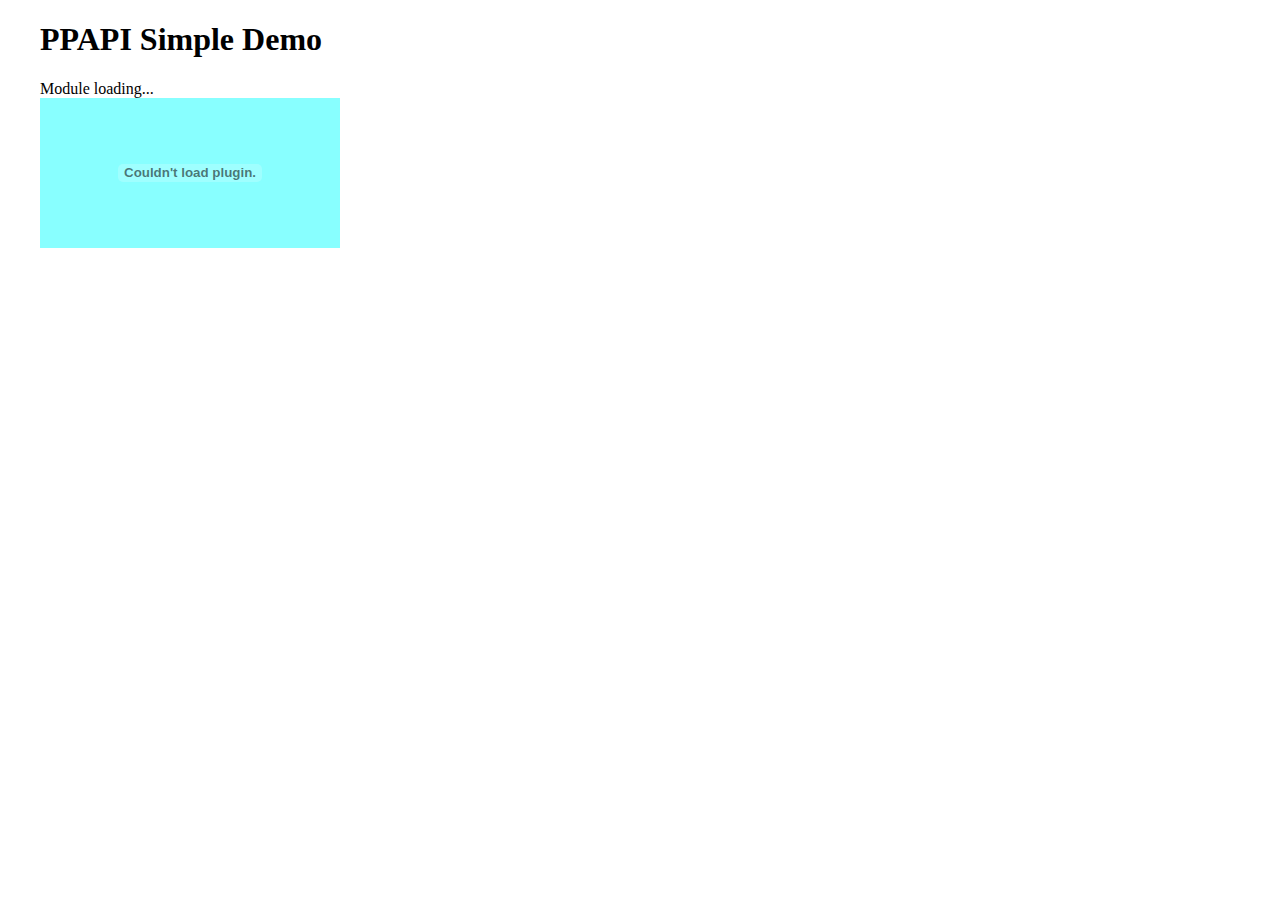
<file: hello_01_log/hello.html>
<!DOCTYPE html PUBLIC "-//W3C//DTD XHTML 1.0 Transitional//EN"
  "http://www.w3.org/TR/xhtml1/DTD/xhtml1-transitional.dtd">
<html>
  <!-- Copyright (c) 2011 Google Inc.  All rights reserved. -->
  <head>
    <META HTTP-EQUIV="Pragma" CONTENT="no-cache" />
    <META HTTP-EQUIV="Expires" CONTENT="-1" />
    <title>PPAPI Demo</title>
  </head>
  <style type="text/css">
    html, body {
	margin-left: 20px;
	margin-top: 0px;
	margin-right: 0px;
	margin-bottom: 0px;
	background-color: 444;
  }
  </style>
  <body style="height:100%">

    <h1>PPAPI Simple Demo</h1>
    <div id="load-status">Module loading...</div>
    <div id="instance-status"></div>
    <div id="focus-status"></div>
    <div id="view-status"></div>
    <div id="output"></div>


    <div id="listener">
      <embed type="application/x-nacl" id="hello_nexe" name="nacl_module" src="hello.nmf" style="background-color: #88ffff;" />
  
      <script type="text/javascript">
        var load_status     = document.getElementById('load-status');
        var instance_status = document.getElementById('instance-status');
        var focus_status    = document.getElementById('focus-status');
        var view_status     = document.getElementById('view-status');
        var listener        = document.getElementById('listener');
        var output          = document.getElementById('output');
        var focus_count     = 0;
        var view_count      = 0;
  
        function module_ready() {
          load_status.innerHTML = "Module loading COMPLETE.";
        }
  
        function instance_message( message ) {
          if ( message.data == "Instance_DidCreate" ) {
            instance_status.innerHTML = "Instance Created.";
            focus_status.innerHTML    = "Instance FocusChange (click) count: " + focus_count;
            view_status.innerHTML     = "Instance ViewChange count: "  + view_count;
          } else if ( message.data == "Instance_DidChangeFocus" ) {
            focus_count++;
            focus_status.innerHTML    = "Instance FocusChange (click) count: " + focus_count;
          } else if ( message.data == "Instance_DidChangeView" ) {
            view_count++;
            view_status.innerHTML     = "Instance ViewChange count: "  + view_count;
          } else {
            log( message.data );
          }
        }
        
        function log( message ) {
          if (output.innerHTML.length == 0) {
            output.innerHTML = message;
          } else {
            output.innerHTML = output.innerHTML + '<br />' + message;
          }
        }
  
        listener.addEventListener( 'load',    module_ready,     true );
        listener.addEventListener( 'message', instance_message, true );
      </script>
    </div>

  </body>
</html>
</file>
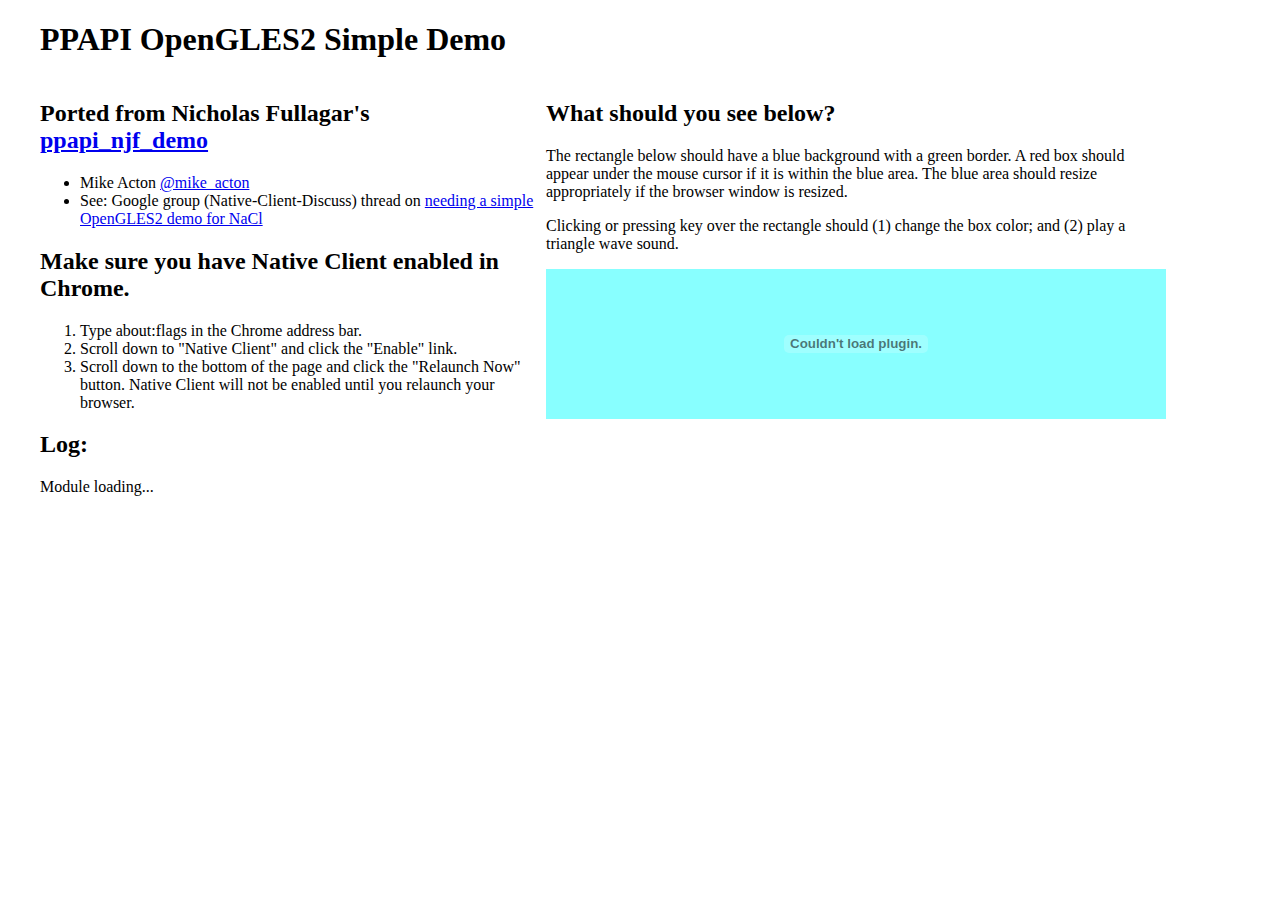
<file: hello_03_njf_demo/hello.html>
<!DOCTYPE html PUBLIC "-//W3C//DTD XHTML 1.0 Transitional//EN"
  "http://www.w3.org/TR/xhtml1/DTD/xhtml1-transitional.dtd">
<html>
  <!-- Copyright (c) 2011 Google Inc.  All rights reserved. -->
  <head>
    <META HTTP-EQUIV="Pragma" CONTENT="no-cache" />
    <META HTTP-EQUIV="Expires" CONTENT="-1" />
    <title>PPAPI Demo</title>
  </head>
  <style type="text/css">
    html, body {
	margin-left: 20px;
	margin-top: 0px;
	margin-right: 0px;
	margin-bottom: 0px;
	background-color: 444;
  }
  </style>
  <body style="height:100%">

    <h1>PPAPI OpenGLES2 Simple Demo</h1>


    <div style="width:40%; float:left; margin-right: 10px;">

      <h2>Ported from Nicholas Fullagar's <a href="https://github.com/macton/ppapi_njf_demo">ppapi_njf_demo</a></h2>
      <ul>
        <li>Mike Acton <macton@gmail.com> <macton@insomniacgames.com> <a href="http://twitter.com/mike_acton">@mike_acton</a></li>
        <li>See: Google group (Native-Client-Discuss) thread on <a href="https://groups.google.com/d/msg/native-client-discuss/r7SP2YwFBsE/Ig_mRpVYO3wJ</li>">needing a simple OpenGLES2 demo for NaCl</a>
      </ul>

      <h2>Make sure you have Native Client enabled in Chrome.</h2>
      <ol>
        <li>Type about:flags in the Chrome address bar.</li>
        <li>Scroll down to "Native Client" and click the "Enable" link.</li>
        <li>Scroll down to the bottom of the page and click the "Relaunch Now" button. Native Client will not be enabled until you relaunch your browser.</li>
      </ol>

      <h2>Log:</h2>
      <div id="load-status">Module loading...</div>
      <div id="instance-status"></div>
      <div id="focus-status"></div>
      <div id="view-status"></div>
      <div id="output"></div>
    </div>


    <div style="width:50%; float:left;">
      <h2> What should you see below?</h2>

      <p>The rectangle below should have a blue background with a green border.
      A red box should appear under the mouse cursor if it is within the
      blue area. The blue area should resize appropriately if the
      browser window is resized.</p>

      <p>Clicking or pressing key over the rectangle should (1) change the box color; and (2) play a triangle wave sound.</p>

      <div id="listener">
        <embed type="application/x-nacl" id="hello_nexe" name="nacl_module" src="hello.nmf" style="background-color: #88ffff; width: 100%; height: 60%;" />
    
        <script type="text/javascript">
          var load_status     = document.getElementById('load-status');
          var instance_status = document.getElementById('instance-status');
          var focus_status    = document.getElementById('focus-status');
          var view_status     = document.getElementById('view-status');
          var listener        = document.getElementById('listener');
          var output          = document.getElementById('output');
          var focus_count     = 0;
          var view_count      = 0;
    
          function module_ready() {
            load_status.innerHTML = "Module loading COMPLETE.";
          }
    
          function instance_message( message ) {
            if ( message.data == "Instance_DidCreate" ) {
              instance_status.innerHTML = "Instance Created.";
              focus_status.innerHTML    = "Instance FocusChange (click) count: " + focus_count;
              view_status.innerHTML     = "Instance ViewChange count: "  + view_count;
            } else if ( message.data == "Instance_DidChangeFocus" ) {
              focus_count++;
              focus_status.innerHTML    = "Instance FocusChange (click) count: " + focus_count;
            } else if ( message.data == "Instance_DidChangeView" ) {
              view_count++;
              view_status.innerHTML     = "Instance ViewChange count: "  + view_count;
            } else {
              log( message.data );
            }
          }
          
          function log( message ) {
            if (output.innerHTML.length == 0) {
              output.innerHTML = message;
            } else {
              output.innerHTML = output.innerHTML + '<br />' + message;
            }
          }
    
          listener.addEventListener( 'load',    module_ready,     true );
          listener.addEventListener( 'message', instance_message, true );
        </script>
      </div>
    </div>


  </body>
</html>
</file>
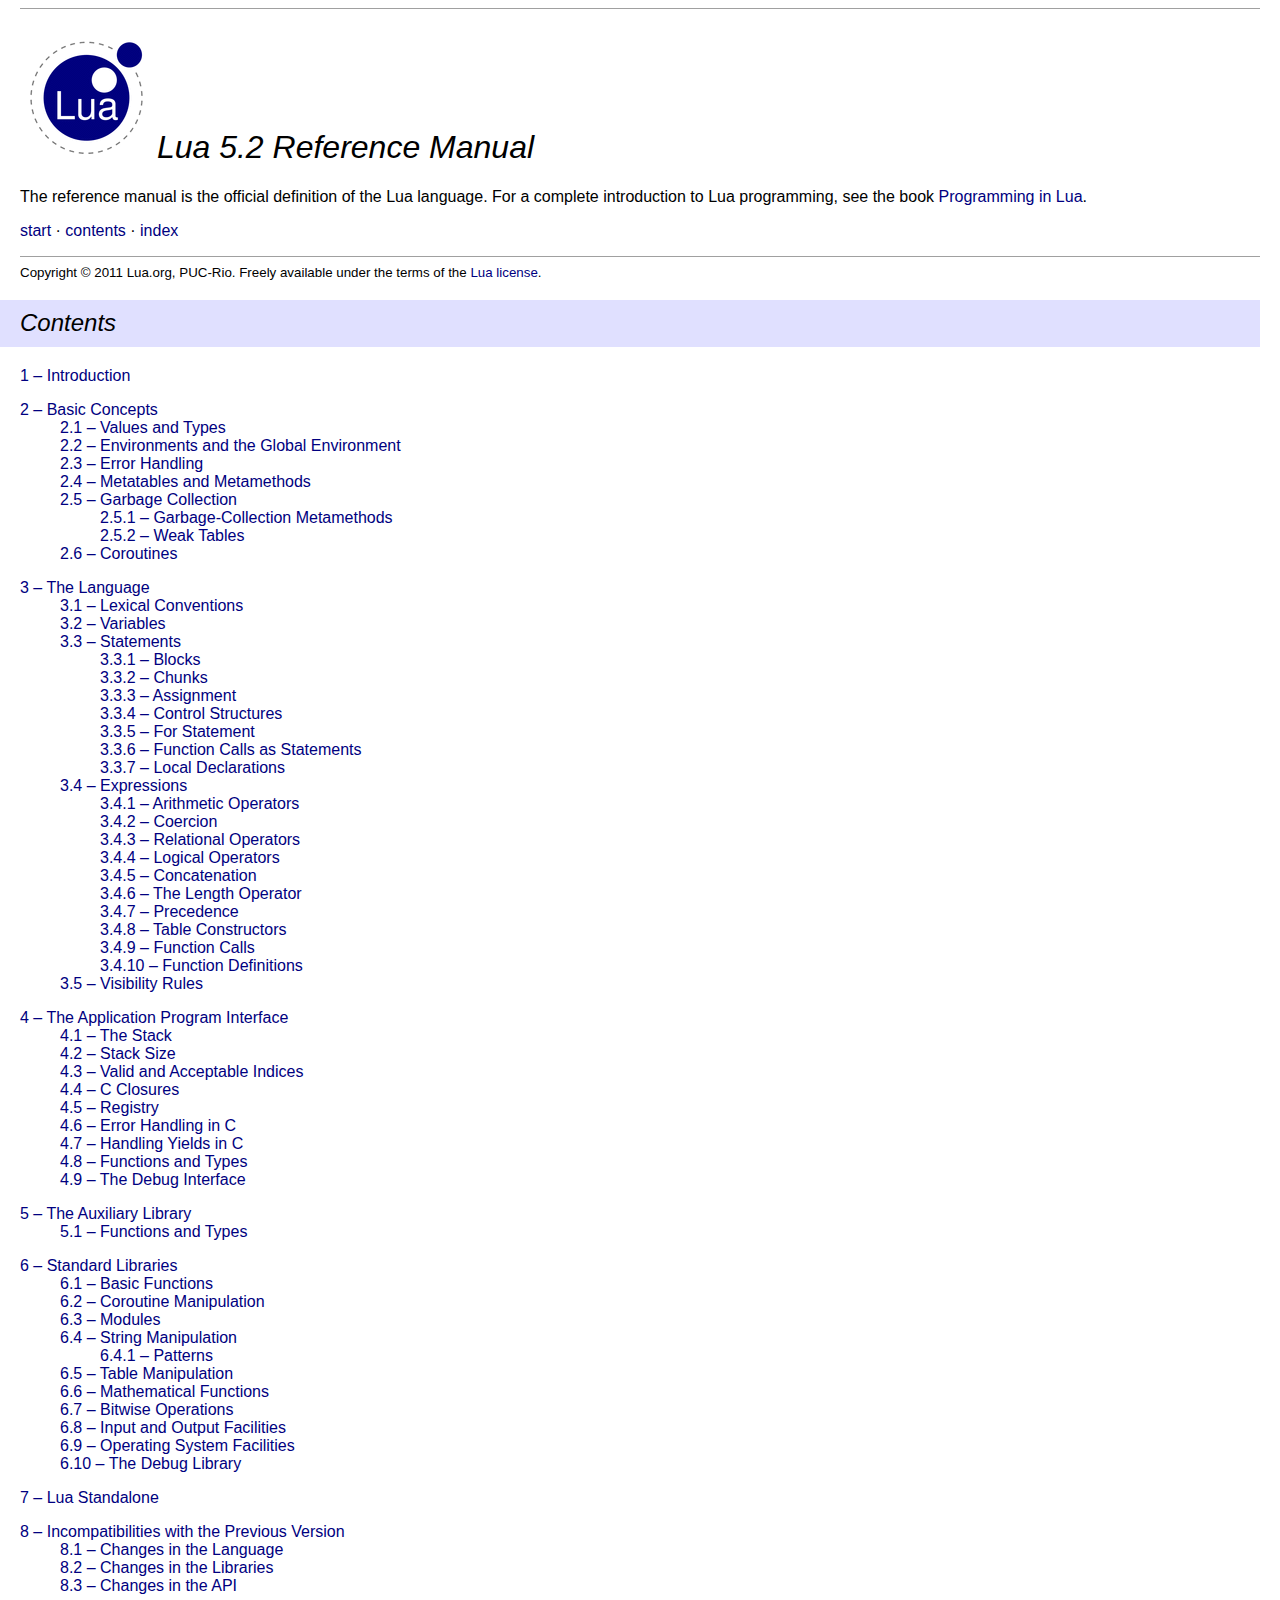
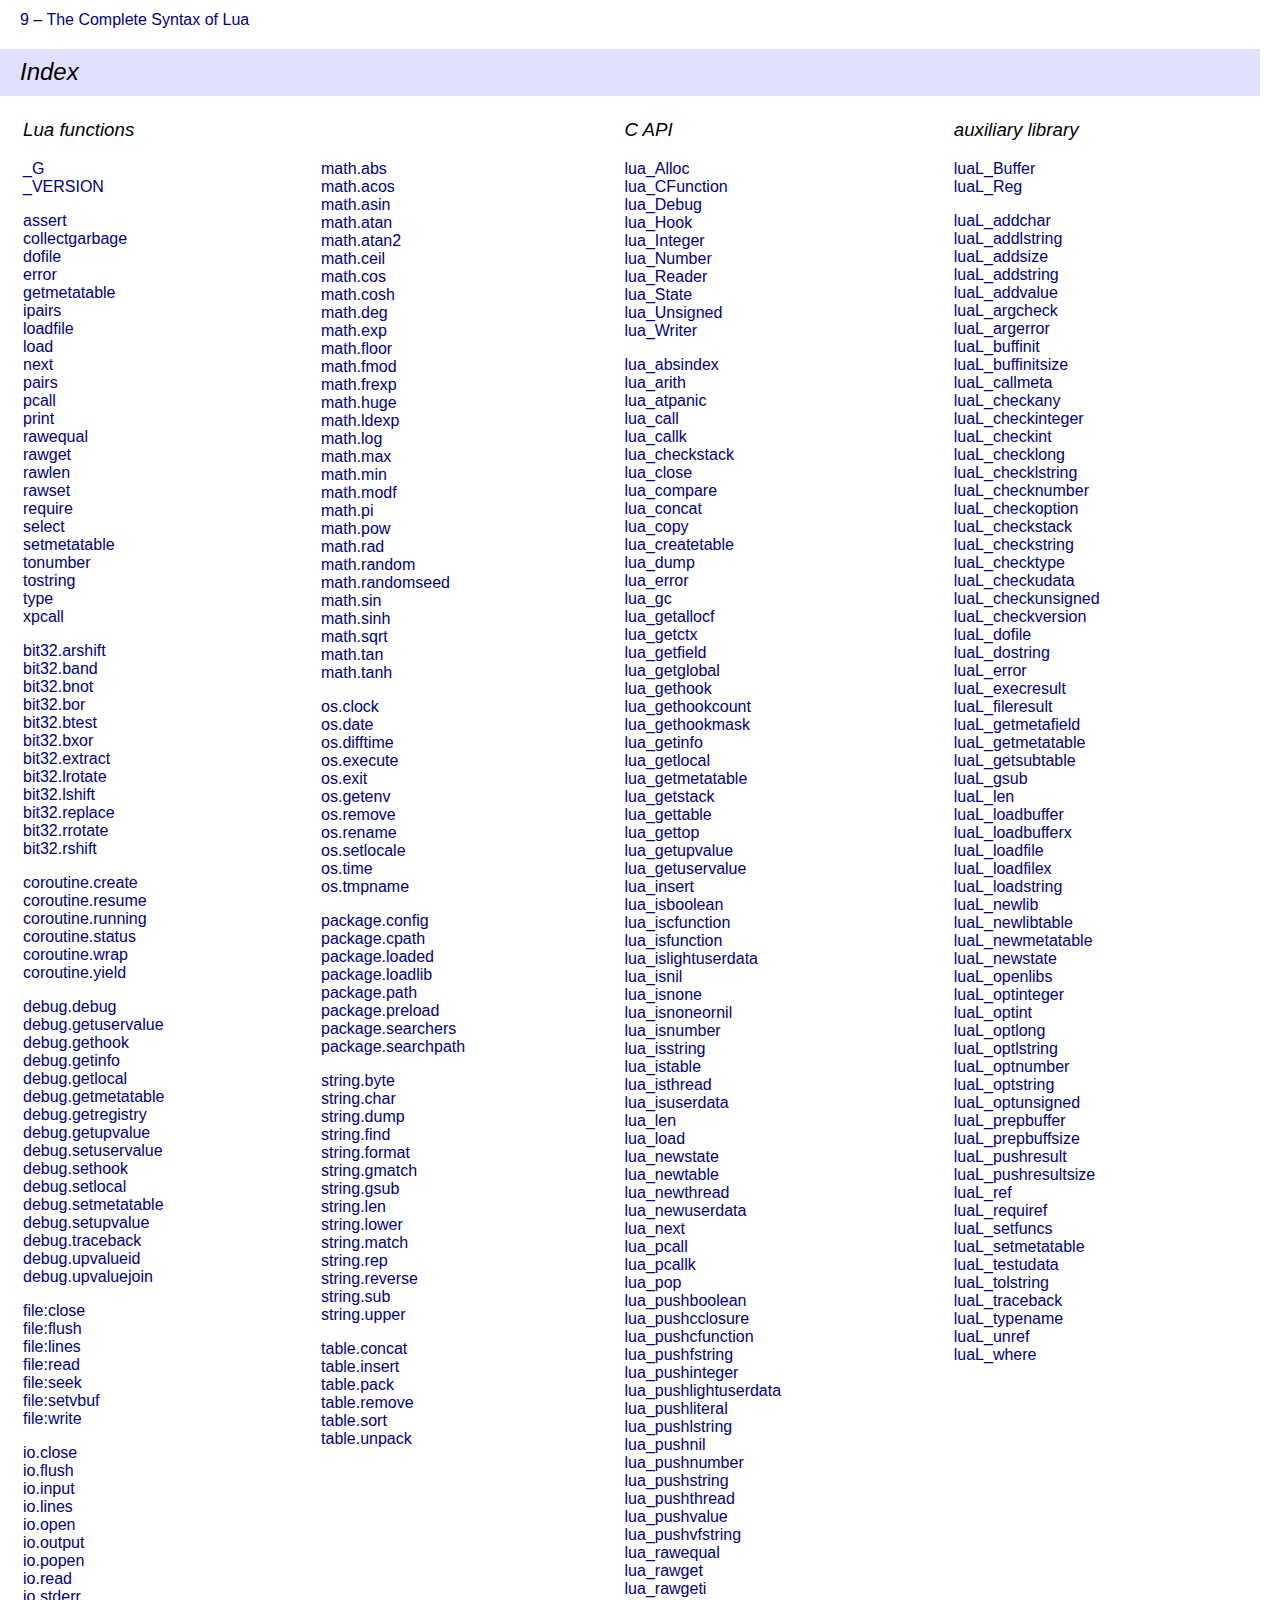
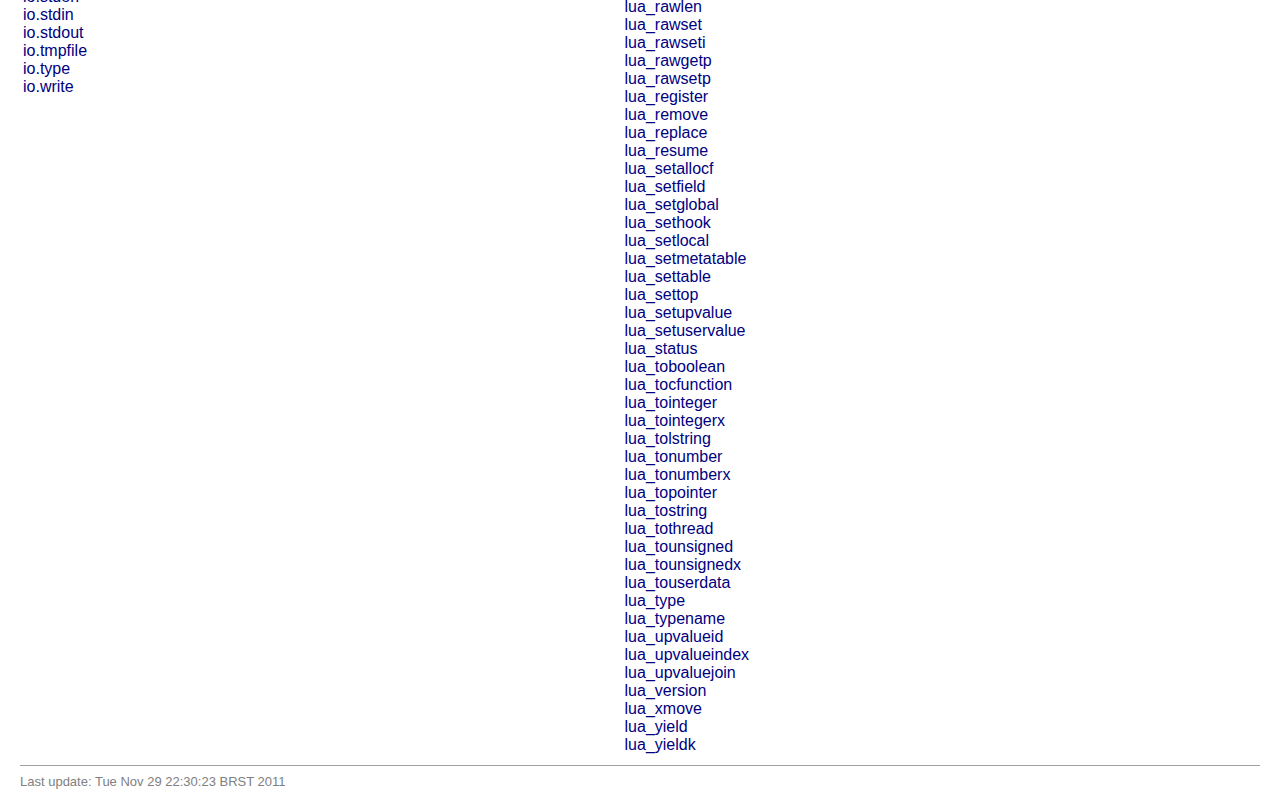
<file: ports/lua/5.2.0/lua/doc/contents.html>
<!DOCTYPE HTML PUBLIC "-//W3C//DTD HTML 4.01 Transitional//EN">
<HTML>
<HEAD>
<TITLE>Lua 5.2 Reference Manual - contents</TITLE>
<LINK REL="stylesheet" TYPE="text/css" HREF="lua.css">
<META HTTP-EQUIV="content-type" CONTENT="text/html; charset=iso-8859-1">
<STYLE TYPE="text/css">
ul {
	list-style-type: none ;
	list-style-position: outside ;
}
</STYLE>
</HEAD>

<BODY>

<HR>
<H1>
<A HREF="http://www.lua.org/"><IMG SRC="logo.gif" ALT="" BORDER=0></A>
Lua 5.2 Reference Manual
</H1>

<P>
The reference manual is the official definition of the Lua language.
For a complete introduction to Lua programming, see the book
<A HREF="http://www.lua.org/docs.html#books">Programming in Lua</A>.

<P>
<A HREF="manual.html">start</A>
&middot;
<A HREF="#contents">contents</A>
&middot;
<A HREF="#index">index</A>
<HR>
<SMALL>
Copyright &copy; 2011 Lua.org, PUC-Rio.
Freely available under the terms of the
<A HREF="http://www.lua.org/license.html#5">Lua license</A>.
</SMALL>

<H2><A NAME="contents">Contents</A></H2>
<UL style="padding: 0">
<LI><A HREF="manual.html">1 &ndash; Introduction</A>
<P>
<LI><A HREF="manual.html#2">2 &ndash; Basic Concepts</A>
<UL>
<LI><A HREF="manual.html#2.1">2.1 &ndash; Values and Types</A>
<LI><A HREF="manual.html#2.2">2.2 &ndash; Environments and the Global Environment</A>
<LI><A HREF="manual.html#2.3">2.3 &ndash; Error Handling</A>
<LI><A HREF="manual.html#2.4">2.4 &ndash; Metatables and Metamethods</A>
<LI><A HREF="manual.html#2.5">2.5 &ndash; Garbage Collection</A>
<UL>
<LI><A HREF="manual.html#2.5.1">2.5.1 &ndash; Garbage-Collection Metamethods</A>
<LI><A HREF="manual.html#2.5.2">2.5.2 &ndash; Weak Tables</A>
</UL>
<LI><A HREF="manual.html#2.6">2.6 &ndash; Coroutines</A>
</UL>
<P>
<LI><A HREF="manual.html#3">3 &ndash; The Language</A>
<UL>
<LI><A HREF="manual.html#3.1">3.1 &ndash; Lexical Conventions</A>
<LI><A HREF="manual.html#3.2">3.2 &ndash; Variables</A>
<LI><A HREF="manual.html#3.3">3.3 &ndash; Statements</A>
<UL>
<LI><A HREF="manual.html#3.3.1">3.3.1 &ndash; Blocks</A>
<LI><A HREF="manual.html#3.3.2">3.3.2 &ndash; Chunks</A>
<LI><A HREF="manual.html#3.3.3">3.3.3 &ndash; Assignment</A>
<LI><A HREF="manual.html#3.3.4">3.3.4 &ndash; Control Structures</A>
<LI><A HREF="manual.html#3.3.5">3.3.5 &ndash; For Statement</A>
<LI><A HREF="manual.html#3.3.6">3.3.6 &ndash; Function Calls as Statements</A>
<LI><A HREF="manual.html#3.3.7">3.3.7 &ndash; Local Declarations</A>
</UL>
<LI><A HREF="manual.html#3.4">3.4 &ndash; Expressions</A>
<UL>
<LI><A HREF="manual.html#3.4.1">3.4.1 &ndash; Arithmetic Operators</A>
<LI><A HREF="manual.html#3.4.2">3.4.2 &ndash; Coercion</A>
<LI><A HREF="manual.html#3.4.3">3.4.3 &ndash; Relational Operators</A>
<LI><A HREF="manual.html#3.4.4">3.4.4 &ndash; Logical Operators</A>
<LI><A HREF="manual.html#3.4.5">3.4.5 &ndash; Concatenation</A>
<LI><A HREF="manual.html#3.4.6">3.4.6 &ndash; The Length Operator</A>
<LI><A HREF="manual.html#3.4.7">3.4.7 &ndash; Precedence</A>
<LI><A HREF="manual.html#3.4.8">3.4.8 &ndash; Table Constructors</A>
<LI><A HREF="manual.html#3.4.9">3.4.9 &ndash; Function Calls</A>
<LI><A HREF="manual.html#3.4.10">3.4.10 &ndash; Function Definitions</A>
</UL>
<LI><A HREF="manual.html#3.5">3.5 &ndash; Visibility Rules</A>
</UL>
<P>
<LI><A HREF="manual.html#4">4 &ndash; The Application Program Interface</A>
<UL>
<LI><A HREF="manual.html#4.1">4.1 &ndash; The Stack</A>
<LI><A HREF="manual.html#4.2">4.2 &ndash; Stack Size</A>
<LI><A HREF="manual.html#4.3">4.3 &ndash; Valid and Acceptable Indices</A>
<LI><A HREF="manual.html#4.4">4.4 &ndash; C Closures</A>
<LI><A HREF="manual.html#4.5">4.5 &ndash; Registry</A>
<LI><A HREF="manual.html#4.6">4.6 &ndash; Error Handling in C</A>
<LI><A HREF="manual.html#4.7">4.7 &ndash; Handling Yields in C</A>
<LI><A HREF="manual.html#4.8">4.8 &ndash; Functions and Types</A>
<LI><A HREF="manual.html#4.9">4.9 &ndash; The Debug Interface</A>
</UL>
<P>
<LI><A HREF="manual.html#5">5 &ndash; The Auxiliary Library</A>
<UL>
<LI><A HREF="manual.html#5.1">5.1 &ndash; Functions and Types</A>
</UL>
<P>
<LI><A HREF="manual.html#6">6 &ndash; Standard Libraries</A>
<UL>
<LI><A HREF="manual.html#6.1">6.1 &ndash; Basic Functions</A>
<LI><A HREF="manual.html#6.2">6.2 &ndash; Coroutine Manipulation</A>
<LI><A HREF="manual.html#6.3">6.3 &ndash; Modules</A>
<LI><A HREF="manual.html#6.4">6.4 &ndash; String Manipulation</A>
<UL>
<LI><A HREF="manual.html#6.4.1">6.4.1 &ndash; Patterns</A>
</UL>
<LI><A HREF="manual.html#6.5">6.5 &ndash; Table Manipulation</A>
<LI><A HREF="manual.html#6.6">6.6 &ndash; Mathematical Functions</A>
<LI><A HREF="manual.html#6.7">6.7 &ndash; Bitwise Operations</A>
<LI><A HREF="manual.html#6.8">6.8 &ndash; Input and Output Facilities</A>
<LI><A HREF="manual.html#6.9">6.9 &ndash; Operating System Facilities</A>
<LI><A HREF="manual.html#6.10">6.10 &ndash; The Debug Library</A>
</UL>
<P>
<LI><A HREF="manual.html#7">7 &ndash; Lua Standalone</A>
<P>
<LI><A HREF="manual.html#8">8 &ndash; Incompatibilities with the Previous Version</A>
<UL>
<LI><A HREF="manual.html#8.1">8.1 &ndash; Changes in the Language</A>
<LI><A HREF="manual.html#8.2">8.2 &ndash; Changes in the Libraries</A>
<LI><A HREF="manual.html#8.3">8.3 &ndash; Changes in the API</A>
</UL>
<P>
<LI><A HREF="manual.html#9">9 &ndash; The Complete Syntax of Lua</A>
</UL>

<H2><A NAME="index">Index</A></H2>
<TABLE WIDTH="100%">
<TR VALIGN="top">
<TD>
<H3><A NAME="functions">Lua functions</A></H3>
<P>
<A HREF="manual.html#pdf-_G">_G</A><BR>
<A HREF="manual.html#pdf-_VERSION">_VERSION</A><BR>

<P>
<A HREF="manual.html#pdf-assert">assert</A><BR>
<A HREF="manual.html#pdf-collectgarbage">collectgarbage</A><BR>
<A HREF="manual.html#pdf-dofile">dofile</A><BR>
<A HREF="manual.html#pdf-error">error</A><BR>
<A HREF="manual.html#pdf-getmetatable">getmetatable</A><BR>
<A HREF="manual.html#pdf-ipairs">ipairs</A><BR>
<A HREF="manual.html#pdf-loadfile">loadfile</A><BR>
<A HREF="manual.html#pdf-load">load</A><BR>
<A HREF="manual.html#pdf-next">next</A><BR>
<A HREF="manual.html#pdf-pairs">pairs</A><BR>
<A HREF="manual.html#pdf-pcall">pcall</A><BR>
<A HREF="manual.html#pdf-print">print</A><BR>
<A HREF="manual.html#pdf-rawequal">rawequal</A><BR>
<A HREF="manual.html#pdf-rawget">rawget</A><BR>
<A HREF="manual.html#pdf-rawlen">rawlen</A><BR>
<A HREF="manual.html#pdf-rawset">rawset</A><BR>
<A HREF="manual.html#pdf-require">require</A><BR>
<A HREF="manual.html#pdf-select">select</A><BR>
<A HREF="manual.html#pdf-setmetatable">setmetatable</A><BR>
<A HREF="manual.html#pdf-tonumber">tonumber</A><BR>
<A HREF="manual.html#pdf-tostring">tostring</A><BR>
<A HREF="manual.html#pdf-type">type</A><BR>
<A HREF="manual.html#pdf-xpcall">xpcall</A><BR>

<P>
<A HREF="manual.html#pdf-bit32.arshift">bit32.arshift</A><BR>
<A HREF="manual.html#pdf-bit32.band">bit32.band</A><BR>
<A HREF="manual.html#pdf-bit32.bnot">bit32.bnot</A><BR>
<A HREF="manual.html#pdf-bit32.bor">bit32.bor</A><BR>
<A HREF="manual.html#pdf-bit32.btest">bit32.btest</A><BR>
<A HREF="manual.html#pdf-bit32.bxor">bit32.bxor</A><BR>
<A HREF="manual.html#pdf-bit32.extract">bit32.extract</A><BR>
<A HREF="manual.html#pdf-bit32.lrotate">bit32.lrotate</A><BR>
<A HREF="manual.html#pdf-bit32.lshift">bit32.lshift</A><BR>
<A HREF="manual.html#pdf-bit32.replace">bit32.replace</A><BR>
<A HREF="manual.html#pdf-bit32.rrotate">bit32.rrotate</A><BR>
<A HREF="manual.html#pdf-bit32.rshift">bit32.rshift</A><BR>

<P>
<A HREF="manual.html#pdf-coroutine.create">coroutine.create</A><BR>
<A HREF="manual.html#pdf-coroutine.resume">coroutine.resume</A><BR>
<A HREF="manual.html#pdf-coroutine.running">coroutine.running</A><BR>
<A HREF="manual.html#pdf-coroutine.status">coroutine.status</A><BR>
<A HREF="manual.html#pdf-coroutine.wrap">coroutine.wrap</A><BR>
<A HREF="manual.html#pdf-coroutine.yield">coroutine.yield</A><BR>

<P>
<A HREF="manual.html#pdf-debug.debug">debug.debug</A><BR>
<A HREF="manual.html#pdf-debug.getuservalue">debug.getuservalue</A><BR>
<A HREF="manual.html#pdf-debug.gethook">debug.gethook</A><BR>
<A HREF="manual.html#pdf-debug.getinfo">debug.getinfo</A><BR>
<A HREF="manual.html#pdf-debug.getlocal">debug.getlocal</A><BR>
<A HREF="manual.html#pdf-debug.getmetatable">debug.getmetatable</A><BR>
<A HREF="manual.html#pdf-debug.getregistry">debug.getregistry</A><BR>
<A HREF="manual.html#pdf-debug.getupvalue">debug.getupvalue</A><BR>
<A HREF="manual.html#pdf-debug.setuservalue">debug.setuservalue</A><BR>
<A HREF="manual.html#pdf-debug.sethook">debug.sethook</A><BR>
<A HREF="manual.html#pdf-debug.setlocal">debug.setlocal</A><BR>
<A HREF="manual.html#pdf-debug.setmetatable">debug.setmetatable</A><BR>
<A HREF="manual.html#pdf-debug.setupvalue">debug.setupvalue</A><BR>
<A HREF="manual.html#pdf-debug.traceback">debug.traceback</A><BR>
<A HREF="manual.html#pdf-debug.upvalueid">debug.upvalueid</A><BR>
<A HREF="manual.html#pdf-debug.upvaluejoin">debug.upvaluejoin</A><BR>

<P>
<A HREF="manual.html#pdf-file:close">file:close</A><BR>
<A HREF="manual.html#pdf-file:flush">file:flush</A><BR>
<A HREF="manual.html#pdf-file:lines">file:lines</A><BR>
<A HREF="manual.html#pdf-file:read">file:read</A><BR>
<A HREF="manual.html#pdf-file:seek">file:seek</A><BR>
<A HREF="manual.html#pdf-file:setvbuf">file:setvbuf</A><BR>
<A HREF="manual.html#pdf-file:write">file:write</A><BR>

<P>
<A HREF="manual.html#pdf-io.close">io.close</A><BR>
<A HREF="manual.html#pdf-io.flush">io.flush</A><BR>
<A HREF="manual.html#pdf-io.input">io.input</A><BR>
<A HREF="manual.html#pdf-io.lines">io.lines</A><BR>
<A HREF="manual.html#pdf-io.open">io.open</A><BR>
<A HREF="manual.html#pdf-io.output">io.output</A><BR>
<A HREF="manual.html#pdf-io.popen">io.popen</A><BR>
<A HREF="manual.html#pdf-io.read">io.read</A><BR>
<A HREF="manual.html#pdf-io.stderr">io.stderr</A><BR>
<A HREF="manual.html#pdf-io.stdin">io.stdin</A><BR>
<A HREF="manual.html#pdf-io.stdout">io.stdout</A><BR>
<A HREF="manual.html#pdf-io.tmpfile">io.tmpfile</A><BR>
<A HREF="manual.html#pdf-io.type">io.type</A><BR>
<A HREF="manual.html#pdf-io.write">io.write</A><BR>

</TD>
<TD>
<H3>&nbsp;</H3>
<P>
<A HREF="manual.html#pdf-math.abs">math.abs</A><BR>
<A HREF="manual.html#pdf-math.acos">math.acos</A><BR>
<A HREF="manual.html#pdf-math.asin">math.asin</A><BR>
<A HREF="manual.html#pdf-math.atan">math.atan</A><BR>
<A HREF="manual.html#pdf-math.atan2">math.atan2</A><BR>
<A HREF="manual.html#pdf-math.ceil">math.ceil</A><BR>
<A HREF="manual.html#pdf-math.cos">math.cos</A><BR>
<A HREF="manual.html#pdf-math.cosh">math.cosh</A><BR>
<A HREF="manual.html#pdf-math.deg">math.deg</A><BR>
<A HREF="manual.html#pdf-math.exp">math.exp</A><BR>
<A HREF="manual.html#pdf-math.floor">math.floor</A><BR>
<A HREF="manual.html#pdf-math.fmod">math.fmod</A><BR>
<A HREF="manual.html#pdf-math.frexp">math.frexp</A><BR>
<A HREF="manual.html#pdf-math.huge">math.huge</A><BR>
<A HREF="manual.html#pdf-math.ldexp">math.ldexp</A><BR>
<A HREF="manual.html#pdf-math.log">math.log</A><BR>
<A HREF="manual.html#pdf-math.max">math.max</A><BR>
<A HREF="manual.html#pdf-math.min">math.min</A><BR>
<A HREF="manual.html#pdf-math.modf">math.modf</A><BR>
<A HREF="manual.html#pdf-math.pi">math.pi</A><BR>
<A HREF="manual.html#pdf-math.pow">math.pow</A><BR>
<A HREF="manual.html#pdf-math.rad">math.rad</A><BR>
<A HREF="manual.html#pdf-math.random">math.random</A><BR>
<A HREF="manual.html#pdf-math.randomseed">math.randomseed</A><BR>
<A HREF="manual.html#pdf-math.sin">math.sin</A><BR>
<A HREF="manual.html#pdf-math.sinh">math.sinh</A><BR>
<A HREF="manual.html#pdf-math.sqrt">math.sqrt</A><BR>
<A HREF="manual.html#pdf-math.tan">math.tan</A><BR>
<A HREF="manual.html#pdf-math.tanh">math.tanh</A><BR>

<P>
<A HREF="manual.html#pdf-os.clock">os.clock</A><BR>
<A HREF="manual.html#pdf-os.date">os.date</A><BR>
<A HREF="manual.html#pdf-os.difftime">os.difftime</A><BR>
<A HREF="manual.html#pdf-os.execute">os.execute</A><BR>
<A HREF="manual.html#pdf-os.exit">os.exit</A><BR>
<A HREF="manual.html#pdf-os.getenv">os.getenv</A><BR>
<A HREF="manual.html#pdf-os.remove">os.remove</A><BR>
<A HREF="manual.html#pdf-os.rename">os.rename</A><BR>
<A HREF="manual.html#pdf-os.setlocale">os.setlocale</A><BR>
<A HREF="manual.html#pdf-os.time">os.time</A><BR>
<A HREF="manual.html#pdf-os.tmpname">os.tmpname</A><BR>

<P>
<A HREF="manual.html#pdf-package.config">package.config</A><BR>
<A HREF="manual.html#pdf-package.cpath">package.cpath</A><BR>
<A HREF="manual.html#pdf-package.loaded">package.loaded</A><BR>
<A HREF="manual.html#pdf-package.loadlib">package.loadlib</A><BR>
<A HREF="manual.html#pdf-package.path">package.path</A><BR>
<A HREF="manual.html#pdf-package.preload">package.preload</A><BR>
<A HREF="manual.html#pdf-package.searchers">package.searchers</A><BR>
<A HREF="manual.html#pdf-package.searchpath">package.searchpath</A><BR>

<P>
<A HREF="manual.html#pdf-string.byte">string.byte</A><BR>
<A HREF="manual.html#pdf-string.char">string.char</A><BR>
<A HREF="manual.html#pdf-string.dump">string.dump</A><BR>
<A HREF="manual.html#pdf-string.find">string.find</A><BR>
<A HREF="manual.html#pdf-string.format">string.format</A><BR>
<A HREF="manual.html#pdf-string.gmatch">string.gmatch</A><BR>
<A HREF="manual.html#pdf-string.gsub">string.gsub</A><BR>
<A HREF="manual.html#pdf-string.len">string.len</A><BR>
<A HREF="manual.html#pdf-string.lower">string.lower</A><BR>
<A HREF="manual.html#pdf-string.match">string.match</A><BR>
<A HREF="manual.html#pdf-string.rep">string.rep</A><BR>
<A HREF="manual.html#pdf-string.reverse">string.reverse</A><BR>
<A HREF="manual.html#pdf-string.sub">string.sub</A><BR>
<A HREF="manual.html#pdf-string.upper">string.upper</A><BR>

<P>
<A HREF="manual.html#pdf-table.concat">table.concat</A><BR>
<A HREF="manual.html#pdf-table.insert">table.insert</A><BR>
<A HREF="manual.html#pdf-table.pack">table.pack</A><BR>
<A HREF="manual.html#pdf-table.remove">table.remove</A><BR>
<A HREF="manual.html#pdf-table.sort">table.sort</A><BR>
<A HREF="manual.html#pdf-table.unpack">table.unpack</A><BR>

</TD>
<TD>
<H3>C API</H3>
<P>
<A HREF="manual.html#lua_Alloc">lua_Alloc</A><BR>
<A HREF="manual.html#lua_CFunction">lua_CFunction</A><BR>
<A HREF="manual.html#lua_Debug">lua_Debug</A><BR>
<A HREF="manual.html#lua_Hook">lua_Hook</A><BR>
<A HREF="manual.html#lua_Integer">lua_Integer</A><BR>
<A HREF="manual.html#lua_Number">lua_Number</A><BR>
<A HREF="manual.html#lua_Reader">lua_Reader</A><BR>
<A HREF="manual.html#lua_State">lua_State</A><BR>
<A HREF="manual.html#lua_Unsigned">lua_Unsigned</A><BR>
<A HREF="manual.html#lua_Writer">lua_Writer</A><BR>

<P>
<A HREF="manual.html#lua_absindex">lua_absindex</A><BR>
<A HREF="manual.html#lua_arith">lua_arith</A><BR>
<A HREF="manual.html#lua_atpanic">lua_atpanic</A><BR>
<A HREF="manual.html#lua_call">lua_call</A><BR>
<A HREF="manual.html#lua_callk">lua_callk</A><BR>
<A HREF="manual.html#lua_checkstack">lua_checkstack</A><BR>
<A HREF="manual.html#lua_close">lua_close</A><BR>
<A HREF="manual.html#lua_compare">lua_compare</A><BR>
<A HREF="manual.html#lua_concat">lua_concat</A><BR>
<A HREF="manual.html#lua_copy">lua_copy</A><BR>
<A HREF="manual.html#lua_createtable">lua_createtable</A><BR>
<A HREF="manual.html#lua_dump">lua_dump</A><BR>
<A HREF="manual.html#lua_error">lua_error</A><BR>
<A HREF="manual.html#lua_gc">lua_gc</A><BR>
<A HREF="manual.html#lua_getallocf">lua_getallocf</A><BR>
<A HREF="manual.html#lua_getctx">lua_getctx</A><BR>
<A HREF="manual.html#lua_getfield">lua_getfield</A><BR>
<A HREF="manual.html#lua_getglobal">lua_getglobal</A><BR>
<A HREF="manual.html#lua_gethook">lua_gethook</A><BR>
<A HREF="manual.html#lua_gethookcount">lua_gethookcount</A><BR>
<A HREF="manual.html#lua_gethookmask">lua_gethookmask</A><BR>
<A HREF="manual.html#lua_getinfo">lua_getinfo</A><BR>
<A HREF="manual.html#lua_getlocal">lua_getlocal</A><BR>
<A HREF="manual.html#lua_getmetatable">lua_getmetatable</A><BR>
<A HREF="manual.html#lua_getstack">lua_getstack</A><BR>
<A HREF="manual.html#lua_gettable">lua_gettable</A><BR>
<A HREF="manual.html#lua_gettop">lua_gettop</A><BR>
<A HREF="manual.html#lua_getupvalue">lua_getupvalue</A><BR>
<A HREF="manual.html#lua_getuservalue">lua_getuservalue</A><BR>
<A HREF="manual.html#lua_insert">lua_insert</A><BR>
<A HREF="manual.html#lua_isboolean">lua_isboolean</A><BR>
<A HREF="manual.html#lua_iscfunction">lua_iscfunction</A><BR>
<A HREF="manual.html#lua_isfunction">lua_isfunction</A><BR>
<A HREF="manual.html#lua_islightuserdata">lua_islightuserdata</A><BR>
<A HREF="manual.html#lua_isnil">lua_isnil</A><BR>
<A HREF="manual.html#lua_isnone">lua_isnone</A><BR>
<A HREF="manual.html#lua_isnoneornil">lua_isnoneornil</A><BR>
<A HREF="manual.html#lua_isnumber">lua_isnumber</A><BR>
<A HREF="manual.html#lua_isstring">lua_isstring</A><BR>
<A HREF="manual.html#lua_istable">lua_istable</A><BR>
<A HREF="manual.html#lua_isthread">lua_isthread</A><BR>
<A HREF="manual.html#lua_isuserdata">lua_isuserdata</A><BR>
<A HREF="manual.html#lua_len">lua_len</A><BR>
<A HREF="manual.html#lua_load">lua_load</A><BR>
<A HREF="manual.html#lua_newstate">lua_newstate</A><BR>
<A HREF="manual.html#lua_newtable">lua_newtable</A><BR>
<A HREF="manual.html#lua_newthread">lua_newthread</A><BR>
<A HREF="manual.html#lua_newuserdata">lua_newuserdata</A><BR>
<A HREF="manual.html#lua_next">lua_next</A><BR>
<A HREF="manual.html#lua_pcall">lua_pcall</A><BR>
<A HREF="manual.html#lua_pcallk">lua_pcallk</A><BR>
<A HREF="manual.html#lua_pop">lua_pop</A><BR>
<A HREF="manual.html#lua_pushboolean">lua_pushboolean</A><BR>
<A HREF="manual.html#lua_pushcclosure">lua_pushcclosure</A><BR>
<A HREF="manual.html#lua_pushcfunction">lua_pushcfunction</A><BR>
<A HREF="manual.html#lua_pushfstring">lua_pushfstring</A><BR>
<A HREF="manual.html#lua_pushinteger">lua_pushinteger</A><BR>
<A HREF="manual.html#lua_pushlightuserdata">lua_pushlightuserdata</A><BR>
<A HREF="manual.html#lua_pushliteral">lua_pushliteral</A><BR>
<A HREF="manual.html#lua_pushlstring">lua_pushlstring</A><BR>
<A HREF="manual.html#lua_pushnil">lua_pushnil</A><BR>
<A HREF="manual.html#lua_pushnumber">lua_pushnumber</A><BR>
<A HREF="manual.html#lua_pushstring">lua_pushstring</A><BR>
<A HREF="manual.html#lua_pushthread">lua_pushthread</A><BR>
<A HREF="manual.html#lua_pushvalue">lua_pushvalue</A><BR>
<A HREF="manual.html#lua_pushvfstring">lua_pushvfstring</A><BR>
<A HREF="manual.html#lua_rawequal">lua_rawequal</A><BR>
<A HREF="manual.html#lua_rawget">lua_rawget</A><BR>
<A HREF="manual.html#lua_rawgeti">lua_rawgeti</A><BR>
<A HREF="manual.html#lua_rawlen">lua_rawlen</A><BR>
<A HREF="manual.html#lua_rawset">lua_rawset</A><BR>
<A HREF="manual.html#lua_rawseti">lua_rawseti</A><BR>
<A HREF="manual.html#lua_rawgetp">lua_rawgetp</A><BR>
<A HREF="manual.html#lua_rawsetp">lua_rawsetp</A><BR>
<A HREF="manual.html#lua_register">lua_register</A><BR>
<A HREF="manual.html#lua_remove">lua_remove</A><BR>
<A HREF="manual.html#lua_replace">lua_replace</A><BR>
<A HREF="manual.html#lua_resume">lua_resume</A><BR>
<A HREF="manual.html#lua_setallocf">lua_setallocf</A><BR>
<A HREF="manual.html#lua_setfield">lua_setfield</A><BR>
<A HREF="manual.html#lua_setglobal">lua_setglobal</A><BR>
<A HREF="manual.html#lua_sethook">lua_sethook</A><BR>
<A HREF="manual.html#lua_setlocal">lua_setlocal</A><BR>
<A HREF="manual.html#lua_setmetatable">lua_setmetatable</A><BR>
<A HREF="manual.html#lua_settable">lua_settable</A><BR>
<A HREF="manual.html#lua_settop">lua_settop</A><BR>
<A HREF="manual.html#lua_setupvalue">lua_setupvalue</A><BR>
<A HREF="manual.html#lua_setuservalue">lua_setuservalue</A><BR>
<A HREF="manual.html#lua_status">lua_status</A><BR>
<A HREF="manual.html#lua_toboolean">lua_toboolean</A><BR>
<A HREF="manual.html#lua_tocfunction">lua_tocfunction</A><BR>
<A HREF="manual.html#lua_tointeger">lua_tointeger</A><BR>
<A HREF="manual.html#lua_tointegerx">lua_tointegerx</A><BR>
<A HREF="manual.html#lua_tolstring">lua_tolstring</A><BR>
<A HREF="manual.html#lua_tonumber">lua_tonumber</A><BR>
<A HREF="manual.html#lua_tonumberx">lua_tonumberx</A><BR>
<A HREF="manual.html#lua_topointer">lua_topointer</A><BR>
<A HREF="manual.html#lua_tostring">lua_tostring</A><BR>
<A HREF="manual.html#lua_tothread">lua_tothread</A><BR>
<A HREF="manual.html#lua_tounsigned">lua_tounsigned</A><BR>
<A HREF="manual.html#lua_tounsignedx">lua_tounsignedx</A><BR>
<A HREF="manual.html#lua_touserdata">lua_touserdata</A><BR>
<A HREF="manual.html#lua_type">lua_type</A><BR>
<A HREF="manual.html#lua_typename">lua_typename</A><BR>
<A HREF="manual.html#lua_upvalueid">lua_upvalueid</A><BR>
<A HREF="manual.html#lua_upvalueindex">lua_upvalueindex</A><BR>
<A HREF="manual.html#lua_upvaluejoin">lua_upvaluejoin</A><BR>
<A HREF="manual.html#lua_version">lua_version</A><BR>
<A HREF="manual.html#lua_xmove">lua_xmove</A><BR>
<A HREF="manual.html#lua_yield">lua_yield</A><BR>
<A HREF="manual.html#lua_yieldk">lua_yieldk</A><BR>

</TD>
<TD>
<H3>auxiliary library</H3>
<P>
<A HREF="manual.html#luaL_Buffer">luaL_Buffer</A><BR>
<A HREF="manual.html#luaL_Reg">luaL_Reg</A><BR>

<P>
<A HREF="manual.html#luaL_addchar">luaL_addchar</A><BR>
<A HREF="manual.html#luaL_addlstring">luaL_addlstring</A><BR>
<A HREF="manual.html#luaL_addsize">luaL_addsize</A><BR>
<A HREF="manual.html#luaL_addstring">luaL_addstring</A><BR>
<A HREF="manual.html#luaL_addvalue">luaL_addvalue</A><BR>
<A HREF="manual.html#luaL_argcheck">luaL_argcheck</A><BR>
<A HREF="manual.html#luaL_argerror">luaL_argerror</A><BR>
<A HREF="manual.html#luaL_buffinit">luaL_buffinit</A><BR>
<A HREF="manual.html#luaL_buffinitsize">luaL_buffinitsize</A><BR>
<A HREF="manual.html#luaL_callmeta">luaL_callmeta</A><BR>
<A HREF="manual.html#luaL_checkany">luaL_checkany</A><BR>
<A HREF="manual.html#luaL_checkinteger">luaL_checkinteger</A><BR>
<A HREF="manual.html#luaL_checkint">luaL_checkint</A><BR>
<A HREF="manual.html#luaL_checklong">luaL_checklong</A><BR>
<A HREF="manual.html#luaL_checklstring">luaL_checklstring</A><BR>
<A HREF="manual.html#luaL_checknumber">luaL_checknumber</A><BR>
<A HREF="manual.html#luaL_checkoption">luaL_checkoption</A><BR>
<A HREF="manual.html#luaL_checkstack">luaL_checkstack</A><BR>
<A HREF="manual.html#luaL_checkstring">luaL_checkstring</A><BR>
<A HREF="manual.html#luaL_checktype">luaL_checktype</A><BR>
<A HREF="manual.html#luaL_checkudata">luaL_checkudata</A><BR>
<A HREF="manual.html#luaL_checkunsigned">luaL_checkunsigned</A><BR>
<A HREF="manual.html#luaL_checkversion">luaL_checkversion</A><BR>
<A HREF="manual.html#luaL_dofile">luaL_dofile</A><BR>
<A HREF="manual.html#luaL_dostring">luaL_dostring</A><BR>
<A HREF="manual.html#luaL_error">luaL_error</A><BR>
<A HREF="manual.html#luaL_execresult">luaL_execresult</A><BR>
<A HREF="manual.html#luaL_fileresult">luaL_fileresult</A><BR>
<A HREF="manual.html#luaL_getmetafield">luaL_getmetafield</A><BR>
<A HREF="manual.html#luaL_getmetatable">luaL_getmetatable</A><BR>
<A HREF="manual.html#luaL_getsubtable">luaL_getsubtable</A><BR>
<A HREF="manual.html#luaL_gsub">luaL_gsub</A><BR>
<A HREF="manual.html#luaL_len">luaL_len</A><BR>
<A HREF="manual.html#luaL_loadbuffer">luaL_loadbuffer</A><BR>
<A HREF="manual.html#luaL_loadbufferx">luaL_loadbufferx</A><BR>
<A HREF="manual.html#luaL_loadfile">luaL_loadfile</A><BR>
<A HREF="manual.html#luaL_loadfilex">luaL_loadfilex</A><BR>
<A HREF="manual.html#luaL_loadstring">luaL_loadstring</A><BR>
<A HREF="manual.html#luaL_newlib">luaL_newlib</A><BR>
<A HREF="manual.html#luaL_newlibtable">luaL_newlibtable</A><BR>
<A HREF="manual.html#luaL_newmetatable">luaL_newmetatable</A><BR>
<A HREF="manual.html#luaL_newstate">luaL_newstate</A><BR>
<A HREF="manual.html#luaL_openlibs">luaL_openlibs</A><BR>
<A HREF="manual.html#luaL_optinteger">luaL_optinteger</A><BR>
<A HREF="manual.html#luaL_optint">luaL_optint</A><BR>
<A HREF="manual.html#luaL_optlong">luaL_optlong</A><BR>
<A HREF="manual.html#luaL_optlstring">luaL_optlstring</A><BR>
<A HREF="manual.html#luaL_optnumber">luaL_optnumber</A><BR>
<A HREF="manual.html#luaL_optstring">luaL_optstring</A><BR>
<A HREF="manual.html#luaL_optunsigned">luaL_optunsigned</A><BR>
<A HREF="manual.html#luaL_prepbuffer">luaL_prepbuffer</A><BR>
<A HREF="manual.html#luaL_prepbuffsize">luaL_prepbuffsize</A><BR>
<A HREF="manual.html#luaL_pushresult">luaL_pushresult</A><BR>
<A HREF="manual.html#luaL_pushresultsize">luaL_pushresultsize</A><BR>
<A HREF="manual.html#luaL_ref">luaL_ref</A><BR>
<A HREF="manual.html#luaL_requiref">luaL_requiref</A><BR>
<A HREF="manual.html#luaL_setfuncs">luaL_setfuncs</A><BR>
<A HREF="manual.html#luaL_setmetatable">luaL_setmetatable</A><BR>
<A HREF="manual.html#luaL_testudata">luaL_testudata</A><BR>
<A HREF="manual.html#luaL_tolstring">luaL_tolstring</A><BR>
<A HREF="manual.html#luaL_traceback">luaL_traceback</A><BR>
<A HREF="manual.html#luaL_typename">luaL_typename</A><BR>
<A HREF="manual.html#luaL_unref">luaL_unref</A><BR>
<A HREF="manual.html#luaL_where">luaL_where</A><BR>

</TD>
</TR>
</TABLE>

<HR>
<SMALL CLASS="footer">
Last update:
Tue Nov 29 22:30:23 BRST 2011
</SMALL>
<!--
Last change: revised for Lua 5.2.0
-->

</BODY>
</HTML>
</file>
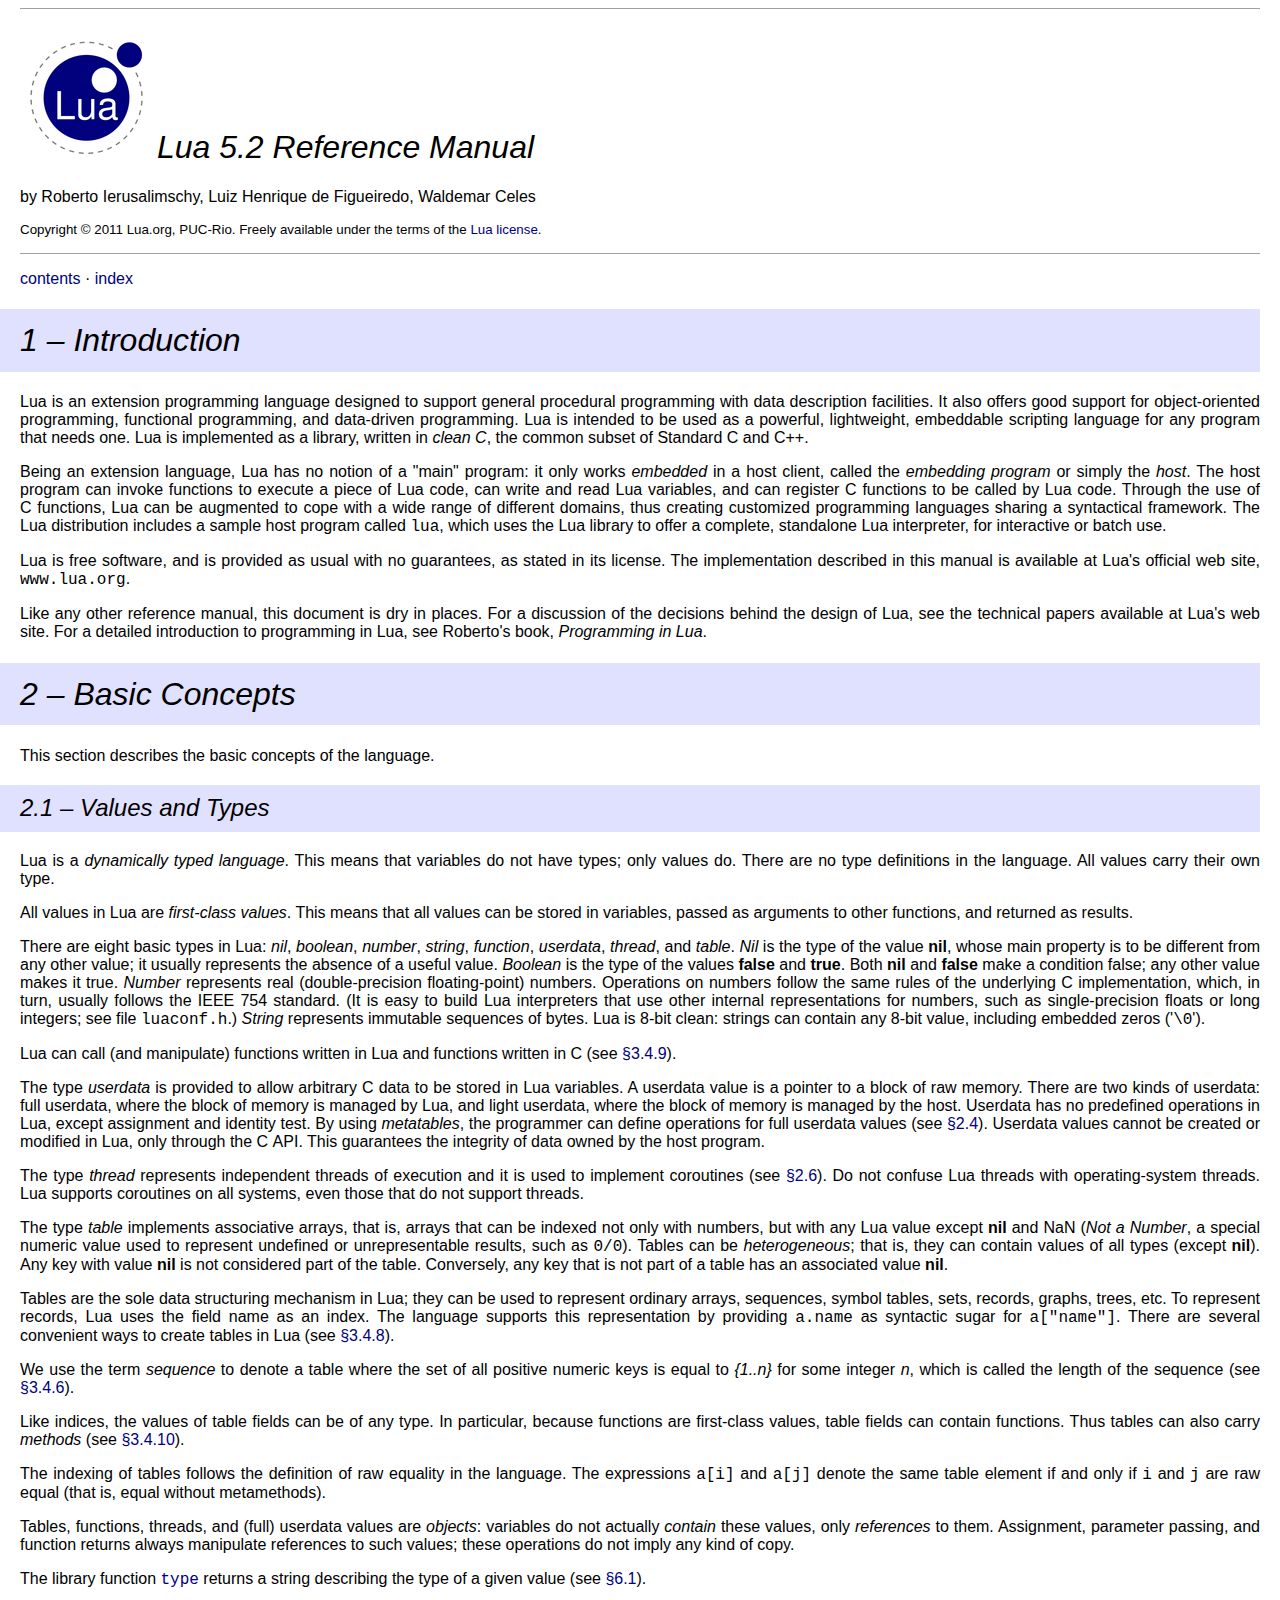
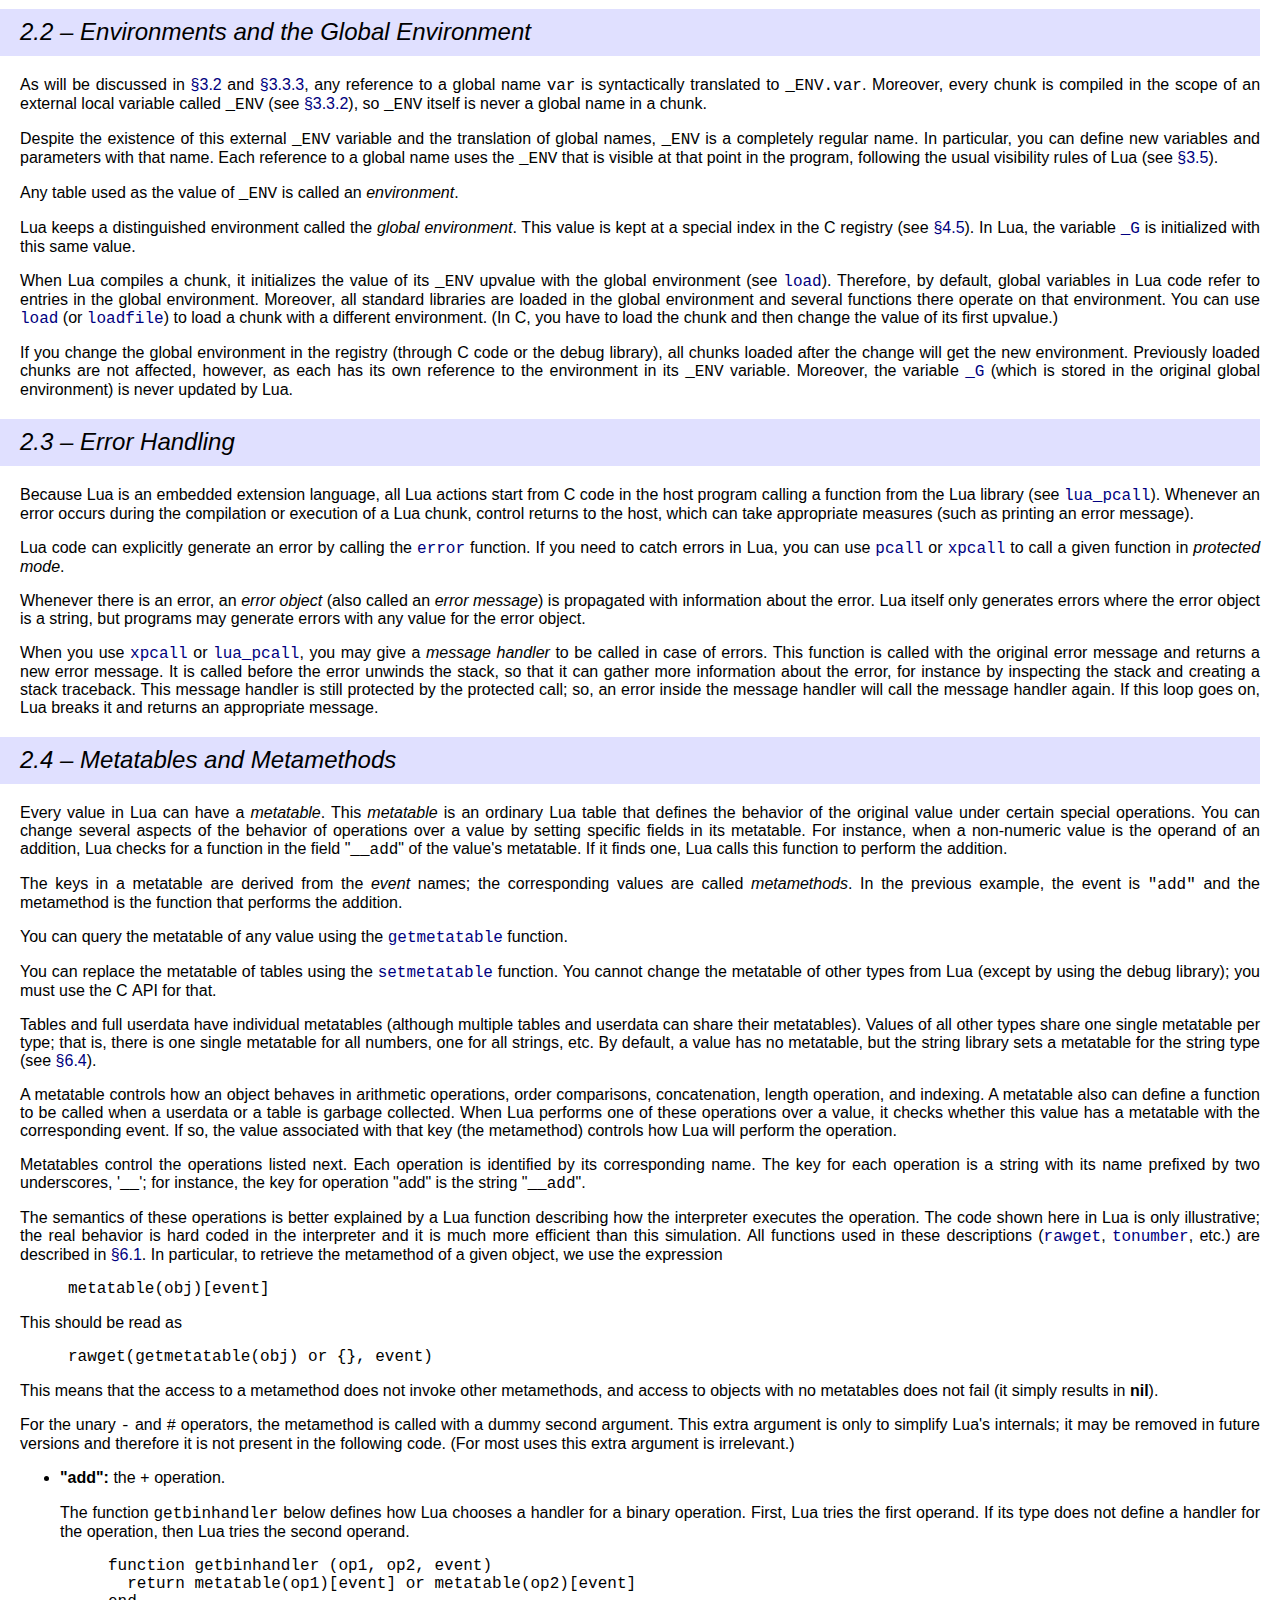
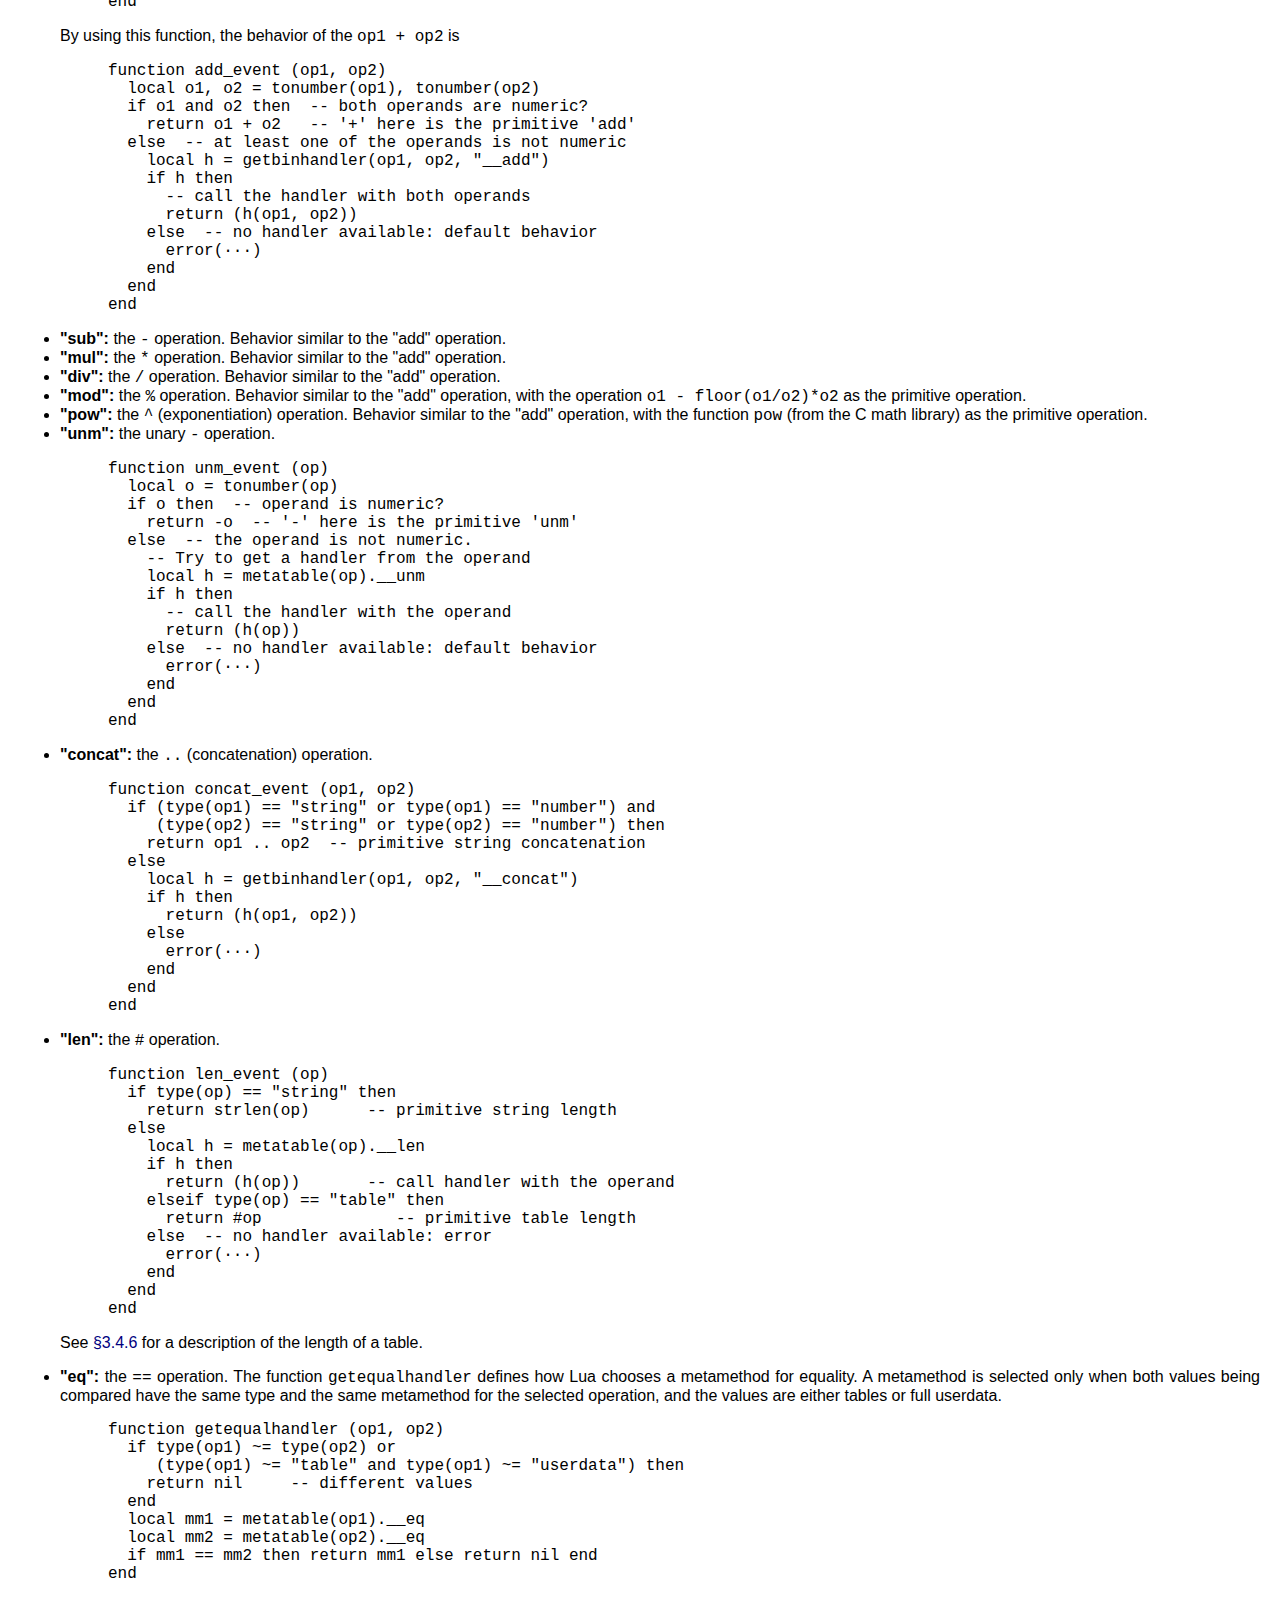
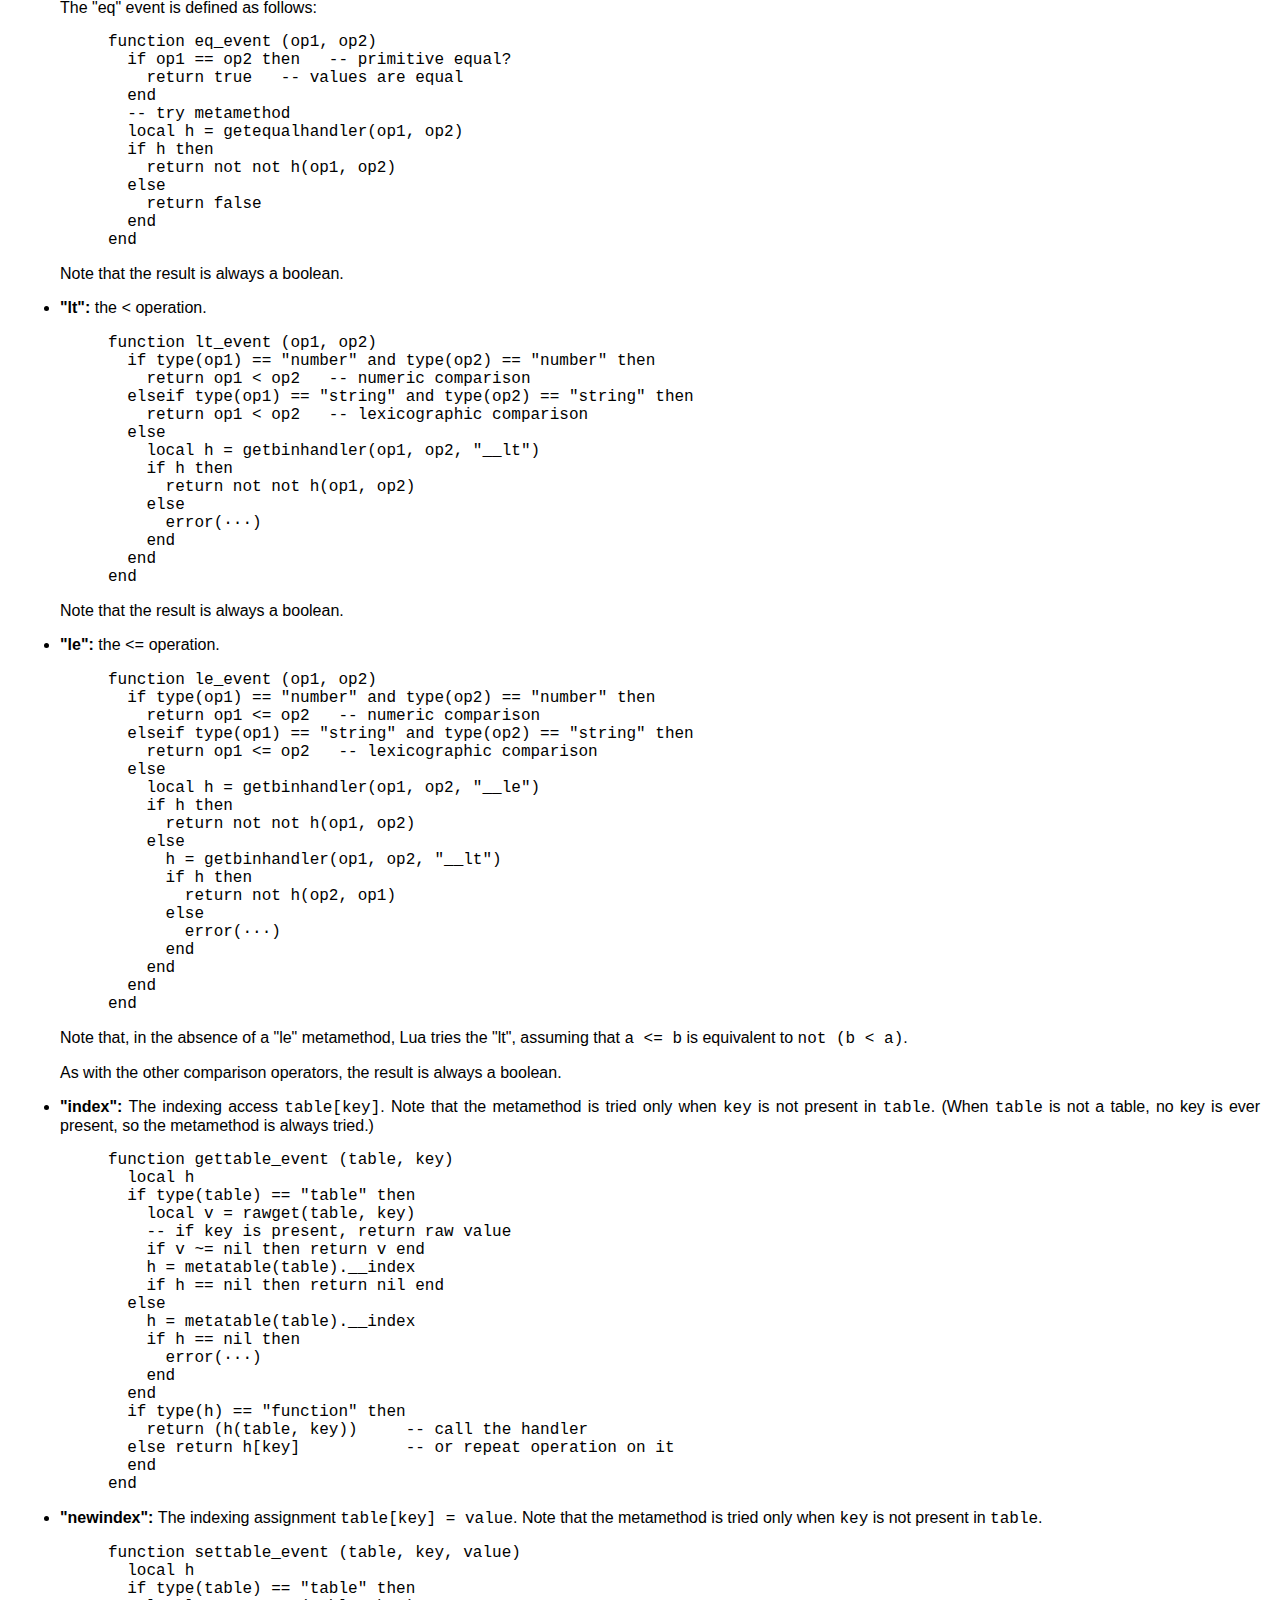
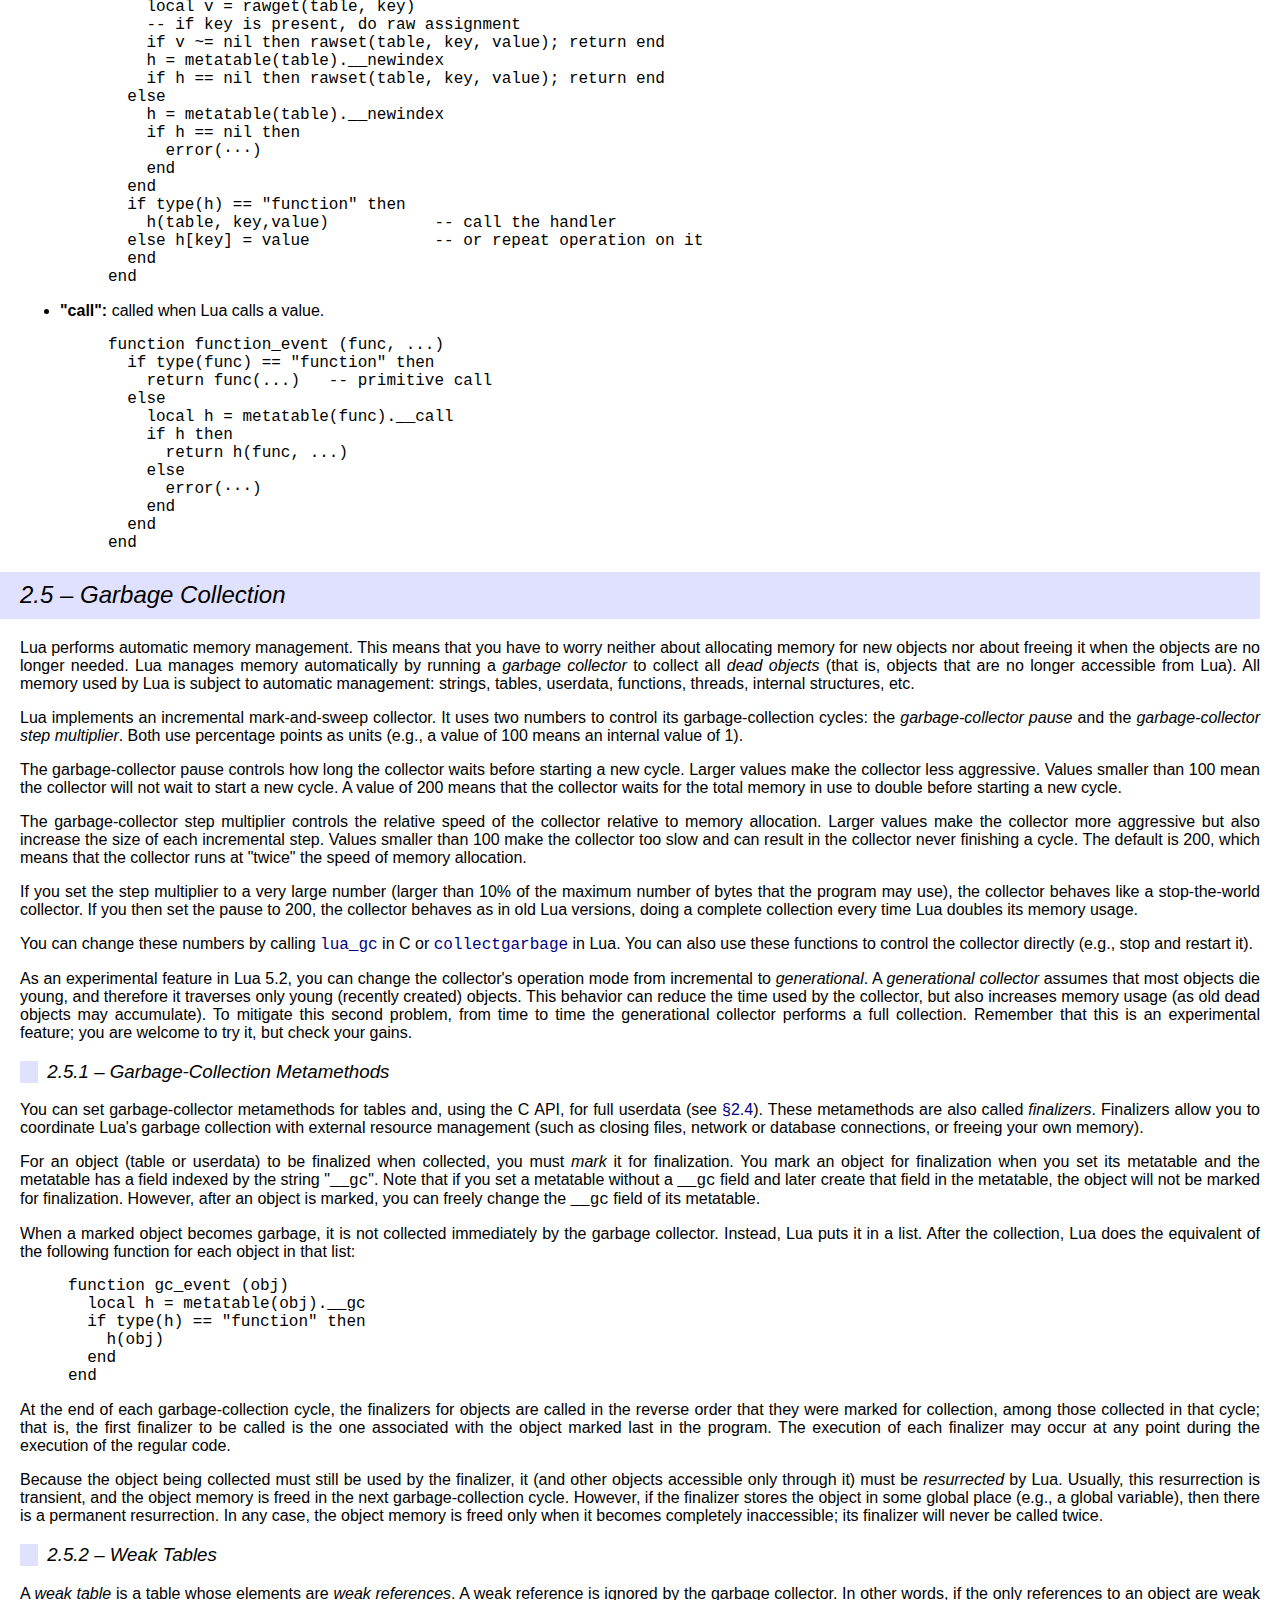
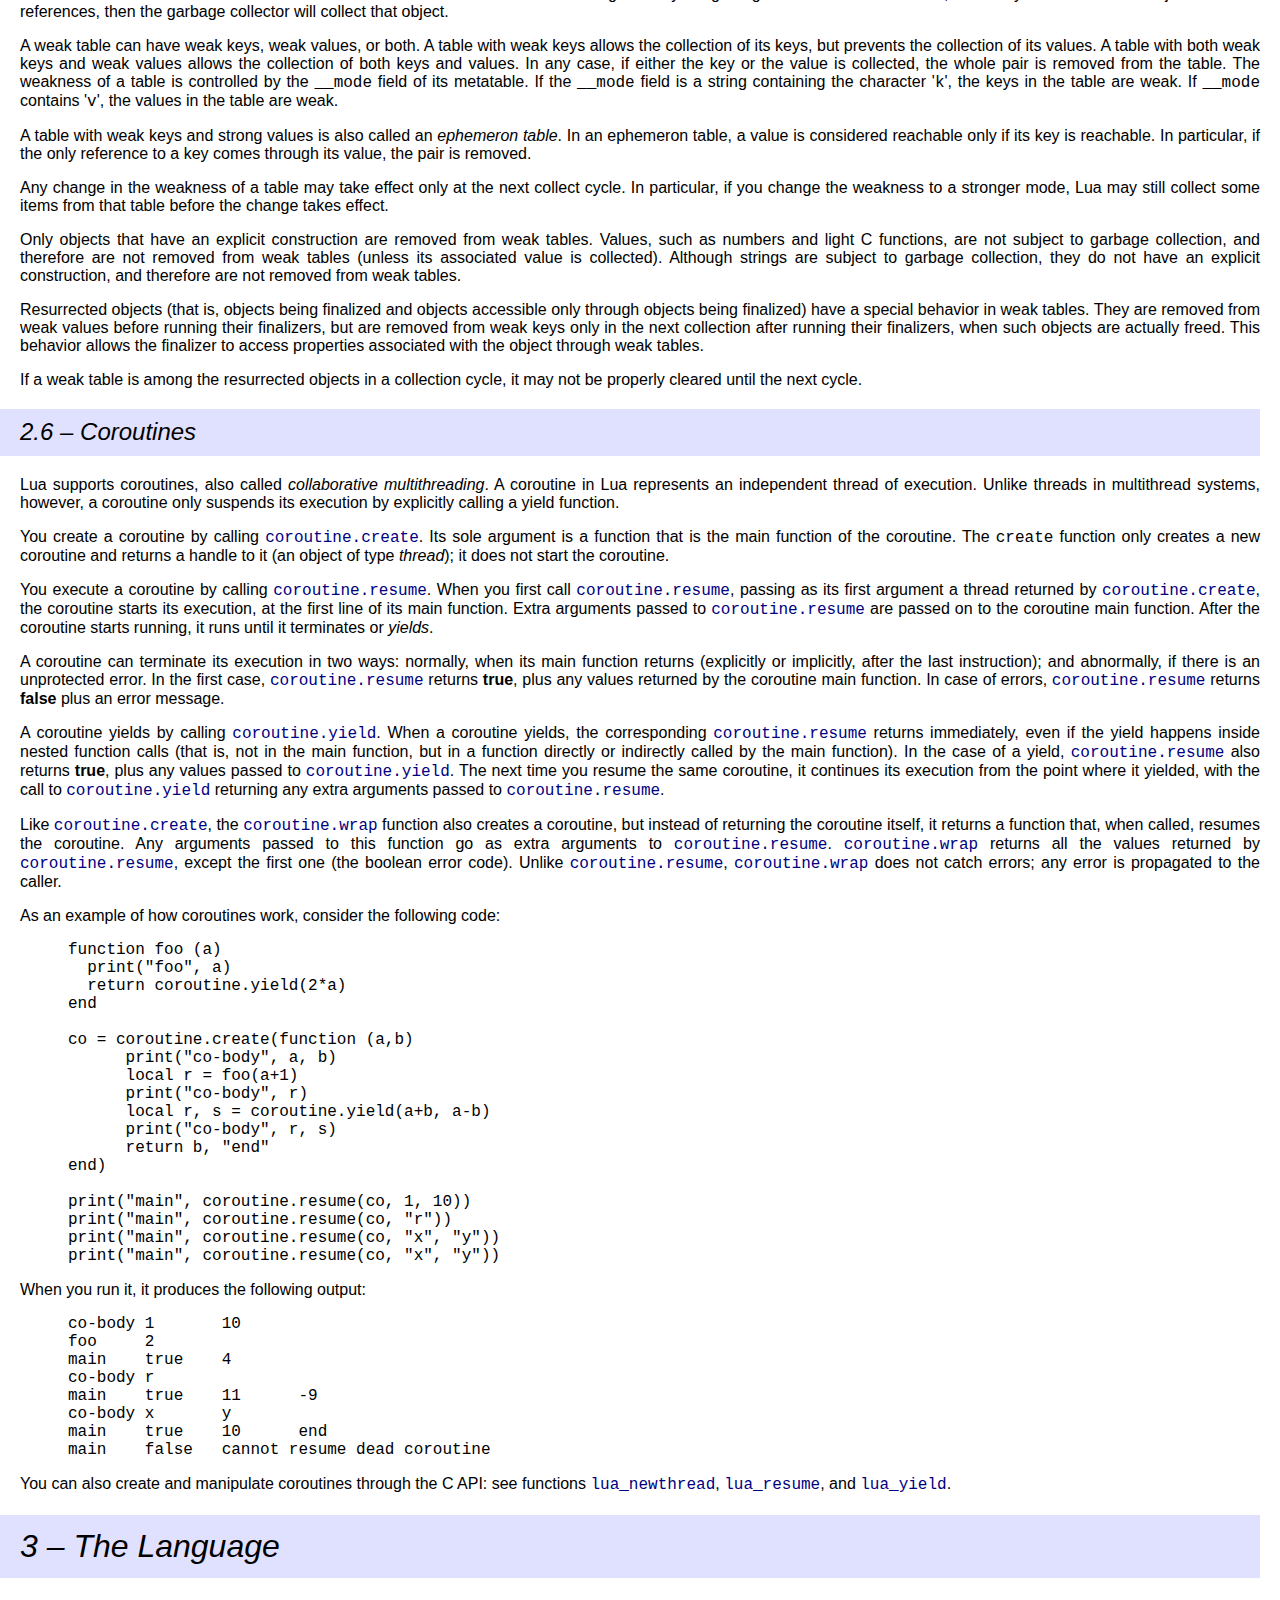
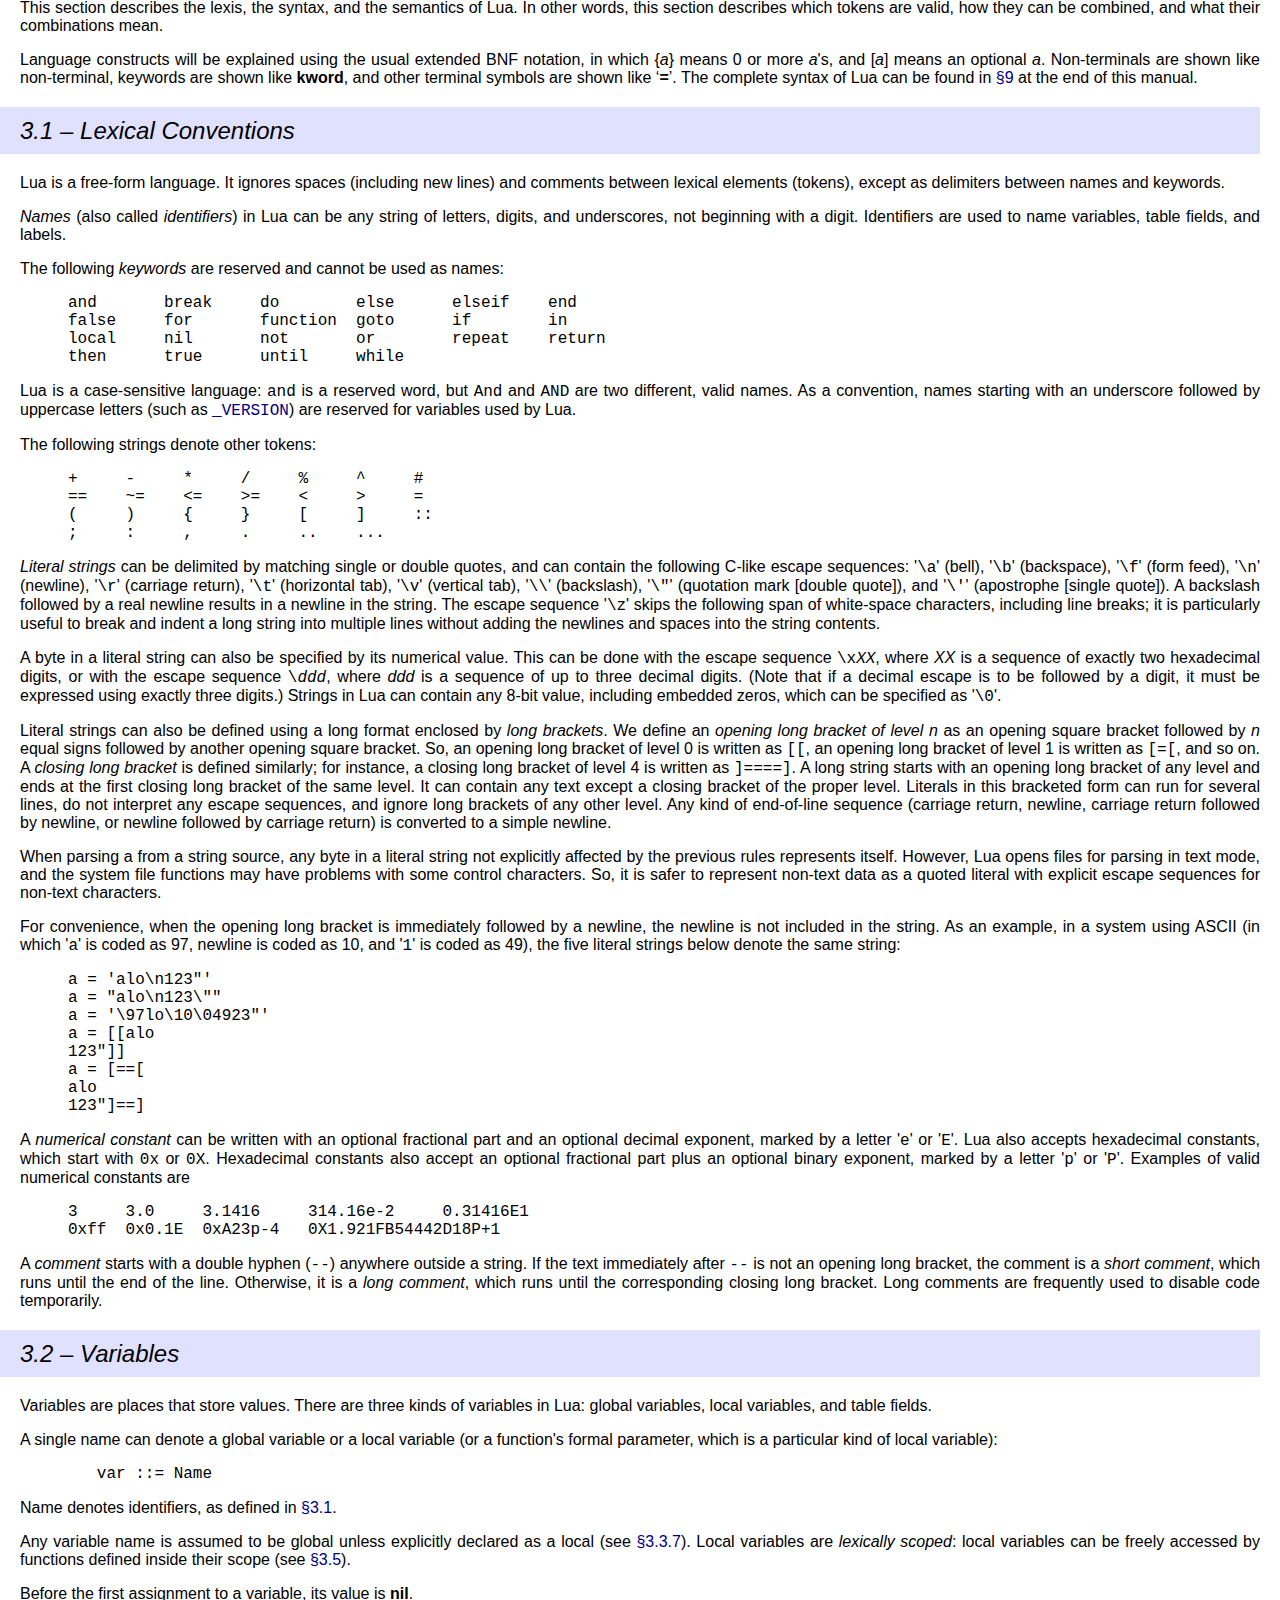
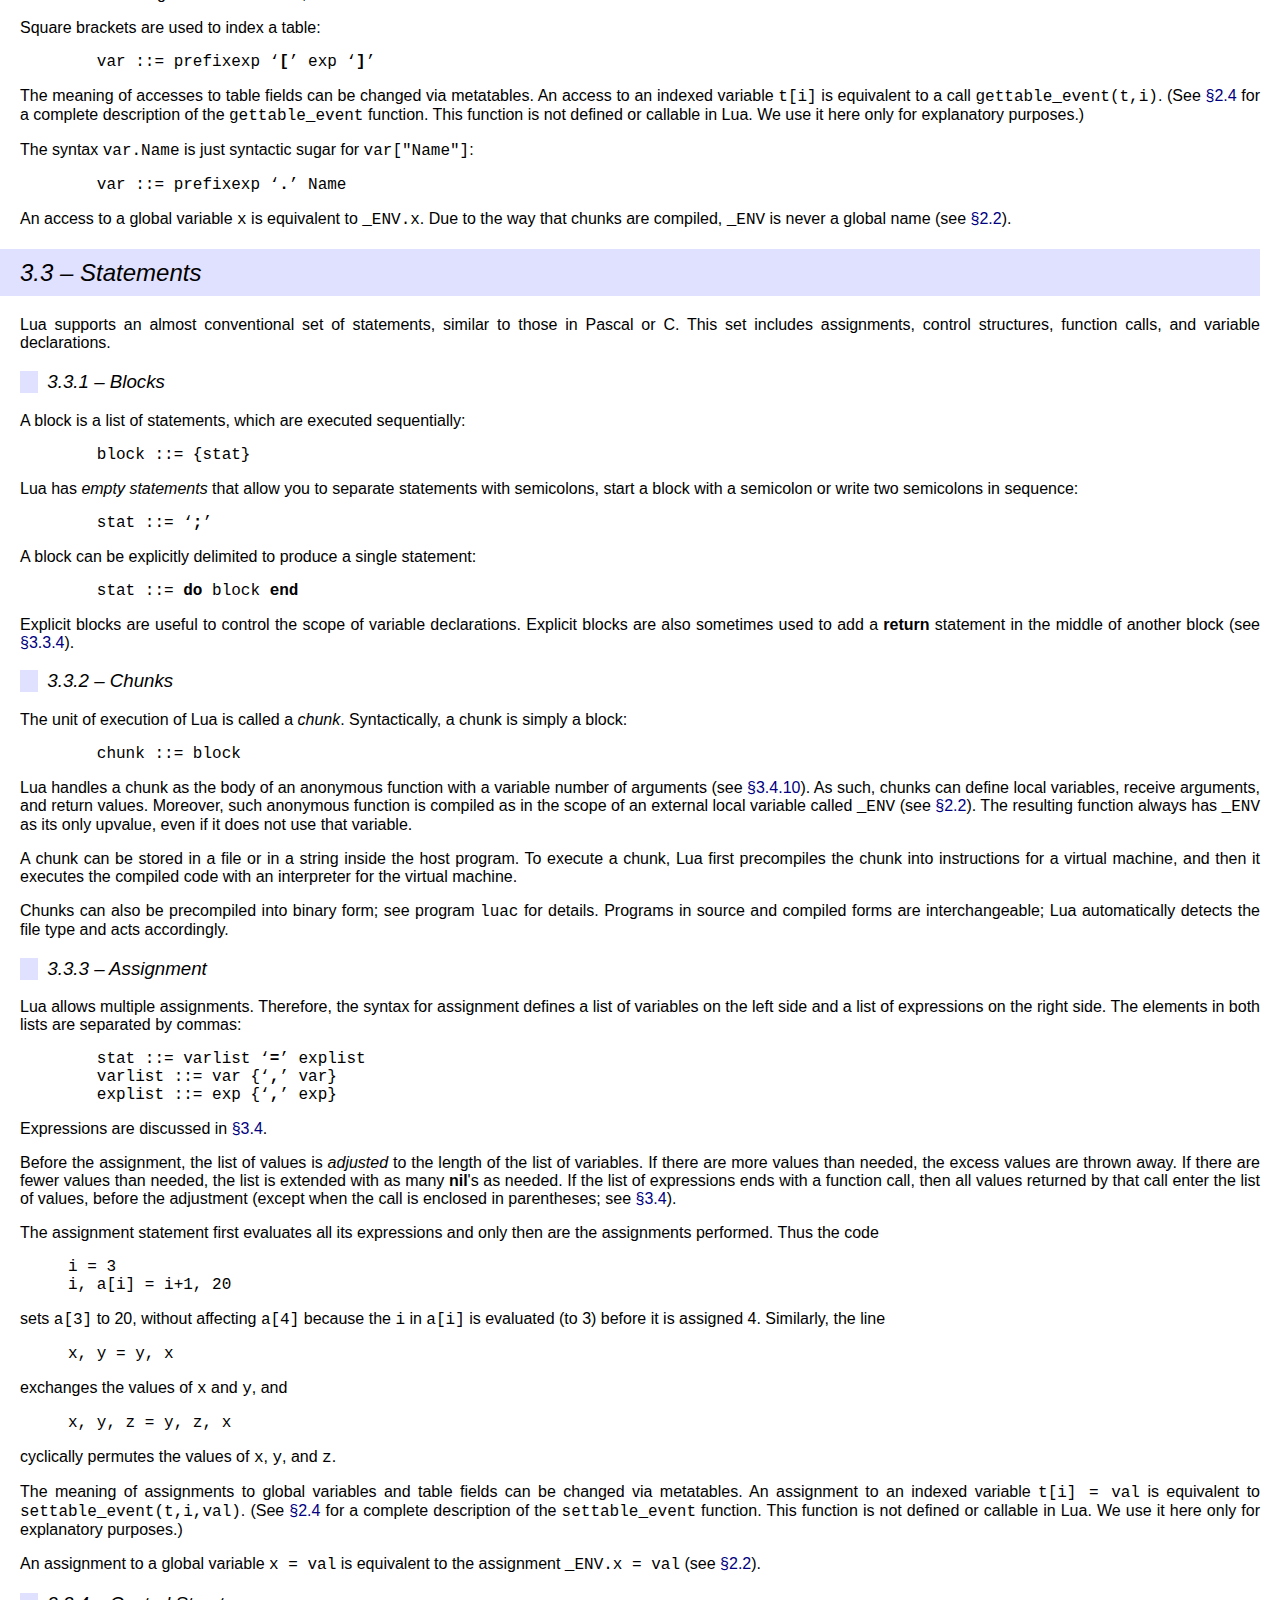
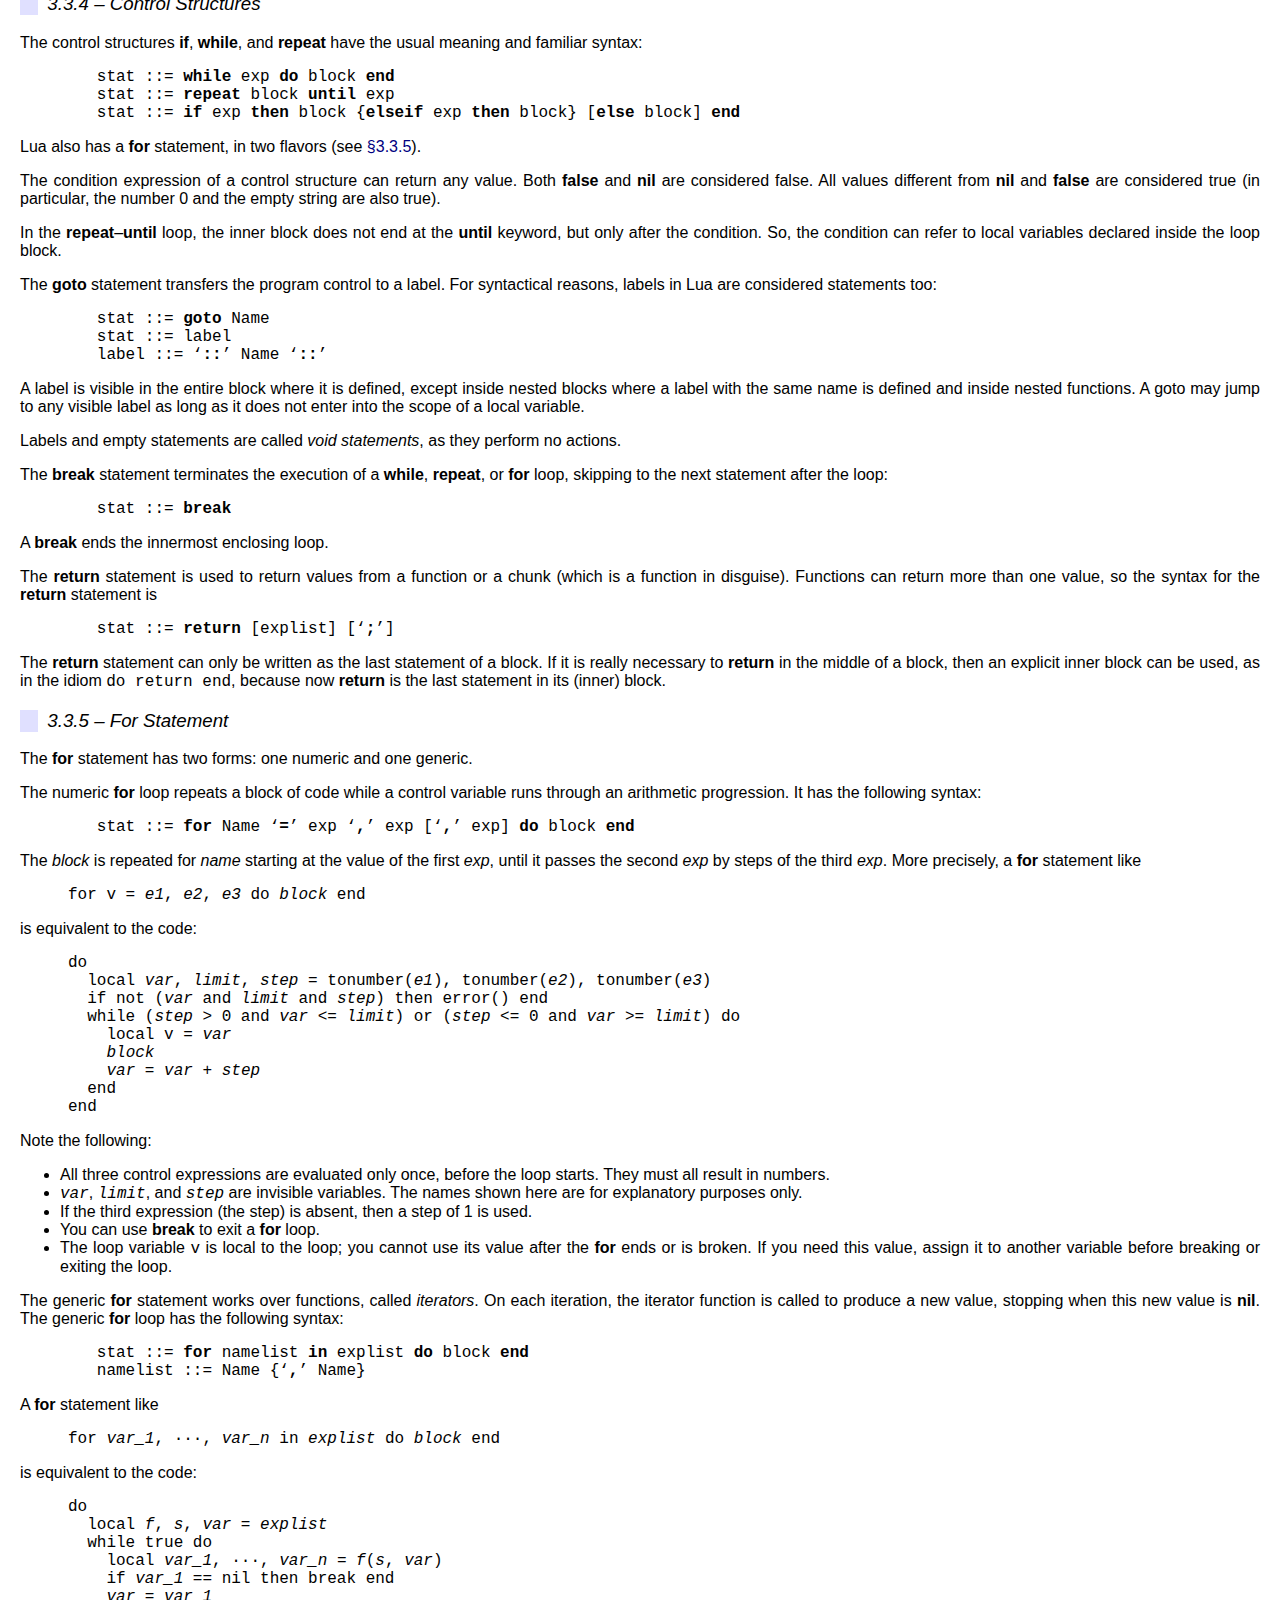
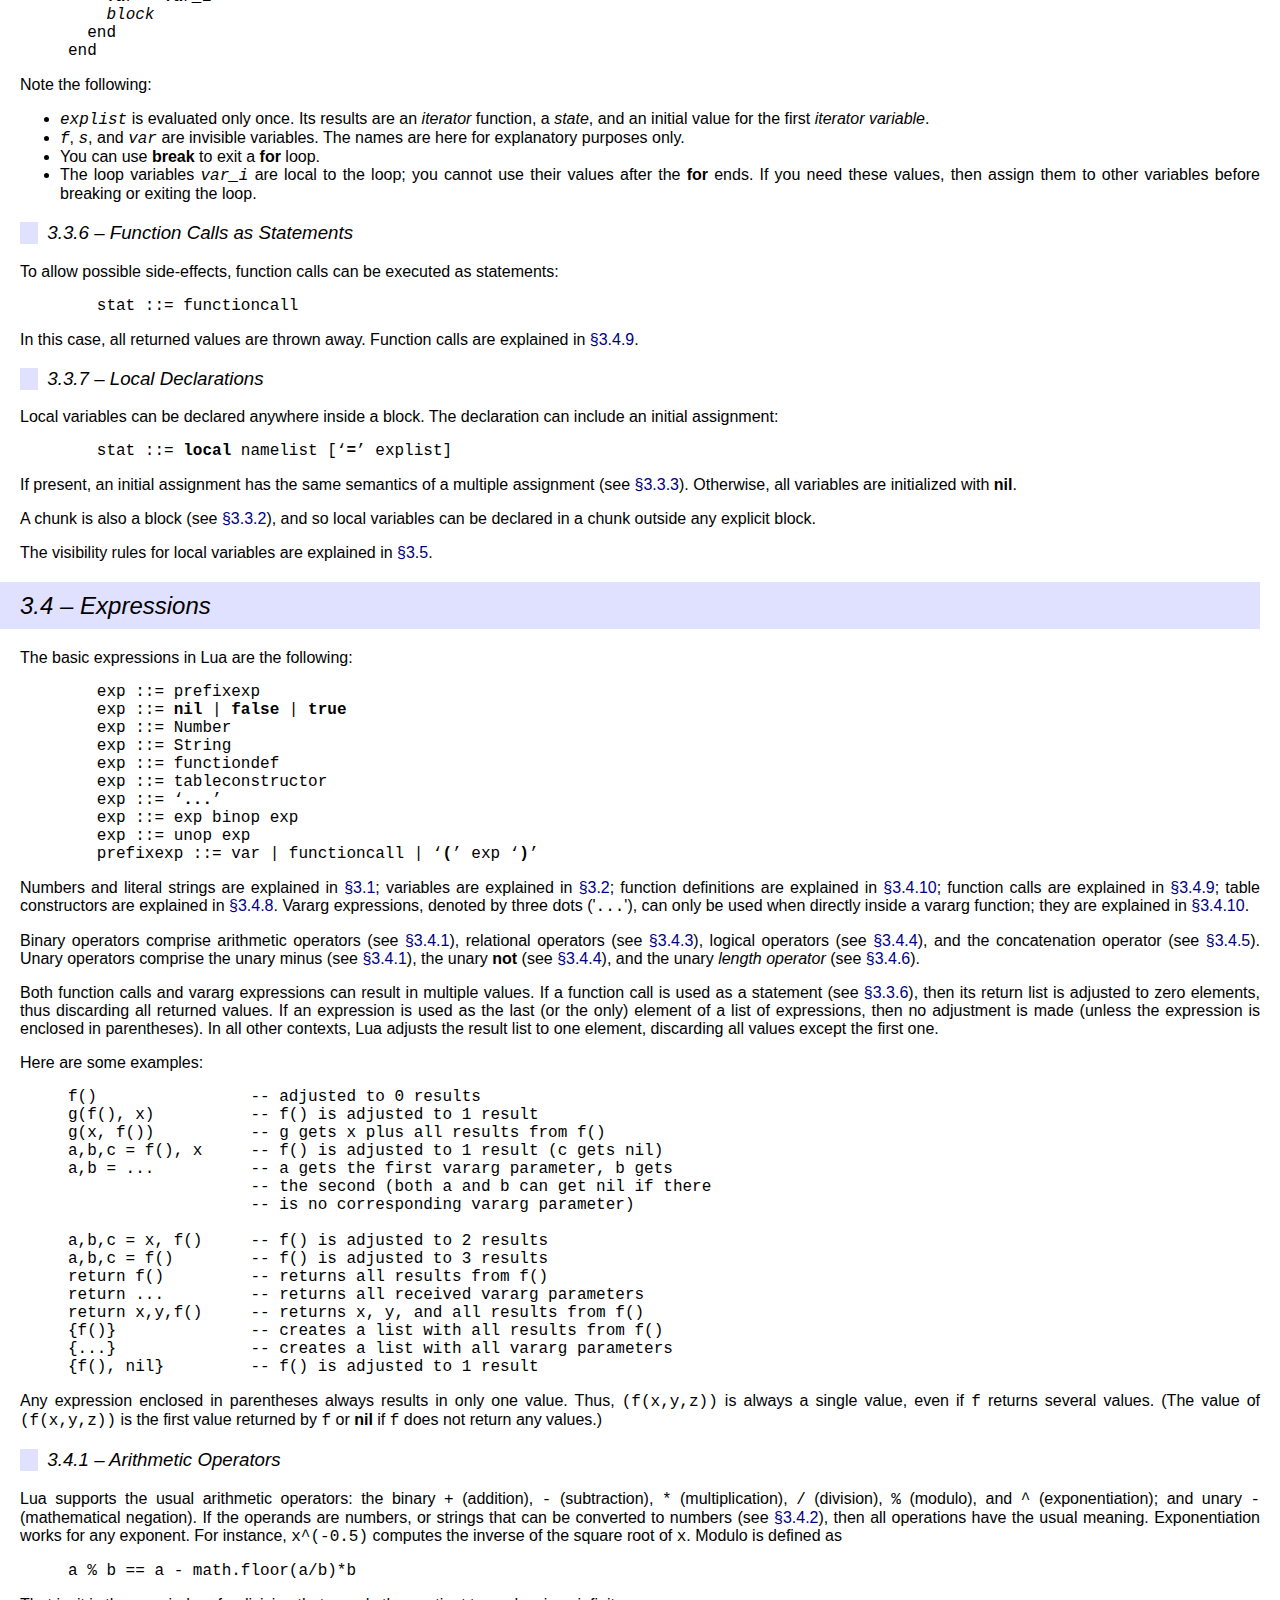
<file: ports/lua/5.2.0/lua/doc/manual.html>
<!DOCTYPE HTML PUBLIC "-//W3C//DTD HTML 4.01 Transitional//EN">
<html>

<head>
<title>Lua 5.2 Reference Manual</title>
<link rel="stylesheet" type="text/css" href="lua.css">
<link rel="stylesheet" type="text/css" href="manual.css">
<META HTTP-EQUIV="content-type" CONTENT="text/html; charset=iso-8859-1">
</head>

<body>

<hr>
<h1>
<a href="http://www.lua.org/"><img src="logo.gif" alt="" border="0"></a>
Lua 5.2 Reference Manual
</h1>

by Roberto Ierusalimschy, Luiz Henrique de Figueiredo, Waldemar Celes
<p>
<small>
Copyright &copy; 2011 Lua.org, PUC-Rio.
Freely available under the terms of the
<a href="http://www.lua.org/license.html#5">Lua license</a>.
</small>
<hr>
<p>

<a href="contents.html#contents">contents</A>
&middot;
<a href="contents.html#index">index</A>

<!-- ====================================================================== -->
<p>

<!-- $Id: manual.of,v 1.94 2011/12/12 15:26:26 roberto Exp $ -->




<h1>1 &ndash; <a name="1">Introduction</a></h1>

<p>
Lua is an extension programming language designed to support
general procedural programming with data description
facilities.
It also offers good support for object-oriented programming,
functional programming, and data-driven programming.
Lua is intended to be used as a powerful, lightweight,
embeddable scripting language for any program that needs one.
Lua is implemented as a library, written in <em>clean C</em>,
the common subset of Standard&nbsp;C and C++.


<p>
Being an extension language, Lua has no notion of a "main" program:
it only works <em>embedded</em> in a host client,
called the <em>embedding program</em> or simply the <em>host</em>.
The host program can invoke functions to execute a piece of Lua code,
can write and read Lua variables,
and can register C&nbsp;functions to be called by Lua code.
Through the use of C&nbsp;functions, Lua can be augmented to cope with
a wide range of different domains,
thus creating customized programming languages sharing a syntactical framework.
The Lua distribution includes a sample host program called <code>lua</code>,
which uses the Lua library to offer a complete, standalone Lua interpreter,
for interactive or batch use.


<p>
Lua is free software,
and is provided as usual with no guarantees,
as stated in its license.
The implementation described in this manual is available
at Lua's official web site, <code>www.lua.org</code>.


<p>
Like any other reference manual,
this document is dry in places.
For a discussion of the decisions behind the design of Lua,
see the technical papers available at Lua's web site.
For a detailed introduction to programming in Lua,
see Roberto's book, <em>Programming in Lua</em>.



<h1>2 &ndash; <a name="2">Basic Concepts</a></h1>

<p>
This section describes the basic concepts of the language.



<h2>2.1 &ndash; <a name="2.1">Values and Types</a></h2>

<p>
Lua is a <em>dynamically typed language</em>.
This means that
variables do not have types; only values do.
There are no type definitions in the language.
All values carry their own type.


<p>
All values in Lua are <em>first-class values</em>.
This means that all values can be stored in variables,
passed as arguments to other functions, and returned as results.


<p>
There are eight basic types in Lua:
<em>nil</em>, <em>boolean</em>, <em>number</em>,
<em>string</em>, <em>function</em>, <em>userdata</em>,
<em>thread</em>, and <em>table</em>.
<em>Nil</em> is the type of the value <b>nil</b>,
whose main property is to be different from any other value;
it usually represents the absence of a useful value.
<em>Boolean</em> is the type of the values <b>false</b> and <b>true</b>.
Both <b>nil</b> and <b>false</b> make a condition false;
any other value makes it true.
<em>Number</em> represents real (double-precision floating-point) numbers.
Operations on numbers follow the same rules of
the underlying C&nbsp;implementation,
which, in turn, usually follows the IEEE 754 standard.
(It is easy to build Lua interpreters that use other
internal representations for numbers,
such as single-precision floats or long integers;
see file <code>luaconf.h</code>.)
<em>String</em> represents immutable sequences of bytes.

Lua is 8-bit clean:
strings can contain any 8-bit value,
including embedded zeros ('<code>\0</code>').


<p>
Lua can call (and manipulate) functions written in Lua and
functions written in C
(see <a href="#3.4.9">&sect;3.4.9</a>).


<p>
The type <em>userdata</em> is provided to allow arbitrary C&nbsp;data to
be stored in Lua variables.
A userdata value is a pointer to a block of raw memory.
There are two kinds of userdata:
full userdata, where the block of memory is managed by Lua,
and light userdata, where the block of memory is managed by the host.
Userdata has no predefined operations in Lua,
except assignment and identity test.
By using <em>metatables</em>,
the programmer can define operations for full userdata values
(see <a href="#2.4">&sect;2.4</a>).
Userdata values cannot be created or modified in Lua,
only through the C&nbsp;API.
This guarantees the integrity of data owned by the host program.


<p>
The type <em>thread</em> represents independent threads of execution
and it is used to implement coroutines (see <a href="#2.6">&sect;2.6</a>).
Do not confuse Lua threads with operating-system threads.
Lua supports coroutines on all systems,
even those that do not support threads.


<p>
The type <em>table</em> implements associative arrays,
that is, arrays that can be indexed not only with numbers,
but with any Lua value except <b>nil</b> and NaN
(<em>Not a Number</em>, a special numeric value used to represent
undefined or unrepresentable results, such as <code>0/0</code>).
Tables can be <em>heterogeneous</em>;
that is, they can contain values of all types (except <b>nil</b>).
Any key with value <b>nil</b> is not considered part of the table.
Conversely, any key that is not part of a table has
an associated value <b>nil</b>.


<p>
Tables are the sole data structuring mechanism in Lua;
they can be used to represent ordinary arrays, sequences,
symbol tables, sets, records, graphs, trees, etc.
To represent records, Lua uses the field name as an index.
The language supports this representation by
providing <code>a.name</code> as syntactic sugar for <code>a["name"]</code>.
There are several convenient ways to create tables in Lua
(see <a href="#3.4.8">&sect;3.4.8</a>).


<p>
We use the term <em>sequence</em> to denote a table where
the set of all positive numeric keys is equal to <em>{1..n}</em>
for some integer <em>n</em>,
which is called the length of the sequence (see <a href="#3.4.6">&sect;3.4.6</a>).


<p>
Like indices,
the values of table fields can be of any type.
In particular,
because functions are first-class values,
table fields can contain functions.
Thus tables can also carry <em>methods</em> (see <a href="#3.4.10">&sect;3.4.10</a>).


<p>
The indexing of tables follows
the definition of raw equality in the language.
The expressions <code>a[i]</code> and <code>a[j]</code>
denote the same table element
if and only if <code>i</code> and <code>j</code> are raw equal
(that is, equal without metamethods).


<p>
Tables, functions, threads, and (full) userdata values are <em>objects</em>:
variables do not actually <em>contain</em> these values,
only <em>references</em> to them.
Assignment, parameter passing, and function returns
always manipulate references to such values;
these operations do not imply any kind of copy.


<p>
The library function <a href="#pdf-type"><code>type</code></a> returns a string describing the type
of a given value (see <a href="#6.1">&sect;6.1</a>).





<h2>2.2 &ndash; <a name="2.2">Environments and the Global Environment</a></h2>

<p>
As will be discussed in <a href="#3.2">&sect;3.2</a> and <a href="#3.3.3">&sect;3.3.3</a>,
any reference to a global name <code>var</code> is syntactically translated
to <code>_ENV.var</code>.
Moreover, every chunk is compiled in the scope of
an external local variable called <code>_ENV</code> (see <a href="#3.3.2">&sect;3.3.2</a>),
so <code>_ENV</code> itself is never a global name in a chunk.


<p>
Despite the existence of this external <code>_ENV</code> variable and
the translation of global names,
<code>_ENV</code> is a completely regular name.
In particular,
you can define new variables and parameters with that name.
Each reference to a global name uses the <code>_ENV</code> that is
visible at that point in the program,
following the usual visibility rules of Lua (see <a href="#3.5">&sect;3.5</a>).


<p>
Any table used as the value of <code>_ENV</code> is called an <em>environment</em>.


<p>
Lua keeps a distinguished environment called the <em>global environment</em>.
This value is kept at a special index in the C registry (see <a href="#4.5">&sect;4.5</a>).
In Lua, the variable <a href="#pdf-_G"><code>_G</code></a> is initialized with this same value.


<p>
When Lua compiles a chunk,
it initializes the value of its <code>_ENV</code> upvalue
with the global environment (see <a href="#pdf-load"><code>load</code></a>).
Therefore, by default,
global variables in Lua code refer to entries in the global environment.
Moreover, all standard libraries are loaded in the global environment
and several functions there operate on that environment.
You can use <a href="#pdf-load"><code>load</code></a> (or <a href="#pdf-loadfile"><code>loadfile</code></a>)
to load a chunk with a different environment.
(In C, you have to load the chunk and then change the value
of its first upvalue.)


<p>
If you change the global environment in the registry
(through C code or the debug library),
all chunks loaded after the change will get the new environment.
Previously loaded chunks are not affected, however,
as each has its own reference to the environment in its <code>_ENV</code> variable.
Moreover, the variable <a href="#pdf-_G"><code>_G</code></a>
(which is stored in the original global environment)
is never updated by Lua.





<h2>2.3 &ndash; <a name="2.3">Error Handling</a></h2>

<p>
Because Lua is an embedded extension language,
all Lua actions start from C&nbsp;code in the host program
calling a function from the Lua library (see <a href="#lua_pcall"><code>lua_pcall</code></a>).
Whenever an error occurs during
the compilation or execution of a Lua chunk,
control returns to the host,
which can take appropriate measures
(such as printing an error message).


<p>
Lua code can explicitly generate an error by calling the
<a href="#pdf-error"><code>error</code></a> function.
If you need to catch errors in Lua,
you can use <a href="#pdf-pcall"><code>pcall</code></a> or <a href="#pdf-xpcall"><code>xpcall</code></a>
to call a given function in <em>protected mode</em>.


<p>
Whenever there is an error,
an <em>error object</em> (also called an <em>error message</em>)
is propagated with information about the error.
Lua itself only generates errors where the error object is a string,
but programs may generate errors with
any value for the error object.


<p>
When you use <a href="#pdf-xpcall"><code>xpcall</code></a> or <a href="#lua_pcall"><code>lua_pcall</code></a>,
you may give a <em>message handler</em>
to be called in case of errors.
This function is called with the original error message
and returns a new error message.
It is called before the error unwinds the stack,
so that it can gather more information about the error,
for instance by inspecting the stack and creating a stack traceback.
This message handler is still protected by the protected call;
so, an error inside the message handler
will call the message handler again.
If this loop goes on, Lua breaks it and returns an appropriate message.





<h2>2.4 &ndash; <a name="2.4">Metatables and Metamethods</a></h2>

<p>
Every value in Lua can have a <em>metatable</em>.
This <em>metatable</em> is an ordinary Lua table
that defines the behavior of the original value
under certain special operations.
You can change several aspects of the behavior
of operations over a value by setting specific fields in its metatable.
For instance, when a non-numeric value is the operand of an addition,
Lua checks for a function in the field "<code>__add</code>" of the value's metatable.
If it finds one,
Lua calls this function to perform the addition.


<p>
The keys in a metatable are derived from the <em>event</em> names;
the corresponding values are called <em>metamethods</em>.
In the previous example, the event is <code>"add"</code>
and the metamethod is the function that performs the addition.


<p>
You can query the metatable of any value
using the <a href="#pdf-getmetatable"><code>getmetatable</code></a> function.


<p>
You can replace the metatable of tables
using the <a href="#pdf-setmetatable"><code>setmetatable</code></a> function.
You cannot change the metatable of other types from Lua
(except by using the debug library);
you must use the C&nbsp;API for that.


<p>
Tables and full userdata have individual metatables
(although multiple tables and userdata can share their metatables).
Values of all other types share one single metatable per type;
that is, there is one single metatable for all numbers,
one for all strings, etc.
By default, a value has no metatable,
but the string library sets a metatable for the string type (see <a href="#6.4">&sect;6.4</a>).


<p>
A metatable controls how an object behaves in arithmetic operations,
order comparisons, concatenation, length operation, and indexing.
A metatable also can define a function to be called
when a userdata or a table is garbage collected.
When Lua performs one of these operations over a value,
it checks whether this value has a metatable with the corresponding event.
If so, the value associated with that key (the metamethod)
controls how Lua will perform the operation.


<p>
Metatables control the operations listed next.
Each operation is identified by its corresponding name.
The key for each operation is a string with its name prefixed by
two underscores, '<code>__</code>';
for instance, the key for operation "add" is the
string "<code>__add</code>".


<p>
The semantics of these operations is better explained by a Lua function
describing how the interpreter executes the operation.
The code shown here in Lua is only illustrative;
the real behavior is hard coded in the interpreter
and it is much more efficient than this simulation.
All functions used in these descriptions
(<a href="#pdf-rawget"><code>rawget</code></a>, <a href="#pdf-tonumber"><code>tonumber</code></a>, etc.)
are described in <a href="#6.1">&sect;6.1</a>.
In particular, to retrieve the metamethod of a given object,
we use the expression

<pre>
     metatable(obj)[event]
</pre><p>
This should be read as

<pre>
     rawget(getmetatable(obj) or {}, event)
</pre><p>

This means that the access to a metamethod does not invoke other metamethods,
and access to objects with no metatables does not fail
(it simply results in <b>nil</b>).


<p>
For the unary <code>-</code> and <code>#</code> operators,
the metamethod is called with a dummy second argument.
This extra argument is only to simplify Lua's internals;
it may be removed in future versions and therefore it is not present
in the following code.
(For most uses this extra argument is irrelevant.)



<ul>

<li><b>"add": </b>
the <code>+</code> operation.



<p>
The function <code>getbinhandler</code> below defines how Lua chooses a handler
for a binary operation.
First, Lua tries the first operand.
If its type does not define a handler for the operation,
then Lua tries the second operand.

<pre>
     function getbinhandler (op1, op2, event)
       return metatable(op1)[event] or metatable(op2)[event]
     end
</pre><p>
By using this function,
the behavior of the <code>op1 + op2</code> is

<pre>
     function add_event (op1, op2)
       local o1, o2 = tonumber(op1), tonumber(op2)
       if o1 and o2 then  -- both operands are numeric?
         return o1 + o2   -- '+' here is the primitive 'add'
       else  -- at least one of the operands is not numeric
         local h = getbinhandler(op1, op2, "__add")
         if h then
           -- call the handler with both operands
           return (h(op1, op2))
         else  -- no handler available: default behavior
           error(&middot;&middot;&middot;)
         end
       end
     end
</pre><p>
</li>

<li><b>"sub": </b>
the <code>-</code> operation.

Behavior similar to the "add" operation.
</li>

<li><b>"mul": </b>
the <code>*</code> operation.

Behavior similar to the "add" operation.
</li>

<li><b>"div": </b>
the <code>/</code> operation.

Behavior similar to the "add" operation.
</li>

<li><b>"mod": </b>
the <code>%</code> operation.

Behavior similar to the "add" operation,
with the operation
<code>o1 - floor(o1/o2)*o2</code> as the primitive operation.
</li>

<li><b>"pow": </b>
the <code>^</code> (exponentiation) operation.

Behavior similar to the "add" operation,
with the function <code>pow</code> (from the C&nbsp;math library)
as the primitive operation.
</li>

<li><b>"unm": </b>
the unary <code>-</code> operation.


<pre>
     function unm_event (op)
       local o = tonumber(op)
       if o then  -- operand is numeric?
         return -o  -- '-' here is the primitive 'unm'
       else  -- the operand is not numeric.
         -- Try to get a handler from the operand
         local h = metatable(op).__unm
         if h then
           -- call the handler with the operand
           return (h(op))
         else  -- no handler available: default behavior
           error(&middot;&middot;&middot;)
         end
       end
     end
</pre><p>
</li>

<li><b>"concat": </b>
the <code>..</code> (concatenation) operation.


<pre>
     function concat_event (op1, op2)
       if (type(op1) == "string" or type(op1) == "number") and
          (type(op2) == "string" or type(op2) == "number") then
         return op1 .. op2  -- primitive string concatenation
       else
         local h = getbinhandler(op1, op2, "__concat")
         if h then
           return (h(op1, op2))
         else
           error(&middot;&middot;&middot;)
         end
       end
     end
</pre><p>
</li>

<li><b>"len": </b>
the <code>#</code> operation.


<pre>
     function len_event (op)
       if type(op) == "string" then
         return strlen(op)      -- primitive string length
       else
         local h = metatable(op).__len
         if h then
           return (h(op))       -- call handler with the operand
         elseif type(op) == "table" then
           return #op              -- primitive table length
         else  -- no handler available: error
           error(&middot;&middot;&middot;)
         end
       end
     end
</pre><p>
See <a href="#3.4.6">&sect;3.4.6</a> for a description of the length of a table.
</li>

<li><b>"eq": </b>
the <code>==</code> operation.

The function <code>getequalhandler</code> defines how Lua chooses a metamethod
for equality.
A metamethod is selected only when both values
being compared have the same type
and the same metamethod for the selected operation,
and the values are either tables or full userdata.

<pre>
     function getequalhandler (op1, op2)
       if type(op1) ~= type(op2) or
          (type(op1) ~= "table" and type(op1) ~= "userdata") then
         return nil     -- different values
       end
       local mm1 = metatable(op1).__eq
       local mm2 = metatable(op2).__eq
       if mm1 == mm2 then return mm1 else return nil end
     end
</pre><p>
The "eq" event is defined as follows:

<pre>
     function eq_event (op1, op2)
       if op1 == op2 then   -- primitive equal?
         return true   -- values are equal
       end
       -- try metamethod
       local h = getequalhandler(op1, op2)
       if h then
         return not not h(op1, op2)
       else
         return false
       end
     end
</pre><p>
Note that the result is always a boolean.
</li>

<li><b>"lt": </b>
the <code>&lt;</code> operation.


<pre>
     function lt_event (op1, op2)
       if type(op1) == "number" and type(op2) == "number" then
         return op1 &lt; op2   -- numeric comparison
       elseif type(op1) == "string" and type(op2) == "string" then
         return op1 &lt; op2   -- lexicographic comparison
       else
         local h = getbinhandler(op1, op2, "__lt")
         if h then
           return not not h(op1, op2)
         else
           error(&middot;&middot;&middot;)
         end
       end
     end
</pre><p>
Note that the result is always a boolean.
</li>

<li><b>"le": </b>
the <code>&lt;=</code> operation.


<pre>
     function le_event (op1, op2)
       if type(op1) == "number" and type(op2) == "number" then
         return op1 &lt;= op2   -- numeric comparison
       elseif type(op1) == "string" and type(op2) == "string" then
         return op1 &lt;= op2   -- lexicographic comparison
       else
         local h = getbinhandler(op1, op2, "__le")
         if h then
           return not not h(op1, op2)
         else
           h = getbinhandler(op1, op2, "__lt")
           if h then
             return not h(op2, op1)
           else
             error(&middot;&middot;&middot;)
           end
         end
       end
     end
</pre><p>
Note that, in the absence of a "le" metamethod,
Lua tries the "lt", assuming that <code>a &lt;= b</code> is
equivalent to <code>not (b &lt; a)</code>.


<p>
As with the other comparison operators,
the result is always a boolean.
</li>

<li><b>"index": </b>
The indexing access <code>table[key]</code>.
Note that the metamethod is tried only
when <code>key</code> is not present in <code>table</code>.
(When <code>table</code> is not a table,
no key is ever present,
so the metamethod is always tried.)


<pre>
     function gettable_event (table, key)
       local h
       if type(table) == "table" then
         local v = rawget(table, key)
         -- if key is present, return raw value
         if v ~= nil then return v end
         h = metatable(table).__index
         if h == nil then return nil end
       else
         h = metatable(table).__index
         if h == nil then
           error(&middot;&middot;&middot;)
         end
       end
       if type(h) == "function" then
         return (h(table, key))     -- call the handler
       else return h[key]           -- or repeat operation on it
       end
     end
</pre><p>
</li>

<li><b>"newindex": </b>
The indexing assignment <code>table[key] = value</code>.
Note that the metamethod is tried only
when <code>key</code> is not present in <code>table</code>.


<pre>
     function settable_event (table, key, value)
       local h
       if type(table) == "table" then
         local v = rawget(table, key)
         -- if key is present, do raw assignment
         if v ~= nil then rawset(table, key, value); return end
         h = metatable(table).__newindex
         if h == nil then rawset(table, key, value); return end
       else
         h = metatable(table).__newindex
         if h == nil then
           error(&middot;&middot;&middot;)
         end
       end
       if type(h) == "function" then
         h(table, key,value)           -- call the handler
       else h[key] = value             -- or repeat operation on it
       end
     end
</pre><p>
</li>

<li><b>"call": </b>
called when Lua calls a value.


<pre>
     function function_event (func, ...)
       if type(func) == "function" then
         return func(...)   -- primitive call
       else
         local h = metatable(func).__call
         if h then
           return h(func, ...)
         else
           error(&middot;&middot;&middot;)
         end
       end
     end
</pre><p>
</li>

</ul>




<h2>2.5 &ndash; <a name="2.5">Garbage Collection</a></h2>

<p>
Lua performs automatic memory management.
This means that
you have to worry neither about allocating memory for new objects
nor about freeing it when the objects are no longer needed.
Lua manages memory automatically by running
a <em>garbage collector</em> to collect all <em>dead objects</em>
(that is, objects that are no longer accessible from Lua).
All memory used by Lua is subject to automatic management:
strings, tables, userdata, functions, threads, internal structures, etc.


<p>
Lua implements an incremental mark-and-sweep collector.
It uses two numbers to control its garbage-collection cycles:
the <em>garbage-collector pause</em> and
the <em>garbage-collector step multiplier</em>.
Both use percentage points as units
(e.g., a value of 100 means an internal value of 1).


<p>
The garbage-collector pause
controls how long the collector waits before starting a new cycle.
Larger values make the collector less aggressive.
Values smaller than 100 mean the collector will not wait to
start a new cycle.
A value of 200 means that the collector waits for the total memory in use
to double before starting a new cycle.


<p>
The garbage-collector step multiplier
controls the relative speed of the collector relative to
memory allocation.
Larger values make the collector more aggressive but also increase
the size of each incremental step.
Values smaller than 100 make the collector too slow and
can result in the collector never finishing a cycle.
The default is 200,
which means that the collector runs at "twice"
the speed of memory allocation.


<p>
If you set the step multiplier to a very large number
(larger than 10% of the maximum number of
bytes that the program may use),
the collector behaves like a stop-the-world collector.
If you then set the pause to 200,
the collector behaves as in old Lua versions,
doing a complete collection every time Lua doubles its
memory usage.


<p>
You can change these numbers by calling <a href="#lua_gc"><code>lua_gc</code></a> in C
or <a href="#pdf-collectgarbage"><code>collectgarbage</code></a> in Lua.
You can also use these functions to control
the collector directly (e.g., stop and restart it).


<p>
As an experimental feature in Lua 5.2,
you can change the collector's operation mode
from incremental to <em>generational</em>.
A <em>generational collector</em> assumes that most objects die young,
and therefore it traverses only young (recently created) objects.
This behavior can reduce the time used by the collector,
but also increases memory usage (as old dead objects may accumulate).
To mitigate this second problem,
from time to time the generational collector performs a full collection.
Remember that this is an experimental feature;
you are welcome to try it,
but check your gains.



<h3>2.5.1 &ndash; <a name="2.5.1">Garbage-Collection Metamethods</a></h3>

<p>
You can set garbage-collector metamethods for tables
and, using the C&nbsp;API,
for full userdata (see <a href="#2.4">&sect;2.4</a>).
These metamethods are also called <em>finalizers</em>.
Finalizers allow you to coordinate Lua's garbage collection
with external resource management
(such as closing files, network or database connections,
or freeing your own memory).


<p>
For an object (table or userdata) to be finalized when collected,
you must <em>mark</em> it for finalization.

You mark an object for finalization when you set its metatable
and the metatable has a field indexed by the string "<code>__gc</code>".
Note that if you set a metatable without a <code>__gc</code> field
and later create that field in the metatable,
the object will not be marked for finalization.
However, after an object is marked,
you can freely change the <code>__gc</code> field of its metatable.


<p>
When a marked object becomes garbage,
it is not collected immediately by the garbage collector.
Instead, Lua puts it in a list.
After the collection,
Lua does the equivalent of the following function
for each object in that list:

<pre>
     function gc_event (obj)
       local h = metatable(obj).__gc
       if type(h) == "function" then
         h(obj)
       end
     end
</pre>

<p>
At the end of each garbage-collection cycle,
the finalizers for objects are called in
the reverse order that they were marked for collection,
among those collected in that cycle;
that is, the first finalizer to be called is the one associated
with the object marked last in the program.
The execution of each finalizer may occur at any point during
the execution of the regular code.


<p>
Because the object being collected must still be used by the finalizer,
it (and other objects accessible only through it)
must be <em>resurrected</em> by Lua.
Usually, this resurrection is transient,
and the object memory is freed in the next garbage-collection cycle.
However, if the finalizer stores the object in some global place
(e.g., a global variable),
then there is a permanent resurrection.
In any case,
the object memory is freed only when it becomes completely inaccessible;
its finalizer will never be called twice.





<h3>2.5.2 &ndash; <a name="2.5.2">Weak Tables</a></h3>

<p>
A <em>weak table</em> is a table whose elements are
<em>weak references</em>.
A weak reference is ignored by the garbage collector.
In other words,
if the only references to an object are weak references,
then the garbage collector will collect that object.


<p>
A weak table can have weak keys, weak values, or both.
A table with weak keys allows the collection of its keys,
but prevents the collection of its values.
A table with both weak keys and weak values allows the collection of
both keys and values.
In any case, if either the key or the value is collected,
the whole pair is removed from the table.
The weakness of a table is controlled by the
<code>__mode</code> field of its metatable.
If the <code>__mode</code> field is a string containing the character&nbsp;'<code>k</code>',
the keys in the table are weak.
If <code>__mode</code> contains '<code>v</code>',
the values in the table are weak.


<p>
A table with weak keys and strong values
is also called an <em>ephemeron table</em>.
In an ephemeron table,
a value is considered reachable only if its key is reachable.
In particular,
if the only reference to a key comes through its value,
the pair is removed.


<p>
Any change in the weakness of a table may take effect only
at the next collect cycle.
In particular, if you change the weakness to a stronger mode,
Lua may still collect some items from that table
before the change takes effect.


<p>
Only objects that have an explicit construction
are removed from weak tables.
Values, such as numbers and light C functions,
are not subject to garbage collection,
and therefore are not removed from weak tables
(unless its associated value is collected).
Although strings are subject to garbage collection,
they do not have an explicit construction,
and therefore are not removed from weak tables.


<p>
Resurrected objects
(that is, objects being finalized
and objects accessible only through objects being finalized)
have a special behavior in weak tables.
They are removed from weak values before running their finalizers,
but are removed from weak keys only in the next collection
after running their finalizers, when such objects are actually freed.
This behavior allows the finalizer to access properties
associated with the object through weak tables.


<p>
If a weak table is among the resurrected objects in a collection cycle,
it may not be properly cleared until the next cycle.







<h2>2.6 &ndash; <a name="2.6">Coroutines</a></h2>

<p>
Lua supports coroutines,
also called <em>collaborative multithreading</em>.
A coroutine in Lua represents an independent thread of execution.
Unlike threads in multithread systems, however,
a coroutine only suspends its execution by explicitly calling
a yield function.


<p>
You create a coroutine by calling <a href="#pdf-coroutine.create"><code>coroutine.create</code></a>.
Its sole argument is a function
that is the main function of the coroutine.
The <code>create</code> function only creates a new coroutine and
returns a handle to it (an object of type <em>thread</em>);
it does not start the coroutine.


<p>
You execute a coroutine by calling <a href="#pdf-coroutine.resume"><code>coroutine.resume</code></a>.
When you first call <a href="#pdf-coroutine.resume"><code>coroutine.resume</code></a>,
passing as its first argument
a thread returned by <a href="#pdf-coroutine.create"><code>coroutine.create</code></a>,
the coroutine starts its execution,
at the first line of its main function.
Extra arguments passed to <a href="#pdf-coroutine.resume"><code>coroutine.resume</code></a> are passed on
to the coroutine main function.
After the coroutine starts running,
it runs until it terminates or <em>yields</em>.


<p>
A coroutine can terminate its execution in two ways:
normally, when its main function returns
(explicitly or implicitly, after the last instruction);
and abnormally, if there is an unprotected error.
In the first case, <a href="#pdf-coroutine.resume"><code>coroutine.resume</code></a> returns <b>true</b>,
plus any values returned by the coroutine main function.
In case of errors, <a href="#pdf-coroutine.resume"><code>coroutine.resume</code></a> returns <b>false</b>
plus an error message.


<p>
A coroutine yields by calling <a href="#pdf-coroutine.yield"><code>coroutine.yield</code></a>.
When a coroutine yields,
the corresponding <a href="#pdf-coroutine.resume"><code>coroutine.resume</code></a> returns immediately,
even if the yield happens inside nested function calls
(that is, not in the main function,
but in a function directly or indirectly called by the main function).
In the case of a yield, <a href="#pdf-coroutine.resume"><code>coroutine.resume</code></a> also returns <b>true</b>,
plus any values passed to <a href="#pdf-coroutine.yield"><code>coroutine.yield</code></a>.
The next time you resume the same coroutine,
it continues its execution from the point where it yielded,
with the call to <a href="#pdf-coroutine.yield"><code>coroutine.yield</code></a> returning any extra
arguments passed to <a href="#pdf-coroutine.resume"><code>coroutine.resume</code></a>.


<p>
Like <a href="#pdf-coroutine.create"><code>coroutine.create</code></a>,
the <a href="#pdf-coroutine.wrap"><code>coroutine.wrap</code></a> function also creates a coroutine,
but instead of returning the coroutine itself,
it returns a function that, when called, resumes the coroutine.
Any arguments passed to this function
go as extra arguments to <a href="#pdf-coroutine.resume"><code>coroutine.resume</code></a>.
<a href="#pdf-coroutine.wrap"><code>coroutine.wrap</code></a> returns all the values returned by <a href="#pdf-coroutine.resume"><code>coroutine.resume</code></a>,
except the first one (the boolean error code).
Unlike <a href="#pdf-coroutine.resume"><code>coroutine.resume</code></a>,
<a href="#pdf-coroutine.wrap"><code>coroutine.wrap</code></a> does not catch errors;
any error is propagated to the caller.


<p>
As an example of how coroutines work,
consider the following code:

<pre>
     function foo (a)
       print("foo", a)
       return coroutine.yield(2*a)
     end
     
     co = coroutine.create(function (a,b)
           print("co-body", a, b)
           local r = foo(a+1)
           print("co-body", r)
           local r, s = coroutine.yield(a+b, a-b)
           print("co-body", r, s)
           return b, "end"
     end)
     
     print("main", coroutine.resume(co, 1, 10))
     print("main", coroutine.resume(co, "r"))
     print("main", coroutine.resume(co, "x", "y"))
     print("main", coroutine.resume(co, "x", "y"))
</pre><p>
When you run it, it produces the following output:

<pre>
     co-body 1       10
     foo     2
     main    true    4
     co-body r
     main    true    11      -9
     co-body x       y
     main    true    10      end
     main    false   cannot resume dead coroutine
</pre>

<p>
You can also create and manipulate coroutines through the C API:
see functions <a href="#lua_newthread"><code>lua_newthread</code></a>, <a href="#lua_resume"><code>lua_resume</code></a>,
and <a href="#lua_yield"><code>lua_yield</code></a>.





<h1>3 &ndash; <a name="3">The Language</a></h1>

<p>
This section describes the lexis, the syntax, and the semantics of Lua.
In other words,
this section describes
which tokens are valid,
how they can be combined,
and what their combinations mean.


<p>
Language constructs will be explained using the usual extended BNF notation,
in which
{<em>a</em>}&nbsp;means&nbsp;0 or more <em>a</em>'s, and
[<em>a</em>]&nbsp;means an optional <em>a</em>.
Non-terminals are shown like non-terminal,
keywords are shown like <b>kword</b>,
and other terminal symbols are shown like &lsquo;<b>=</b>&rsquo;.
The complete syntax of Lua can be found in <a href="#9">&sect;9</a>
at the end of this manual.



<h2>3.1 &ndash; <a name="3.1">Lexical Conventions</a></h2>

<p>
Lua is a free-form language.
It ignores spaces (including new lines) and comments
between lexical elements (tokens),
except as delimiters between names and keywords.


<p>
<em>Names</em>
(also called <em>identifiers</em>)
in Lua can be any string of letters,
digits, and underscores,
not beginning with a digit.
Identifiers are used to name variables, table fields, and labels.


<p>
The following <em>keywords</em> are reserved
and cannot be used as names:


<pre>
     and       break     do        else      elseif    end
     false     for       function  goto      if        in
     local     nil       not       or        repeat    return
     then      true      until     while
</pre>

<p>
Lua is a case-sensitive language:
<code>and</code> is a reserved word, but <code>And</code> and <code>AND</code>
are two different, valid names.
As a convention, names starting with an underscore followed by
uppercase letters (such as <a href="#pdf-_VERSION"><code>_VERSION</code></a>)
are reserved for variables used by Lua.


<p>
The following strings denote other tokens:

<pre>
     +     -     *     /     %     ^     #
     ==    ~=    &lt;=    &gt;=    &lt;     &gt;     =
     (     )     {     }     [     ]     ::
     ;     :     ,     .     ..    ...
</pre>

<p>
<em>Literal strings</em>
can be delimited by matching single or double quotes,
and can contain the following C-like escape sequences:
'<code>\a</code>' (bell),
'<code>\b</code>' (backspace),
'<code>\f</code>' (form feed),
'<code>\n</code>' (newline),
'<code>\r</code>' (carriage return),
'<code>\t</code>' (horizontal tab),
'<code>\v</code>' (vertical tab),
'<code>\\</code>' (backslash),
'<code>\"</code>' (quotation mark [double quote]),
and '<code>\'</code>' (apostrophe [single quote]).
A backslash followed by a real newline
results in a newline in the string.
The escape sequence '<code>\z</code>' skips the following span
of white-space characters,
including line breaks;
it is particularly useful to break and indent a long string
into multiple lines without adding the newlines and spaces
into the string contents.


<p>
A byte in a literal string can also be specified by its numerical value.
This can be done with the escape sequence <code>\x<em>XX</em></code>,
where <em>XX</em> is a sequence of exactly two hexadecimal digits,
or with the escape sequence <code>\<em>ddd</em></code>,
where <em>ddd</em> is a sequence of up to three decimal digits.
(Note that if a decimal escape is to be followed by a digit,
it must be expressed using exactly three digits.)
Strings in Lua can contain any 8-bit value, including embedded zeros,
which can be specified as '<code>\0</code>'.


<p>
Literal strings can also be defined using a long format
enclosed by <em>long brackets</em>.
We define an <em>opening long bracket of level <em>n</em></em> as an opening
square bracket followed by <em>n</em> equal signs followed by another
opening square bracket.
So, an opening long bracket of level&nbsp;0 is written as <code>[[</code>,
an opening long bracket of level&nbsp;1 is written as <code>[=[</code>,
and so on.
A <em>closing long bracket</em> is defined similarly;
for instance, a closing long bracket of level&nbsp;4 is written as <code>]====]</code>.
A long string starts with an opening long bracket of any level and
ends at the first closing long bracket of the same level.
It can contain any text except a closing bracket of the proper level.
Literals in this bracketed form can run for several lines,
do not interpret any escape sequences,
and ignore long brackets of any other level.
Any kind of end-of-line sequence
(carriage return, newline, carriage return followed by newline,
or newline followed by carriage return)
is converted to a simple newline.


<p>
When parsing a from a string source,
any byte in a literal string not
explicitly affected by the previous rules represents itself.
However, Lua opens files for parsing in text mode,
and the system file functions may have problems with
some control characters.
So, it is safer to represent
non-text data as a quoted literal with
explicit escape sequences for non-text characters.


<p>
For convenience,
when the opening long bracket is immediately followed by a newline,
the newline is not included in the string.
As an example, in a system using ASCII
(in which '<code>a</code>' is coded as&nbsp;97,
newline is coded as&nbsp;10, and '<code>1</code>' is coded as&nbsp;49),
the five literal strings below denote the same string:

<pre>
     a = 'alo\n123"'
     a = "alo\n123\""
     a = '\97lo\10\04923"'
     a = [[alo
     123"]]
     a = [==[
     alo
     123"]==]
</pre>

<p>
A <em>numerical constant</em> can be written with an optional fractional part
and an optional decimal exponent,
marked by a letter '<code>e</code>' or '<code>E</code>'.
Lua also accepts hexadecimal constants,
which start with <code>0x</code> or <code>0X</code>.
Hexadecimal constants also accept an optional fractional part
plus an optional binary exponent,
marked by a letter '<code>p</code>' or '<code>P</code>'.
Examples of valid numerical constants are

<pre>
     3     3.0     3.1416     314.16e-2     0.31416E1
     0xff  0x0.1E  0xA23p-4   0X1.921FB54442D18P+1
</pre>

<p>
A <em>comment</em> starts with a double hyphen (<code>--</code>)
anywhere outside a string.
If the text immediately after <code>--</code> is not an opening long bracket,
the comment is a <em>short comment</em>,
which runs until the end of the line.
Otherwise, it is a <em>long comment</em>,
which runs until the corresponding closing long bracket.
Long comments are frequently used to disable code temporarily.





<h2>3.2 &ndash; <a name="3.2">Variables</a></h2>

<p>
Variables are places that store values.
There are three kinds of variables in Lua:
global variables, local variables, and table fields.


<p>
A single name can denote a global variable or a local variable
(or a function's formal parameter,
which is a particular kind of local variable):

<pre>
	var ::= Name
</pre><p>
Name denotes identifiers, as defined in <a href="#3.1">&sect;3.1</a>.


<p>
Any variable name is assumed to be global unless explicitly declared
as a local (see <a href="#3.3.7">&sect;3.3.7</a>).
Local variables are <em>lexically scoped</em>:
local variables can be freely accessed by functions
defined inside their scope (see <a href="#3.5">&sect;3.5</a>).


<p>
Before the first assignment to a variable, its value is <b>nil</b>.


<p>
Square brackets are used to index a table:

<pre>
	var ::= prefixexp &lsquo;<b>[</b>&rsquo; exp &lsquo;<b>]</b>&rsquo;
</pre><p>
The meaning of accesses to table fields can be changed via metatables.
An access to an indexed variable <code>t[i]</code> is equivalent to
a call <code>gettable_event(t,i)</code>.
(See <a href="#2.4">&sect;2.4</a> for a complete description of the
<code>gettable_event</code> function.
This function is not defined or callable in Lua.
We use it here only for explanatory purposes.)


<p>
The syntax <code>var.Name</code> is just syntactic sugar for
<code>var["Name"]</code>:

<pre>
	var ::= prefixexp &lsquo;<b>.</b>&rsquo; Name
</pre>

<p>
An access to a global variable <code>x</code>
is equivalent to <code>_ENV.x</code>.
Due to the way that chunks are compiled,
<code>_ENV</code> is never a global name (see <a href="#2.2">&sect;2.2</a>).





<h2>3.3 &ndash; <a name="3.3">Statements</a></h2>

<p>
Lua supports an almost conventional set of statements,
similar to those in Pascal or C.
This set includes
assignments, control structures, function calls,
and variable declarations.



<h3>3.3.1 &ndash; <a name="3.3.1">Blocks</a></h3>

<p>
A block is a list of statements,
which are executed sequentially:

<pre>
	block ::= {stat}
</pre><p>
Lua has <em>empty statements</em>
that allow you to separate statements with semicolons,
start a block with a semicolon
or write two semicolons in sequence:

<pre>
	stat ::= &lsquo;<b>;</b>&rsquo;
</pre>

<p>
A block can be explicitly delimited to produce a single statement:

<pre>
	stat ::= <b>do</b> block <b>end</b>
</pre><p>
Explicit blocks are useful
to control the scope of variable declarations.
Explicit blocks are also sometimes used to
add a <b>return</b> statement in the middle
of another block (see <a href="#3.3.4">&sect;3.3.4</a>).





<h3>3.3.2 &ndash; <a name="3.3.2">Chunks</a></h3>

<p>
The unit of execution of Lua is called a <em>chunk</em>.
Syntactically,
a chunk is simply a block:

<pre>
	chunk ::= block
</pre>

<p>
Lua handles a chunk as the body of an anonymous function
with a variable number of arguments
(see <a href="#3.4.10">&sect;3.4.10</a>).
As such, chunks can define local variables,
receive arguments, and return values.
Moreover, such anonymous function is compiled as in the
scope of an external local variable called <code>_ENV</code> (see <a href="#2.2">&sect;2.2</a>).
The resulting function always has <code>_ENV</code> as its only upvalue,
even if it does not use that variable.


<p>
A chunk can be stored in a file or in a string inside the host program.
To execute a chunk,
Lua first precompiles the chunk into instructions for a virtual machine,
and then it executes the compiled code
with an interpreter for the virtual machine.


<p>
Chunks can also be precompiled into binary form;
see program <code>luac</code> for details.
Programs in source and compiled forms are interchangeable;
Lua automatically detects the file type and acts accordingly.






<h3>3.3.3 &ndash; <a name="3.3.3">Assignment</a></h3>

<p>
Lua allows multiple assignments.
Therefore, the syntax for assignment
defines a list of variables on the left side
and a list of expressions on the right side.
The elements in both lists are separated by commas:

<pre>
	stat ::= varlist &lsquo;<b>=</b>&rsquo; explist
	varlist ::= var {&lsquo;<b>,</b>&rsquo; var}
	explist ::= exp {&lsquo;<b>,</b>&rsquo; exp}
</pre><p>
Expressions are discussed in <a href="#3.4">&sect;3.4</a>.


<p>
Before the assignment,
the list of values is <em>adjusted</em> to the length of
the list of variables.
If there are more values than needed,
the excess values are thrown away.
If there are fewer values than needed,
the list is extended with as many  <b>nil</b>'s as needed.
If the list of expressions ends with a function call,
then all values returned by that call enter the list of values,
before the adjustment
(except when the call is enclosed in parentheses; see <a href="#3.4">&sect;3.4</a>).


<p>
The assignment statement first evaluates all its expressions
and only then are the assignments performed.
Thus the code

<pre>
     i = 3
     i, a[i] = i+1, 20
</pre><p>
sets <code>a[3]</code> to 20, without affecting <code>a[4]</code>
because the <code>i</code> in <code>a[i]</code> is evaluated (to 3)
before it is assigned&nbsp;4.
Similarly, the line

<pre>
     x, y = y, x
</pre><p>
exchanges the values of <code>x</code> and <code>y</code>,
and

<pre>
     x, y, z = y, z, x
</pre><p>
cyclically permutes the values of <code>x</code>, <code>y</code>, and <code>z</code>.


<p>
The meaning of assignments to global variables
and table fields can be changed via metatables.
An assignment to an indexed variable <code>t[i] = val</code> is equivalent to
<code>settable_event(t,i,val)</code>.
(See <a href="#2.4">&sect;2.4</a> for a complete description of the
<code>settable_event</code> function.
This function is not defined or callable in Lua.
We use it here only for explanatory purposes.)


<p>
An assignment to a global variable <code>x = val</code>
is equivalent to the assignment
<code>_ENV.x = val</code> (see <a href="#2.2">&sect;2.2</a>).





<h3>3.3.4 &ndash; <a name="3.3.4">Control Structures</a></h3><p>
The control structures
<b>if</b>, <b>while</b>, and <b>repeat</b> have the usual meaning and
familiar syntax:




<pre>
	stat ::= <b>while</b> exp <b>do</b> block <b>end</b>
	stat ::= <b>repeat</b> block <b>until</b> exp
	stat ::= <b>if</b> exp <b>then</b> block {<b>elseif</b> exp <b>then</b> block} [<b>else</b> block] <b>end</b>
</pre><p>
Lua also has a <b>for</b> statement, in two flavors (see <a href="#3.3.5">&sect;3.3.5</a>).


<p>
The condition expression of a
control structure can return any value.
Both <b>false</b> and <b>nil</b> are considered false.
All values different from <b>nil</b> and <b>false</b> are considered true
(in particular, the number 0 and the empty string are also true).


<p>
In the <b>repeat</b>&ndash;<b>until</b> loop,
the inner block does not end at the <b>until</b> keyword,
but only after the condition.
So, the condition can refer to local variables
declared inside the loop block.


<p>
The <b>goto</b> statement transfers the program control to a label.
For syntactical reasons,
labels in Lua are considered statements too:



<pre>
	stat ::= <b>goto</b> Name
	stat ::= label
	label ::= &lsquo;<b>::</b>&rsquo; Name &lsquo;<b>::</b>&rsquo;
</pre>

<p>
A label is visible in the entire block where it is defined,
except
inside nested blocks where a label with the same name is defined and
inside nested functions.
A goto may jump to any visible label as long as it does not
enter into the scope of a local variable.


<p>
Labels and empty statements are called <em>void statements</em>,
as they perform no actions.


<p>
The <b>break</b> statement terminates the execution of a
<b>while</b>, <b>repeat</b>, or <b>for</b> loop,
skipping to the next statement after the loop:


<pre>
	stat ::= <b>break</b>
</pre><p>
A <b>break</b> ends the innermost enclosing loop.


<p>
The <b>return</b> statement is used to return values
from a function or a chunk (which is a function in disguise).

Functions can return more than one value,
so the syntax for the <b>return</b> statement is

<pre>
	stat ::= <b>return</b> [explist] [&lsquo;<b>;</b>&rsquo;]
</pre>

<p>
The <b>return</b> statement can only be written
as the last statement of a block.
If it is really necessary to <b>return</b> in the middle of a block,
then an explicit inner block can be used,
as in the idiom <code>do return end</code>,
because now <b>return</b> is the last statement in its (inner) block.





<h3>3.3.5 &ndash; <a name="3.3.5">For Statement</a></h3>

<p>

The <b>for</b> statement has two forms:
one numeric and one generic.


<p>
The numeric <b>for</b> loop repeats a block of code while a
control variable runs through an arithmetic progression.
It has the following syntax:

<pre>
	stat ::= <b>for</b> Name &lsquo;<b>=</b>&rsquo; exp &lsquo;<b>,</b>&rsquo; exp [&lsquo;<b>,</b>&rsquo; exp] <b>do</b> block <b>end</b>
</pre><p>
The <em>block</em> is repeated for <em>name</em> starting at the value of
the first <em>exp</em>, until it passes the second <em>exp</em> by steps of the
third <em>exp</em>.
More precisely, a <b>for</b> statement like

<pre>
     for v = <em>e1</em>, <em>e2</em>, <em>e3</em> do <em>block</em> end
</pre><p>
is equivalent to the code:

<pre>
     do
       local <em>var</em>, <em>limit</em>, <em>step</em> = tonumber(<em>e1</em>), tonumber(<em>e2</em>), tonumber(<em>e3</em>)
       if not (<em>var</em> and <em>limit</em> and <em>step</em>) then error() end
       while (<em>step</em> &gt; 0 and <em>var</em> &lt;= <em>limit</em>) or (<em>step</em> &lt;= 0 and <em>var</em> &gt;= <em>limit</em>) do
         local v = <em>var</em>
         <em>block</em>
         <em>var</em> = <em>var</em> + <em>step</em>
       end
     end
</pre><p>
Note the following:

<ul>

<li>
All three control expressions are evaluated only once,
before the loop starts.
They must all result in numbers.
</li>

<li>
<code><em>var</em></code>, <code><em>limit</em></code>, and <code><em>step</em></code> are invisible variables.
The names shown here are for explanatory purposes only.
</li>

<li>
If the third expression (the step) is absent,
then a step of&nbsp;1 is used.
</li>

<li>
You can use <b>break</b> to exit a <b>for</b> loop.
</li>

<li>
The loop variable <code>v</code> is local to the loop;
you cannot use its value after the <b>for</b> ends or is broken.
If you need this value,
assign it to another variable before breaking or exiting the loop.
</li>

</ul>

<p>
The generic <b>for</b> statement works over functions,
called <em>iterators</em>.
On each iteration, the iterator function is called to produce a new value,
stopping when this new value is <b>nil</b>.
The generic <b>for</b> loop has the following syntax:

<pre>
	stat ::= <b>for</b> namelist <b>in</b> explist <b>do</b> block <b>end</b>
	namelist ::= Name {&lsquo;<b>,</b>&rsquo; Name}
</pre><p>
A <b>for</b> statement like

<pre>
     for <em>var_1</em>, &middot;&middot;&middot;, <em>var_n</em> in <em>explist</em> do <em>block</em> end
</pre><p>
is equivalent to the code:

<pre>
     do
       local <em>f</em>, <em>s</em>, <em>var</em> = <em>explist</em>
       while true do
         local <em>var_1</em>, &middot;&middot;&middot;, <em>var_n</em> = <em>f</em>(<em>s</em>, <em>var</em>)
         if <em>var_1</em> == nil then break end
         <em>var</em> = <em>var_1</em>
         <em>block</em>
       end
     end
</pre><p>
Note the following:

<ul>

<li>
<code><em>explist</em></code> is evaluated only once.
Its results are an <em>iterator</em> function,
a <em>state</em>,
and an initial value for the first <em>iterator variable</em>.
</li>

<li>
<code><em>f</em></code>, <code><em>s</em></code>, and <code><em>var</em></code> are invisible variables.
The names are here for explanatory purposes only.
</li>

<li>
You can use <b>break</b> to exit a <b>for</b> loop.
</li>

<li>
The loop variables <code><em>var_i</em></code> are local to the loop;
you cannot use their values after the <b>for</b> ends.
If you need these values,
then assign them to other variables before breaking or exiting the loop.
</li>

</ul>




<h3>3.3.6 &ndash; <a name="3.3.6">Function Calls as Statements</a></h3><p>
To allow possible side-effects,
function calls can be executed as statements:

<pre>
	stat ::= functioncall
</pre><p>
In this case, all returned values are thrown away.
Function calls are explained in <a href="#3.4.9">&sect;3.4.9</a>.





<h3>3.3.7 &ndash; <a name="3.3.7">Local Declarations</a></h3><p>
Local variables can be declared anywhere inside a block.
The declaration can include an initial assignment:

<pre>
	stat ::= <b>local</b> namelist [&lsquo;<b>=</b>&rsquo; explist]
</pre><p>
If present, an initial assignment has the same semantics
of a multiple assignment (see <a href="#3.3.3">&sect;3.3.3</a>).
Otherwise, all variables are initialized with <b>nil</b>.


<p>
A chunk is also a block (see <a href="#3.3.2">&sect;3.3.2</a>),
and so local variables can be declared in a chunk outside any explicit block.


<p>
The visibility rules for local variables are explained in <a href="#3.5">&sect;3.5</a>.







<h2>3.4 &ndash; <a name="3.4">Expressions</a></h2>

<p>
The basic expressions in Lua are the following:

<pre>
	exp ::= prefixexp
	exp ::= <b>nil</b> | <b>false</b> | <b>true</b>
	exp ::= Number
	exp ::= String
	exp ::= functiondef
	exp ::= tableconstructor
	exp ::= &lsquo;<b>...</b>&rsquo;
	exp ::= exp binop exp
	exp ::= unop exp
	prefixexp ::= var | functioncall | &lsquo;<b>(</b>&rsquo; exp &lsquo;<b>)</b>&rsquo;
</pre>

<p>
Numbers and literal strings are explained in <a href="#3.1">&sect;3.1</a>;
variables are explained in <a href="#3.2">&sect;3.2</a>;
function definitions are explained in <a href="#3.4.10">&sect;3.4.10</a>;
function calls are explained in <a href="#3.4.9">&sect;3.4.9</a>;
table constructors are explained in <a href="#3.4.8">&sect;3.4.8</a>.
Vararg expressions,
denoted by three dots ('<code>...</code>'), can only be used when
directly inside a vararg function;
they are explained in <a href="#3.4.10">&sect;3.4.10</a>.


<p>
Binary operators comprise arithmetic operators (see <a href="#3.4.1">&sect;3.4.1</a>),
relational operators (see <a href="#3.4.3">&sect;3.4.3</a>), logical operators (see <a href="#3.4.4">&sect;3.4.4</a>),
and the concatenation operator (see <a href="#3.4.5">&sect;3.4.5</a>).
Unary operators comprise the unary minus (see <a href="#3.4.1">&sect;3.4.1</a>),
the unary <b>not</b> (see <a href="#3.4.4">&sect;3.4.4</a>),
and the unary <em>length operator</em> (see <a href="#3.4.6">&sect;3.4.6</a>).


<p>
Both function calls and vararg expressions can result in multiple values.
If a function call is used as a statement (see <a href="#3.3.6">&sect;3.3.6</a>),
then its return list is adjusted to zero elements,
thus discarding all returned values.
If an expression is used as the last (or the only) element
of a list of expressions,
then no adjustment is made
(unless the expression is enclosed in parentheses).
In all other contexts,
Lua adjusts the result list to one element,
discarding all values except the first one.


<p>
Here are some examples:

<pre>
     f()                -- adjusted to 0 results
     g(f(), x)          -- f() is adjusted to 1 result
     g(x, f())          -- g gets x plus all results from f()
     a,b,c = f(), x     -- f() is adjusted to 1 result (c gets nil)
     a,b = ...          -- a gets the first vararg parameter, b gets
                        -- the second (both a and b can get nil if there
                        -- is no corresponding vararg parameter)
     
     a,b,c = x, f()     -- f() is adjusted to 2 results
     a,b,c = f()        -- f() is adjusted to 3 results
     return f()         -- returns all results from f()
     return ...         -- returns all received vararg parameters
     return x,y,f()     -- returns x, y, and all results from f()
     {f()}              -- creates a list with all results from f()
     {...}              -- creates a list with all vararg parameters
     {f(), nil}         -- f() is adjusted to 1 result
</pre>

<p>
Any expression enclosed in parentheses always results in only one value.
Thus,
<code>(f(x,y,z))</code> is always a single value,
even if <code>f</code> returns several values.
(The value of <code>(f(x,y,z))</code> is the first value returned by <code>f</code>
or <b>nil</b> if <code>f</code> does not return any values.)



<h3>3.4.1 &ndash; <a name="3.4.1">Arithmetic Operators</a></h3><p>
Lua supports the usual arithmetic operators:
the binary <code>+</code> (addition),
<code>-</code> (subtraction), <code>*</code> (multiplication),
<code>/</code> (division), <code>%</code> (modulo), and <code>^</code> (exponentiation);
and unary <code>-</code> (mathematical negation).
If the operands are numbers, or strings that can be converted to
numbers (see <a href="#3.4.2">&sect;3.4.2</a>),
then all operations have the usual meaning.
Exponentiation works for any exponent.
For instance, <code>x^(-0.5)</code> computes the inverse of the square root of <code>x</code>.
Modulo is defined as

<pre>
     a % b == a - math.floor(a/b)*b
</pre><p>
That is, it is the remainder of a division that rounds
the quotient towards minus infinity.





<h3>3.4.2 &ndash; <a name="3.4.2">Coercion</a></h3>

<p>
Lua provides automatic conversion between
string and number values at run time.
Any arithmetic operation applied to a string tries to convert
this string to a number, following the rules of the Lua lexer.
(The string may have leading and trailing spaces and a sign.)
Conversely, whenever a number is used where a string is expected,
the number is converted to a string, in a reasonable format.
For complete control over how numbers are converted to strings,
use the <code>format</code> function from the string library
(see <a href="#pdf-string.format"><code>string.format</code></a>).





<h3>3.4.3 &ndash; <a name="3.4.3">Relational Operators</a></h3><p>
The relational operators in Lua are

<pre>
     ==    ~=    &lt;     &gt;     &lt;=    &gt;=
</pre><p>
These operators always result in <b>false</b> or <b>true</b>.


<p>
Equality (<code>==</code>) first compares the type of its operands.
If the types are different, then the result is <b>false</b>.
Otherwise, the values of the operands are compared.
Numbers and strings are compared in the usual way.
Tables, userdata, and threads
are compared by reference:
two objects are considered equal only if they are the same object.
Every time you create a new object
(a table, userdata, or thread),
this new object is different from any previously existing object.
Closures with the same reference are always equal.
Closures with any detectable difference
(different behavior, different definition) are always different.


<p>
You can change the way that Lua compares tables and userdata
by using the "eq" metamethod (see <a href="#2.4">&sect;2.4</a>).


<p>
The conversion rules of <a href="#3.4.2">&sect;3.4.2</a>
do not apply to equality comparisons.
Thus, <code>"0"==0</code> evaluates to <b>false</b>,
and <code>t[0]</code> and <code>t["0"]</code> denote different
entries in a table.


<p>
The operator <code>~=</code> is exactly the negation of equality (<code>==</code>).


<p>
The order operators work as follows.
If both arguments are numbers, then they are compared as such.
Otherwise, if both arguments are strings,
then their values are compared according to the current locale.
Otherwise, Lua tries to call the "lt" or the "le"
metamethod (see <a href="#2.4">&sect;2.4</a>).
A comparison <code>a &gt; b</code> is translated to <code>b &lt; a</code>
and <code>a &gt;= b</code> is translated to <code>b &lt;= a</code>.





<h3>3.4.4 &ndash; <a name="3.4.4">Logical Operators</a></h3><p>
The logical operators in Lua are
<b>and</b>, <b>or</b>, and <b>not</b>.
Like the control structures (see <a href="#3.3.4">&sect;3.3.4</a>),
all logical operators consider both <b>false</b> and <b>nil</b> as false
and anything else as true.


<p>
The negation operator <b>not</b> always returns <b>false</b> or <b>true</b>.
The conjunction operator <b>and</b> returns its first argument
if this value is <b>false</b> or <b>nil</b>;
otherwise, <b>and</b> returns its second argument.
The disjunction operator <b>or</b> returns its first argument
if this value is different from <b>nil</b> and <b>false</b>;
otherwise, <b>or</b> returns its second argument.
Both <b>and</b> and <b>or</b> use short-cut evaluation;
that is,
the second operand is evaluated only if necessary.
Here are some examples:

<pre>
     10 or 20            --&gt; 10
     10 or error()       --&gt; 10
     nil or "a"          --&gt; "a"
     nil and 10          --&gt; nil
     false and error()   --&gt; false
     false and nil       --&gt; false
     false or nil        --&gt; nil
     10 and 20           --&gt; 20
</pre><p>
(In this manual,
<code>--&gt;</code> indicates the result of the preceding expression.)





<h3>3.4.5 &ndash; <a name="3.4.5">Concatenation</a></h3><p>
The string concatenation operator in Lua is
denoted by two dots ('<code>..</code>').
If both operands are strings or numbers, then they are converted to
strings according to the rules mentioned in <a href="#3.4.2">&sect;3.4.2</a>.
Otherwise, the <code>__concat</code> metamethod is called (see <a href="#2.4">&sect;2.4</a>).





<h3>3.4.6 &ndash; <a name="3.4.6">The Length Operator</a></h3>

<p>
The length operator is denoted by the unary prefix operator <code>#</code>.
The length of a string is its number of bytes
(that is, the usual meaning of string length when each
character is one byte).


<p>
A program can modify the behavior of the length operator for
any value but strings through the <code>__len</code> metamethod (see <a href="#2.4">&sect;2.4</a>).


<p>
Unless a <code>__len</code> metamethod is given,
the length of a table <code>t</code> is only defined if the
table is a <em>sequence</em>,
that is,
the set of its positive numeric keys is equal to <em>{1..n}</em>
for some integer <em>n</em>.
In that case, <em>n</em> is its length.
Note that a table like

<pre>
     {10, 20, nil, 40}
</pre><p>
is not a sequence, because it has the key <code>4</code>
but does not have the key <code>3</code>.
(So, there is no <em>n</em> such that the set <em>{1..n}</em> is equal
to the set of positive numeric keys of that table.)
Note, however, that non-numeric keys do not interfere
with whether a table is a sequence.





<h3>3.4.7 &ndash; <a name="3.4.7">Precedence</a></h3><p>
Operator precedence in Lua follows the table below,
from lower to higher priority:

<pre>
     or
     and
     &lt;     &gt;     &lt;=    &gt;=    ~=    ==
     ..
     +     -
     *     /     %
     not   #     - (unary)
     ^
</pre><p>
As usual,
you can use parentheses to change the precedences of an expression.
The concatenation ('<code>..</code>') and exponentiation ('<code>^</code>')
operators are right associative.
All other binary operators are left associative.





<h3>3.4.8 &ndash; <a name="3.4.8">Table Constructors</a></h3><p>
Table constructors are expressions that create tables.
Every time a constructor is evaluated, a new table is created.
A constructor can be used to create an empty table
or to create a table and initialize some of its fields.
The general syntax for constructors is

<pre>
	tableconstructor ::= &lsquo;<b>{</b>&rsquo; [fieldlist] &lsquo;<b>}</b>&rsquo;
	fieldlist ::= field {fieldsep field} [fieldsep]
	field ::= &lsquo;<b>[</b>&rsquo; exp &lsquo;<b>]</b>&rsquo; &lsquo;<b>=</b>&rsquo; exp | Name &lsquo;<b>=</b>&rsquo; exp | exp
	fieldsep ::= &lsquo;<b>,</b>&rsquo; | &lsquo;<b>;</b>&rsquo;
</pre>

<p>
Each field of the form <code>[exp1] = exp2</code> adds to the new table an entry
with key <code>exp1</code> and value <code>exp2</code>.
A field of the form <code>name = exp</code> is equivalent to
<code>["name"] = exp</code>.
Finally, fields of the form <code>exp</code> are equivalent to
<code>[i] = exp</code>, where <code>i</code> are consecutive numerical integers,
starting with 1.
Fields in the other formats do not affect this counting.
For example,

<pre>
     a = { [f(1)] = g; "x", "y"; x = 1, f(x), [30] = 23; 45 }
</pre><p>
is equivalent to

<pre>
     do
       local t = {}
       t[f(1)] = g
       t[1] = "x"         -- 1st exp
       t[2] = "y"         -- 2nd exp
       t.x = 1            -- t["x"] = 1
       t[3] = f(x)        -- 3rd exp
       t[30] = 23
       t[4] = 45          -- 4th exp
       a = t
     end
</pre>

<p>
If the last field in the list has the form <code>exp</code>
and the expression is a function call or a vararg expression,
then all values returned by this expression enter the list consecutively
(see <a href="#3.4.9">&sect;3.4.9</a>).


<p>
The field list can have an optional trailing separator,
as a convenience for machine-generated code.





<h3>3.4.9 &ndash; <a name="3.4.9">Function Calls</a></h3><p>
A function call in Lua has the following syntax:

<pre>
	functioncall ::= prefixexp args
</pre><p>
In a function call,
first prefixexp and args are evaluated.
If the value of prefixexp has type <em>function</em>,
then this function is called
with the given arguments.
Otherwise, the prefixexp "call" metamethod is called,
having as first parameter the value of prefixexp,
followed by the original call arguments
(see <a href="#2.4">&sect;2.4</a>).


<p>
The form

<pre>
	functioncall ::= prefixexp &lsquo;<b>:</b>&rsquo; Name args
</pre><p>
can be used to call "methods".
A call <code>v:name(<em>args</em>)</code>
is syntactic sugar for <code>v.name(v,<em>args</em>)</code>,
except that <code>v</code> is evaluated only once.


<p>
Arguments have the following syntax:

<pre>
	args ::= &lsquo;<b>(</b>&rsquo; [explist] &lsquo;<b>)</b>&rsquo;
	args ::= tableconstructor
	args ::= String
</pre><p>
All argument expressions are evaluated before the call.
A call of the form <code>f{<em>fields</em>}</code> is
syntactic sugar for <code>f({<em>fields</em>})</code>;
that is, the argument list is a single new table.
A call of the form <code>f'<em>string</em>'</code>
(or <code>f"<em>string</em>"</code> or <code>f[[<em>string</em>]]</code>)
is syntactic sugar for <code>f('<em>string</em>')</code>;
that is, the argument list is a single literal string.


<p>
A call of the form <code>return <em>functioncall</em></code> is called
a <em>tail call</em>.
Lua implements <em>proper tail calls</em>
(or <em>proper tail recursion</em>):
in a tail call,
the called function reuses the stack entry of the calling function.
Therefore, there is no limit on the number of nested tail calls that
a program can execute.
However, a tail call erases any debug information about the
calling function.
Note that a tail call only happens with a particular syntax,
where the <b>return</b> has one single function call as argument;
this syntax makes the calling function return exactly
the returns of the called function.
So, none of the following examples are tail calls:

<pre>
     return (f(x))        -- results adjusted to 1
     return 2 * f(x)
     return x, f(x)       -- additional results
     f(x); return         -- results discarded
     return x or f(x)     -- results adjusted to 1
</pre>




<h3>3.4.10 &ndash; <a name="3.4.10">Function Definitions</a></h3>

<p>
The syntax for function definition is

<pre>
	functiondef ::= <b>function</b> funcbody
	funcbody ::= &lsquo;<b>(</b>&rsquo; [parlist] &lsquo;<b>)</b>&rsquo; block <b>end</b>
</pre>

<p>
The following syntactic sugar simplifies function definitions:

<pre>
	stat ::= <b>function</b> funcname funcbody
	stat ::= <b>local</b> <b>function</b> Name funcbody
	funcname ::= Name {&lsquo;<b>.</b>&rsquo; Name} [&lsquo;<b>:</b>&rsquo; Name]
</pre><p>
The statement

<pre>
     function f () <em>body</em> end
</pre><p>
translates to

<pre>
     f = function () <em>body</em> end
</pre><p>
The statement

<pre>
     function t.a.b.c.f () <em>body</em> end
</pre><p>
translates to

<pre>
     t.a.b.c.f = function () <em>body</em> end
</pre><p>
The statement

<pre>
     local function f () <em>body</em> end
</pre><p>
translates to

<pre>
     local f; f = function () <em>body</em> end
</pre><p>
not to

<pre>
     local f = function () <em>body</em> end
</pre><p>
(This only makes a difference when the body of the function
contains references to <code>f</code>.)


<p>
A function definition is an executable expression,
whose value has type <em>function</em>.
When Lua precompiles a chunk,
all its function bodies are precompiled too.
Then, whenever Lua executes the function definition,
the function is <em>instantiated</em> (or <em>closed</em>).
This function instance (or <em>closure</em>)
is the final value of the expression.


<p>
Parameters act as local variables that are
initialized with the argument values:

<pre>
	parlist ::= namelist [&lsquo;<b>,</b>&rsquo; &lsquo;<b>...</b>&rsquo;] | &lsquo;<b>...</b>&rsquo;
</pre><p>
When a function is called,
the list of arguments is adjusted to
the length of the list of parameters,
unless the function is a <em>vararg function</em>,
which is indicated by three dots ('<code>...</code>')
at the end of its parameter list.
A vararg function does not adjust its argument list;
instead, it collects all extra arguments and supplies them
to the function through a <em>vararg expression</em>,
which is also written as three dots.
The value of this expression is a list of all actual extra arguments,
similar to a function with multiple results.
If a vararg expression is used inside another expression
or in the middle of a list of expressions,
then its return list is adjusted to one element.
If the expression is used as the last element of a list of expressions,
then no adjustment is made
(unless that last expression is enclosed in parentheses).


<p>
As an example, consider the following definitions:

<pre>
     function f(a, b) end
     function g(a, b, ...) end
     function r() return 1,2,3 end
</pre><p>
Then, we have the following mapping from arguments to parameters and
to the vararg expression:

<pre>
     CALL            PARAMETERS
     
     f(3)             a=3, b=nil
     f(3, 4)          a=3, b=4
     f(3, 4, 5)       a=3, b=4
     f(r(), 10)       a=1, b=10
     f(r())           a=1, b=2
     
     g(3)             a=3, b=nil, ... --&gt;  (nothing)
     g(3, 4)          a=3, b=4,   ... --&gt;  (nothing)
     g(3, 4, 5, 8)    a=3, b=4,   ... --&gt;  5  8
     g(5, r())        a=5, b=1,   ... --&gt;  2  3
</pre>

<p>
Results are returned using the <b>return</b> statement (see <a href="#3.3.4">&sect;3.3.4</a>).
If control reaches the end of a function
without encountering a <b>return</b> statement,
then the function returns with no results.


<p>

There is a system-dependent limit on the number of values
that a function may return.
This limit is guaranteed to be larger than 1000.


<p>
The <em>colon</em> syntax
is used for defining <em>methods</em>,
that is, functions that have an implicit extra parameter <code>self</code>.
Thus, the statement

<pre>
     function t.a.b.c:f (<em>params</em>) <em>body</em> end
</pre><p>
is syntactic sugar for

<pre>
     t.a.b.c.f = function (self, <em>params</em>) <em>body</em> end
</pre>






<h2>3.5 &ndash; <a name="3.5">Visibility Rules</a></h2>

<p>

Lua is a lexically scoped language.
The scope of a local variable begins at the first statement after
its declaration and lasts until the last non-void statement
of the innermost block that includes the declaration.
Consider the following example:

<pre>
     x = 10                -- global variable
     do                    -- new block
       local x = x         -- new 'x', with value 10
       print(x)            --&gt; 10
       x = x+1
       do                  -- another block
         local x = x+1     -- another 'x'
         print(x)          --&gt; 12
       end
       print(x)            --&gt; 11
     end
     print(x)              --&gt; 10  (the global one)
</pre>

<p>
Notice that, in a declaration like <code>local x = x</code>,
the new <code>x</code> being declared is not in scope yet,
and so the second <code>x</code> refers to the outside variable.


<p>
Because of the lexical scoping rules,
local variables can be freely accessed by functions
defined inside their scope.
A local variable used by an inner function is called
an <em>upvalue</em>, or <em>external local variable</em>,
inside the inner function.


<p>
Notice that each execution of a <b>local</b> statement
defines new local variables.
Consider the following example:

<pre>
     a = {}
     local x = 20
     for i=1,10 do
       local y = 0
       a[i] = function () y=y+1; return x+y end
     end
</pre><p>
The loop creates ten closures
(that is, ten instances of the anonymous function).
Each of these closures uses a different <code>y</code> variable,
while all of them share the same <code>x</code>.





<h1>4 &ndash; <a name="4">The Application Program Interface</a></h1>

<p>

This section describes the C&nbsp;API for Lua, that is,
the set of C&nbsp;functions available to the host program to communicate
with Lua.
All API functions and related types and constants
are declared in the header file <a name="pdf-lua.h"><code>lua.h</code></a>.


<p>
Even when we use the term "function",
any facility in the API may be provided as a macro instead.
Except where stated otherwise,
all such macros use each of their arguments exactly once
(except for the first argument, which is always a Lua state),
and so do not generate any hidden side-effects.


<p>
As in most C&nbsp;libraries,
the Lua API functions do not check their arguments for validity or consistency.
However, you can change this behavior by compiling Lua
with the macro <a name="pdf-LUA_USE_APICHECK"><code>LUA_USE_APICHECK</code></a> defined.



<h2>4.1 &ndash; <a name="4.1">The Stack</a></h2>

<p>
Lua uses a <em>virtual stack</em> to pass values to and from C.
Each element in this stack represents a Lua value
(<b>nil</b>, number, string, etc.).


<p>
Whenever Lua calls C, the called function gets a new stack,
which is independent of previous stacks and of stacks of
C&nbsp;functions that are still active.
This stack initially contains any arguments to the C&nbsp;function
and it is where the C&nbsp;function pushes its results
to be returned to the caller (see <a href="#lua_CFunction"><code>lua_CFunction</code></a>).


<p>
For convenience,
most query operations in the API do not follow a strict stack discipline.
Instead, they can refer to any element in the stack
by using an <em>index</em>:
A positive index represents an absolute stack position
(starting at&nbsp;1);
a negative index represents an offset relative to the top of the stack.
More specifically, if the stack has <em>n</em> elements,
then index&nbsp;1 represents the first element
(that is, the element that was pushed onto the stack first)
and
index&nbsp;<em>n</em> represents the last element;
index&nbsp;-1 also represents the last element
(that is, the element at the&nbsp;top)
and index <em>-n</em> represents the first element.





<h2>4.2 &ndash; <a name="4.2">Stack Size</a></h2>

<p>
When you interact with the Lua API,
you are responsible for ensuring consistency.
In particular,
<em>you are responsible for controlling stack overflow</em>.
You can use the function <a href="#lua_checkstack"><code>lua_checkstack</code></a>
to ensure that the stack has extra slots when pushing new elements.


<p>
Whenever Lua calls C,
it ensures that the stack has at least <a name="pdf-LUA_MINSTACK"><code>LUA_MINSTACK</code></a> extra slots.
<code>LUA_MINSTACK</code> is defined as 20,
so that usually you do not have to worry about stack space
unless your code has loops pushing elements onto the stack.


<p>
When you call a Lua function
without a fixed number of results (see <a href="#lua_call"><code>lua_call</code></a>),
Lua ensures that the stack has enough size for all results,
but it does not ensure any extra space.
So, before pushing anything in the stack after such a call
you should use <a href="#lua_checkstack"><code>lua_checkstack</code></a>.





<h2>4.3 &ndash; <a name="4.3">Valid and Acceptable Indices</a></h2>

<p>
Any function in the API that receives stack indices
works only with <em>valid indices</em> or <em>acceptable indices</em>.


<p>
A <em>valid index</em> is an index that refers to a
valid position within the stack, that is,
it lies between&nbsp;1 and the stack top
(<code>1 &le; abs(index) &le; top</code>).

Usually, functions that need a specific stack position
(e.g., <a href="#lua_remove"><code>lua_remove</code></a>) require valid indices.


<p>
Functions that do not need a specific stack position,
but only a value in the stack (e.g., query functions),
can be called with acceptable indices.
An <em>acceptable index</em> refers to a position within
the space allocated for the stack,
that is, indices up to the stack size.
More formally, we define an acceptable index
as follows:

<pre>
     (index &lt; 0 &amp;&amp; abs(index) &lt;= top) ||
     (index &gt; 0 &amp;&amp; index &lt;= stack size)
</pre><p>
(Note that 0 is never an acceptable index.)
When a function is called,
its stack size is <code>top + LUA_MINSTACK</code>.
You can change its stack size through function <a href="#lua_checkstack"><code>lua_checkstack</code></a>.


<p>
Acceptable indices serve to avoid extra tests
against the stack top when querying the stack.
For instance, a C&nbsp;function can query its third argument
without the need to first check whether there is a third argument,
that is, without the need to check whether 3 is a valid index.


<p>
For functions that can be called with acceptable indices,
any non-valid index is treated as if it
contains a value of a virtual type <a name="pdf-LUA_TNONE"><code>LUA_TNONE</code></a>.


<p>
Unless otherwise noted,
any function that accepts valid indices also accepts <em>pseudo-indices</em>,
which represent some Lua values that are accessible to C&nbsp;code
but which are not in the stack.
Pseudo-indices are used to access the registry
and the upvalues of a C&nbsp;function (see <a href="#4.4">&sect;4.4</a>).





<h2>4.4 &ndash; <a name="4.4">C Closures</a></h2>

<p>
When a C&nbsp;function is created,
it is possible to associate some values with it,
thus creating a <em>C&nbsp;closure</em>
(see <a href="#lua_pushcclosure"><code>lua_pushcclosure</code></a>);
these values are called <em>upvalues</em> and are
accessible to the function whenever it is called.


<p>
Whenever a C&nbsp;function is called,
its upvalues are located at specific pseudo-indices.
These pseudo-indices are produced by the macro
<a name="lua_upvalueindex"><code>lua_upvalueindex</code></a>.
The first value associated with a function is at position
<code>lua_upvalueindex(1)</code>, and so on.
Any access to <code>lua_upvalueindex(<em>n</em>)</code>,
where <em>n</em> is greater than the number of upvalues of the
current function (but not greater than 256),
produces an acceptable (but invalid) index.





<h2>4.5 &ndash; <a name="4.5">Registry</a></h2>

<p>
Lua provides a <em>registry</em>,
a predefined table that can be used by any C&nbsp;code to
store whatever Lua values it needs to store.
The registry table is always located at pseudo-index
<a name="pdf-LUA_REGISTRYINDEX"><code>LUA_REGISTRYINDEX</code></a>.
Any C&nbsp;library can store data into this table,
but it should take care to choose keys
that are different from those used
by other libraries, to avoid collisions.
Typically, you should use as key a string containing your library name,
or a light userdata with the address of a C&nbsp;object in your code,
or any Lua object created by your code.
As with global names,
string keys starting with an underscore followed by
uppercase letters are reserved for Lua.


<p>
The integer keys in the registry are used by the reference mechanism,
implemented by the auxiliary library,
and by some predefined values.
Therefore, integer keys should not be used for other purposes.


<p>
When you create a new Lua state,
its registry comes with some predefined values.
These predefined values are indexed with integer keys
defined as constants in <code>lua.h</code>.
The following constants are defined:

<ul>
<li><b><a name="pdf-LUA_RIDX_MAINTHREAD"><code>LUA_RIDX_MAINTHREAD</code></a>: </b> At this index the registry has
the main thread of the state.
(The main thread is the one created together with the state.)
</li>

<li><b><a name="pdf-LUA_RIDX_GLOBALS"><code>LUA_RIDX_GLOBALS</code></a>: </b> At this index the registry has
the global environment.
</li>
</ul>




<h2>4.6 &ndash; <a name="4.6">Error Handling in C</a></h2>

<p>
Internally, Lua uses the C <code>longjmp</code> facility to handle errors.
(You can also choose to use exceptions if you use C++;
see file <code>luaconf.h</code>.)
When Lua faces any error
(such as a memory allocation error, type errors, syntax errors,
and runtime errors)
it <em>raises</em> an error;
that is, it does a long jump.
A <em>protected environment</em> uses <code>setjmp</code>
to set a recovery point;
any error jumps to the most recent active recovery point.


<p>
If an error happens outside any protected environment,
Lua calls a <em>panic function</em> (see <a href="#lua_atpanic"><code>lua_atpanic</code></a>)
and then calls <code>abort</code>,
thus exiting the host application.
Your panic function can avoid this exit by
never returning
(e.g., doing a long jump to your own recovery point outside Lua).


<p>
The panic function runs as if it were a message handler (see <a href="#2.3">&sect;2.3</a>);
in particular, the error message is at the top of the stack.
However, there is no guarantees about stack space.
To push anything on the stack,
the panic function should first check the available space (see <a href="#4.2">&sect;4.2</a>).


<p>
Most functions in the API can throw an error,
for instance due to a memory allocation error.
The documentation for each function indicates whether
it can throw errors.


<p>
Inside a C&nbsp;function you can throw an error by calling <a href="#lua_error"><code>lua_error</code></a>.





<h2>4.7 &ndash; <a name="4.7">Handling Yields in C</a></h2>

<p>
Internally, Lua uses the C <code>longjmp</code> facility to yield a coroutine.
Therefore, if a function <code>foo</code> calls an API function
and this API function yields
(directly or indirectly by calling another function that yields),
Lua cannot return to <code>foo</code> any more,
because the <code>longjmp</code> removes its frame from the C stack.


<p>
To avoid this kind of problem,
Lua raises an error whenever it tries to yield across an API call,
except for three functions:
<a href="#lua_yieldk"><code>lua_yieldk</code></a>, <a href="#lua_callk"><code>lua_callk</code></a>, and <a href="#lua_pcallk"><code>lua_pcallk</code></a>.
All those functions receive a <em>continuation function</em>
(as a parameter called <code>k</code>) to continue execution after a yield.


<p>
We need to set some terminology to explain continuations.
We have a C function called from Lua which we will call
the <em>original function</em>.
This original function then calls one of those three functions in the C API,
which we will call the <em>callee function</em>,
that then yields the current thread.
(This can happen when the callee function is <a href="#lua_yieldk"><code>lua_yieldk</code></a>,
or when the callee function is either <a href="#lua_callk"><code>lua_callk</code></a> or <a href="#lua_pcallk"><code>lua_pcallk</code></a>
and the function called by them yields.)


<p>
Suppose the running thread yields while executing the callee function.
After the thread resumes,
it eventually will finish running the callee function.
However,
the callee function cannot return to the original function,
because its frame in the C stack was destroyed by the yield.
Instead, Lua calls a <em>continuation function</em>,
which was given as an argument to the callee function.
As the name implies,
the continuation function should continue the task
of the original function.


<p>
Lua treats the continuation function as if it were the original function.
The continuation function receives the same Lua stack
from the original function,
in the same state it would be if the callee function had returned.
(For instance,
after a <a href="#lua_callk"><code>lua_callk</code></a> the function and its arguments are
removed from the stack and replaced by the results from the call.)
It also has the same upvalues.
Whatever it returns is handled by Lua as if it were the return
of the original function.


<p>
The only difference in the Lua state between the original function
and its continuation is the result of a call to <a href="#lua_getctx"><code>lua_getctx</code></a>.





<h2>4.8 &ndash; <a name="4.8">Functions and Types</a></h2>

<p>
Here we list all functions and types from the C&nbsp;API in
alphabetical order.
Each function has an indicator like this:
<span class="apii">[-o, +p, <em>x</em>]</span>


<p>
The first field, <code>o</code>,
is how many elements the function pops from the stack.
The second field, <code>p</code>,
is how many elements the function pushes onto the stack.
(Any function always pushes its results after popping its arguments.)
A field in the form <code>x|y</code> means the function can push (or pop)
<code>x</code> or <code>y</code> elements,
depending on the situation;
an interrogation mark '<code>?</code>' means that
we cannot know how many elements the function pops/pushes
by looking only at its arguments
(e.g., they may depend on what is on the stack).
The third field, <code>x</code>,
tells whether the function may throw errors:
'<code>-</code>' means the function never throws any error;
'<code>m</code>' means the function may throw only memory allocation errors;
'<code>e</code>' means the function may throw other kinds of errors;
'<code>v</code>' means the function may throw an error on purpose.



<hr><h3><a name="lua_absindex"><code>lua_absindex</code></a></h3><p>
<span class="apii">[-0, +0, &ndash;]</span>
<pre>int lua_absindex (lua_State *L, int idx);</pre>

<p>
Converts the acceptable index <code>idx</code> into an absolute index
(that is, one that does not depend on the stack top).





<hr><h3><a name="lua_Alloc"><code>lua_Alloc</code></a></h3>
<pre>typedef void * (*lua_Alloc) (void *ud,
                             void *ptr,
                             size_t osize,
                             size_t nsize);</pre>

<p>
The type of the memory-allocation function used by Lua states.
The allocator function must provide a
functionality similar to <code>realloc</code>,
but not exactly the same.
Its arguments are
<code>ud</code>, an opaque pointer passed to <a href="#lua_newstate"><code>lua_newstate</code></a>;
<code>ptr</code>, a pointer to the block being allocated/reallocated/freed;
<code>osize</code>, the original size of the block or some code about what
is being allocated;
<code>nsize</code>, the new size of the block.


<p>
When <code>ptr</code> is not <code>NULL</code>,
<code>osize</code> is the size of the block pointed by <code>ptr</code>,
that is, the size given when it was allocated or reallocated.


<p>
When <code>ptr</code> is <code>NULL</code>,
<code>osize</code> encodes the kind of object that Lua is allocating.
<code>osize</code> is any of
<a href="#pdf-LUA_TSTRING"><code>LUA_TSTRING</code></a>, <a href="#pdf-LUA_TTABLE"><code>LUA_TTABLE</code></a>, <a href="#pdf-LUA_TFUNCTION"><code>LUA_TFUNCTION</code></a>,
<a href="#pdf-LUA_TUSERDATA"><code>LUA_TUSERDATA</code></a>, or <a href="#pdf-LUA_TTHREAD"><code>LUA_TTHREAD</code></a> when (and only when)
Lua is creating a new object of that type.
When <code>osize</code> is some other value,
Lua is allocating memory for something else.


<p>
Lua assumes the following behavior from the allocator function:


<p>
When <code>nsize</code> is zero,
the allocator should behave like <code>free</code>
and return <code>NULL</code>.


<p>
When <code>nsize</code> is not zero,
the allocator should behave like <code>realloc</code>.
The allocator returns <code>NULL</code>
if and only if it cannot fulfill the request.
Lua assumes that the allocator never fails when
<code>osize &gt;= nsize</code>.


<p>
Here is a simple implementation for the allocator function.
It is used in the auxiliary library by <a href="#luaL_newstate"><code>luaL_newstate</code></a>.

<pre>
     static void *l_alloc (void *ud, void *ptr, size_t osize,
                                                size_t nsize) {
       (void)ud;  (void)osize;  /* not used */
       if (nsize == 0) {
         free(ptr);
         return NULL;
       }
       else
         return realloc(ptr, nsize);
     }
</pre><p>
Note that Standard&nbsp;C ensures
that <code>free(NULL)</code> has no effect and that
<code>realloc(NULL, size)</code> is equivalent to <code>malloc(size)</code>.
This code assumes that <code>realloc</code> does not fail when shrinking a block.
(Although Standard&nbsp;C does not ensure this behavior,
it seems to be a safe assumption.)





<hr><h3><a name="lua_arith"><code>lua_arith</code></a></h3><p>
<span class="apii">[-(2|1), +1, <em>e</em>]</span>
<pre>int lua_arith (lua_State *L, int op);</pre>

<p>
Performs an arithmetic operation over the two values
(or one, in the case of negation)
at the top of the stack,
with the value at the top being the second operand,
pops these values, and pushes the result of the operation.
The function follows the semantics of the corresponding Lua operator
(that is, it may call metamethods).


<p>
The value of <code>op</code> must be one of the following constants:

<ul>

<li><b><a name="pdf-LUA_OPADD"><code>LUA_OPADD</code></a>: </b> performs addition (<code>+</code>)</li>
<li><b><a name="pdf-LUA_OPSUB"><code>LUA_OPSUB</code></a>: </b> performs subtraction (<code>-</code>)</li>
<li><b><a name="pdf-LUA_OPMUL"><code>LUA_OPMUL</code></a>: </b> performs multiplication (<code>*</code>)</li>
<li><b><a name="pdf-LUA_OPDIV"><code>LUA_OPDIV</code></a>: </b> performs division (<code>/</code>)</li>
<li><b><a name="pdf-LUA_OPMOD"><code>LUA_OPMOD</code></a>: </b> performs modulo (<code>%</code>)</li>
<li><b><a name="pdf-LUA_OPPOW"><code>LUA_OPPOW</code></a>: </b> performs exponentiation (<code>^</code>)</li>
<li><b><a name="pdf-LUA_OPUNM"><code>LUA_OPUNM</code></a>: </b> performs mathematical negation (unary <code>-</code>)</li>

</ul>




<hr><h3><a name="lua_atpanic"><code>lua_atpanic</code></a></h3><p>
<span class="apii">[-0, +0, &ndash;]</span>
<pre>lua_CFunction lua_atpanic (lua_State *L, lua_CFunction panicf);</pre>

<p>
Sets a new panic function and returns the old one (see <a href="#4.6">&sect;4.6</a>).





<hr><h3><a name="lua_call"><code>lua_call</code></a></h3><p>
<span class="apii">[-(nargs+1), +nresults, <em>e</em>]</span>
<pre>void lua_call (lua_State *L, int nargs, int nresults);</pre>

<p>
Calls a function.


<p>
To call a function you must use the following protocol:
first, the function to be called is pushed onto the stack;
then, the arguments to the function are pushed
in direct order;
that is, the first argument is pushed first.
Finally you call <a href="#lua_call"><code>lua_call</code></a>;
<code>nargs</code> is the number of arguments that you pushed onto the stack.
All arguments and the function value are popped from the stack
when the function is called.
The function results are pushed onto the stack when the function returns.
The number of results is adjusted to <code>nresults</code>,
unless <code>nresults</code> is <a name="pdf-LUA_MULTRET"><code>LUA_MULTRET</code></a>.
In this case, all results from the function are pushed.
Lua takes care that the returned values fit into the stack space.
The function results are pushed onto the stack in direct order
(the first result is pushed first),
so that after the call the last result is on the top of the stack.


<p>
Any error inside the called function is propagated upwards
(with a <code>longjmp</code>).


<p>
The following example shows how the host program can do the
equivalent to this Lua code:

<pre>
     a = f("how", t.x, 14)
</pre><p>
Here it is in&nbsp;C:

<pre>
     lua_getglobal(L, "f");                  /* function to be called */
     lua_pushstring(L, "how");                        /* 1st argument */
     lua_getglobal(L, "t");                    /* table to be indexed */
     lua_getfield(L, -1, "x");        /* push result of t.x (2nd arg) */
     lua_remove(L, -2);                  /* remove 't' from the stack */
     lua_pushinteger(L, 14);                          /* 3rd argument */
     lua_call(L, 3, 1);     /* call 'f' with 3 arguments and 1 result */
     lua_setglobal(L, "a");                         /* set global 'a' */
</pre><p>
Note that the code above is "balanced":
at its end, the stack is back to its original configuration.
This is considered good programming practice.





<hr><h3><a name="lua_callk"><code>lua_callk</code></a></h3><p>
<span class="apii">[-(nargs + 1), +nresults, <em>e</em>]</span>
<pre>void lua_callk (lua_State *L, int nargs, int nresults, int ctx,
                lua_CFunction k);</pre>

<p>
This function behaves exactly like <a href="#lua_call"><code>lua_call</code></a>,
but allows the called function to yield (see <a href="#4.7">&sect;4.7</a>).





<hr><h3><a name="lua_CFunction"><code>lua_CFunction</code></a></h3>
<pre>typedef int (*lua_CFunction) (lua_State *L);</pre>

<p>
Type for C&nbsp;functions.


<p>
In order to communicate properly with Lua,
a C&nbsp;function must use the following protocol,
which defines the way parameters and results are passed:
a C&nbsp;function receives its arguments from Lua in its stack
in direct order (the first argument is pushed first).
So, when the function starts,
<code>lua_gettop(L)</code> returns the number of arguments received by the function.
The first argument (if any) is at index 1
and its last argument is at index <code>lua_gettop(L)</code>.
To return values to Lua, a C&nbsp;function just pushes them onto the stack,
in direct order (the first result is pushed first),
and returns the number of results.
Any other value in the stack below the results will be properly
discarded by Lua.
Like a Lua function, a C&nbsp;function called by Lua can also return
many results.


<p>
As an example, the following function receives a variable number
of numerical arguments and returns their average and sum:

<pre>
     static int foo (lua_State *L) {
       int n = lua_gettop(L);    /* number of arguments */
       lua_Number sum = 0;
       int i;
       for (i = 1; i &lt;= n; i++) {
         if (!lua_isnumber(L, i)) {
           lua_pushstring(L, "incorrect argument");
           lua_error(L);
         }
         sum += lua_tonumber(L, i);
       }
       lua_pushnumber(L, sum/n);        /* first result */
       lua_pushnumber(L, sum);         /* second result */
       return 2;                   /* number of results */
     }
</pre>




<hr><h3><a name="lua_checkstack"><code>lua_checkstack</code></a></h3><p>
<span class="apii">[-0, +0, &ndash;]</span>
<pre>int lua_checkstack (lua_State *L, int extra);</pre>

<p>
Ensures that there are at least <code>extra</code> free stack slots in the stack.
It returns false if it cannot fulfill the request,
because it would cause the stack to be larger than a fixed maximum size
(typically at least a few thousand elements) or
because it cannot allocate memory for the new stack size.
This function never shrinks the stack;
if the stack is already larger than the new size,
it is left unchanged.





<hr><h3><a name="lua_close"><code>lua_close</code></a></h3><p>
<span class="apii">[-0, +0, &ndash;]</span>
<pre>void lua_close (lua_State *L);</pre>

<p>
Destroys all objects in the given Lua state
(calling the corresponding garbage-collection metamethods, if any)
and frees all dynamic memory used by this state.
On several platforms, you may not need to call this function,
because all resources are naturally released when the host program ends.
On the other hand, long-running programs that create multiple states,
such as daemons or web servers,
might need to close states as soon as they are not needed.





<hr><h3><a name="lua_compare"><code>lua_compare</code></a></h3><p>
<span class="apii">[-0, +0, <em>e</em>]</span>
<pre>int lua_compare (lua_State *L, int index1, int index2, int op);</pre>

<p>
Compares two Lua values.
Returns 1 if the value at acceptable index <code>index1</code> satisfies <code>op</code>
when compared with the value at acceptable index <code>index2</code>,
following the semantics of the corresponding Lua operator
(that is, it may call metamethods).
Otherwise returns&nbsp;0.
Also returns&nbsp;0 if any of the indices is non valid.


<p>
The value of <code>op</code> must be one of the following constants:

<ul>

<li><b><a name="pdf-LUA_OPEQ"><code>LUA_OPEQ</code></a>: </b> compares for equality (<code>==</code>)</li>
<li><b><a name="pdf-LUA_OPLT"><code>LUA_OPLT</code></a>: </b> compares for less than (<code>&lt;</code>)</li>
<li><b><a name="pdf-LUA_OPLE"><code>LUA_OPLE</code></a>: </b> compares for less or equal (<code>&lt;=</code>)</li>

</ul>




<hr><h3><a name="lua_concat"><code>lua_concat</code></a></h3><p>
<span class="apii">[-n, +1, <em>e</em>]</span>
<pre>void lua_concat (lua_State *L, int n);</pre>

<p>
Concatenates the <code>n</code> values at the top of the stack,
pops them, and leaves the result at the top.
If <code>n</code>&nbsp;is&nbsp;1, the result is the single value on the stack
(that is, the function does nothing);
if <code>n</code> is 0, the result is the empty string.
Concatenation is performed following the usual semantics of Lua
(see <a href="#3.4.5">&sect;3.4.5</a>).





<hr><h3><a name="lua_copy"><code>lua_copy</code></a></h3><p>
<span class="apii">[-0, +0, &ndash;]</span>
<pre>void lua_copy (lua_State *L, int fromidx, int toidx);</pre>

<p>
Moves the element at the valid index <code>fromidx</code>
into the valid index <code>toidx</code>
without shifting any element
(therefore replacing the value at that position).





<hr><h3><a name="lua_createtable"><code>lua_createtable</code></a></h3><p>
<span class="apii">[-0, +1, <em>m</em>]</span>
<pre>void lua_createtable (lua_State *L, int narr, int nrec);</pre>

<p>
Creates a new empty table and pushes it onto the stack.
Parameter <code>narr</code> is a hint for how many elements the table
will have as a sequence;
parameter <code>nrec</code> is a hint for how many other elements
the table will have.
Lua may use these hints to preallocate memory for the new table.
This pre-allocation is useful for performance when you know in advance
how many elements the table will have.
Otherwise you can use the function <a href="#lua_newtable"><code>lua_newtable</code></a>.





<hr><h3><a name="lua_dump"><code>lua_dump</code></a></h3><p>
<span class="apii">[-0, +0, <em>m</em>]</span>
<pre>int lua_dump (lua_State *L, lua_Writer writer, void *data);</pre>

<p>
Dumps a function as a binary chunk.
Receives a Lua function on the top of the stack
and produces a binary chunk that,
if loaded again,
results in a function equivalent to the one dumped.
As it produces parts of the chunk,
<a href="#lua_dump"><code>lua_dump</code></a> calls function <code>writer</code> (see <a href="#lua_Writer"><code>lua_Writer</code></a>)
with the given <code>data</code>
to write them.


<p>
The value returned is the error code returned by the last
call to the writer;
0&nbsp;means no errors.


<p>
This function does not pop the Lua function from the stack.





<hr><h3><a name="lua_error"><code>lua_error</code></a></h3><p>
<span class="apii">[-1, +0, <em>v</em>]</span>
<pre>int lua_error (lua_State *L);</pre>

<p>
Generates a Lua error.
The error message (which can actually be a Lua value of any type)
must be on the stack top.
This function does a long jump,
and therefore never returns
(see <a href="#luaL_error"><code>luaL_error</code></a>).





<hr><h3><a name="lua_gc"><code>lua_gc</code></a></h3><p>
<span class="apii">[-0, +0, <em>e</em>]</span>
<pre>int lua_gc (lua_State *L, int what, int data);</pre>

<p>
Controls the garbage collector.


<p>
This function performs several tasks,
according to the value of the parameter <code>what</code>:

<ul>

<li><b><code>LUA_GCSTOP</code>: </b>
stops the garbage collector.
</li>

<li><b><code>LUA_GCRESTART</code>: </b>
restarts the garbage collector.
</li>

<li><b><code>LUA_GCCOLLECT</code>: </b>
performs a full garbage-collection cycle.
</li>

<li><b><code>LUA_GCCOUNT</code>: </b>
returns the current amount of memory (in Kbytes) in use by Lua.
</li>

<li><b><code>LUA_GCCOUNTB</code>: </b>
returns the remainder of dividing the current amount of bytes of
memory in use by Lua by 1024.
</li>

<li><b><code>LUA_GCSTEP</code>: </b>
performs an incremental step of garbage collection.
The step "size" is controlled by <code>data</code>
(larger values mean more steps) in a non-specified way.
If you want to control the step size
you must experimentally tune the value of <code>data</code>.
The function returns 1 if the step finished a
garbage-collection cycle.
</li>

<li><b><code>LUA_GCSETPAUSE</code>: </b>
sets <code>data</code> as the new value
for the <em>pause</em> of the collector (see <a href="#2.5">&sect;2.5</a>).
The function returns the previous value of the pause.
</li>

<li><b><code>LUA_GCSETSTEPMUL</code>: </b>
sets <code>data</code> as the new value for the <em>step multiplier</em> of
the collector (see <a href="#2.5">&sect;2.5</a>).
The function returns the previous value of the step multiplier.
</li>

<li><b><code>LUA_GCISRUNNING</code>: </b>
returns a boolean that tells whether the collector is running
(i.e., not stopped).
</li>

<li><b><code>LUA_GCGEN</code>: </b>
changes the collector to generational mode
(see <a href="#2.5">&sect;2.5</a>).
</li>

<li><b><code>LUA_GCINC</code>: </b>
changes the collector to incremental mode.
This is the default mode.
</li>

</ul>

<p>
For more details about these options,
see <a href="#pdf-collectgarbage"><code>collectgarbage</code></a>.





<hr><h3><a name="lua_getallocf"><code>lua_getallocf</code></a></h3><p>
<span class="apii">[-0, +0, &ndash;]</span>
<pre>lua_Alloc lua_getallocf (lua_State *L, void **ud);</pre>

<p>
Returns the memory-allocation function of a given state.
If <code>ud</code> is not <code>NULL</code>, Lua stores in <code>*ud</code> the
opaque pointer passed to <a href="#lua_newstate"><code>lua_newstate</code></a>.





<hr><h3><a name="lua_getctx"><code>lua_getctx</code></a></h3><p>
<span class="apii">[-0, +0, &ndash;]</span>
<pre>int lua_getctx  (lua_State *L, int *ctx);</pre>

<p>
This function is called by a continuation function (see <a href="#4.7">&sect;4.7</a>)
to retrieve the status of the thread and a context information.


<p>
When called in the original function,
<a href="#lua_getctx"><code>lua_getctx</code></a> always returns <a href="#pdf-LUA_OK"><code>LUA_OK</code></a>
and does not change the value of its argument <code>ctx</code>.
When called inside a continuation function,
<a href="#lua_getctx"><code>lua_getctx</code></a> returns <a href="#pdf-LUA_YIELD"><code>LUA_YIELD</code></a> and sets
the value of <code>ctx</code> to be the context information
(the value passed as the <code>ctx</code> argument
to the callee together with the continuation function).


<p>
When the callee is <a href="#lua_pcallk"><code>lua_pcallk</code></a>,
Lua may also call its continuation function
to handle errors during the call.
That is, upon an error in the function called by <a href="#lua_pcallk"><code>lua_pcallk</code></a>,
Lua may not return to the original function
but instead may call the continuation function.
In that case, a call to <a href="#lua_getctx"><code>lua_getctx</code></a> will return the error code
(the value that would be returned by <a href="#lua_pcallk"><code>lua_pcallk</code></a>);
the value of <code>ctx</code> will be set to the context information,
as in the case of a yield.





<hr><h3><a name="lua_getfield"><code>lua_getfield</code></a></h3><p>
<span class="apii">[-0, +1, <em>e</em>]</span>
<pre>void lua_getfield (lua_State *L, int index, const char *k);</pre>

<p>
Pushes onto the stack the value <code>t[k]</code>,
where <code>t</code> is the value at the given valid index.
As in Lua, this function may trigger a metamethod
for the "index" event (see <a href="#2.4">&sect;2.4</a>).





<hr><h3><a name="lua_getglobal"><code>lua_getglobal</code></a></h3><p>
<span class="apii">[-0, +1, <em>e</em>]</span>
<pre>void lua_getglobal (lua_State *L, const char *name);</pre>

<p>
Pushes onto the stack the value of the global <code>name</code>.





<hr><h3><a name="lua_getmetatable"><code>lua_getmetatable</code></a></h3><p>
<span class="apii">[-0, +(0|1), &ndash;]</span>
<pre>int lua_getmetatable (lua_State *L, int index);</pre>

<p>
Pushes onto the stack the metatable of the value at the given
acceptable index.
If the value does not have a metatable,
the function returns&nbsp;0 and pushes nothing on the stack.





<hr><h3><a name="lua_gettable"><code>lua_gettable</code></a></h3><p>
<span class="apii">[-1, +1, <em>e</em>]</span>
<pre>void lua_gettable (lua_State *L, int index);</pre>

<p>
Pushes onto the stack the value <code>t[k]</code>,
where <code>t</code> is the value at the given valid index
and <code>k</code> is the value at the top of the stack.


<p>
This function pops the key from the stack
(putting the resulting value in its place).
As in Lua, this function may trigger a metamethod
for the "index" event (see <a href="#2.4">&sect;2.4</a>).





<hr><h3><a name="lua_gettop"><code>lua_gettop</code></a></h3><p>
<span class="apii">[-0, +0, &ndash;]</span>
<pre>int lua_gettop (lua_State *L);</pre>

<p>
Returns the index of the top element in the stack.
Because indices start at&nbsp;1,
this result is equal to the number of elements in the stack
(and so 0&nbsp;means an empty stack).





<hr><h3><a name="lua_getuservalue"><code>lua_getuservalue</code></a></h3><p>
<span class="apii">[-0, +1, &ndash;]</span>
<pre>void lua_getuservalue (lua_State *L, int index);</pre>

<p>
Pushes onto the stack the Lua value associated with the userdata
at the given index.
This Lua value must be a table or <b>nil</b>.





<hr><h3><a name="lua_insert"><code>lua_insert</code></a></h3><p>
<span class="apii">[-1, +1, &ndash;]</span>
<pre>void lua_insert (lua_State *L, int index);</pre>

<p>
Moves the top element into the given valid index,
shifting up the elements above this index to open space.
Cannot be called with a pseudo-index,
because a pseudo-index is not an actual stack position.





<hr><h3><a name="lua_Integer"><code>lua_Integer</code></a></h3>
<pre>typedef ptrdiff_t lua_Integer;</pre>

<p>
The type used by the Lua API to represent signed integral values.


<p>
By default it is a <code>ptrdiff_t</code>,
which is usually the largest signed integral type the machine handles
"comfortably".





<hr><h3><a name="lua_isboolean"><code>lua_isboolean</code></a></h3><p>
<span class="apii">[-0, +0, &ndash;]</span>
<pre>int lua_isboolean (lua_State *L, int index);</pre>

<p>
Returns 1 if the value at the given acceptable index is a boolean,
and 0&nbsp;otherwise.





<hr><h3><a name="lua_iscfunction"><code>lua_iscfunction</code></a></h3><p>
<span class="apii">[-0, +0, &ndash;]</span>
<pre>int lua_iscfunction (lua_State *L, int index);</pre>

<p>
Returns 1 if the value at the given acceptable index is a C&nbsp;function,
and 0&nbsp;otherwise.





<hr><h3><a name="lua_isfunction"><code>lua_isfunction</code></a></h3><p>
<span class="apii">[-0, +0, &ndash;]</span>
<pre>int lua_isfunction (lua_State *L, int index);</pre>

<p>
Returns 1 if the value at the given acceptable index is a function
(either C or Lua), and 0&nbsp;otherwise.





<hr><h3><a name="lua_islightuserdata"><code>lua_islightuserdata</code></a></h3><p>
<span class="apii">[-0, +0, &ndash;]</span>
<pre>int lua_islightuserdata (lua_State *L, int index);</pre>

<p>
Returns 1 if the value at the given acceptable index is a light userdata,
and 0&nbsp;otherwise.





<hr><h3><a name="lua_isnil"><code>lua_isnil</code></a></h3><p>
<span class="apii">[-0, +0, &ndash;]</span>
<pre>int lua_isnil (lua_State *L, int index);</pre>

<p>
Returns 1 if the value at the given acceptable index is <b>nil</b>,
and 0&nbsp;otherwise.





<hr><h3><a name="lua_isnone"><code>lua_isnone</code></a></h3><p>
<span class="apii">[-0, +0, &ndash;]</span>
<pre>int lua_isnone (lua_State *L, int index);</pre>

<p>
Returns 1 if the given acceptable index is not valid
(that is, it refers to an element outside the current stack),
and 0&nbsp;otherwise.





<hr><h3><a name="lua_isnoneornil"><code>lua_isnoneornil</code></a></h3><p>
<span class="apii">[-0, +0, &ndash;]</span>
<pre>int lua_isnoneornil (lua_State *L, int index);</pre>

<p>
Returns 1 if the given acceptable index is not valid
(that is, it refers to an element outside the current stack)
or if the value at this index is <b>nil</b>,
and 0&nbsp;otherwise.





<hr><h3><a name="lua_isnumber"><code>lua_isnumber</code></a></h3><p>
<span class="apii">[-0, +0, &ndash;]</span>
<pre>int lua_isnumber (lua_State *L, int index);</pre>

<p>
Returns 1 if the value at the given acceptable index is a number
or a string convertible to a number,
and 0&nbsp;otherwise.





<hr><h3><a name="lua_isstring"><code>lua_isstring</code></a></h3><p>
<span class="apii">[-0, +0, &ndash;]</span>
<pre>int lua_isstring (lua_State *L, int index);</pre>

<p>
Returns 1 if the value at the given acceptable index is a string
or a number (which is always convertible to a string),
and 0&nbsp;otherwise.





<hr><h3><a name="lua_istable"><code>lua_istable</code></a></h3><p>
<span class="apii">[-0, +0, &ndash;]</span>
<pre>int lua_istable (lua_State *L, int index);</pre>

<p>
Returns 1 if the value at the given acceptable index is a table,
and 0&nbsp;otherwise.





<hr><h3><a name="lua_isthread"><code>lua_isthread</code></a></h3><p>
<span class="apii">[-0, +0, &ndash;]</span>
<pre>int lua_isthread (lua_State *L, int index);</pre>

<p>
Returns 1 if the value at the given acceptable index is a thread,
and 0&nbsp;otherwise.





<hr><h3><a name="lua_isuserdata"><code>lua_isuserdata</code></a></h3><p>
<span class="apii">[-0, +0, &ndash;]</span>
<pre>int lua_isuserdata (lua_State *L, int index);</pre>

<p>
Returns 1 if the value at the given acceptable index is a userdata
(either full or light), and 0&nbsp;otherwise.





<hr><h3><a name="lua_len"><code>lua_len</code></a></h3><p>
<span class="apii">[-0, +1, <em>e</em>]</span>
<pre>void lua_len (lua_State *L, int index);</pre>

<p>
Returns the "length" of the value at the given acceptable index;
it is equivalent to the '<code>#</code>' operator in Lua (see <a href="#3.4.6">&sect;3.4.6</a>).
The result is pushed on the stack.





<hr><h3><a name="lua_load"><code>lua_load</code></a></h3><p>
<span class="apii">[-0, +1, &ndash;]</span>
<pre>int lua_load (lua_State *L,
              lua_Reader reader,
              void *data,
              const char *source,
              const char *mode);</pre>

<p>
Loads a Lua chunk (without running it).
If there are no errors,
<code>lua_load</code> pushes the compiled chunk as a Lua
function on top of the stack.
Otherwise, it pushes an error message.


<p>
The return values of <code>lua_load</code> are:

<ul>

<li><b><a href="#pdf-LUA_OK"><code>LUA_OK</code></a>: </b> no errors;</li>

<li><b><a name="pdf-LUA_ERRSYNTAX"><code>LUA_ERRSYNTAX</code></a>: </b>
syntax error during precompilation;</li>

<li><b><a href="#pdf-LUA_ERRMEM"><code>LUA_ERRMEM</code></a>: </b>
memory allocation error;</li>

<li><b><a href="#pdf-LUA_ERRGCMM"><code>LUA_ERRGCMM</code></a>: </b>
error while running a <code>__gc</code> metamethod.
(This error has no relation with the chunk being loaded.
It is generated by the garbage collector.)
</li>

</ul>

<p>
The <code>lua_load</code> function uses a user-supplied <code>reader</code> function
to read the chunk (see <a href="#lua_Reader"><code>lua_Reader</code></a>).
The <code>data</code> argument is an opaque value passed to the reader function.


<p>
The <code>source</code> argument gives a name to the chunk,
which is used for error messages and in debug information (see <a href="#4.9">&sect;4.9</a>).


<p>
<code>lua_load</code> automatically detects whether the chunk is text or binary
and loads it accordingly (see program <code>luac</code>).
The string <code>mode</code> works as in function <a href="#pdf-load"><code>load</code></a>,
with the addition that
a <code>NULL</code> value is equivalent to the string "<code>bt</code>".


<p>
If the resulting function has one upvalue,
this upvalue is set to the value of the global environment
stored at index <code>LUA_RIDX_GLOBALS</code> in the registry (see <a href="#4.5">&sect;4.5</a>).
When loading main chunks,
this upvalue will be the <code>_ENV</code> variable (see <a href="#2.2">&sect;2.2</a>).





<hr><h3><a name="lua_newstate"><code>lua_newstate</code></a></h3><p>
<span class="apii">[-0, +0, &ndash;]</span>
<pre>lua_State *lua_newstate (lua_Alloc f, void *ud);</pre>

<p>
Creates a new thread running in a new, independent state.
Returns <code>NULL</code> if cannot create the thread or the state
(due to lack of memory).
The argument <code>f</code> is the allocator function;
Lua does all memory allocation for this state through this function.
The second argument, <code>ud</code>, is an opaque pointer that Lua
passes to the allocator in every call.





<hr><h3><a name="lua_newtable"><code>lua_newtable</code></a></h3><p>
<span class="apii">[-0, +1, <em>m</em>]</span>
<pre>void lua_newtable (lua_State *L);</pre>

<p>
Creates a new empty table and pushes it onto the stack.
It is equivalent to <code>lua_createtable(L, 0, 0)</code>.





<hr><h3><a name="lua_newthread"><code>lua_newthread</code></a></h3><p>
<span class="apii">[-0, +1, <em>m</em>]</span>
<pre>lua_State *lua_newthread (lua_State *L);</pre>

<p>
Creates a new thread, pushes it on the stack,
and returns a pointer to a <a href="#lua_State"><code>lua_State</code></a> that represents this new thread.
The new thread returned by this function shares with the original thread
its global environment,
but has an independent execution stack.


<p>
There is no explicit function to close or to destroy a thread.
Threads are subject to garbage collection,
like any Lua object.





<hr><h3><a name="lua_newuserdata"><code>lua_newuserdata</code></a></h3><p>
<span class="apii">[-0, +1, <em>m</em>]</span>
<pre>void *lua_newuserdata (lua_State *L, size_t size);</pre>

<p>
This function allocates a new block of memory with the given size,
pushes onto the stack a new full userdata with the block address,
and returns this address.
The host program can freely use this memory.





<hr><h3><a name="lua_next"><code>lua_next</code></a></h3><p>
<span class="apii">[-1, +(2|0), <em>e</em>]</span>
<pre>int lua_next (lua_State *L, int index);</pre>

<p>
Pops a key from the stack,
and pushes a key&ndash;value pair from the table at the given index
(the "next" pair after the given key).
If there are no more elements in the table,
then <a href="#lua_next"><code>lua_next</code></a> returns 0 (and pushes nothing).


<p>
A typical traversal looks like this:

<pre>
     /* table is in the stack at index 't' */
     lua_pushnil(L);  /* first key */
     while (lua_next(L, t) != 0) {
       /* uses 'key' (at index -2) and 'value' (at index -1) */
       printf("%s - %s\n",
              lua_typename(L, lua_type(L, -2)),
              lua_typename(L, lua_type(L, -1)));
       /* removes 'value'; keeps 'key' for next iteration */
       lua_pop(L, 1);
     }
</pre>

<p>
While traversing a table,
do not call <a href="#lua_tolstring"><code>lua_tolstring</code></a> directly on a key,
unless you know that the key is actually a string.
Recall that <a href="#lua_tolstring"><code>lua_tolstring</code></a> may change
the value at the given index;
this confuses the next call to <a href="#lua_next"><code>lua_next</code></a>.


<p>
See function <a href="#pdf-next"><code>next</code></a> for the caveats of modifying
the table during its traversal.





<hr><h3><a name="lua_Number"><code>lua_Number</code></a></h3>
<pre>typedef double lua_Number;</pre>

<p>
The type of numbers in Lua.
By default, it is double, but that can be changed in <code>luaconf.h</code>.
Through this configuration file you can change
Lua to operate with another type for numbers (e.g., float or long).





<hr><h3><a name="lua_pcall"><code>lua_pcall</code></a></h3><p>
<span class="apii">[-(nargs + 1), +(nresults|1), &ndash;]</span>
<pre>int lua_pcall (lua_State *L, int nargs, int nresults, int msgh);</pre>

<p>
Calls a function in protected mode.


<p>
Both <code>nargs</code> and <code>nresults</code> have the same meaning as
in <a href="#lua_call"><code>lua_call</code></a>.
If there are no errors during the call,
<a href="#lua_pcall"><code>lua_pcall</code></a> behaves exactly like <a href="#lua_call"><code>lua_call</code></a>.
However, if there is any error,
<a href="#lua_pcall"><code>lua_pcall</code></a> catches it,
pushes a single value on the stack (the error message),
and returns an error code.
Like <a href="#lua_call"><code>lua_call</code></a>,
<a href="#lua_pcall"><code>lua_pcall</code></a> always removes the function
and its arguments from the stack.


<p>
If <code>msgh</code> is 0,
then the error message returned on the stack
is exactly the original error message.
Otherwise, <code>msgh</code> is the stack index of a
<em>message handler</em>.
(In the current implementation, this index cannot be a pseudo-index.)
In case of runtime errors,
this function will be called with the error message
and its return value will be the message
returned on the stack by <a href="#lua_pcall"><code>lua_pcall</code></a>.


<p>
Typically, the message handler is used to add more debug
information to the error message, such as a stack traceback.
Such information cannot be gathered after the return of <a href="#lua_pcall"><code>lua_pcall</code></a>,
since by then the stack has unwound.


<p>
The <a href="#lua_pcall"><code>lua_pcall</code></a> function returns one of the following codes
(defined in <code>lua.h</code>):

<ul>

<li><b><a name="pdf-LUA_OK"><code>LUA_OK</code></a> (0): </b>
success.</li>

<li><b><a name="pdf-LUA_ERRRUN"><code>LUA_ERRRUN</code></a>: </b>
a runtime error.
</li>

<li><b><a name="pdf-LUA_ERRMEM"><code>LUA_ERRMEM</code></a>: </b>
memory allocation error.
For such errors, Lua does not call the message handler.
</li>

<li><b><a name="pdf-LUA_ERRERR"><code>LUA_ERRERR</code></a>: </b>
error while running the message handler.
</li>

<li><b><a name="pdf-LUA_ERRGCMM"><code>LUA_ERRGCMM</code></a>: </b>
error while running a <code>__gc</code> metamethod.
(This error typically has no relation with the function being called.
It is generated by the garbage collector.)
</li>

</ul>




<hr><h3><a name="lua_pcallk"><code>lua_pcallk</code></a></h3><p>
<span class="apii">[-(nargs + 1), +(nresults|1), &ndash;]</span>
<pre>int lua_pcallk (lua_State *L,
                int nargs,
                int nresults,
                int errfunc,
                int ctx,
                lua_CFunction k);</pre>

<p>
This function behaves exactly like <a href="#lua_pcall"><code>lua_pcall</code></a>,
but allows the called function to yield (see <a href="#4.7">&sect;4.7</a>).





<hr><h3><a name="lua_pop"><code>lua_pop</code></a></h3><p>
<span class="apii">[-n, +0, &ndash;]</span>
<pre>void lua_pop (lua_State *L, int n);</pre>

<p>
Pops <code>n</code> elements from the stack.





<hr><h3><a name="lua_pushboolean"><code>lua_pushboolean</code></a></h3><p>
<span class="apii">[-0, +1, &ndash;]</span>
<pre>void lua_pushboolean (lua_State *L, int b);</pre>

<p>
Pushes a boolean value with value <code>b</code> onto the stack.





<hr><h3><a name="lua_pushcclosure"><code>lua_pushcclosure</code></a></h3><p>
<span class="apii">[-n, +1, <em>m</em>]</span>
<pre>void lua_pushcclosure (lua_State *L, lua_CFunction fn, int n);</pre>

<p>
Pushes a new C&nbsp;closure onto the stack.


<p>
When a C&nbsp;function is created,
it is possible to associate some values with it,
thus creating a C&nbsp;closure (see <a href="#4.4">&sect;4.4</a>);
these values are then accessible to the function whenever it is called.
To associate values with a C&nbsp;function,
first these values should be pushed onto the stack
(when there are multiple values, the first value is pushed first).
Then <a href="#lua_pushcclosure"><code>lua_pushcclosure</code></a>
is called to create and push the C&nbsp;function onto the stack,
with the argument <code>n</code> telling how many values should be
associated with the function.
<a href="#lua_pushcclosure"><code>lua_pushcclosure</code></a> also pops these values from the stack.


<p>
The maximum value for <code>n</code> is 255.


<p>
When <code>n</code> is zero,
this function creates a <em>light C function</em>,
which is just a pointer to the C&nbsp;function.
In that case, it never throws a memory error.





<hr><h3><a name="lua_pushcfunction"><code>lua_pushcfunction</code></a></h3><p>
<span class="apii">[-0, +1, &ndash;]</span>
<pre>void lua_pushcfunction (lua_State *L, lua_CFunction f);</pre>

<p>
Pushes a C&nbsp;function onto the stack.
This function receives a pointer to a C function
and pushes onto the stack a Lua value of type <code>function</code> that,
when called, invokes the corresponding C&nbsp;function.


<p>
Any function to be registered in Lua must
follow the correct protocol to receive its parameters
and return its results (see <a href="#lua_CFunction"><code>lua_CFunction</code></a>).


<p>
<code>lua_pushcfunction</code> is defined as a macro:

<pre>
     #define lua_pushcfunction(L,f)  lua_pushcclosure(L,f,0)
</pre><p>
Note that <code>f</code> is used twice.





<hr><h3><a name="lua_pushfstring"><code>lua_pushfstring</code></a></h3><p>
<span class="apii">[-0, +1, <em>m</em>]</span>
<pre>const char *lua_pushfstring (lua_State *L, const char *fmt, ...);</pre>

<p>
Pushes onto the stack a formatted string
and returns a pointer to this string.
It is similar to the C&nbsp;function <code>sprintf</code>,
but has some important differences:

<ul>

<li>
You do not have to allocate space for the result:
the result is a Lua string and Lua takes care of memory allocation
(and deallocation, through garbage collection).
</li>

<li>
The conversion specifiers are quite restricted.
There are no flags, widths, or precisions.
The conversion specifiers can only be
'<code>%%</code>' (inserts a '<code>%</code>' in the string),
'<code>%s</code>' (inserts a zero-terminated string, with no size restrictions),
'<code>%f</code>' (inserts a <a href="#lua_Number"><code>lua_Number</code></a>),
'<code>%p</code>' (inserts a pointer as a hexadecimal numeral),
'<code>%d</code>' (inserts an <code>int</code>), and
'<code>%c</code>' (inserts an <code>int</code> as a byte).
</li>

</ul>




<hr><h3><a name="lua_pushinteger"><code>lua_pushinteger</code></a></h3><p>
<span class="apii">[-0, +1, &ndash;]</span>
<pre>void lua_pushinteger (lua_State *L, lua_Integer n);</pre>

<p>
Pushes a number with value <code>n</code> onto the stack.





<hr><h3><a name="lua_pushlightuserdata"><code>lua_pushlightuserdata</code></a></h3><p>
<span class="apii">[-0, +1, &ndash;]</span>
<pre>void lua_pushlightuserdata (lua_State *L, void *p);</pre>

<p>
Pushes a light userdata onto the stack.


<p>
Userdata represent C&nbsp;values in Lua.
A <em>light userdata</em> represents a pointer, a <code>void*</code>.
It is a value (like a number):
you do not create it, it has no individual metatable,
and it is not collected (as it was never created).
A light userdata is equal to "any"
light userdata with the same C&nbsp;address.





<hr><h3><a name="lua_pushliteral"><code>lua_pushliteral</code></a></h3><p>
<span class="apii">[-0, +1, <em>m</em>]</span>
<pre>const char *lua_pushliteral (lua_State *L, const char *s);</pre>

<p>
This macro is equivalent to <a href="#lua_pushlstring"><code>lua_pushlstring</code></a>,
but can be used only when <code>s</code> is a literal string.
It automatically provides the string length.





<hr><h3><a name="lua_pushlstring"><code>lua_pushlstring</code></a></h3><p>
<span class="apii">[-0, +1, <em>m</em>]</span>
<pre>const char *lua_pushlstring (lua_State *L, const char *s, size_t len);</pre>

<p>
Pushes the string pointed to by <code>s</code> with size <code>len</code>
onto the stack.
Lua makes (or reuses) an internal copy of the given string,
so the memory at <code>s</code> can be freed or reused immediately after
the function returns.
The string can contain any binary data,
including embedded zeros.


<p>
Returns a pointer to the internal copy of the string.





<hr><h3><a name="lua_pushnil"><code>lua_pushnil</code></a></h3><p>
<span class="apii">[-0, +1, &ndash;]</span>
<pre>void lua_pushnil (lua_State *L);</pre>

<p>
Pushes a nil value onto the stack.





<hr><h3><a name="lua_pushnumber"><code>lua_pushnumber</code></a></h3><p>
<span class="apii">[-0, +1, &ndash;]</span>
<pre>void lua_pushnumber (lua_State *L, lua_Number n);</pre>

<p>
Pushes a number with value <code>n</code> onto the stack.





<hr><h3><a name="lua_pushstring"><code>lua_pushstring</code></a></h3><p>
<span class="apii">[-0, +1, <em>m</em>]</span>
<pre>const char *lua_pushstring (lua_State *L, const char *s);</pre>

<p>
Pushes the zero-terminated string pointed to by <code>s</code>
onto the stack.
Lua makes (or reuses) an internal copy of the given string,
so the memory at <code>s</code> can be freed or reused immediately after
the function returns.


<p>
Returns a pointer to the internal copy of the string.


<p>
If <code>s</code> is <code>NULL</code>, pushes <b>nil</b> and returns <code>NULL</code>.





<hr><h3><a name="lua_pushthread"><code>lua_pushthread</code></a></h3><p>
<span class="apii">[-0, +1, &ndash;]</span>
<pre>int lua_pushthread (lua_State *L);</pre>

<p>
Pushes the thread represented by <code>L</code> onto the stack.
Returns 1 if this thread is the main thread of its state.





<hr><h3><a name="lua_pushvalue"><code>lua_pushvalue</code></a></h3><p>
<span class="apii">[-0, +1, &ndash;]</span>
<pre>void lua_pushvalue (lua_State *L, int index);</pre>

<p>
Pushes a copy of the element at the given valid index
onto the stack.





<hr><h3><a name="lua_pushvfstring"><code>lua_pushvfstring</code></a></h3><p>
<span class="apii">[-0, +1, <em>m</em>]</span>
<pre>const char *lua_pushvfstring (lua_State *L,
                              const char *fmt,
                              va_list argp);</pre>

<p>
Equivalent to <a href="#lua_pushfstring"><code>lua_pushfstring</code></a>, except that it receives a <code>va_list</code>
instead of a variable number of arguments.





<hr><h3><a name="lua_rawequal"><code>lua_rawequal</code></a></h3><p>
<span class="apii">[-0, +0, &ndash;]</span>
<pre>int lua_rawequal (lua_State *L, int index1, int index2);</pre>

<p>
Returns 1 if the two values in acceptable indices <code>index1</code> and
<code>index2</code> are primitively equal
(that is, without calling metamethods).
Otherwise returns&nbsp;0.
Also returns&nbsp;0 if any of the indices are non valid.





<hr><h3><a name="lua_rawget"><code>lua_rawget</code></a></h3><p>
<span class="apii">[-1, +1, &ndash;]</span>
<pre>void lua_rawget (lua_State *L, int index);</pre>

<p>
Similar to <a href="#lua_gettable"><code>lua_gettable</code></a>, but does a raw access
(i.e., without metamethods).





<hr><h3><a name="lua_rawgeti"><code>lua_rawgeti</code></a></h3><p>
<span class="apii">[-0, +1, &ndash;]</span>
<pre>void lua_rawgeti (lua_State *L, int index, int n);</pre>

<p>
Pushes onto the stack the value <code>t[n]</code>,
where <code>t</code> is the table at the given valid index.
The access is raw;
that is, it does not invoke metamethods.





<hr><h3><a name="lua_rawgetp"><code>lua_rawgetp</code></a></h3><p>
<span class="apii">[-0, +1, &ndash;]</span>
<pre>void lua_rawgetp (lua_State *L, int index, const void *p);</pre>

<p>
Pushes onto the stack the value <code>t[k]</code>,
where <code>t</code> is the table at the given valid index and
<code>k</code> is the pointer <code>p</code> represented as a light userdata.
The access is raw;
that is, it does not invoke metamethods.





<hr><h3><a name="lua_rawlen"><code>lua_rawlen</code></a></h3><p>
<span class="apii">[-0, +0, &ndash;]</span>
<pre>size_t lua_rawlen (lua_State *L, int index);</pre>

<p>
Returns the raw "length" of the value at the given acceptable index:
for strings, this is the string length;
for tables, this is the result of the length operator ('<code>#</code>')
with no metamethods;
for userdata, this is the size of the block of memory allocated
for the userdata;
for other values, it is&nbsp;0.





<hr><h3><a name="lua_rawset"><code>lua_rawset</code></a></h3><p>
<span class="apii">[-2, +0, <em>m</em>]</span>
<pre>void lua_rawset (lua_State *L, int index);</pre>

<p>
Similar to <a href="#lua_settable"><code>lua_settable</code></a>, but does a raw assignment
(i.e., without metamethods).





<hr><h3><a name="lua_rawseti"><code>lua_rawseti</code></a></h3><p>
<span class="apii">[-1, +0, <em>m</em>]</span>
<pre>void lua_rawseti (lua_State *L, int index, int n);</pre>

<p>
Does the equivalent of <code>t[n] = v</code>,
where <code>t</code> is the table at the given valid index
and <code>v</code> is the value at the top of the stack.


<p>
This function pops the value from the stack.
The assignment is raw;
that is, it does not invoke metamethods.





<hr><h3><a name="lua_rawsetp"><code>lua_rawsetp</code></a></h3><p>
<span class="apii">[-1, +0, <em>m</em>]</span>
<pre>void lua_rawsetp (lua_State *L, int index, const void *p);</pre>

<p>
Does the equivalent of <code>t[k] = v</code>,
where <code>t</code> is the table at the given valid index,
<code>k</code> is the pointer <code>p</code> represented as a light userdata,
and <code>v</code> is the value at the top of the stack.


<p>
This function pops the value from the stack.
The assignment is raw;
that is, it does not invoke metamethods.





<hr><h3><a name="lua_Reader"><code>lua_Reader</code></a></h3>
<pre>typedef const char * (*lua_Reader) (lua_State *L,
                                    void *data,
                                    size_t *size);</pre>

<p>
The reader function used by <a href="#lua_load"><code>lua_load</code></a>.
Every time it needs another piece of the chunk,
<a href="#lua_load"><code>lua_load</code></a> calls the reader,
passing along its <code>data</code> parameter.
The reader must return a pointer to a block of memory
with a new piece of the chunk
and set <code>size</code> to the block size.
The block must exist until the reader function is called again.
To signal the end of the chunk,
the reader must return <code>NULL</code> or set <code>size</code> to zero.
The reader function may return pieces of any size greater than zero.





<hr><h3><a name="lua_register"><code>lua_register</code></a></h3><p>
<span class="apii">[-0, +0, <em>e</em>]</span>
<pre>void lua_register (lua_State *L, const char *name, lua_CFunction f);</pre>

<p>
Sets the C function <code>f</code> as the new value of global <code>name</code>.
It is defined as a macro:

<pre>
     #define lua_register(L,n,f) \
            (lua_pushcfunction(L, f), lua_setglobal(L, n))
</pre>




<hr><h3><a name="lua_remove"><code>lua_remove</code></a></h3><p>
<span class="apii">[-1, +0, &ndash;]</span>
<pre>void lua_remove (lua_State *L, int index);</pre>

<p>
Removes the element at the given valid index,
shifting down the elements above this index to fill the gap.
Cannot be called with a pseudo-index,
because a pseudo-index is not an actual stack position.





<hr><h3><a name="lua_replace"><code>lua_replace</code></a></h3><p>
<span class="apii">[-1, +0, &ndash;]</span>
<pre>void lua_replace (lua_State *L, int index);</pre>

<p>
Moves the top element into the given position
without shifting any element
(therefore replacing the value at the given position),
and then pops the top element.





<hr><h3><a name="lua_resume"><code>lua_resume</code></a></h3><p>
<span class="apii">[-?, +?, &ndash;]</span>
<pre>int lua_resume (lua_State *L, lua_State *from, int narg);</pre>

<p>
Starts and resumes a coroutine in a given thread.


<p>
To start a coroutine,
you push onto the thread stack the main function plus any arguments;
then you call <a href="#lua_resume"><code>lua_resume</code></a>,
with <code>narg</code> being the number of arguments.
This call returns when the coroutine suspends or finishes its execution.
When it returns, the stack contains all values passed to <a href="#lua_yield"><code>lua_yield</code></a>,
or all values returned by the body function.
<a href="#lua_resume"><code>lua_resume</code></a> returns
<a href="#pdf-LUA_YIELD"><code>LUA_YIELD</code></a> if the coroutine yields,
<a href="#pdf-LUA_OK"><code>LUA_OK</code></a> if the coroutine finishes its execution
without errors,
or an error code in case of errors (see <a href="#lua_pcall"><code>lua_pcall</code></a>).


<p>
In case of errors,
the stack is not unwound,
so you can use the debug API over it.
The error message is on the top of the stack.


<p>
To resume a coroutine, you put on its stack only the values to
be passed as results from <code>yield</code>,
and then call <a href="#lua_resume"><code>lua_resume</code></a>.


<p>
The parameter <code>from</code> represents the coroutine that is resuming <code>L</code>.
If there is no such coroutine,
this parameter can be <code>NULL</code>.





<hr><h3><a name="lua_setallocf"><code>lua_setallocf</code></a></h3><p>
<span class="apii">[-0, +0, &ndash;]</span>
<pre>void lua_setallocf (lua_State *L, lua_Alloc f, void *ud);</pre>

<p>
Changes the allocator function of a given state to <code>f</code>
with user data <code>ud</code>.





<hr><h3><a name="lua_setfield"><code>lua_setfield</code></a></h3><p>
<span class="apii">[-1, +0, <em>e</em>]</span>
<pre>void lua_setfield (lua_State *L, int index, const char *k);</pre>

<p>
Does the equivalent to <code>t[k] = v</code>,
where <code>t</code> is the value at the given valid index
and <code>v</code> is the value at the top of the stack.


<p>
This function pops the value from the stack.
As in Lua, this function may trigger a metamethod
for the "newindex" event (see <a href="#2.4">&sect;2.4</a>).





<hr><h3><a name="lua_setglobal"><code>lua_setglobal</code></a></h3><p>
<span class="apii">[-1, +0, <em>e</em>]</span>
<pre>void lua_setglobal (lua_State *L, const char *name);</pre>

<p>
Pops a value from the stack and
sets it as the new value of global <code>name</code>.





<hr><h3><a name="lua_setmetatable"><code>lua_setmetatable</code></a></h3><p>
<span class="apii">[-1, +0, &ndash;]</span>
<pre>void lua_setmetatable (lua_State *L, int index);</pre>

<p>
Pops a table from the stack and
sets it as the new metatable for the value at the given
acceptable index.





<hr><h3><a name="lua_settable"><code>lua_settable</code></a></h3><p>
<span class="apii">[-2, +0, <em>e</em>]</span>
<pre>void lua_settable (lua_State *L, int index);</pre>

<p>
Does the equivalent to <code>t[k] = v</code>,
where <code>t</code> is the value at the given valid index,
<code>v</code> is the value at the top of the stack,
and <code>k</code> is the value just below the top.


<p>
This function pops both the key and the value from the stack.
As in Lua, this function may trigger a metamethod
for the "newindex" event (see <a href="#2.4">&sect;2.4</a>).





<hr><h3><a name="lua_settop"><code>lua_settop</code></a></h3><p>
<span class="apii">[-?, +?, &ndash;]</span>
<pre>void lua_settop (lua_State *L, int index);</pre>

<p>
Accepts any acceptable index, or&nbsp;0,
and sets the stack top to this index.
If the new top is larger than the old one,
then the new elements are filled with <b>nil</b>.
If <code>index</code> is&nbsp;0, then all stack elements are removed.





<hr><h3><a name="lua_setuservalue"><code>lua_setuservalue</code></a></h3><p>
<span class="apii">[-1, +0, &ndash;]</span>
<pre>void lua_setuservalue (lua_State *L, int index);</pre>

<p>
Pops a table or <b>nil</b> from the stack and sets it as
the new value associated to the userdata at the given index.





<hr><h3><a name="lua_State"><code>lua_State</code></a></h3>
<pre>typedef struct lua_State lua_State;</pre>

<p>
An opaque structure that keeps the whole state of a Lua interpreter.
The Lua library is fully reentrant:
it has no global variables.
All information about a state is kept in this structure.


<p>
A pointer to this state must be passed as the first argument to
every function in the library, except to <a href="#lua_newstate"><code>lua_newstate</code></a>,
which creates a Lua state from scratch.





<hr><h3><a name="lua_status"><code>lua_status</code></a></h3><p>
<span class="apii">[-0, +0, &ndash;]</span>
<pre>int lua_status (lua_State *L);</pre>

<p>
Returns the status of the thread <code>L</code>.


<p>
The status can be 0 (<a href="#pdf-LUA_OK"><code>LUA_OK</code></a>) for a normal thread,
an error code if the thread finished the execution
of a <a href="#lua_resume"><code>lua_resume</code></a> with an error,
or <a name="pdf-LUA_YIELD"><code>LUA_YIELD</code></a> if the thread is suspended.


<p>
You can only call functions in threads with status <a href="#pdf-LUA_OK"><code>LUA_OK</code></a>.
You can resume threads with status <a href="#pdf-LUA_OK"><code>LUA_OK</code></a>
(to start a new coroutine) or <a href="#pdf-LUA_YIELD"><code>LUA_YIELD</code></a>
(to resume a coroutine).





<hr><h3><a name="lua_toboolean"><code>lua_toboolean</code></a></h3><p>
<span class="apii">[-0, +0, &ndash;]</span>
<pre>int lua_toboolean (lua_State *L, int index);</pre>

<p>
Converts the Lua value at the given acceptable index to a C&nbsp;boolean
value (0&nbsp;or&nbsp;1).
Like all tests in Lua,
<a href="#lua_toboolean"><code>lua_toboolean</code></a> returns true for any Lua value
different from <b>false</b> and <b>nil</b>;
otherwise it returns false.
It also returns false when called with a non-valid index.
(If you want to accept only actual boolean values,
use <a href="#lua_isboolean"><code>lua_isboolean</code></a> to test the value's type.)





<hr><h3><a name="lua_tocfunction"><code>lua_tocfunction</code></a></h3><p>
<span class="apii">[-0, +0, &ndash;]</span>
<pre>lua_CFunction lua_tocfunction (lua_State *L, int index);</pre>

<p>
Converts a value at the given acceptable index to a C&nbsp;function.
That value must be a C&nbsp;function;
otherwise, returns <code>NULL</code>.





<hr><h3><a name="lua_tointeger"><code>lua_tointeger</code></a></h3><p>
<span class="apii">[-0, +0, &ndash;]</span>
<pre>lua_Integer lua_tointeger (lua_State *L, int index);</pre>

<p>
Equivalent to <a href="#lua_tointegerx"><code>lua_tointegerx</code></a> with <code>isnum</code> equal to <code>NULL</code>.





<hr><h3><a name="lua_tointegerx"><code>lua_tointegerx</code></a></h3><p>
<span class="apii">[-0, +0, &ndash;]</span>
<pre>lua_Integer lua_tointegerx (lua_State *L, int index, int *isnum);</pre>

<p>
Converts the Lua value at the given acceptable index
to the signed integral type <a href="#lua_Integer"><code>lua_Integer</code></a>.
The Lua value must be a number or a string convertible to a number
(see <a href="#3.4.2">&sect;3.4.2</a>);
otherwise, <code>lua_tointegerx</code> returns&nbsp;0.


<p>
If the number is not an integer,
it is truncated in some non-specified way.


<p>
If <code>isnum</code> is not <code>NULL</code>,
its referent is assigned a boolean value that
indicates whether the operation succeeded.





<hr><h3><a name="lua_tolstring"><code>lua_tolstring</code></a></h3><p>
<span class="apii">[-0, +0, <em>m</em>]</span>
<pre>const char *lua_tolstring (lua_State *L, int index, size_t *len);</pre>

<p>
Converts the Lua value at the given acceptable index to a C&nbsp;string.
If <code>len</code> is not <code>NULL</code>,
it also sets <code>*len</code> with the string length.
The Lua value must be a string or a number;
otherwise, the function returns <code>NULL</code>.
If the value is a number,
then <code>lua_tolstring</code> also
<em>changes the actual value in the stack to a string</em>.
(This change confuses <a href="#lua_next"><code>lua_next</code></a>
when <code>lua_tolstring</code> is applied to keys during a table traversal.)


<p>
<code>lua_tolstring</code> returns a fully aligned pointer
to a string inside the Lua state.
This string always has a zero ('<code>\0</code>')
after its last character (as in&nbsp;C),
but can contain other zeros in its body.
Because Lua has garbage collection,
there is no guarantee that the pointer returned by <code>lua_tolstring</code>
will be valid after the corresponding value is removed from the stack.





<hr><h3><a name="lua_tonumber"><code>lua_tonumber</code></a></h3><p>
<span class="apii">[-0, +0, &ndash;]</span>
<pre>lua_Number lua_tonumber (lua_State *L, int index);</pre>

<p>
Equivalent to <a href="#lua_tonumberx"><code>lua_tonumberx</code></a> with <code>isnum</code> equal to <code>NULL</code>.





<hr><h3><a name="lua_tonumberx"><code>lua_tonumberx</code></a></h3><p>
<span class="apii">[-0, +0, &ndash;]</span>
<pre>lua_Number lua_tonumberx (lua_State *L, int index, int *isnum);</pre>

<p>
Converts the Lua value at the given acceptable index
to the C&nbsp;type <a href="#lua_Number"><code>lua_Number</code></a> (see <a href="#lua_Number"><code>lua_Number</code></a>).
The Lua value must be a number or a string convertible to a number
(see <a href="#3.4.2">&sect;3.4.2</a>);
otherwise, <a href="#lua_tonumberx"><code>lua_tonumberx</code></a> returns&nbsp;0.


<p>
If <code>isnum</code> is not <code>NULL</code>,
its referent is assigned a boolean value that
indicates whether the operation succeeded.





<hr><h3><a name="lua_topointer"><code>lua_topointer</code></a></h3><p>
<span class="apii">[-0, +0, &ndash;]</span>
<pre>const void *lua_topointer (lua_State *L, int index);</pre>

<p>
Converts the value at the given acceptable index to a generic
C&nbsp;pointer (<code>void*</code>).
The value can be a userdata, a table, a thread, or a function;
otherwise, <code>lua_topointer</code> returns <code>NULL</code>.
Different objects will give different pointers.
There is no way to convert the pointer back to its original value.


<p>
Typically this function is used only for debug information.





<hr><h3><a name="lua_tostring"><code>lua_tostring</code></a></h3><p>
<span class="apii">[-0, +0, <em>m</em>]</span>
<pre>const char *lua_tostring (lua_State *L, int index);</pre>

<p>
Equivalent to <a href="#lua_tolstring"><code>lua_tolstring</code></a> with <code>len</code> equal to <code>NULL</code>.





<hr><h3><a name="lua_tothread"><code>lua_tothread</code></a></h3><p>
<span class="apii">[-0, +0, &ndash;]</span>
<pre>lua_State *lua_tothread (lua_State *L, int index);</pre>

<p>
Converts the value at the given acceptable index to a Lua thread
(represented as <code>lua_State*</code>).
This value must be a thread;
otherwise, the function returns <code>NULL</code>.





<hr><h3><a name="lua_tounsigned"><code>lua_tounsigned</code></a></h3><p>
<span class="apii">[-0, +0, &ndash;]</span>
<pre>lua_Unsigned lua_tounsigned (lua_State *L, int index);</pre>

<p>
Equivalent to <a href="#lua_tounsignedx"><code>lua_tounsignedx</code></a> with <code>isnum</code> equal to <code>NULL</code>.





<hr><h3><a name="lua_tounsignedx"><code>lua_tounsignedx</code></a></h3><p>
<span class="apii">[-0, +0, &ndash;]</span>
<pre>lua_Unsigned lua_tounsignedx (lua_State *L, int index, int *isnum);</pre>

<p>
Converts the Lua value at the given acceptable index
to the unsigned integral type <a href="#lua_Unsigned"><code>lua_Unsigned</code></a>.
The Lua value must be a number or a string convertible to a number
(see <a href="#3.4.2">&sect;3.4.2</a>);
otherwise, <code>lua_tounsignedx</code> returns&nbsp;0.


<p>
If the number is not an integer,
it is truncated in some non-specified way.
If the number is outside the range of representable values,
it is normalized to the remainder of its division by
one more than the maximum representable value.


<p>
If <code>isnum</code> is not <code>NULL</code>,
its referent is assigned a boolean value that
indicates whether the operation succeeded.





<hr><h3><a name="lua_touserdata"><code>lua_touserdata</code></a></h3><p>
<span class="apii">[-0, +0, &ndash;]</span>
<pre>void *lua_touserdata (lua_State *L, int index);</pre>

<p>
If the value at the given acceptable index is a full userdata,
returns its block address.
If the value is a light userdata,
returns its pointer.
Otherwise, returns <code>NULL</code>.





<hr><h3><a name="lua_type"><code>lua_type</code></a></h3><p>
<span class="apii">[-0, +0, &ndash;]</span>
<pre>int lua_type (lua_State *L, int index);</pre>

<p>
Returns the type of the value in the given acceptable index,
or <code>LUA_TNONE</code> for a non-valid index.
The types returned by <a href="#lua_type"><code>lua_type</code></a> are coded by the following constants
defined in <code>lua.h</code>:
<a name="pdf-LUA_TNIL"><code>LUA_TNIL</code></a>,
<a name="pdf-LUA_TNUMBER"><code>LUA_TNUMBER</code></a>,
<a name="pdf-LUA_TBOOLEAN"><code>LUA_TBOOLEAN</code></a>,
<a name="pdf-LUA_TSTRING"><code>LUA_TSTRING</code></a>,
<a name="pdf-LUA_TTABLE"><code>LUA_TTABLE</code></a>,
<a name="pdf-LUA_TFUNCTION"><code>LUA_TFUNCTION</code></a>,
<a name="pdf-LUA_TUSERDATA"><code>LUA_TUSERDATA</code></a>,
<a name="pdf-LUA_TTHREAD"><code>LUA_TTHREAD</code></a>,
and
<a name="pdf-LUA_TLIGHTUSERDATA"><code>LUA_TLIGHTUSERDATA</code></a>.





<hr><h3><a name="lua_typename"><code>lua_typename</code></a></h3><p>
<span class="apii">[-0, +0, &ndash;]</span>
<pre>const char *lua_typename  (lua_State *L, int tp);</pre>

<p>
Returns the name of the type encoded by the value <code>tp</code>,
which must be one the values returned by <a href="#lua_type"><code>lua_type</code></a>.





<hr><h3><a name="lua_Unsigned"><code>lua_Unsigned</code></a></h3>
<pre>typedef unsigned long lua_Unsigned;</pre>

<p>
The type used by the Lua API to represent unsigned integral values.
It must have at least 32 bits.


<p>
By default it is an <code>unsigned int</code> or an <code>unsigned long</code>,
whichever can hold 32-bit values.





<hr><h3><a name="lua_version"><code>lua_version</code></a></h3><p>
<span class="apii">[-0, +0, <em>v</em>]</span>
<pre>const lua_Number *lua_version (lua_State *L);</pre>

<p>
Returns the address of the version number stored in the Lua core.
When called with a valid <a href="#lua_State"><code>lua_State</code></a>,
returns the address of the version used to create that state.
When called with <code>NULL</code>,
returns the address of the version running the call.





<hr><h3><a name="lua_Writer"><code>lua_Writer</code></a></h3>
<pre>typedef int (*lua_Writer) (lua_State *L,
                           const void* p,
                           size_t sz,
                           void* ud);</pre>

<p>
The type of the writer function used by <a href="#lua_dump"><code>lua_dump</code></a>.
Every time it produces another piece of chunk,
<a href="#lua_dump"><code>lua_dump</code></a> calls the writer,
passing along the buffer to be written (<code>p</code>),
its size (<code>sz</code>),
and the <code>data</code> parameter supplied to <a href="#lua_dump"><code>lua_dump</code></a>.


<p>
The writer returns an error code:
0&nbsp;means no errors;
any other value means an error and stops <a href="#lua_dump"><code>lua_dump</code></a> from
calling the writer again.





<hr><h3><a name="lua_xmove"><code>lua_xmove</code></a></h3><p>
<span class="apii">[-?, +?, &ndash;]</span>
<pre>void lua_xmove (lua_State *from, lua_State *to, int n);</pre>

<p>
Exchange values between different threads of the same state.


<p>
This function pops <code>n</code> values from the stack <code>from</code>,
and pushes them onto the stack <code>to</code>.





<hr><h3><a name="lua_yield"><code>lua_yield</code></a></h3><p>
<span class="apii">[-?, +?, &ndash;]</span>
<pre>int lua_yield  (lua_State *L, int nresults);</pre>

<p>
This function is equivalent to <a href="#lua_yieldk"><code>lua_yieldk</code></a>,
but it has no continuation (see <a href="#4.7">&sect;4.7</a>).
Therefore, when the thread resumes,
it returns to the function that called
the function calling <code>lua_yield</code>.





<hr><h3><a name="lua_yieldk"><code>lua_yieldk</code></a></h3><p>
<span class="apii">[-?, +?, &ndash;]</span>
<pre>int lua_yieldk  (lua_State *L, int nresults, int ctx, lua_CFunction k);</pre>

<p>
Yields a coroutine.


<p>
This function should only be called as the
return expression of a C&nbsp;function, as follows:

<pre>
     return lua_yieldk (L, n, i, k);
</pre><p>
When a C&nbsp;function calls <a href="#lua_yieldk"><code>lua_yieldk</code></a> in that way,
the running coroutine suspends its execution,
and the call to <a href="#lua_resume"><code>lua_resume</code></a> that started this coroutine returns.
The parameter <code>nresults</code> is the number of values from the stack
that are passed as results to <a href="#lua_resume"><code>lua_resume</code></a>.


<p>
When the coroutine is resumed again,
Lua calls the given continuation function <code>k</code> to continue
the execution of the C function that yielded (see <a href="#4.7">&sect;4.7</a>).
This continuation function receives the same stack
from the previous function,
with the results removed and
replaced by the arguments passed to <a href="#lua_resume"><code>lua_resume</code></a>.
Moreover,
the continuation function may access the value <code>ctx</code>
by calling <a href="#lua_getctx"><code>lua_getctx</code></a>.







<h2>4.9 &ndash; <a name="4.9">The Debug Interface</a></h2>

<p>
Lua has no built-in debugging facilities.
Instead, it offers a special interface
by means of functions and <em>hooks</em>.
This interface allows the construction of different
kinds of debuggers, profilers, and other tools
that need "inside information" from the interpreter.



<hr><h3><a name="lua_Debug"><code>lua_Debug</code></a></h3>
<pre>typedef struct lua_Debug {
  int event;
  const char *name;           /* (n) */
  const char *namewhat;       /* (n) */
  const char *what;           /* (S) */
  const char *source;         /* (S) */
  int currentline;            /* (l) */
  int linedefined;            /* (S) */
  int lastlinedefined;        /* (S) */
  unsigned char nups;         /* (u) number of upvalues */
  unsigned char nparams;      /* (u) number of parameters */
  char isvararg;              /* (u) */
  char istailcall;            /* (t) */
  char short_src[LUA_IDSIZE]; /* (S) */
  /* private part */
  <em>other fields</em>
} lua_Debug;</pre>

<p>
A structure used to carry different pieces of
information about a function or an activation record.
<a href="#lua_getstack"><code>lua_getstack</code></a> fills only the private part
of this structure, for later use.
To fill the other fields of <a href="#lua_Debug"><code>lua_Debug</code></a> with useful information,
call <a href="#lua_getinfo"><code>lua_getinfo</code></a>.


<p>
The fields of <a href="#lua_Debug"><code>lua_Debug</code></a> have the following meaning:

<ul>

<li><b><code>source</code>: </b>
the source of the chunk that created the function.
If <code>source</code> starts with a '<code>@</code>',
it means that the function was defined in a file where
the file name follows the '<code>@</code>'.
If <code>source</code> starts with a '<code>=</code>',
the remainder of its contents describe the source in a user-dependent manner.
Otherwise,
the function was defined in a string where
<code>source</code> is that string.
</li>

<li><b><code>short_src</code>: </b>
a "printable" version of <code>source</code>, to be used in error messages.
</li>

<li><b><code>linedefined</code>: </b>
the line number where the definition of the function starts.
</li>

<li><b><code>lastlinedefined</code>: </b>
the line number where the definition of the function ends.
</li>

<li><b><code>what</code>: </b>
the string <code>"Lua"</code> if the function is a Lua function,
<code>"C"</code> if it is a C&nbsp;function,
<code>"main"</code> if it is the main part of a chunk.
</li>

<li><b><code>currentline</code>: </b>
the current line where the given function is executing.
When no line information is available,
<code>currentline</code> is set to -1.
</li>

<li><b><code>name</code>: </b>
a reasonable name for the given function.
Because functions in Lua are first-class values,
they do not have a fixed name:
some functions can be the value of multiple global variables,
while others can be stored only in a table field.
The <code>lua_getinfo</code> function checks how the function was
called to find a suitable name.
If it cannot find a name,
then <code>name</code> is set to <code>NULL</code>.
</li>

<li><b><code>namewhat</code>: </b>
explains the <code>name</code> field.
The value of <code>namewhat</code> can be
<code>"global"</code>, <code>"local"</code>, <code>"method"</code>,
<code>"field"</code>, <code>"upvalue"</code>, or <code>""</code> (the empty string),
according to how the function was called.
(Lua uses the empty string when no other option seems to apply.)
</li>

<li><b><code>istailcall</code>: </b>
true if this function invocation was called by a tail call.
In this case, the caller of this level is not in the stack.
</li>

<li><b><code>nups</code>: </b>
the number of upvalues of the function.
</li>

<li><b><code>nparams</code>: </b>
the number of fixed parameters of the function
(always 0&nbsp;for C&nbsp;functions).
</li>

<li><b><code>isvararg</code>: </b>
true if the function is a vararg function
(always true for C&nbsp;functions).
</li>

</ul>




<hr><h3><a name="lua_gethook"><code>lua_gethook</code></a></h3><p>
<span class="apii">[-0, +0, &ndash;]</span>
<pre>lua_Hook lua_gethook (lua_State *L);</pre>

<p>
Returns the current hook function.





<hr><h3><a name="lua_gethookcount"><code>lua_gethookcount</code></a></h3><p>
<span class="apii">[-0, +0, &ndash;]</span>
<pre>int lua_gethookcount (lua_State *L);</pre>

<p>
Returns the current hook count.





<hr><h3><a name="lua_gethookmask"><code>lua_gethookmask</code></a></h3><p>
<span class="apii">[-0, +0, &ndash;]</span>
<pre>int lua_gethookmask (lua_State *L);</pre>

<p>
Returns the current hook mask.





<hr><h3><a name="lua_getinfo"><code>lua_getinfo</code></a></h3><p>
<span class="apii">[-(0|1), +(0|1|2), <em>m</em>]</span>
<pre>int lua_getinfo (lua_State *L, const char *what, lua_Debug *ar);</pre>

<p>
Returns information about a specific function or function invocation.


<p>
To get information about a function invocation,
the parameter <code>ar</code> must be a valid activation record that was
filled by a previous call to <a href="#lua_getstack"><code>lua_getstack</code></a> or
given as argument to a hook (see <a href="#lua_Hook"><code>lua_Hook</code></a>).


<p>
To get information about a function you push it onto the stack
and start the <code>what</code> string with the character '<code>&gt;</code>'.
(In that case,
<code>lua_getinfo</code> pops the function from the top of the stack.)
For instance, to know in which line a function <code>f</code> was defined,
you can write the following code:

<pre>
     lua_Debug ar;
     lua_getglobal(L, "f");  /* get global 'f' */
     lua_getinfo(L, "&gt;S", &amp;ar);
     printf("%d\n", ar.linedefined);
</pre>

<p>
Each character in the string <code>what</code>
selects some fields of the structure <code>ar</code> to be filled or
a value to be pushed on the stack:

<ul>

<li><b>'<code>n</code>': </b> fills in the field <code>name</code> and <code>namewhat</code>;
</li>

<li><b>'<code>S</code>': </b>
fills in the fields <code>source</code>, <code>short_src</code>,
<code>linedefined</code>, <code>lastlinedefined</code>, and <code>what</code>;
</li>

<li><b>'<code>l</code>': </b> fills in the field <code>currentline</code>;
</li>

<li><b>'<code>t</code>': </b> fills in the field <code>istailcall</code>;
</li>

<li><b>'<code>u</code>': </b> fills in the fields
<code>nups</code>, <code>nparams</code>, and <code>isvararg</code>;
</li>

<li><b>'<code>f</code>': </b>
pushes onto the stack the function that is
running at the given level;
</li>

<li><b>'<code>L</code>': </b>
pushes onto the stack a table whose indices are the
numbers of the lines that are valid on the function.
(A <em>valid line</em> is a line with some associated code,
that is, a line where you can put a break point.
Non-valid lines include empty lines and comments.)
</li>

</ul>

<p>
This function returns 0 on error
(for instance, an invalid option in <code>what</code>).





<hr><h3><a name="lua_getlocal"><code>lua_getlocal</code></a></h3><p>
<span class="apii">[-0, +(0|1), &ndash;]</span>
<pre>const char *lua_getlocal (lua_State *L, lua_Debug *ar, int n);</pre>

<p>
Gets information about a local variable of
a given activation record or a given function.


<p>
In the first case,
the parameter <code>ar</code> must be a valid activation record that was
filled by a previous call to <a href="#lua_getstack"><code>lua_getstack</code></a> or
given as argument to a hook (see <a href="#lua_Hook"><code>lua_Hook</code></a>).
The index <code>n</code> selects which local variable to inspect;
see <a href="#pdf-debug.getlocal"><code>debug.getlocal</code></a> for details about variable indices
and names.


<p>
<a href="#lua_getlocal"><code>lua_getlocal</code></a> pushes the variable's value onto the stack
and returns its name.


<p>
In the second case, <code>ar</code> should be <code>NULL</code> and the function
to be inspected must be at the top of the stack.
In this case, only parameters of Lua functions are visible
(as there is no information about what variables are active)
and no values are pushed onto the stack.


<p>
Returns <code>NULL</code> (and pushes nothing)
when the index is greater than
the number of active local variables.





<hr><h3><a name="lua_getstack"><code>lua_getstack</code></a></h3><p>
<span class="apii">[-0, +0, &ndash;]</span>
<pre>int lua_getstack (lua_State *L, int level, lua_Debug *ar);</pre>

<p>
Get information about the interpreter runtime stack.


<p>
This function fills parts of a <a href="#lua_Debug"><code>lua_Debug</code></a> structure with
an identification of the <em>activation record</em>
of the function executing at a given level.
Level&nbsp;0 is the current running function,
whereas level <em>n+1</em> is the function that has called level <em>n</em>
(except for tail calls, which do not count on the stack).
When there are no errors, <a href="#lua_getstack"><code>lua_getstack</code></a> returns 1;
when called with a level greater than the stack depth,
it returns 0.





<hr><h3><a name="lua_getupvalue"><code>lua_getupvalue</code></a></h3><p>
<span class="apii">[-0, +(0|1), &ndash;]</span>
<pre>const char *lua_getupvalue (lua_State *L, int funcindex, int n);</pre>

<p>
Gets information about a closure's upvalue.
(For Lua functions,
upvalues are the external local variables that the function uses,
and that are consequently included in its closure.)
<a href="#lua_getupvalue"><code>lua_getupvalue</code></a> gets the index <code>n</code> of an upvalue,
pushes the upvalue's value onto the stack,
and returns its name.
<code>funcindex</code> points to the closure in the stack.
(Upvalues have no particular order,
as they are active through the whole function.
So, they are numbered in an arbitrary order.)


<p>
Returns <code>NULL</code> (and pushes nothing)
when the index is greater than the number of upvalues.
For C&nbsp;functions, this function uses the empty string <code>""</code>
as a name for all upvalues.





<hr><h3><a name="lua_Hook"><code>lua_Hook</code></a></h3>
<pre>typedef void (*lua_Hook) (lua_State *L, lua_Debug *ar);</pre>

<p>
Type for debugging hook functions.


<p>
Whenever a hook is called, its <code>ar</code> argument has its field
<code>event</code> set to the specific event that triggered the hook.
Lua identifies these events with the following constants:
<a name="pdf-LUA_HOOKCALL"><code>LUA_HOOKCALL</code></a>, <a name="pdf-LUA_HOOKRET"><code>LUA_HOOKRET</code></a>,
<a name="pdf-LUA_HOOKTAILCALL"><code>LUA_HOOKTAILCALL</code></a>, <a name="pdf-LUA_HOOKLINE"><code>LUA_HOOKLINE</code></a>,
and <a name="pdf-LUA_HOOKCOUNT"><code>LUA_HOOKCOUNT</code></a>.
Moreover, for line events, the field <code>currentline</code> is also set.
To get the value of any other field in <code>ar</code>,
the hook must call <a href="#lua_getinfo"><code>lua_getinfo</code></a>.


<p>
For call events, <code>event</code> can be <code>LUA_HOOKCALL</code>,
the normal value, or <code>LUA_HOOKTAILCALL</code>, for a tail call;
in this case, there will be no corresponding return event.


<p>
While Lua is running a hook, it disables other calls to hooks.
Therefore, if a hook calls back Lua to execute a function or a chunk,
this execution occurs without any calls to hooks.





<hr><h3><a name="lua_sethook"><code>lua_sethook</code></a></h3><p>
<span class="apii">[-0, +0, &ndash;]</span>
<pre>int lua_sethook (lua_State *L, lua_Hook f, int mask, int count);</pre>

<p>
Sets the debugging hook function.


<p>
Argument <code>f</code> is the hook function.
<code>mask</code> specifies on which events the hook will be called:
it is formed by a bitwise or of the constants
<a name="pdf-LUA_MASKCALL"><code>LUA_MASKCALL</code></a>,
<a name="pdf-LUA_MASKRET"><code>LUA_MASKRET</code></a>,
<a name="pdf-LUA_MASKLINE"><code>LUA_MASKLINE</code></a>,
and <a name="pdf-LUA_MASKCOUNT"><code>LUA_MASKCOUNT</code></a>.
The <code>count</code> argument is only meaningful when the mask
includes <code>LUA_MASKCOUNT</code>.
For each event, the hook is called as explained below:

<ul>

<li><b>The call hook: </b> is called when the interpreter calls a function.
The hook is called just after Lua enters the new function,
before the function gets its arguments.
</li>

<li><b>The return hook: </b> is called when the interpreter returns from a function.
The hook is called just before Lua leaves the function.
There is no standard way to access the values
to be returned by the function.
</li>

<li><b>The line hook: </b> is called when the interpreter is about to
start the execution of a new line of code,
or when it jumps back in the code (even to the same line).
(This event only happens while Lua is executing a Lua function.)
</li>

<li><b>The count hook: </b> is called after the interpreter executes every
<code>count</code> instructions.
(This event only happens while Lua is executing a Lua function.)
</li>

</ul>

<p>
A hook is disabled by setting <code>mask</code> to zero.





<hr><h3><a name="lua_setlocal"><code>lua_setlocal</code></a></h3><p>
<span class="apii">[-(0|1), +0, &ndash;]</span>
<pre>const char *lua_setlocal (lua_State *L, lua_Debug *ar, int n);</pre>

<p>
Sets the value of a local variable of a given activation record.
Parameters <code>ar</code> and <code>n</code> are as in <a href="#lua_getlocal"><code>lua_getlocal</code></a>
(see <a href="#lua_getlocal"><code>lua_getlocal</code></a>).
<a href="#lua_setlocal"><code>lua_setlocal</code></a> assigns the value at the top of the stack
to the variable and returns its name.
It also pops the value from the stack.


<p>
Returns <code>NULL</code> (and pops nothing)
when the index is greater than
the number of active local variables.





<hr><h3><a name="lua_setupvalue"><code>lua_setupvalue</code></a></h3><p>
<span class="apii">[-(0|1), +0, &ndash;]</span>
<pre>const char *lua_setupvalue (lua_State *L, int funcindex, int n);</pre>

<p>
Sets the value of a closure's upvalue.
It assigns the value at the top of the stack
to the upvalue and returns its name.
It also pops the value from the stack.
Parameters <code>funcindex</code> and <code>n</code> are as in the <a href="#lua_getupvalue"><code>lua_getupvalue</code></a>
(see <a href="#lua_getupvalue"><code>lua_getupvalue</code></a>).


<p>
Returns <code>NULL</code> (and pops nothing)
when the index is greater than the number of upvalues.





<hr><h3><a name="lua_upvalueid"><code>lua_upvalueid</code></a></h3><p>
<span class="apii">[-0, +0, &ndash;]</span>
<pre>void *lua_upvalueid (lua_State *L, int funcindex, int n);</pre>

<p>
Returns an unique identifier for the upvalue numbered <code>n</code>
from the closure at index <code>fidx</code>.
Parameters <code>funcindex</code> and <code>n</code> are as in the <a href="#lua_getupvalue"><code>lua_getupvalue</code></a>
(see <a href="#lua_getupvalue"><code>lua_getupvalue</code></a>)
(but <code>n</code> cannot be greater than the number of upvalues).


<p>
These unique identifiers allow a program to check whether different
closures share upvalues.
Lua closures that share an upvalue
(that is, that access a same external local variable)
will return identical ids for those upvalue indices.





<hr><h3><a name="lua_upvaluejoin"><code>lua_upvaluejoin</code></a></h3>
<pre>void lua_upvaluejoin (lua_State *L, int fidx1, int n1,
                                    int fidx2, int n2);</pre>

<p>
Make the <code>n1</code>-th upvalue of the Lua closure at index <code>fidx1</code>
refer to the <code>n2</code>-th upvalue of the Lua closure at index <code>fidx2</code>.







<h1>5 &ndash; <a name="5">The Auxiliary Library</a></h1>

<p>

The <em>auxiliary library</em> provides several convenient functions
to interface C with Lua.
While the basic API provides the primitive functions for all
interactions between C and Lua,
the auxiliary library provides higher-level functions for some
common tasks.


<p>
All functions and types from the auxiliary library
are defined in header file <code>lauxlib.h</code> and
have a prefix <code>luaL_</code>.


<p>
All functions in the auxiliary library are built on
top of the basic API,
and so they provide nothing that cannot be done with that API.
Nevertheless, the use of the auxiliary library ensures
more consistency to your code.


<p>
Several functions in the auxiliary library use internally some
extra stack slots.
When a function in the auxiliary library uses less than five slots,
it does not check the stack size;
it simply assumes that there are enough slots.


<p>
Several functions in the auxiliary library are used to
check C&nbsp;function arguments.
Because the error message is formatted for arguments
(e.g., "<code>bad argument #1</code>"),
you should not use these functions for other stack values.


<p>
Functions called <code>luaL_check*</code>
always throw an error if the check is not satisfied.



<h2>5.1 &ndash; <a name="5.1">Functions and Types</a></h2>

<p>
Here we list all functions and types from the auxiliary library
in alphabetical order.



<hr><h3><a name="luaL_addchar"><code>luaL_addchar</code></a></h3><p>
<span class="apii">[-?, +?, <em>m</em>]</span>
<pre>void luaL_addchar (luaL_Buffer *B, char c);</pre>

<p>
Adds the byte <code>c</code> to the buffer <code>B</code>
(see <a href="#luaL_Buffer"><code>luaL_Buffer</code></a>).





<hr><h3><a name="luaL_addlstring"><code>luaL_addlstring</code></a></h3><p>
<span class="apii">[-?, +?, <em>m</em>]</span>
<pre>void luaL_addlstring (luaL_Buffer *B, const char *s, size_t l);</pre>

<p>
Adds the string pointed to by <code>s</code> with length <code>l</code> to
the buffer <code>B</code>
(see <a href="#luaL_Buffer"><code>luaL_Buffer</code></a>).
The string can contain embedded zeros.





<hr><h3><a name="luaL_addsize"><code>luaL_addsize</code></a></h3><p>
<span class="apii">[-?, +?, <em>m</em>]</span>
<pre>void luaL_addsize (luaL_Buffer *B, size_t n);</pre>

<p>
Adds to the buffer <code>B</code> (see <a href="#luaL_Buffer"><code>luaL_Buffer</code></a>)
a string of length <code>n</code> previously copied to the
buffer area (see <a href="#luaL_prepbuffer"><code>luaL_prepbuffer</code></a>).





<hr><h3><a name="luaL_addstring"><code>luaL_addstring</code></a></h3><p>
<span class="apii">[-?, +?, <em>m</em>]</span>
<pre>void luaL_addstring (luaL_Buffer *B, const char *s);</pre>

<p>
Adds the zero-terminated string pointed to by <code>s</code>
to the buffer <code>B</code>
(see <a href="#luaL_Buffer"><code>luaL_Buffer</code></a>).
The string cannot contain embedded zeros.





<hr><h3><a name="luaL_addvalue"><code>luaL_addvalue</code></a></h3><p>
<span class="apii">[-1, +?, <em>m</em>]</span>
<pre>void luaL_addvalue (luaL_Buffer *B);</pre>

<p>
Adds the value at the top of the stack
to the buffer <code>B</code>
(see <a href="#luaL_Buffer"><code>luaL_Buffer</code></a>).
Pops the value.


<p>
This is the only function on string buffers that can (and must)
be called with an extra element on the stack,
which is the value to be added to the buffer.





<hr><h3><a name="luaL_argcheck"><code>luaL_argcheck</code></a></h3><p>
<span class="apii">[-0, +0, <em>v</em>]</span>
<pre>void luaL_argcheck (lua_State *L,
                    int cond,
                    int narg,
                    const char *extramsg);</pre>

<p>
Checks whether <code>cond</code> is true.
If not, raises an error with a standard message.





<hr><h3><a name="luaL_argerror"><code>luaL_argerror</code></a></h3><p>
<span class="apii">[-0, +0, <em>v</em>]</span>
<pre>int luaL_argerror (lua_State *L, int narg, const char *extramsg);</pre>

<p>
Raises an error with a standard message
that includes <code>extramsg</code> as a comment.


<p>
This function never returns,
but it is an idiom to use it in C&nbsp;functions
as <code>return luaL_argerror(<em>args</em>)</code>.





<hr><h3><a name="luaL_Buffer"><code>luaL_Buffer</code></a></h3>
<pre>typedef struct luaL_Buffer luaL_Buffer;</pre>

<p>
Type for a <em>string buffer</em>.


<p>
A string buffer allows C&nbsp;code to build Lua strings piecemeal.
Its pattern of use is as follows:

<ul>

<li>First declare a variable <code>b</code> of type <a href="#luaL_Buffer"><code>luaL_Buffer</code></a>.</li>

<li>Then initialize it with a call <code>luaL_buffinit(L, &amp;b)</code>.</li>

<li>
Then add string pieces to the buffer calling any of
the <code>luaL_add*</code> functions.
</li>

<li>
Finish by calling <code>luaL_pushresult(&amp;b)</code>.
This call leaves the final string on the top of the stack.
</li>

</ul>

<p>
If you know beforehand the total size of the resulting string,
you can use the buffer like this:

<ul>

<li>First declare a variable <code>b</code> of type <a href="#luaL_Buffer"><code>luaL_Buffer</code></a>.</li>

<li>Then initialize it and preallocate a space of
size <code>sz</code> with a call <code>luaL_buffinitsize(L, &amp;b, sz)</code>.</li>

<li>Then copy the string into that space.</li>

<li>
Finish by calling <code>luaL_pushresult(&amp;b, sz)</code>,
where <code>sz</code> is the total size of the resulting string
copied into that space.
</li>

</ul>

<p>
During its normal operation,
a string buffer uses a variable number of stack slots.
So, while using a buffer, you cannot assume that you know where
the top of the stack is.
You can use the stack between successive calls to buffer operations
as long as that use is balanced;
that is,
when you call a buffer operation,
the stack is at the same level
it was immediately after the previous buffer operation.
(The only exception to this rule is <a href="#luaL_addvalue"><code>luaL_addvalue</code></a>.)
After calling <a href="#luaL_pushresult"><code>luaL_pushresult</code></a> the stack is back to its
level when the buffer was initialized,
plus the final string on its top.





<hr><h3><a name="luaL_buffinit"><code>luaL_buffinit</code></a></h3><p>
<span class="apii">[-0, +0, &ndash;]</span>
<pre>void luaL_buffinit (lua_State *L, luaL_Buffer *B);</pre>

<p>
Initializes a buffer <code>B</code>.
This function does not allocate any space;
the buffer must be declared as a variable
(see <a href="#luaL_Buffer"><code>luaL_Buffer</code></a>).





<hr><h3><a name="luaL_buffinitsize"><code>luaL_buffinitsize</code></a></h3><p>
<span class="apii">[-?, +?, <em>m</em>]</span>
<pre>char *luaL_buffinitsize (lua_State *L, luaL_Buffer *B, size_t sz);</pre>

<p>
Equivalent to the sequence
<a href="#luaL_buffinit"><code>luaL_buffinit</code></a>, <a href="#luaL_prepbuffsize"><code>luaL_prepbuffsize</code></a>.





<hr><h3><a name="luaL_callmeta"><code>luaL_callmeta</code></a></h3><p>
<span class="apii">[-0, +(0|1), <em>e</em>]</span>
<pre>int luaL_callmeta (lua_State *L, int obj, const char *e);</pre>

<p>
Calls a metamethod.


<p>
If the object at index <code>obj</code> has a metatable and this
metatable has a field <code>e</code>,
this function calls this field passing the object as its only argument.
In this case this function returns true and pushes onto the
stack the value returned by the call.
If there is no metatable or no metamethod,
this function returns false (without pushing any value on the stack).





<hr><h3><a name="luaL_checkany"><code>luaL_checkany</code></a></h3><p>
<span class="apii">[-0, +0, <em>v</em>]</span>
<pre>void luaL_checkany (lua_State *L, int narg);</pre>

<p>
Checks whether the function has an argument
of any type (including <b>nil</b>) at position <code>narg</code>.





<hr><h3><a name="luaL_checkint"><code>luaL_checkint</code></a></h3><p>
<span class="apii">[-0, +0, <em>v</em>]</span>
<pre>int luaL_checkint (lua_State *L, int narg);</pre>

<p>
Checks whether the function argument <code>narg</code> is a number
and returns this number cast to an <code>int</code>.





<hr><h3><a name="luaL_checkinteger"><code>luaL_checkinteger</code></a></h3><p>
<span class="apii">[-0, +0, <em>v</em>]</span>
<pre>lua_Integer luaL_checkinteger (lua_State *L, int narg);</pre>

<p>
Checks whether the function argument <code>narg</code> is a number
and returns this number cast to a <a href="#lua_Integer"><code>lua_Integer</code></a>.





<hr><h3><a name="luaL_checklong"><code>luaL_checklong</code></a></h3><p>
<span class="apii">[-0, +0, <em>v</em>]</span>
<pre>long luaL_checklong (lua_State *L, int narg);</pre>

<p>
Checks whether the function argument <code>narg</code> is a number
and returns this number cast to a <code>long</code>.





<hr><h3><a name="luaL_checklstring"><code>luaL_checklstring</code></a></h3><p>
<span class="apii">[-0, +0, <em>v</em>]</span>
<pre>const char *luaL_checklstring (lua_State *L, int narg, size_t *l);</pre>

<p>
Checks whether the function argument <code>narg</code> is a string
and returns this string;
if <code>l</code> is not <code>NULL</code> fills <code>*l</code>
with the string's length.


<p>
This function uses <a href="#lua_tolstring"><code>lua_tolstring</code></a> to get its result,
so all conversions and caveats of that function apply here.





<hr><h3><a name="luaL_checknumber"><code>luaL_checknumber</code></a></h3><p>
<span class="apii">[-0, +0, <em>v</em>]</span>
<pre>lua_Number luaL_checknumber (lua_State *L, int narg);</pre>

<p>
Checks whether the function argument <code>narg</code> is a number
and returns this number.





<hr><h3><a name="luaL_checkoption"><code>luaL_checkoption</code></a></h3><p>
<span class="apii">[-0, +0, <em>v</em>]</span>
<pre>int luaL_checkoption (lua_State *L,
                      int narg,
                      const char *def,
                      const char *const lst[]);</pre>

<p>
Checks whether the function argument <code>narg</code> is a string and
searches for this string in the array <code>lst</code>
(which must be NULL-terminated).
Returns the index in the array where the string was found.
Raises an error if the argument is not a string or
if the string cannot be found.


<p>
If <code>def</code> is not <code>NULL</code>,
the function uses <code>def</code> as a default value when
there is no argument <code>narg</code> or when this argument is <b>nil</b>.


<p>
This is a useful function for mapping strings to C&nbsp;enums.
(The usual convention in Lua libraries is
to use strings instead of numbers to select options.)





<hr><h3><a name="luaL_checkstack"><code>luaL_checkstack</code></a></h3><p>
<span class="apii">[-0, +0, <em>v</em>]</span>
<pre>void luaL_checkstack (lua_State *L, int sz, const char *msg);</pre>

<p>
Grows the stack size to <code>top + sz</code> elements,
raising an error if the stack cannot grow to that size.
<code>msg</code> is an additional text to go into the error message
(or <code>NULL</code> for no additional text).





<hr><h3><a name="luaL_checkstring"><code>luaL_checkstring</code></a></h3><p>
<span class="apii">[-0, +0, <em>v</em>]</span>
<pre>const char *luaL_checkstring (lua_State *L, int narg);</pre>

<p>
Checks whether the function argument <code>narg</code> is a string
and returns this string.


<p>
This function uses <a href="#lua_tolstring"><code>lua_tolstring</code></a> to get its result,
so all conversions and caveats of that function apply here.





<hr><h3><a name="luaL_checktype"><code>luaL_checktype</code></a></h3><p>
<span class="apii">[-0, +0, <em>v</em>]</span>
<pre>void luaL_checktype (lua_State *L, int narg, int t);</pre>

<p>
Checks whether the function argument <code>narg</code> has type <code>t</code>.
See <a href="#lua_type"><code>lua_type</code></a> for the encoding of types for <code>t</code>.





<hr><h3><a name="luaL_checkudata"><code>luaL_checkudata</code></a></h3><p>
<span class="apii">[-0, +0, <em>v</em>]</span>
<pre>void *luaL_checkudata (lua_State *L, int narg, const char *tname);</pre>

<p>
Checks whether the function argument <code>narg</code> is a userdata
of the type <code>tname</code> (see <a href="#luaL_newmetatable"><code>luaL_newmetatable</code></a>) and
returns the userdata address (see <a href="#lua_touserdata"><code>lua_touserdata</code></a>).





<hr><h3><a name="luaL_checkunsigned"><code>luaL_checkunsigned</code></a></h3><p>
<span class="apii">[-0, +0, <em>v</em>]</span>
<pre>lua_Unsigned luaL_checkunsigned (lua_State *L, int narg);</pre>

<p>
Checks whether the function argument <code>narg</code> is a number
and returns this number cast to a <a href="#lua_Unsigned"><code>lua_Unsigned</code></a>.





<hr><h3><a name="luaL_checkversion"><code>luaL_checkversion</code></a></h3><p>
<span class="apii">[-0, +0, &ndash;]</span>
<pre>void luaL_checkversion (lua_State *L);</pre>

<p>
Checks whether the core running the call,
the core that created the Lua state,
and the code making the call are all using the same version of Lua.
Also checks whether the core running the call
and the core that created the Lua state
are using the same address space.





<hr><h3><a name="luaL_dofile"><code>luaL_dofile</code></a></h3><p>
<span class="apii">[-0, +?, <em>m</em>]</span>
<pre>int luaL_dofile (lua_State *L, const char *filename);</pre>

<p>
Loads and runs the given file.
It is defined as the following macro:

<pre>
     (luaL_loadfile(L, filename) || lua_pcall(L, 0, LUA_MULTRET, 0))
</pre><p>
It returns false if there are no errors
or true in case of errors.





<hr><h3><a name="luaL_dostring"><code>luaL_dostring</code></a></h3><p>
<span class="apii">[-0, +?, &ndash;]</span>
<pre>int luaL_dostring (lua_State *L, const char *str);</pre>

<p>
Loads and runs the given string.
It is defined as the following macro:

<pre>
     (luaL_loadstring(L, str) || lua_pcall(L, 0, LUA_MULTRET, 0))
</pre><p>
It returns false if there are no errors
or true in case of errors.





<hr><h3><a name="luaL_error"><code>luaL_error</code></a></h3><p>
<span class="apii">[-0, +0, <em>v</em>]</span>
<pre>int luaL_error (lua_State *L, const char *fmt, ...);</pre>

<p>
Raises an error.
The error message format is given by <code>fmt</code>
plus any extra arguments,
following the same rules of <a href="#lua_pushfstring"><code>lua_pushfstring</code></a>.
It also adds at the beginning of the message the file name and
the line number where the error occurred,
if this information is available.


<p>
This function never returns,
but it is an idiom to use it in C&nbsp;functions
as <code>return luaL_error(<em>args</em>)</code>.





<hr><h3><a name="luaL_execresult"><code>luaL_execresult</code></a></h3><p>
<span class="apii">[-0, +3, <em>m</em>]</span>
<pre>int luaL_execresult (lua_State *L, int stat);</pre>

<p>
This function produces the return values for
process-related functions in the standard library
(<a href="#pdf-os.execute"><code>os.execute</code></a> and <a href="#pdf-io.close"><code>io.close</code></a>).





<hr><h3><a name="luaL_fileresult"><code>luaL_fileresult</code></a></h3><p>
<span class="apii">[-0, +(1|3), <em>m</em>]</span>
<pre>int luaL_fileresult (lua_State *L, int stat, const char *fname);</pre>

<p>
This function produces the return values for
file-related functions in the standard library
(<a href="#pdf-io.open"><code>io.open</code></a>, <a href="#pdf-os.rename"><code>os.rename</code></a>, <a href="#pdf-file:seek"><code>file:seek</code></a>, etc.).





<hr><h3><a name="luaL_getmetafield"><code>luaL_getmetafield</code></a></h3><p>
<span class="apii">[-0, +(0|1), <em>m</em>]</span>
<pre>int luaL_getmetafield (lua_State *L, int obj, const char *e);</pre>

<p>
Pushes onto the stack the field <code>e</code> from the metatable
of the object at index <code>obj</code>.
If the object does not have a metatable,
or if the metatable does not have this field,
returns false and pushes nothing.





<hr><h3><a name="luaL_getmetatable"><code>luaL_getmetatable</code></a></h3><p>
<span class="apii">[-0, +1, &ndash;]</span>
<pre>void luaL_getmetatable (lua_State *L, const char *tname);</pre>

<p>
Pushes onto the stack the metatable associated with name <code>tname</code>
in the registry (see <a href="#luaL_newmetatable"><code>luaL_newmetatable</code></a>).





<hr><h3><a name="luaL_getsubtable"><code>luaL_getsubtable</code></a></h3><p>
<span class="apii">[-0, +1, <em>m</em>]</span>
<pre>int luaL_getsubtable (lua_State *L, int idx, const char *fname);</pre>

<p>
Ensures that the value <code>t[fname]</code>,
where <code>t</code> is the value at the valid index <code>idx</code>,
is a table,
and pushes that table onto the stack.
Returns true if it finds a previous table there
and false if it creates a new table.





<hr><h3><a name="luaL_gsub"><code>luaL_gsub</code></a></h3><p>
<span class="apii">[-0, +1, <em>m</em>]</span>
<pre>const char *luaL_gsub (lua_State *L,
                       const char *s,
                       const char *p,
                       const char *r);</pre>

<p>
Creates a copy of string <code>s</code> by replacing
any occurrence of the string <code>p</code>
with the string <code>r</code>.
Pushes the resulting string on the stack and returns it.





<hr><h3><a name="luaL_len"><code>luaL_len</code></a></h3><p>
<span class="apii">[-0, +1, <em>e</em>]</span>
<pre>int luaL_len (lua_State *L, int index);</pre>

<p>
Returns the "length" of the value at the given acceptable index
as a number;
it is equivalent to the '<code>#</code>' operator in Lua (see <a href="#3.4.6">&sect;3.4.6</a>).
Raises an error if the result of the operation is not a number.
(This only can happen through metamethods.)





<hr><h3><a name="luaL_loadbuffer"><code>luaL_loadbuffer</code></a></h3><p>
<span class="apii">[-0, +1, &ndash;]</span>
<pre>int luaL_loadbuffer (lua_State *L,
                     const char *buff,
                     size_t sz,
                     const char *name);</pre>

<p>
Equivalent to <a href="#luaL_loadbufferx"><code>luaL_loadbufferx</code></a> with <code>mode</code> equal to <code>NULL</code>.





<hr><h3><a name="luaL_loadbufferx"><code>luaL_loadbufferx</code></a></h3><p>
<span class="apii">[-0, +1, &ndash;]</span>
<pre>int luaL_loadbufferx (lua_State *L,
                      const char *buff,
                      size_t sz,
                      const char *name,
                      const char *mode);</pre>

<p>
Loads a buffer as a Lua chunk.
This function uses <a href="#lua_load"><code>lua_load</code></a> to load the chunk in the
buffer pointed to by <code>buff</code> with size <code>sz</code>.


<p>
This function returns the same results as <a href="#lua_load"><code>lua_load</code></a>.
<code>name</code> is the chunk name,
used for debug information and error messages.
The string <code>mode</code> works as in function <a href="#lua_load"><code>lua_load</code></a>.





<hr><h3><a name="luaL_loadfile"><code>luaL_loadfile</code></a></h3><p>
<span class="apii">[-0, +1, <em>m</em>]</span>
<pre>int luaL_loadfile (lua_State *L, const char *filename);</pre>

<p>
Equivalent to <a href="#luaL_loadfilex"><code>luaL_loadfilex</code></a> with <code>mode</code> equal to <code>NULL</code>.





<hr><h3><a name="luaL_loadfilex"><code>luaL_loadfilex</code></a></h3><p>
<span class="apii">[-0, +1, <em>m</em>]</span>
<pre>int luaL_loadfilex (lua_State *L, const char *filename,
                                            const char *mode);</pre>

<p>
Loads a file as a Lua chunk.
This function uses <a href="#lua_load"><code>lua_load</code></a> to load the chunk in the file
named <code>filename</code>.
If <code>filename</code> is <code>NULL</code>,
then it loads from the standard input.
The first line in the file is ignored if it starts with a <code>#</code>.


<p>
The string <code>mode</code> works as in function <a href="#lua_load"><code>lua_load</code></a>.


<p>
This function returns the same results as <a href="#lua_load"><code>lua_load</code></a>,
but it has an extra error code <a name="pdf-LUA_ERRFILE"><code>LUA_ERRFILE</code></a>
if it cannot open/read the file or the file has a wrong mode.


<p>
As <a href="#lua_load"><code>lua_load</code></a>, this function only loads the chunk;
it does not run it.





<hr><h3><a name="luaL_loadstring"><code>luaL_loadstring</code></a></h3><p>
<span class="apii">[-0, +1, &ndash;]</span>
<pre>int luaL_loadstring (lua_State *L, const char *s);</pre>

<p>
Loads a string as a Lua chunk.
This function uses <a href="#lua_load"><code>lua_load</code></a> to load the chunk in
the zero-terminated string <code>s</code>.


<p>
This function returns the same results as <a href="#lua_load"><code>lua_load</code></a>.


<p>
Also as <a href="#lua_load"><code>lua_load</code></a>, this function only loads the chunk;
it does not run it.





<hr><h3><a name="luaL_newlib"><code>luaL_newlib</code></a></h3><p>
<span class="apii">[-0, +1, <em>m</em>]</span>
<pre>int luaL_newlib (lua_State *L, const luaL_Reg *l);</pre>

<p>
Creates a new table and registers there
the functions in list <code>l</code>.
It is implemented as the following macro:

<pre>
     (luaL_newlibtable(L,l), luaL_setfuncs(L,l,0))
</pre>




<hr><h3><a name="luaL_newlibtable"><code>luaL_newlibtable</code></a></h3><p>
<span class="apii">[-0, +1, <em>m</em>]</span>
<pre>int luaL_newlibtable (lua_State *L, const luaL_Reg l[]);</pre>

<p>
Creates a new table with a size optimized
to store all entries in the array <code>l</code>
(but does not actually store them).
It is intended to be used in conjunction with <a href="#luaL_setfuncs"><code>luaL_setfuncs</code></a>
(see <a href="#luaL_newlib"><code>luaL_newlib</code></a>).


<p>
It is implemented as a macro.
The array <code>l</code> must be the actual array,
not a pointer to it.





<hr><h3><a name="luaL_newmetatable"><code>luaL_newmetatable</code></a></h3><p>
<span class="apii">[-0, +1, <em>m</em>]</span>
<pre>int luaL_newmetatable (lua_State *L, const char *tname);</pre>

<p>
If the registry already has the key <code>tname</code>,
returns 0.
Otherwise,
creates a new table to be used as a metatable for userdata,
adds it to the registry with key <code>tname</code>,
and returns 1.


<p>
In both cases pushes onto the stack the final value associated
with <code>tname</code> in the registry.





<hr><h3><a name="luaL_newstate"><code>luaL_newstate</code></a></h3><p>
<span class="apii">[-0, +0, &ndash;]</span>
<pre>lua_State *luaL_newstate (void);</pre>

<p>
Creates a new Lua state.
It calls <a href="#lua_newstate"><code>lua_newstate</code></a> with an
allocator based on the standard&nbsp;C <code>realloc</code> function
and then sets a panic function (see <a href="#4.6">&sect;4.6</a>) that prints
an error message to the standard error output in case of fatal
errors.


<p>
Returns the new state,
or <code>NULL</code> if there is a memory allocation error.





<hr><h3><a name="luaL_openlibs"><code>luaL_openlibs</code></a></h3><p>
<span class="apii">[-0, +0, <em>e</em>]</span>
<pre>void luaL_openlibs (lua_State *L);</pre>

<p>
Opens all standard Lua libraries into the given state.





<hr><h3><a name="luaL_optint"><code>luaL_optint</code></a></h3><p>
<span class="apii">[-0, +0, <em>v</em>]</span>
<pre>int luaL_optint (lua_State *L, int narg, int d);</pre>

<p>
If the function argument <code>narg</code> is a number,
returns this number cast to an <code>int</code>.
If this argument is absent or is <b>nil</b>,
returns <code>d</code>.
Otherwise, raises an error.





<hr><h3><a name="luaL_optinteger"><code>luaL_optinteger</code></a></h3><p>
<span class="apii">[-0, +0, <em>v</em>]</span>
<pre>lua_Integer luaL_optinteger (lua_State *L,
                             int narg,
                             lua_Integer d);</pre>

<p>
If the function argument <code>narg</code> is a number,
returns this number cast to a <a href="#lua_Integer"><code>lua_Integer</code></a>.
If this argument is absent or is <b>nil</b>,
returns <code>d</code>.
Otherwise, raises an error.





<hr><h3><a name="luaL_optlong"><code>luaL_optlong</code></a></h3><p>
<span class="apii">[-0, +0, <em>v</em>]</span>
<pre>long luaL_optlong (lua_State *L, int narg, long d);</pre>

<p>
If the function argument <code>narg</code> is a number,
returns this number cast to a <code>long</code>.
If this argument is absent or is <b>nil</b>,
returns <code>d</code>.
Otherwise, raises an error.





<hr><h3><a name="luaL_optlstring"><code>luaL_optlstring</code></a></h3><p>
<span class="apii">[-0, +0, <em>v</em>]</span>
<pre>const char *luaL_optlstring (lua_State *L,
                             int narg,
                             const char *d,
                             size_t *l);</pre>

<p>
If the function argument <code>narg</code> is a string,
returns this string.
If this argument is absent or is <b>nil</b>,
returns <code>d</code>.
Otherwise, raises an error.


<p>
If <code>l</code> is not <code>NULL</code>,
fills the position <code>*l</code> with the result's length.





<hr><h3><a name="luaL_optnumber"><code>luaL_optnumber</code></a></h3><p>
<span class="apii">[-0, +0, <em>v</em>]</span>
<pre>lua_Number luaL_optnumber (lua_State *L, int narg, lua_Number d);</pre>

<p>
If the function argument <code>narg</code> is a number,
returns this number.
If this argument is absent or is <b>nil</b>,
returns <code>d</code>.
Otherwise, raises an error.





<hr><h3><a name="luaL_optstring"><code>luaL_optstring</code></a></h3><p>
<span class="apii">[-0, +0, <em>v</em>]</span>
<pre>const char *luaL_optstring (lua_State *L,
                            int narg,
                            const char *d);</pre>

<p>
If the function argument <code>narg</code> is a string,
returns this string.
If this argument is absent or is <b>nil</b>,
returns <code>d</code>.
Otherwise, raises an error.





<hr><h3><a name="luaL_optunsigned"><code>luaL_optunsigned</code></a></h3><p>
<span class="apii">[-0, +0, <em>v</em>]</span>
<pre>lua_Unsigned luaL_optunsigned (lua_State *L,
                               int narg,
                               lua_Unsigned u);</pre>

<p>
If the function argument <code>narg</code> is a number,
returns this number cast to a <a href="#lua_Unsigned"><code>lua_Unsigned</code></a>.
If this argument is absent or is <b>nil</b>,
returns <code>u</code>.
Otherwise, raises an error.





<hr><h3><a name="luaL_prepbuffer"><code>luaL_prepbuffer</code></a></h3><p>
<span class="apii">[-?, +?, <em>m</em>]</span>
<pre>char *luaL_prepbuffer (luaL_Buffer *B);</pre>

<p>
Equivalent to <a href="#luaL_prepbuffsize"><code>luaL_prepbuffsize</code></a>
with the predefined size <a name="pdf-LUAL_BUFFERSIZE"><code>LUAL_BUFFERSIZE</code></a>.





<hr><h3><a name="luaL_prepbuffsize"><code>luaL_prepbuffsize</code></a></h3><p>
<span class="apii">[-?, +?, <em>m</em>]</span>
<pre>char *luaL_prepbuffsize (luaL_Buffer *B, size_t sz);</pre>

<p>
Returns an address to a space of size <code>sz</code>
where you can copy a string to be added to buffer <code>B</code>
(see <a href="#luaL_Buffer"><code>luaL_Buffer</code></a>).
After copying the string into this space you must call
<a href="#luaL_addsize"><code>luaL_addsize</code></a> with the size of the string to actually add
it to the buffer.





<hr><h3><a name="luaL_pushresult"><code>luaL_pushresult</code></a></h3><p>
<span class="apii">[-?, +1, <em>m</em>]</span>
<pre>void luaL_pushresult (luaL_Buffer *B);</pre>

<p>
Finishes the use of buffer <code>B</code> leaving the final string on
the top of the stack.





<hr><h3><a name="luaL_pushresultsize"><code>luaL_pushresultsize</code></a></h3><p>
<span class="apii">[-?, +1, <em>m</em>]</span>
<pre>void luaL_pushresultsize (luaL_Buffer *B, size_t sz);</pre>

<p>
Equivalent to the sequence <a href="#luaL_addsize"><code>luaL_addsize</code></a>, <a href="#luaL_pushresult"><code>luaL_pushresult</code></a>.





<hr><h3><a name="luaL_ref"><code>luaL_ref</code></a></h3><p>
<span class="apii">[-1, +0, <em>m</em>]</span>
<pre>int luaL_ref (lua_State *L, int t);</pre>

<p>
Creates and returns a <em>reference</em>,
in the table at index <code>t</code>,
for the object at the top of the stack (and pops the object).


<p>
A reference is a unique integer key.
As long as you do not manually add integer keys into table <code>t</code>,
<a href="#luaL_ref"><code>luaL_ref</code></a> ensures the uniqueness of the key it returns.
You can retrieve an object referred by reference <code>r</code>
by calling <code>lua_rawgeti(L, t, r)</code>.
Function <a href="#luaL_unref"><code>luaL_unref</code></a> frees a reference and its associated object.


<p>
If the object at the top of the stack is <b>nil</b>,
<a href="#luaL_ref"><code>luaL_ref</code></a> returns the constant <a name="pdf-LUA_REFNIL"><code>LUA_REFNIL</code></a>.
The constant <a name="pdf-LUA_NOREF"><code>LUA_NOREF</code></a> is guaranteed to be different
from any reference returned by <a href="#luaL_ref"><code>luaL_ref</code></a>.





<hr><h3><a name="luaL_Reg"><code>luaL_Reg</code></a></h3>
<pre>typedef struct luaL_Reg {
  const char *name;
  lua_CFunction func;
} luaL_Reg;</pre>

<p>
Type for arrays of functions to be registered by
<a href="#luaL_setfuncs"><code>luaL_setfuncs</code></a>.
<code>name</code> is the function name and <code>func</code> is a pointer to
the function.
Any array of <a href="#luaL_Reg"><code>luaL_Reg</code></a> must end with an sentinel entry
in which both <code>name</code> and <code>func</code> are <code>NULL</code>.





<hr><h3><a name="luaL_requiref"><code>luaL_requiref</code></a></h3><p>
<span class="apii">[-0, +1, <em>e</em>]</span>
<pre>void luaL_requiref (lua_State *L, const char *modname,
                    lua_CFunction openf, int glb);</pre>

<p>
Calls function <code>openf</code> with string <code>modname</code> as an argument
and sets the call result in <code>package.loaded[modname]</code>,
as if that function has been called through <a href="#pdf-require"><code>require</code></a>.


<p>
If <code>glb</code> is true,
also stores the result into global <code>modname</code>.


<p>
Leaves a copy of that result on the stack.





<hr><h3><a name="luaL_setfuncs"><code>luaL_setfuncs</code></a></h3><p>
<span class="apii">[-nup, +0, <em>e</em>]</span>
<pre>void luaL_setfuncs (lua_State *L, const luaL_Reg *l, int nup);</pre>

<p>
Registers all functions in the array <code>l</code>
(see <a href="#luaL_Reg"><code>luaL_Reg</code></a>) into the table on the top of the stack
(below optional upvalues, see next).


<p>
When <code>nup</code> is not zero,
all functions are created sharing <code>nup</code> upvalues,
which must be previously pushed on the stack
on top of the library table.
These values are popped from the stack after the registration.





<hr><h3><a name="luaL_setmetatable"><code>luaL_setmetatable</code></a></h3><p>
<span class="apii">[-0, +0, &ndash;]</span>
<pre>void luaL_setmetatable (lua_State *L, const char *tname);</pre>

<p>
Sets the metatable of the object at the top of the stack
as the metatable associated with name <code>tname</code>
in the registry (see <a href="#luaL_newmetatable"><code>luaL_newmetatable</code></a>).





<hr><h3><a name="luaL_testudata"><code>luaL_testudata</code></a></h3><p>
<span class="apii">[-0, +0, <em>m</em>]</span>
<pre>void *luaL_testudata (lua_State *L, int narg, const char *tname);</pre>

<p>
This function works like <a href="#luaL_checkudata"><code>luaL_checkudata</code></a>,
except that, when the test fails,
it returns <code>NULL</code> instead of throwing an error.





<hr><h3><a name="luaL_tolstring"><code>luaL_tolstring</code></a></h3><p>
<span class="apii">[-0, +1, <em>e</em>]</span>
<pre>const char *luaL_tolstring (lua_State *L, int idx, size_t *len);</pre>

<p>
Converts any Lua value at the given acceptable index to a C&nbsp;string
in a reasonable format.
The resulting string is pushed onto the stack and also
returned by the function.
If <code>len</code> is not <code>NULL</code>,
the function also sets <code>*len</code> with the string length.


<p>
If the value has a metatable with a <code>"__tostring"</code> field,
then <code>luaL_tolstring</code> calls the corresponding metamethod
with the value as argument,
and uses the result of the call as its result.





<hr><h3><a name="luaL_traceback"><code>luaL_traceback</code></a></h3><p>
<span class="apii">[-0, +1, <em>m</em>]</span>
<pre>void luaL_traceback (lua_State *L, lua_State *L1, const char *msg,
                     int level);</pre>

<p>
Creates and pushes a traceback of the stack <code>L1</code>.
If <code>msg</code> is not <code>NULL</code> it is appended
at the beginning of the traceback.
The <code>level</code> parameter tells at which level
to start the traceback.





<hr><h3><a name="luaL_typename"><code>luaL_typename</code></a></h3><p>
<span class="apii">[-0, +0, &ndash;]</span>
<pre>const char *luaL_typename (lua_State *L, int index);</pre>

<p>
Returns the name of the type of the value at the given index.





<hr><h3><a name="luaL_unref"><code>luaL_unref</code></a></h3><p>
<span class="apii">[-0, +0, &ndash;]</span>
<pre>void luaL_unref (lua_State *L, int t, int ref);</pre>

<p>
Releases reference <code>ref</code> from the table at index <code>t</code>
(see <a href="#luaL_ref"><code>luaL_ref</code></a>).
The entry is removed from the table,
so that the referred object can be collected.
The reference <code>ref</code> is also freed to be used again.


<p>
If <code>ref</code> is <a href="#pdf-LUA_NOREF"><code>LUA_NOREF</code></a> or <a href="#pdf-LUA_REFNIL"><code>LUA_REFNIL</code></a>,
<a href="#luaL_unref"><code>luaL_unref</code></a> does nothing.





<hr><h3><a name="luaL_where"><code>luaL_where</code></a></h3><p>
<span class="apii">[-0, +1, <em>m</em>]</span>
<pre>void luaL_where (lua_State *L, int lvl);</pre>

<p>
Pushes onto the stack a string identifying the current position
of the control at level <code>lvl</code> in the call stack.
Typically this string has the following format:

<pre>
     <em>chunkname</em>:<em>currentline</em>:
</pre><p>
Level&nbsp;0 is the running function,
level&nbsp;1 is the function that called the running function,
etc.


<p>
This function is used to build a prefix for error messages.







<h1>6 &ndash; <a name="6">Standard Libraries</a></h1>

<p>
The standard Lua libraries provide useful functions
that are implemented directly through the C&nbsp;API.
Some of these functions provide essential services to the language
(e.g., <a href="#pdf-type"><code>type</code></a> and <a href="#pdf-getmetatable"><code>getmetatable</code></a>);
others provide access to "outside" services (e.g., I/O);
and others could be implemented in Lua itself,
but are quite useful or have critical performance requirements that
deserve an implementation in C (e.g., <a href="#pdf-table.sort"><code>table.sort</code></a>).


<p>
All libraries are implemented through the official C&nbsp;API
and are provided as separate C&nbsp;modules.
Currently, Lua has the following standard libraries:

<ul>

<li>basic library (<a href="#6.1">&sect;6.1</a>);</li>

<li>coroutine library (<a href="#6.2">&sect;6.2</a>);</li>

<li>package library (<a href="#6.3">&sect;6.3</a>);</li>

<li>string manipulation (<a href="#6.4">&sect;6.4</a>);</li>

<li>table manipulation (<a href="#6.5">&sect;6.5</a>);</li>

<li>mathematical functions (<a href="#6.6">&sect;6.6</a>) (sin, log, etc.);</li>

<li>bitwise operations (<a href="#6.7">&sect;6.7</a>);</li>

<li>input and output (<a href="#6.8">&sect;6.8</a>);</li>

<li>operating system facilities (<a href="#6.9">&sect;6.9</a>);</li>

<li>debug facilities (<a href="#6.10">&sect;6.10</a>).</li>

</ul><p>
Except for the basic and the package libraries,
each library provides all its functions as fields of a global table
or as methods of its objects.


<p>
To have access to these libraries,
the C&nbsp;host program should call the <a href="#luaL_openlibs"><code>luaL_openlibs</code></a> function,
which opens all standard libraries.
Alternatively,
the host program can open them individually by using
<a href="#luaL_requiref"><code>luaL_requiref</code></a> to call
<a name="pdf-luaopen_base"><code>luaopen_base</code></a> (for the basic library),
<a name="pdf-luaopen_package"><code>luaopen_package</code></a> (for the package library),
<a name="pdf-luaopen_coroutine"><code>luaopen_coroutine</code></a> (for the coroutine library),
<a name="pdf-luaopen_string"><code>luaopen_string</code></a> (for the string library),
<a name="pdf-luaopen_table"><code>luaopen_table</code></a> (for the table library),
<a name="pdf-luaopen_math"><code>luaopen_math</code></a> (for the mathematical library),
<a name="pdf-luaopen_bitlib"><code>luaopen_bitlib</code></a> (for the bit library),
<a name="pdf-luaopen_io"><code>luaopen_io</code></a> (for the I/O library),
<a name="pdf-luaopen_os"><code>luaopen_os</code></a> (for the Operating System library),
and <a name="pdf-luaopen_debug"><code>luaopen_debug</code></a> (for the debug library).
These functions are declared in <a name="pdf-lualib.h"><code>lualib.h</code></a>.



<h2>6.1 &ndash; <a name="6.1">Basic Functions</a></h2>

<p>
The basic library provides core functions to Lua.
If you do not include this library in your application,
you should check carefully whether you need to provide
implementations for some of its facilities.


<p>
<hr><h3><a name="pdf-assert"><code>assert (v [, message])</code></a></h3>
Issues an  error when
the value of its argument <code>v</code> is false (i.e., <b>nil</b> or <b>false</b>);
otherwise, returns all its arguments.
<code>message</code> is an error message;
when absent, it defaults to "assertion failed!"




<p>
<hr><h3><a name="pdf-collectgarbage"><code>collectgarbage ([opt [, arg]])</code></a></h3>


<p>
This function is a generic interface to the garbage collector.
It performs different functions according to its first argument, <code>opt</code>:

<ul>

<li><b>"<code>collect</code>": </b>
performs a full garbage-collection cycle.
This is the default option.
</li>

<li><b>"<code>stop</code>": </b>
stops automatic execution of the garbage collector.
The collector will run only when explicitly invoked,
until a call to restart it.
</li>

<li><b>"<code>restart</code>": </b>
restarts automatic execution of the garbage collector.
</li>

<li><b>"<code>count</code>": </b>
returns the total memory in use by Lua (in Kbytes) and
a second value with the total memory in bytes modulo 1024.
The first value has a fractional part,
so the following equality is always true:

<pre>
     k, b = collectgarbage("count")
     assert(k*1024 == math.floor(k)*1024 + b)
</pre><p>
(The second result is useful when Lua is compiled
with a non floating-point type for numbers.)
</li>

<li><b>"<code>step</code>": </b>
performs a garbage-collection step.
The step "size" is controlled by <code>arg</code>
(larger values mean more steps) in a non-specified way.
If you want to control the step size
you must experimentally tune the value of <code>arg</code>.
Returns <b>true</b> if the step finished a collection cycle.
</li>

<li><b>"<code>setpause</code>": </b>
sets <code>arg</code> as the new value for the <em>pause</em> of
the collector (see <a href="#2.5">&sect;2.5</a>).
Returns the previous value for <em>pause</em>.
</li>

<li><b>"<code>setstepmul</code>": </b>
sets <code>arg</code> as the new value for the <em>step multiplier</em> of
the collector (see <a href="#2.5">&sect;2.5</a>).
Returns the previous value for <em>step</em>.
</li>

<li><b>"<code>isrunning</code>": </b>
returns a boolean that tells whether the collector is running
(i.e., not stopped).
</li>

<li><b>"<code>generational</code>": </b>
changes the collector to generational mode.
This is an experimental feature (see <a href="#2.5">&sect;2.5</a>).
</li>

<li><b>"<code>incremental</code>": </b>
changes the collector to incremental mode.
This is the default mode.
</li>

</ul>



<p>
<hr><h3><a name="pdf-dofile"><code>dofile ([filename])</code></a></h3>
Opens the named file and executes its contents as a Lua chunk.
When called without arguments,
<code>dofile</code> executes the contents of the standard input (<code>stdin</code>).
Returns all values returned by the chunk.
In case of errors, <code>dofile</code> propagates the error
to its caller (that is, <code>dofile</code> does not run in protected mode).




<p>
<hr><h3><a name="pdf-error"><code>error (message [, level])</code></a></h3>
Terminates the last protected function called
and returns <code>message</code> as the error message.
Function <code>error</code> never returns.


<p>
Usually, <code>error</code> adds some information about the error position
at the beginning of the message, if the message is a string.
The <code>level</code> argument specifies how to get the error position.
With level&nbsp;1 (the default), the error position is where the
<code>error</code> function was called.
Level&nbsp;2 points the error to where the function
that called <code>error</code> was called; and so on.
Passing a level&nbsp;0 avoids the addition of error position information
to the message.




<p>
<hr><h3><a name="pdf-_G"><code>_G</code></a></h3>
A global variable (not a function) that
holds the global environment (see <a href="#2.2">&sect;2.2</a>).
Lua itself does not use this variable;
changing its value does not affect any environment,
nor vice-versa.




<p>
<hr><h3><a name="pdf-getmetatable"><code>getmetatable (object)</code></a></h3>


<p>
If <code>object</code> does not have a metatable, returns <b>nil</b>.
Otherwise,
if the object's metatable has a <code>"__metatable"</code> field,
returns the associated value.
Otherwise, returns the metatable of the given object.




<p>
<hr><h3><a name="pdf-ipairs"><code>ipairs (t)</code></a></h3>


<p>
If <code>t</code> has a metamethod <code>__ipairs</code>,
calls it with <code>t</code> as argument and returns the first three
results from the call.


<p>
Otherwise,
returns three values: an iterator function, the table <code>t</code>, and 0,
so that the construction

<pre>
     for i,v in ipairs(t) do <em>body</em> end
</pre><p>
will iterate over the pairs (<code>1,t[1]</code>), (<code>2,t[2]</code>), ...,
up to the first integer key absent from the table.




<p>
<hr><h3><a name="pdf-load"><code>load (ld [, source [, mode [, env]]])</code></a></h3>


<p>
Loads a chunk.


<p>
If <code>ld</code> is a string, the chunk is this string.
If <code>ld</code> is a function,
<code>load</code> calls it repeatedly to get the chunk pieces.
Each call to <code>ld</code> must return a string that concatenates
with previous results.
A return of an empty string, <b>nil</b>, or no value signals the end of the chunk.


<p>
If there are no syntactic errors,
returns the compiled chunk as a function;
otherwise, returns <b>nil</b> plus the error message.


<p>
If the resulting function has upvalues,
the first upvalue is set to the value of the
global environment or to <code>env</code>,
if that parameter is given.
When loading main chunks,
the first upvalue will be the <code>_ENV</code> variable (see <a href="#2.2">&sect;2.2</a>).


<p>
<code>source</code> is used as the source of the chunk for error messages
and debug information (see <a href="#4.9">&sect;4.9</a>).
When absent,
it defaults to <code>ld</code>, if <code>ld</code> is a string,
or to "<code>=(load)</code>" otherwise.


<p>
The string <code>mode</code> controls whether the chunk can be text or binary
(that is, a precompiled chunk).
It may be the string "<code>b</code>" (only binary chunks),
"<code>t</code>" (only text chunks),
or "<code>bt</code>" (both binary and text).
The default is "<code>bt</code>".




<p>
<hr><h3><a name="pdf-loadfile"><code>loadfile ([filename [, mode [, env]]])</code></a></h3>


<p>
Similar to <a href="#pdf-load"><code>load</code></a>,
but gets the chunk from file <code>filename</code>
or from the standard input,
if no file name is given.




<p>
<hr><h3><a name="pdf-next"><code>next (table [, index])</code></a></h3>


<p>
Allows a program to traverse all fields of a table.
Its first argument is a table and its second argument
is an index in this table.
<code>next</code> returns the next index of the table
and its associated value.
When called with <b>nil</b> as its second argument,
<code>next</code> returns an initial index
and its associated value.
When called with the last index,
or with <b>nil</b> in an empty table,
<code>next</code> returns <b>nil</b>.
If the second argument is absent, then it is interpreted as <b>nil</b>.
In particular,
you can use <code>next(t)</code> to check whether a table is empty.


<p>
The order in which the indices are enumerated is not specified,
<em>even for numeric indices</em>.
(To traverse a table in numeric order,
use a numerical <b>for</b>.)


<p>
The behavior of <code>next</code> is undefined if,
during the traversal,
you assign any value to a non-existent field in the table.
You may however modify existing fields.
In particular, you may clear existing fields.




<p>
<hr><h3><a name="pdf-pairs"><code>pairs (t)</code></a></h3>


<p>
If <code>t</code> has a metamethod <code>__pairs</code>,
calls it with <code>t</code> as argument and returns the first three
results from the call.


<p>
Otherwise,
returns three values: the <a href="#pdf-next"><code>next</code></a> function, the table <code>t</code>, and <b>nil</b>,
so that the construction

<pre>
     for k,v in pairs(t) do <em>body</em> end
</pre><p>
will iterate over all key&ndash;value pairs of table <code>t</code>.


<p>
See function <a href="#pdf-next"><code>next</code></a> for the caveats of modifying
the table during its traversal.




<p>
<hr><h3><a name="pdf-pcall"><code>pcall (f [, arg1, &middot;&middot;&middot;])</code></a></h3>


<p>
Calls function <code>f</code> with
the given arguments in <em>protected mode</em>.
This means that any error inside&nbsp;<code>f</code> is not propagated;
instead, <code>pcall</code> catches the error
and returns a status code.
Its first result is the status code (a boolean),
which is true if the call succeeds without errors.
In such case, <code>pcall</code> also returns all results from the call,
after this first result.
In case of any error, <code>pcall</code> returns <b>false</b> plus the error message.




<p>
<hr><h3><a name="pdf-print"><code>print (&middot;&middot;&middot;)</code></a></h3>
Receives any number of arguments
and prints their values to <code>stdout</code>,
using the <a href="#pdf-tostring"><code>tostring</code></a> function to convert each argument to a string.
<code>print</code> is not intended for formatted output,
but only as a quick way to show a value,
for instance for debugging.
For complete control over the output,
use <a href="#pdf-string.format"><code>string.format</code></a> and <a href="#pdf-io.write"><code>io.write</code></a>.




<p>
<hr><h3><a name="pdf-rawequal"><code>rawequal (v1, v2)</code></a></h3>
Checks whether <code>v1</code> is equal to <code>v2</code>,
without invoking any metamethod.
Returns a boolean.




<p>
<hr><h3><a name="pdf-rawget"><code>rawget (table, index)</code></a></h3>
Gets the real value of <code>table[index]</code>,
without invoking any metamethod.
<code>table</code> must be a table;
<code>index</code> may be any value.




<p>
<hr><h3><a name="pdf-rawlen"><code>rawlen (v)</code></a></h3>
Returns the length of the object <code>v</code>,
which must be a table or a string,
without invoking any metamethod.
Returns an integer number.




<p>
<hr><h3><a name="pdf-rawset"><code>rawset (table, index, value)</code></a></h3>
Sets the real value of <code>table[index]</code> to <code>value</code>,
without invoking any metamethod.
<code>table</code> must be a table,
<code>index</code> any value different from <b>nil</b> and NaN,
and <code>value</code> any Lua value.


<p>
This function returns <code>table</code>.




<p>
<hr><h3><a name="pdf-select"><code>select (index, &middot;&middot;&middot;)</code></a></h3>


<p>
If <code>index</code> is a number,
returns all arguments after argument number <code>index</code>;
a negative number indexes from the end (-1 is the last argument).
Otherwise, <code>index</code> must be the string <code>"#"</code>,
and <code>select</code> returns the total number of extra arguments it received.




<p>
<hr><h3><a name="pdf-setmetatable"><code>setmetatable (table, metatable)</code></a></h3>


<p>
Sets the metatable for the given table.
(You cannot change the metatable of other types from Lua, only from&nbsp;C.)
If <code>metatable</code> is <b>nil</b>,
removes the metatable of the given table.
If the original metatable has a <code>"__metatable"</code> field,
raises an error.


<p>
This function returns <code>table</code>.




<p>
<hr><h3><a name="pdf-tonumber"><code>tonumber (e [, base])</code></a></h3>


<p>
When called with no <code>base</code>,
<code>tonumber</code> tries to convert its argument to a number.
If the argument is already a number or
a string convertible to a number (see <a href="#3.4.2">&sect;3.4.2</a>),
then <code>tonumber</code> returns this number;
otherwise, it returns <b>nil</b>.


<p>
When called with <code>base</code>,
then <code>e</code> should be a string to be interpreted as
an integer numeral in that base.
The base may be any integer between 2 and 36, inclusive.
In bases above&nbsp;10, the letter '<code>A</code>' (in either upper or lower case)
represents&nbsp;10, '<code>B</code>' represents&nbsp;11, and so forth,
with '<code>Z</code>' representing 35.
If the string <code>e</code> is not a valid numeral in the given base,
the function returns <b>nil</b>.




<p>
<hr><h3><a name="pdf-tostring"><code>tostring (v)</code></a></h3>
Receives a value of any type and
converts it to a string in a reasonable format.
(For complete control of how numbers are converted,
use <a href="#pdf-string.format"><code>string.format</code></a>.)


<p>
If the metatable of <code>v</code> has a <code>"__tostring"</code> field,
then <code>tostring</code> calls the corresponding value
with <code>v</code> as argument,
and uses the result of the call as its result.




<p>
<hr><h3><a name="pdf-type"><code>type (v)</code></a></h3>
Returns the type of its only argument, coded as a string.
The possible results of this function are
"<code>nil</code>" (a string, not the value <b>nil</b>),
"<code>number</code>",
"<code>string</code>",
"<code>boolean</code>",
"<code>table</code>",
"<code>function</code>",
"<code>thread</code>",
and "<code>userdata</code>".




<p>
<hr><h3><a name="pdf-_VERSION"><code>_VERSION</code></a></h3>
A global variable (not a function) that
holds a string containing the current interpreter version.
The current contents of this variable is "<code>Lua 5.2</code>".




<p>
<hr><h3><a name="pdf-xpcall"><code>xpcall (f, msgh [, arg1, &middot;&middot;&middot;])</code></a></h3>


<p>
This function is similar to <a href="#pdf-pcall"><code>pcall</code></a>,
except that it sets a new message handler <code>msgh</code>.







<h2>6.2 &ndash; <a name="6.2">Coroutine Manipulation</a></h2>

<p>
The operations related to coroutines comprise a sub-library of
the basic library and come inside the table <a name="pdf-coroutine"><code>coroutine</code></a>.
See <a href="#2.6">&sect;2.6</a> for a general description of coroutines.


<p>
<hr><h3><a name="pdf-coroutine.create"><code>coroutine.create (f)</code></a></h3>


<p>
Creates a new coroutine, with body <code>f</code>.
<code>f</code> must be a Lua function.
Returns this new coroutine,
an object with type <code>"thread"</code>.




<p>
<hr><h3><a name="pdf-coroutine.resume"><code>coroutine.resume (co [, val1, &middot;&middot;&middot;])</code></a></h3>


<p>
Starts or continues the execution of coroutine <code>co</code>.
The first time you resume a coroutine,
it starts running its body.
The values <code>val1</code>, ... are passed
as the arguments to the body function.
If the coroutine has yielded,
<code>resume</code> restarts it;
the values <code>val1</code>, ... are passed
as the results from the yield.


<p>
If the coroutine runs without any errors,
<code>resume</code> returns <b>true</b> plus any values passed to <code>yield</code>
(if the coroutine yields) or any values returned by the body function
(if the coroutine terminates).
If there is any error,
<code>resume</code> returns <b>false</b> plus the error message.




<p>
<hr><h3><a name="pdf-coroutine.running"><code>coroutine.running ()</code></a></h3>


<p>
Returns the running coroutine plus a boolean,
true when the running coroutine is the main one.




<p>
<hr><h3><a name="pdf-coroutine.status"><code>coroutine.status (co)</code></a></h3>


<p>
Returns the status of coroutine <code>co</code>, as a string:
<code>"running"</code>,
if the coroutine is running (that is, it called <code>status</code>);
<code>"suspended"</code>, if the coroutine is suspended in a call to <code>yield</code>,
or if it has not started running yet;
<code>"normal"</code> if the coroutine is active but not running
(that is, it has resumed another coroutine);
and <code>"dead"</code> if the coroutine has finished its body function,
or if it has stopped with an error.




<p>
<hr><h3><a name="pdf-coroutine.wrap"><code>coroutine.wrap (f)</code></a></h3>


<p>
Creates a new coroutine, with body <code>f</code>.
<code>f</code> must be a Lua function.
Returns a function that resumes the coroutine each time it is called.
Any arguments passed to the function behave as the
extra arguments to <code>resume</code>.
Returns the same values returned by <code>resume</code>,
except the first boolean.
In case of error, propagates the error.




<p>
<hr><h3><a name="pdf-coroutine.yield"><code>coroutine.yield (&middot;&middot;&middot;)</code></a></h3>


<p>
Suspends the execution of the calling coroutine.
Any arguments to <code>yield</code> are passed as extra results to <code>resume</code>.







<h2>6.3 &ndash; <a name="6.3">Modules</a></h2>

<p>
The package library provides basic
facilities for loading modules in Lua.
It exports one function directly in the global environment:
<a href="#pdf-require"><code>require</code></a>.
Everything else is exported in a table <a name="pdf-package"><code>package</code></a>.


<p>
<hr><h3><a name="pdf-require"><code>require (modname)</code></a></h3>


<p>
Loads the given module.
The function starts by looking into the <a href="#pdf-package.loaded"><code>package.loaded</code></a> table
to determine whether <code>modname</code> is already loaded.
If it is, then <code>require</code> returns the value stored
at <code>package.loaded[modname]</code>.
Otherwise, it tries to find a <em>loader</em> for the module.


<p>
To find a loader,
<code>require</code> is guided by the <a href="#pdf-package.searchers"><code>package.searchers</code></a> sequence.
By changing this sequence,
we can change how <code>require</code> looks for a module.
The following explanation is based on the default configuration
for <a href="#pdf-package.searchers"><code>package.searchers</code></a>.


<p>
First <code>require</code> queries <code>package.preload[modname]</code>.
If it has a value,
this value (which should be a function) is the loader.
Otherwise <code>require</code> searches for a Lua loader using the
path stored in <a href="#pdf-package.path"><code>package.path</code></a>.
If that also fails, it searches for a C&nbsp;loader using the
path stored in <a href="#pdf-package.cpath"><code>package.cpath</code></a>.
If that also fails,
it tries an <em>all-in-one</em> loader (see <a href="#pdf-package.searchers"><code>package.searchers</code></a>).


<p>
Once a loader is found,
<code>require</code> calls the loader with two arguments:
<code>modname</code> and an extra value dependent on how it got the loader.
(If the loader came from a file,
this extra value is the file name.)
If the loader returns any non-nil value,
<code>require</code> assigns the returned value to <code>package.loaded[modname]</code>.
If the loader does not return a non-nil value and
has not assigned any value to <code>package.loaded[modname]</code>,
then <code>require</code> assigns <b>true</b> to this entry.
In any case, <code>require</code> returns the
final value of <code>package.loaded[modname]</code>.


<p>
If there is any error loading or running the module,
or if it cannot find any loader for the module,
then <code>require</code> raises an error.




<p>
<hr><h3><a name="pdf-package.config"><code>package.config</code></a></h3>


<p>
A string describing some compile-time configurations for packages.
This string is a sequence of lines:

<ul>

<li>The first line is the directory separator string.
Default is '<code>\</code>' for Windows and '<code>/</code>' for all other systems.</li>

<li>The second line is the character that separates templates in a path.
Default is '<code>;</code>'.</li>

<li>The third line is the string that marks the
substitution points in a template.
Default is '<code>?</code>'.</li>

<li>The fourth line is a string that, in a path in Windows,
is replaced by the executable's directory.
Default is '<code>!</code>'.</li>

<li>The fifth line is a mark to ignore all text before it
when building the <code>luaopen_</code> function name.
Default is '<code>-</code>'.</li>

</ul>



<p>
<hr><h3><a name="pdf-package.cpath"><code>package.cpath</code></a></h3>


<p>
The path used by <a href="#pdf-require"><code>require</code></a> to search for a C&nbsp;loader.


<p>
Lua initializes the C&nbsp;path <a href="#pdf-package.cpath"><code>package.cpath</code></a> in the same way
it initializes the Lua path <a href="#pdf-package.path"><code>package.path</code></a>,
using the environment variable <a name="pdf-LUA_CPATH_5_2"><code>LUA_CPATH_5_2</code></a>
or the environment variable <a name="pdf-LUA_CPATH"><code>LUA_CPATH</code></a>
or a default path defined in <code>luaconf.h</code>.




<p>

<hr><h3><a name="pdf-package.loaded"><code>package.loaded</code></a></h3>


<p>
A table used by <a href="#pdf-require"><code>require</code></a> to control which
modules are already loaded.
When you require a module <code>modname</code> and
<code>package.loaded[modname]</code> is not false,
<a href="#pdf-require"><code>require</code></a> simply returns the value stored there.


<p>
This variable is only a reference to the real table;
assignments to this variable do not change the
table used by <a href="#pdf-require"><code>require</code></a>.




<p>
<hr><h3><a name="pdf-package.loadlib"><code>package.loadlib (libname, funcname)</code></a></h3>


<p>
Dynamically links the host program with the C&nbsp;library <code>libname</code>.


<p>
If <code>funcname</code> is "<code>*</code>",
then it only links with the library,
making the symbols exported by the library
available to other dynamically linked libraries.
Otherwise,
it looks for a function <code>funcname</code> inside the library
and returns this function as a C&nbsp;function.
(So, <code>funcname</code> must follow the prototype <a href="#lua_CFunction"><code>lua_CFunction</code></a>).


<p>
This is a low-level function.
It completely bypasses the package and module system.
Unlike <a href="#pdf-require"><code>require</code></a>,
it does not perform any path searching and
does not automatically adds extensions.
<code>libname</code> must be the complete file name of the C&nbsp;library,
including if necessary a path and an extension.
<code>funcname</code> must be the exact name exported by the C&nbsp;library
(which may depend on the C&nbsp;compiler and linker used).


<p>
This function is not supported by Standard&nbsp;C.
As such, it is only available on some platforms
(Windows, Linux, Mac OS X, Solaris, BSD,
plus other Unix systems that support the <code>dlfcn</code> standard).




<p>
<hr><h3><a name="pdf-package.path"><code>package.path</code></a></h3>


<p>
The path used by <a href="#pdf-require"><code>require</code></a> to search for a Lua loader.


<p>
At start-up, Lua initializes this variable with
the value of the environment variable <a name="pdf-LUA_PATH_5_2"><code>LUA_PATH_5_2</code></a> or
the environment variable <a name="pdf-LUA_PATH"><code>LUA_PATH</code></a> or
with a default path defined in <code>luaconf.h</code>,
if those environment variables are not defined.
Any "<code>;;</code>" in the value of the environment variable
is replaced by the default path.




<p>
<hr><h3><a name="pdf-package.preload"><code>package.preload</code></a></h3>


<p>
A table to store loaders for specific modules
(see <a href="#pdf-require"><code>require</code></a>).


<p>
This variable is only a reference to the real table;
assignments to this variable do not change the
table used by <a href="#pdf-require"><code>require</code></a>.




<p>
<hr><h3><a name="pdf-package.searchers"><code>package.searchers</code></a></h3>


<p>
A table used by <a href="#pdf-require"><code>require</code></a> to control how to load modules.


<p>
Each entry in this table is a <em>searcher function</em>.
When looking for a module,
<a href="#pdf-require"><code>require</code></a> calls each of these searchers in ascending order,
with the module name (the argument given to <a href="#pdf-require"><code>require</code></a>) as its
sole parameter.
The function can return another function (the module <em>loader</em>)
plus an extra value that will be passed to that loader,
or a string explaining why it did not find that module
(or <b>nil</b> if it has nothing to say).


<p>
Lua initializes this table with four searcher functions.


<p>
The first searcher simply looks for a loader in the
<a href="#pdf-package.preload"><code>package.preload</code></a> table.


<p>
The second searcher looks for a loader as a Lua library,
using the path stored at <a href="#pdf-package.path"><code>package.path</code></a>.
The search is done as described in function <a href="#pdf-package.searchpath"><code>package.searchpath</code></a>.


<p>
The third searcher looks for a loader as a C&nbsp;library,
using the path given by the variable <a href="#pdf-package.cpath"><code>package.cpath</code></a>.
Again,
the search is done as described in function <a href="#pdf-package.searchpath"><code>package.searchpath</code></a>.
For instance,
if the C&nbsp;path is the string

<pre>
     "./?.so;./?.dll;/usr/local/?/init.so"
</pre><p>
the searcher for module <code>foo</code>
will try to open the files <code>./foo.so</code>, <code>./foo.dll</code>,
and <code>/usr/local/foo/init.so</code>, in that order.
Once it finds a C&nbsp;library,
this searcher first uses a dynamic link facility to link the
application with the library.
Then it tries to find a C&nbsp;function inside the library to
be used as the loader.
The name of this C&nbsp;function is the string "<code>luaopen_</code>"
concatenated with a copy of the module name where each dot
is replaced by an underscore.
Moreover, if the module name has a hyphen,
its prefix up to (and including) the first hyphen is removed.
For instance, if the module name is <code>a.v1-b.c</code>,
the function name will be <code>luaopen_b_c</code>.


<p>
The fourth searcher tries an <em>all-in-one loader</em>.
It searches the C&nbsp;path for a library for
the root name of the given module.
For instance, when requiring <code>a.b.c</code>,
it will search for a C&nbsp;library for <code>a</code>.
If found, it looks into it for an open function for
the submodule;
in our example, that would be <code>luaopen_a_b_c</code>.
With this facility, a package can pack several C&nbsp;submodules
into one single library,
with each submodule keeping its original open function.


<p>
All searchers except the first one (preload) return as the extra value
the file name where the module was found,
as returned by <a href="#pdf-package.searchpath"><code>package.searchpath</code></a>.
The first searcher returns no extra value.




<p>
<hr><h3><a name="pdf-package.searchpath"><code>package.searchpath (name, path [, sep [, rep]])</code></a></h3>


<p>
Searches for the given <code>name</code> in the given <code>path</code>.


<p>
A path is a string containing a sequence of
<em>templates</em> separated by semicolons.
For each template,
the function replaces each interrogation mark (if any)
in the template with a copy of <code>name</code>
wherein all occurrences of <code>sep</code>
(a dot, by default)
were replaced by <code>rep</code>
(the system's directory separator, by default),
and then tries to open the resulting file name.


<p>
For instance, if the path is the string

<pre>
     "./?.lua;./?.lc;/usr/local/?/init.lua"
</pre><p>
the search for the name <code>foo.a</code>
will try to open the files
<code>./foo/a.lua</code>, <code>./foo/a.lc</code>, and
<code>/usr/local/foo/a/init.lua</code>, in that order.


<p>
Returns the resulting name of the first file that it can
open in read mode (after closing the file),
or <b>nil</b> plus an error message if none succeeds.
(This error message lists all file names it tried to open.)







<h2>6.4 &ndash; <a name="6.4">String Manipulation</a></h2>

<p>
This library provides generic functions for string manipulation,
such as finding and extracting substrings, and pattern matching.
When indexing a string in Lua, the first character is at position&nbsp;1
(not at&nbsp;0, as in C).
Indices are allowed to be negative and are interpreted as indexing backwards,
from the end of the string.
Thus, the last character is at position -1, and so on.


<p>
The string library provides all its functions inside the table
<a name="pdf-string"><code>string</code></a>.
It also sets a metatable for strings
where the <code>__index</code> field points to the <code>string</code> table.
Therefore, you can use the string functions in object-oriented style.
For instance, <code>string.byte(s,i)</code>
can be written as <code>s:byte(i)</code>.


<p>
The string library assumes one-byte character encodings.


<p>
<hr><h3><a name="pdf-string.byte"><code>string.byte (s [, i [, j]])</code></a></h3>
Returns the internal numerical codes of the characters <code>s[i]</code>,
<code>s[i+1]</code>, ..., <code>s[j]</code>.
The default value for <code>i</code> is&nbsp;1;
the default value for <code>j</code> is&nbsp;<code>i</code>.
These indices are corrected
following the same rules of function <a href="#pdf-string.sub"><code>string.sub</code></a>.


<p>
Numerical codes are not necessarily portable across platforms.




<p>
<hr><h3><a name="pdf-string.char"><code>string.char (&middot;&middot;&middot;)</code></a></h3>
Receives zero or more integers.
Returns a string with length equal to the number of arguments,
in which each character has the internal numerical code equal
to its corresponding argument.


<p>
Numerical codes are not necessarily portable across platforms.




<p>
<hr><h3><a name="pdf-string.dump"><code>string.dump (function)</code></a></h3>


<p>
Returns a string containing a binary representation of the given function,
so that a later <a href="#pdf-load"><code>load</code></a> on this string returns
a copy of the function (but with new upvalues).




<p>
<hr><h3><a name="pdf-string.find"><code>string.find (s, pattern [, init [, plain]])</code></a></h3>


<p>
Looks for the first match of
<code>pattern</code> in the string <code>s</code>.
If it finds a match, then <code>find</code> returns the indices of&nbsp;<code>s</code>
where this occurrence starts and ends;
otherwise, it returns <b>nil</b>.
A third, optional numerical argument <code>init</code> specifies
where to start the search;
its default value is&nbsp;1 and can be negative.
A value of <b>true</b> as a fourth, optional argument <code>plain</code>
turns off the pattern matching facilities,
so the function does a plain "find substring" operation,
with no characters in <code>pattern</code> being considered magic.
Note that if <code>plain</code> is given, then <code>init</code> must be given as well.


<p>
If the pattern has captures,
then in a successful match
the captured values are also returned,
after the two indices.




<p>
<hr><h3><a name="pdf-string.format"><code>string.format (formatstring, &middot;&middot;&middot;)</code></a></h3>


<p>
Returns a formatted version of its variable number of arguments
following the description given in its first argument (which must be a string).
The format string follows the same rules as the C&nbsp;function <code>sprintf</code>.
The only differences are that the options/modifiers
<code>*</code>, <code>h</code>, <code>L</code>, <code>l</code>, <code>n</code>,
and <code>p</code> are not supported
and that there is an extra option, <code>q</code>.
The <code>q</code> option formats a string between double quotes,
using escape sequences when necessary to ensure that
it can safely be read back by the Lua interpreter.
For instance, the call

<pre>
     string.format('%q', 'a string with "quotes" and \n new line')
</pre><p>
may produce the string:

<pre>
     "a string with \"quotes\" and \
      new line"
</pre>

<p>
Options
<code>A</code> and <code>a</code> (when available),
<code>E</code>, <code>e</code>, <code>f</code>,
<code>G</code>, and <code>g</code> all expect a number as argument.
Options <code>c</code>, <code>d</code>,
<code>i</code>, <code>o</code>, <code>u</code>, <code>X</code>, and <code>x</code>
also expect a number,
but the range of that number may be limited by
the underlying C&nbsp;implementation.
For options <code>o</code>, <code>u</code>, <code>X</code>, and <code>x</code>,
the number cannot be negative.
Option <code>q</code> expects a string;
option <code>s</code> expects a string without embedded zeros.
If the argument to option <code>s</code> is not a string,
it is converted to one following the same rules of <a href="#pdf-tostring"><code>tostring</code></a>.




<p>
<hr><h3><a name="pdf-string.gmatch"><code>string.gmatch (s, pattern)</code></a></h3>
Returns an iterator function that,
each time it is called,
returns the next captures from <code>pattern</code> over the string <code>s</code>.
If <code>pattern</code> specifies no captures,
then the whole match is produced in each call.


<p>
As an example, the following loop
will iterate over all the words from string <code>s</code>,
printing one per line:

<pre>
     s = "hello world from Lua"
     for w in string.gmatch(s, "%a+") do
       print(w)
     end
</pre><p>
The next example collects all pairs <code>key=value</code> from the
given string into a table:

<pre>
     t = {}
     s = "from=world, to=Lua"
     for k, v in string.gmatch(s, "(%w+)=(%w+)") do
       t[k] = v
     end
</pre>

<p>
For this function, a caret '<code>^</code>' at the start of a pattern does not
work as an anchor, as this would prevent the iteration.




<p>
<hr><h3><a name="pdf-string.gsub"><code>string.gsub (s, pattern, repl [, n])</code></a></h3>
Returns a copy of <code>s</code>
in which all (or the first <code>n</code>, if given)
occurrences of the <code>pattern</code> have been
replaced by a replacement string specified by <code>repl</code>,
which can be a string, a table, or a function.
<code>gsub</code> also returns, as its second value,
the total number of matches that occurred.
The name <code>gsub</code> comes from <em>Global SUBstitution</em>.


<p>
If <code>repl</code> is a string, then its value is used for replacement.
The character&nbsp;<code>%</code> works as an escape character:
any sequence in <code>repl</code> of the form <code>%<em>d</em></code>,
with <em>d</em> between 1 and 9,
stands for the value of the <em>d</em>-th captured substring (see below).
The sequence <code>%0</code> stands for the whole match.
The sequence <code>%%</code> stands for a single&nbsp;<code>%</code>.


<p>
If <code>repl</code> is a table, then the table is queried for every match,
using the first capture as the key;
if the pattern specifies no captures,
then the whole match is used as the key.


<p>
If <code>repl</code> is a function, then this function is called every time a
match occurs, with all captured substrings passed as arguments,
in order;
if the pattern specifies no captures,
then the whole match is passed as a sole argument.


<p>
If the value returned by the table query or by the function call
is a string or a number,
then it is used as the replacement string;
otherwise, if it is <b>false</b> or <b>nil</b>,
then there is no replacement
(that is, the original match is kept in the string).


<p>
Here are some examples:

<pre>
     x = string.gsub("hello world", "(%w+)", "%1 %1")
     --&gt; x="hello hello world world"
     
     x = string.gsub("hello world", "%w+", "%0 %0", 1)
     --&gt; x="hello hello world"
     
     x = string.gsub("hello world from Lua", "(%w+)%s*(%w+)", "%2 %1")
     --&gt; x="world hello Lua from"
     
     x = string.gsub("home = $HOME, user = $USER", "%$(%w+)", os.getenv)
     --&gt; x="home = /home/roberto, user = roberto"
     
     x = string.gsub("4+5 = $return 4+5$", "%$(.-)%$", function (s)
           return load(s)()
         end)
     --&gt; x="4+5 = 9"
     
     local t = {name="lua", version="5.2"}
     x = string.gsub("$name-$version.tar.gz", "%$(%w+)", t)
     --&gt; x="lua-5.2.tar.gz"
</pre>



<p>
<hr><h3><a name="pdf-string.len"><code>string.len (s)</code></a></h3>
Receives a string and returns its length.
The empty string <code>""</code> has length 0.
Embedded zeros are counted,
so <code>"a\000bc\000"</code> has length 5.




<p>
<hr><h3><a name="pdf-string.lower"><code>string.lower (s)</code></a></h3>
Receives a string and returns a copy of this string with all
uppercase letters changed to lowercase.
All other characters are left unchanged.
The definition of what an uppercase letter is depends on the current locale.




<p>
<hr><h3><a name="pdf-string.match"><code>string.match (s, pattern [, init])</code></a></h3>
Looks for the first <em>match</em> of
<code>pattern</code> in the string <code>s</code>.
If it finds one, then <code>match</code> returns
the captures from the pattern;
otherwise it returns <b>nil</b>.
If <code>pattern</code> specifies no captures,
then the whole match is returned.
A third, optional numerical argument <code>init</code> specifies
where to start the search;
its default value is&nbsp;1 and can be negative.




<p>
<hr><h3><a name="pdf-string.rep"><code>string.rep (s, n [, sep])</code></a></h3>
Returns a string that is the concatenation of <code>n</code> copies of
the string <code>s</code> separated by the string <code>sep</code>.
The default value for <code>sep</code> is the empty string
(that is, no separator).




<p>
<hr><h3><a name="pdf-string.reverse"><code>string.reverse (s)</code></a></h3>
Returns a string that is the string <code>s</code> reversed.




<p>
<hr><h3><a name="pdf-string.sub"><code>string.sub (s, i [, j])</code></a></h3>
Returns the substring of <code>s</code> that
starts at <code>i</code>  and continues until <code>j</code>;
<code>i</code> and <code>j</code> can be negative.
If <code>j</code> is absent, then it is assumed to be equal to -1
(which is the same as the string length).
In particular,
the call <code>string.sub(s,1,j)</code> returns a prefix of <code>s</code>
with length <code>j</code>,
and <code>string.sub(s, -i)</code> returns a suffix of <code>s</code>
with length <code>i</code>.


<p>
If, after the translation of negative indices,
<code>i</code> is less than 1,
it is corrected to 1.
If <code>j</code> is greater than the string length,
it is corrected to that length.
If, after these corrections,
<code>i</code> is greater than <code>j</code>,
the function returns the empty string.




<p>
<hr><h3><a name="pdf-string.upper"><code>string.upper (s)</code></a></h3>
Receives a string and returns a copy of this string with all
lowercase letters changed to uppercase.
All other characters are left unchanged.
The definition of what a lowercase letter is depends on the current locale.



<h3>6.4.1 &ndash; <a name="6.4.1">Patterns</a></h3>


<h4>Character Class:</h4><p>
A <em>character class</em> is used to represent a set of characters.
The following combinations are allowed in describing a character class:

<ul>

<li><b><em>x</em>: </b>
(where <em>x</em> is not one of the <em>magic characters</em>
<code>^$()%.[]*+-?</code>)
represents the character <em>x</em> itself.
</li>

<li><b><code>.</code>: </b> (a dot) represents all characters.</li>

<li><b><code>%a</code>: </b> represents all letters.</li>

<li><b><code>%c</code>: </b> represents all control characters.</li>

<li><b><code>%d</code>: </b> represents all digits.</li>

<li><b><code>%g</code>: </b> represents all printable characters except space.</li>

<li><b><code>%l</code>: </b> represents all lowercase letters.</li>

<li><b><code>%p</code>: </b> represents all punctuation characters.</li>

<li><b><code>%s</code>: </b> represents all space characters.</li>

<li><b><code>%u</code>: </b> represents all uppercase letters.</li>

<li><b><code>%w</code>: </b> represents all alphanumeric characters.</li>

<li><b><code>%x</code>: </b> represents all hexadecimal digits.</li>

<li><b><code>%<em>x</em></code>: </b> (where <em>x</em> is any non-alphanumeric character)
represents the character <em>x</em>.
This is the standard way to escape the magic characters.
Any punctuation character (even the non magic)
can be preceded by a '<code>%</code>'
when used to represent itself in a pattern.
</li>

<li><b><code>[<em>set</em>]</code>: </b>
represents the class which is the union of all
characters in <em>set</em>.
A range of characters can be specified by
separating the end characters of the range,
in ascending order, with a '<code>-</code>',
All classes <code>%</code><em>x</em> described above can also be used as
components in <em>set</em>.
All other characters in <em>set</em> represent themselves.
For example, <code>[%w_]</code> (or <code>[_%w]</code>)
represents all alphanumeric characters plus the underscore,
<code>[0-7]</code> represents the octal digits,
and <code>[0-7%l%-]</code> represents the octal digits plus
the lowercase letters plus the '<code>-</code>' character.


<p>
The interaction between ranges and classes is not defined.
Therefore, patterns like <code>[%a-z]</code> or <code>[a-%%]</code>
have no meaning.
</li>

<li><b><code>[^<em>set</em>]</code>: </b>
represents the complement of <em>set</em>,
where <em>set</em> is interpreted as above.
</li>

</ul><p>
For all classes represented by single letters (<code>%a</code>, <code>%c</code>, etc.),
the corresponding uppercase letter represents the complement of the class.
For instance, <code>%S</code> represents all non-space characters.


<p>
The definitions of letter, space, and other character groups
depend on the current locale.
In particular, the class <code>[a-z]</code> may not be equivalent to <code>%l</code>.





<h4>Pattern Item:</h4><p>
A <em>pattern item</em> can be

<ul>

<li>
a single character class,
which matches any single character in the class;
</li>

<li>
a single character class followed by '<code>*</code>',
which matches 0 or more repetitions of characters in the class.
These repetition items will always match the longest possible sequence;
</li>

<li>
a single character class followed by '<code>+</code>',
which matches 1 or more repetitions of characters in the class.
These repetition items will always match the longest possible sequence;
</li>

<li>
a single character class followed by '<code>-</code>',
which also matches 0 or more repetitions of characters in the class.
Unlike '<code>*</code>',
these repetition items will always match the shortest possible sequence;
</li>

<li>
a single character class followed by '<code>?</code>',
which matches 0 or 1 occurrence of a character in the class;
</li>

<li>
<code>%<em>n</em></code>, for <em>n</em> between 1 and 9;
such item matches a substring equal to the <em>n</em>-th captured string
(see below);
</li>

<li>
<code>%b<em>xy</em></code>, where <em>x</em> and <em>y</em> are two distinct characters;
such item matches strings that start with&nbsp;<em>x</em>, end with&nbsp;<em>y</em>,
and where the <em>x</em> and <em>y</em> are <em>balanced</em>.
This means that, if one reads the string from left to right,
counting <em>+1</em> for an <em>x</em> and <em>-1</em> for a <em>y</em>,
the ending <em>y</em> is the first <em>y</em> where the count reaches 0.
For instance, the item <code>%b()</code> matches expressions with
balanced parentheses.
</li>

<li>
<code>%f[<em>set</em>]</code>, a <em>frontier pattern</em>;
such item matches an empty string at any position such that
the next character belongs to <em>set</em>
and the previous character does not belong to <em>set</em>.
The set <em>set</em> is interpreted as previously described.
The beginning and the end of the subject are handled as if
they were the character '<code>\0</code>'.
</li>

</ul>




<h4>Pattern:</h4><p>
A <em>pattern</em> is a sequence of pattern items.
A caret '<code>^</code>' at the beginning of a pattern anchors the match at the
beginning of the subject string.
A '<code>$</code>' at the end of a pattern anchors the match at the
end of the subject string.
At other positions,
'<code>^</code>' and '<code>$</code>' have no special meaning and represent themselves.





<h4>Captures:</h4><p>
A pattern can contain sub-patterns enclosed in parentheses;
they describe <em>captures</em>.
When a match succeeds, the substrings of the subject string
that match captures are stored (<em>captured</em>) for future use.
Captures are numbered according to their left parentheses.
For instance, in the pattern <code>"(a*(.)%w(%s*))"</code>,
the part of the string matching <code>"a*(.)%w(%s*)"</code> is
stored as the first capture (and therefore has number&nbsp;1);
the character matching "<code>.</code>" is captured with number&nbsp;2,
and the part matching "<code>%s*</code>" has number&nbsp;3.


<p>
As a special case, the empty capture <code>()</code> captures
the current string position (a number).
For instance, if we apply the pattern <code>"()aa()"</code> on the
string <code>"flaaap"</code>, there will be two captures: 3&nbsp;and&nbsp;5.











<h2>6.5 &ndash; <a name="6.5">Table Manipulation</a></h2>

<p>
This library provides generic functions for table manipulation.
It provides all its functions inside the table <a name="pdf-table"><code>table</code></a>.


<p>
Remember that, whenever an operation needs the length of a table,
the table should be a proper sequence
or have a <code>__len</code> metamethod (see <a href="#3.4.6">&sect;3.4.6</a>).
All functions ignore non-numeric keys
in tables given as arguments.


<p>
For performance reasons,
all table accesses (get/set) performed by these functions are raw.


<p>
<hr><h3><a name="pdf-table.concat"><code>table.concat (list [, sep [, i [, j]]])</code></a></h3>


<p>
Given a list where all elements are strings or numbers,
returns <code>list[i]..sep..list[i+1] &middot;&middot;&middot; sep..list[j]</code>.
The default value for <code>sep</code> is the empty string,
the default for <code>i</code> is 1,
and the default for <code>j</code> is <code>#list</code>.
If <code>i</code> is greater than <code>j</code>, returns the empty string.




<p>
<hr><h3><a name="pdf-table.insert"><code>table.insert (list, [pos,] value)</code></a></h3>


<p>
Inserts element <code>value</code> at position <code>pos</code> in <code>list</code>,
shifting up the elements
<code>list[pos], list[pos+1], &middot;&middot;&middot;, list[#list]</code>.
The default value for <code>pos</code> is <code>#list+1</code>,
so that a call <code>table.insert(t,x)</code> inserts <code>x</code> at the end
of list <code>t</code>.




<p>
<hr><h3><a name="pdf-table.pack"><code>table.pack (&middot;&middot;&middot;)</code></a></h3>


<p>
Returns a new table with all parameters stored into keys 1, 2, etc.
and with a field "<code>n</code>" with the total number of parameters.
Note that the resulting table may not be a sequence.




<p>
<hr><h3><a name="pdf-table.remove"><code>table.remove (list [, pos])</code></a></h3>


<p>
Removes from <code>list</code> the element at position <code>pos</code>,
shifting down the elements
<code>list[pos+1], list[pos+2], &middot;&middot;&middot;, list[#list]</code>
and erasing element <code>list[#list]</code>.
Returns the value of the removed element.
The default value for <code>pos</code> is <code>#list</code>,
so that a call <code>table.remove(t)</code> removes the last element
of list <code>t</code>.




<p>
<hr><h3><a name="pdf-table.sort"><code>table.sort (list [, comp])</code></a></h3>


<p>
Sorts list elements in a given order, <em>in-place</em>,
from <code>list[1]</code> to <code>list[#list]</code>.
If <code>comp</code> is given,
then it must be a function that receives two list elements
and returns true when the first element must come
before the second in the final order
(so that <code>not comp(list[i+1],list[i])</code> will be true after the sort).
If <code>comp</code> is not given,
then the standard Lua operator <code>&lt;</code> is used instead.


<p>
The sort algorithm is not stable;
that is, elements considered equal by the given order
may have their relative positions changed by the sort.




<p>
<hr><h3><a name="pdf-table.unpack"><code>table.unpack (list [, i [, j]])</code></a></h3>


<p>
Returns the elements from the given table.
This function is equivalent to

<pre>
     return list[i], list[i+1], &middot;&middot;&middot;, list[j]
</pre><p>
By default, <code>i</code> is&nbsp;1 and <code>j</code> is <code>#list</code>.







<h2>6.6 &ndash; <a name="6.6">Mathematical Functions</a></h2>

<p>
This library is an interface to the standard C&nbsp;math library.
It provides all its functions inside the table <a name="pdf-math"><code>math</code></a>.


<p>
<hr><h3><a name="pdf-math.abs"><code>math.abs (x)</code></a></h3>


<p>
Returns the absolute value of <code>x</code>.




<p>
<hr><h3><a name="pdf-math.acos"><code>math.acos (x)</code></a></h3>


<p>
Returns the arc cosine of <code>x</code> (in radians).




<p>
<hr><h3><a name="pdf-math.asin"><code>math.asin (x)</code></a></h3>


<p>
Returns the arc sine of <code>x</code> (in radians).




<p>
<hr><h3><a name="pdf-math.atan"><code>math.atan (x)</code></a></h3>


<p>
Returns the arc tangent of <code>x</code> (in radians).




<p>
<hr><h3><a name="pdf-math.atan2"><code>math.atan2 (y, x)</code></a></h3>


<p>
Returns the arc tangent of <code>y/x</code> (in radians),
but uses the signs of both parameters to find the
quadrant of the result.
(It also handles correctly the case of <code>x</code> being zero.)




<p>
<hr><h3><a name="pdf-math.ceil"><code>math.ceil (x)</code></a></h3>


<p>
Returns the smallest integer larger than or equal to <code>x</code>.




<p>
<hr><h3><a name="pdf-math.cos"><code>math.cos (x)</code></a></h3>


<p>
Returns the cosine of <code>x</code> (assumed to be in radians).




<p>
<hr><h3><a name="pdf-math.cosh"><code>math.cosh (x)</code></a></h3>


<p>
Returns the hyperbolic cosine of <code>x</code>.




<p>
<hr><h3><a name="pdf-math.deg"><code>math.deg (x)</code></a></h3>


<p>
Returns the angle <code>x</code> (given in radians) in degrees.




<p>
<hr><h3><a name="pdf-math.exp"><code>math.exp (x)</code></a></h3>


<p>
Returns the value <em>e<sup>x</sup></em>.




<p>
<hr><h3><a name="pdf-math.floor"><code>math.floor (x)</code></a></h3>


<p>
Returns the largest integer smaller than or equal to <code>x</code>.




<p>
<hr><h3><a name="pdf-math.fmod"><code>math.fmod (x, y)</code></a></h3>


<p>
Returns the remainder of the division of <code>x</code> by <code>y</code>
that rounds the quotient towards zero.




<p>
<hr><h3><a name="pdf-math.frexp"><code>math.frexp (x)</code></a></h3>


<p>
Returns <code>m</code> and <code>e</code> such that <em>x = m2<sup>e</sup></em>,
<code>e</code> is an integer and the absolute value of <code>m</code> is
in the range <em>[0.5, 1)</em>
(or zero when <code>x</code> is zero).




<p>
<hr><h3><a name="pdf-math.huge"><code>math.huge</code></a></h3>


<p>
The value <code>HUGE_VAL</code>,
a value larger than or equal to any other numerical value.




<p>
<hr><h3><a name="pdf-math.ldexp"><code>math.ldexp (m, e)</code></a></h3>


<p>
Returns <em>m2<sup>e</sup></em> (<code>e</code> should be an integer).




<p>
<hr><h3><a name="pdf-math.log"><code>math.log (x [, base])</code></a></h3>


<p>
Returns the logarithm of <code>x</code> in the given base.
The default for <code>base</code> is <em>e</em>
(so that the function returns the natural logarithm of <code>x</code>).




<p>
<hr><h3><a name="pdf-math.max"><code>math.max (x, &middot;&middot;&middot;)</code></a></h3>


<p>
Returns the maximum value among its arguments.




<p>
<hr><h3><a name="pdf-math.min"><code>math.min (x, &middot;&middot;&middot;)</code></a></h3>


<p>
Returns the minimum value among its arguments.




<p>
<hr><h3><a name="pdf-math.modf"><code>math.modf (x)</code></a></h3>


<p>
Returns two numbers,
the integral part of <code>x</code> and the fractional part of <code>x</code>.




<p>
<hr><h3><a name="pdf-math.pi"><code>math.pi</code></a></h3>


<p>
The value of <em>&pi;</em>.




<p>
<hr><h3><a name="pdf-math.pow"><code>math.pow (x, y)</code></a></h3>


<p>
Returns <em>x<sup>y</sup></em>.
(You can also use the expression <code>x^y</code> to compute this value.)




<p>
<hr><h3><a name="pdf-math.rad"><code>math.rad (x)</code></a></h3>


<p>
Returns the angle <code>x</code> (given in degrees) in radians.




<p>
<hr><h3><a name="pdf-math.random"><code>math.random ([m [, n]])</code></a></h3>


<p>
This function is an interface to the simple
pseudo-random generator function <code>rand</code> provided by Standard&nbsp;C.
(No guarantees can be given for its statistical properties.)


<p>
When called without arguments,
returns a uniform pseudo-random real number
in the range <em>[0,1)</em>.  
When called with an integer number <code>m</code>,
<code>math.random</code> returns
a uniform pseudo-random integer in the range <em>[1, m]</em>.
When called with two integer numbers <code>m</code> and <code>n</code>,
<code>math.random</code> returns a uniform pseudo-random
integer in the range <em>[m, n]</em>.




<p>
<hr><h3><a name="pdf-math.randomseed"><code>math.randomseed (x)</code></a></h3>


<p>
Sets <code>x</code> as the "seed"
for the pseudo-random generator:
equal seeds produce equal sequences of numbers.




<p>
<hr><h3><a name="pdf-math.sin"><code>math.sin (x)</code></a></h3>


<p>
Returns the sine of <code>x</code> (assumed to be in radians).




<p>
<hr><h3><a name="pdf-math.sinh"><code>math.sinh (x)</code></a></h3>


<p>
Returns the hyperbolic sine of <code>x</code>.




<p>
<hr><h3><a name="pdf-math.sqrt"><code>math.sqrt (x)</code></a></h3>


<p>
Returns the square root of <code>x</code>.
(You can also use the expression <code>x^0.5</code> to compute this value.)




<p>
<hr><h3><a name="pdf-math.tan"><code>math.tan (x)</code></a></h3>


<p>
Returns the tangent of <code>x</code> (assumed to be in radians).




<p>
<hr><h3><a name="pdf-math.tanh"><code>math.tanh (x)</code></a></h3>


<p>
Returns the hyperbolic tangent of <code>x</code>.







<h2>6.7 &ndash; <a name="6.7">Bitwise Operations</a></h2>

<p>
This library provides bitwise operations.
It provides all its functions inside the table <a name="pdf-bit32"><code>bit32</code></a>.


<p>
Unless otherwise stated,
all functions accept numeric arguments in the range
<em>(-2<sup>51</sup>,+2<sup>51</sup>)</em>;
each argument is normalized to
the remainder of its division by <em>2<sup>32</sup></em>
and truncated to an integer (in some unspecified way),
so that its final value falls in the range <em>[0,2<sup>32</sup> - 1]</em>.
Similarly, all results are in the range <em>[0,2<sup>32</sup> - 1]</em>.
Note that <code>bit32.bnot(0)</code> is <code>0xFFFFFFFF</code>,
which is different from <code>-1</code>.


<p>
<hr><h3><a name="pdf-bit32.arshift"><code>bit32.arshift (x, disp)</code></a></h3>


<p>
Returns the number <code>x</code> shifted <code>disp</code> bits to the right.
The number <code>disp</code> may be any representable integer.
Negative displacements shift to the left.


<p>
This shift operation is what is called arithmetic shift.
Vacant bits on the left are filled
with copies of the higher bit of <code>x</code>;
vacant bits on the right are filled with zeros.
In particular,
displacements with absolute values higher than 31
result in zero or <code>0xFFFFFFFF</code> (all original bits are shifted out).




<p>
<hr><h3><a name="pdf-bit32.band"><code>bit32.band (&middot;&middot;&middot;)</code></a></h3>


<p>
Returns the bitwise <em>and</em> of its operands.




<p>
<hr><h3><a name="pdf-bit32.bnot"><code>bit32.bnot (x)</code></a></h3>


<p>
Returns the bitwise negation of <code>x</code>.
For any integer <code>x</code>,
the following identity holds:

<pre>
     assert(bit32.bnot(x) == (-1 - x) % 2^32)
</pre>



<p>
<hr><h3><a name="pdf-bit32.bor"><code>bit32.bor (&middot;&middot;&middot;)</code></a></h3>


<p>
Returns the bitwise <em>or</em> of its operands.




<p>
<hr><h3><a name="pdf-bit32.btest"><code>bit32.btest (&middot;&middot;&middot;)</code></a></h3>


<p>
Returns a boolean signaling
whether the bitwise <em>and</em> of its operands is different from zero.




<p>
<hr><h3><a name="pdf-bit32.bxor"><code>bit32.bxor (&middot;&middot;&middot;)</code></a></h3>


<p>
Returns the bitwise <em>exclusive or</em> of its operands.




<p>
<hr><h3><a name="pdf-bit32.extract"><code>bit32.extract (n, field [, width])</code></a></h3>


<p>
Returns the unsigned number formed by the bits
<code>field</code> to <code>field + width - 1</code> from <code>n</code>.
Bits are numbered from 0 (least significant) to 31 (most significant).
All accessed bits must be in the range <em>[0, 31]</em>.


<p>
The default for <code>width</code> is 1.




<p>
<hr><h3><a name="pdf-bit32.replace"><code>bit32.replace (n, v, field [, width])</code></a></h3>


<p>
Returns a copy of <code>n</code> with
the bits <code>field</code> to <code>field + width - 1</code>
replaced by the value <code>v</code>.
See <a href="#pdf-bit32.extract"><code>bit32.extract</code></a> for details about <code>field</code> and <code>width</code>.




<p>
<hr><h3><a name="pdf-bit32.lrotate"><code>bit32.lrotate (x, disp)</code></a></h3>


<p>
Returns the number <code>x</code> rotated <code>disp</code> bits to the left.
The number <code>disp</code> may be any representable integer.


<p>
For any valid displacement,
the following identity holds:

<pre>
     assert(bit32.lrotate(x, disp) == bit32.lrotate(x, disp % 32))
</pre><p>
In particular,
negative displacements rotate to the right.




<p>
<hr><h3><a name="pdf-bit32.lshift"><code>bit32.lshift (x, disp)</code></a></h3>


<p>
Returns the number <code>x</code> shifted <code>disp</code> bits to the left.
The number <code>disp</code> may be any representable integer.
Negative displacements shift to the right.
In any direction, vacant bits are filled with zeros.
In particular,
displacements with absolute values higher than 31
result in zero (all bits are shifted out).


<p>
For positive displacements,
the following equality holds:

<pre>
     assert(bit32.lshift(b, disp) == (b * 2^disp) % 2^32)
</pre>



<p>
<hr><h3><a name="pdf-bit32.rrotate"><code>bit32.rrotate (x, disp)</code></a></h3>


<p>
Returns the number <code>x</code> rotated <code>disp</code> bits to the right.
The number <code>disp</code> may be any representable integer.


<p>
For any valid displacement,
the following identity holds:

<pre>
     assert(bit32.rrotate(x, disp) == bit32.rrotate(x, disp % 32))
</pre><p>
In particular,
negative displacements rotate to the left.




<p>
<hr><h3><a name="pdf-bit32.rshift"><code>bit32.rshift (x, disp)</code></a></h3>


<p>
Returns the number <code>x</code> shifted <code>disp</code> bits to the right.
The number <code>disp</code> may be any representable integer.
Negative displacements shift to the left.
In any direction, vacant bits are filled with zeros.
In particular,
displacements with absolute values higher than 31
result in zero (all bits are shifted out).


<p>
For positive displacements,
the following equality holds:

<pre>
     assert(bit32.rshift(b, disp) == math.floor(b % 2^32 / 2^disp))
</pre>

<p>
This shift operation is what is called logical shift.







<h2>6.8 &ndash; <a name="6.8">Input and Output Facilities</a></h2>

<p>
The I/O library provides two different styles for file manipulation.
The first one uses implicit file descriptors;
that is, there are operations to set a default input file and a
default output file,
and all input/output operations are over these default files.
The second style uses explicit file descriptors.


<p>
When using implicit file descriptors,
all operations are supplied by table <a name="pdf-io"><code>io</code></a>.
When using explicit file descriptors,
the operation <a href="#pdf-io.open"><code>io.open</code></a> returns a file descriptor
and then all operations are supplied as methods of the file descriptor.


<p>
The table <code>io</code> also provides
three predefined file descriptors with their usual meanings from C:
<a name="pdf-io.stdin"><code>io.stdin</code></a>, <a name="pdf-io.stdout"><code>io.stdout</code></a>, and <a name="pdf-io.stderr"><code>io.stderr</code></a>.
The I/O library never closes these files.


<p>
Unless otherwise stated,
all I/O functions return <b>nil</b> on failure
(plus an error message as a second result and
a system-dependent error code as a third result)
and some value different from <b>nil</b> on success.


<p>
<hr><h3><a name="pdf-io.close"><code>io.close ([file])</code></a></h3>


<p>
Equivalent to <code>file:close()</code>.
Without a <code>file</code>, closes the default output file.




<p>
<hr><h3><a name="pdf-io.flush"><code>io.flush ()</code></a></h3>


<p>
Equivalent to <code>io.output():flush()</code>.




<p>
<hr><h3><a name="pdf-io.input"><code>io.input ([file])</code></a></h3>


<p>
When called with a file name, it opens the named file (in text mode),
and sets its handle as the default input file.
When called with a file handle,
it simply sets this file handle as the default input file.
When called without parameters,
it returns the current default input file.


<p>
In case of errors this function raises the error,
instead of returning an error code.




<p>
<hr><h3><a name="pdf-io.lines"><code>io.lines ([filename &middot;&middot;&middot;])</code></a></h3>


<p>
Opens the given file name in read mode
and returns an iterator function that
works like <code>file:lines(&middot;&middot;&middot;)</code> over the opened file.
When the iterator function detects the end of file,
it returns <b>nil</b> (to finish the loop) and automatically closes the file.


<p>
The call <code>io.lines()</code> (with no file name) is equivalent
to <code>io.input():lines()</code>;
that is, it iterates over the lines of the default input file.
In this case it does not close the file when the loop ends.


<p>
In case of errors this function raises the error,
instead of returning an error code.




<p>
<hr><h3><a name="pdf-io.open"><code>io.open (filename [, mode])</code></a></h3>


<p>
This function opens a file,
in the mode specified in the string <code>mode</code>.
It returns a new file handle,
or, in case of errors, <b>nil</b> plus an error message.


<p>
The <code>mode</code> string can be any of the following:

<ul>
<li><b>"<code>r</code>": </b> read mode (the default);</li>
<li><b>"<code>w</code>": </b> write mode;</li>
<li><b>"<code>a</code>": </b> append mode;</li>
<li><b>"<code>r+</code>": </b> update mode, all previous data is preserved;</li>
<li><b>"<code>w+</code>": </b> update mode, all previous data is erased;</li>
<li><b>"<code>a+</code>": </b> append update mode, previous data is preserved,
  writing is only allowed at the end of file.</li>
</ul><p>
The <code>mode</code> string can also have a '<code>b</code>' at the end,
which is needed in some systems to open the file in binary mode.




<p>
<hr><h3><a name="pdf-io.output"><code>io.output ([file])</code></a></h3>


<p>
Similar to <a href="#pdf-io.input"><code>io.input</code></a>, but operates over the default output file.




<p>
<hr><h3><a name="pdf-io.popen"><code>io.popen (prog [, mode])</code></a></h3>


<p>
This function is system dependent and is not available
on all platforms.


<p>
Starts program <code>prog</code> in a separated process and returns
a file handle that you can use to read data from this program
(if <code>mode</code> is <code>"r"</code>, the default)
or to write data to this program
(if <code>mode</code> is <code>"w"</code>).




<p>
<hr><h3><a name="pdf-io.read"><code>io.read (&middot;&middot;&middot;)</code></a></h3>


<p>
Equivalent to <code>io.input():read(&middot;&middot;&middot;)</code>.




<p>
<hr><h3><a name="pdf-io.tmpfile"><code>io.tmpfile ()</code></a></h3>


<p>
Returns a handle for a temporary file.
This file is opened in update mode
and it is automatically removed when the program ends.




<p>
<hr><h3><a name="pdf-io.type"><code>io.type (obj)</code></a></h3>


<p>
Checks whether <code>obj</code> is a valid file handle.
Returns the string <code>"file"</code> if <code>obj</code> is an open file handle,
<code>"closed file"</code> if <code>obj</code> is a closed file handle,
or <b>nil</b> if <code>obj</code> is not a file handle.




<p>
<hr><h3><a name="pdf-io.write"><code>io.write (&middot;&middot;&middot;)</code></a></h3>


<p>
Equivalent to <code>io.output():write(&middot;&middot;&middot;)</code>.




<p>
<hr><h3><a name="pdf-file:close"><code>file:close ()</code></a></h3>


<p>
Closes <code>file</code>.
Note that files are automatically closed when
their handles are garbage collected,
but that takes an unpredictable amount of time to happen.


<p>
When closing a file handle created with <a href="#pdf-io.popen"><code>io.popen</code></a>,
<a href="#pdf-file:close"><code>file:close</code></a> returns the same values
returned by <a href="#pdf-os.execute"><code>os.execute</code></a>.




<p>
<hr><h3><a name="pdf-file:flush"><code>file:flush ()</code></a></h3>


<p>
Saves any written data to <code>file</code>.




<p>
<hr><h3><a name="pdf-file:lines"><code>file:lines (&middot;&middot;&middot;)</code></a></h3>


<p>
Returns an iterator function that,
each time it is called,
reads the file according to the given formats.
When no format is given,
uses "*l" as a default.
As an example, the construction

<pre>
     for c in file:lines(1) do <em>body</em> end
</pre><p>
will iterate over all characters of the file,
starting at the current position.
Unlike <a href="#pdf-io.lines"><code>io.lines</code></a>, this function does not close the file
when the loop ends.


<p>
In case of errors this function raises the error,
instead of returning an error code.




<p>
<hr><h3><a name="pdf-file:read"><code>file:read (&middot;&middot;&middot;)</code></a></h3>


<p>
Reads the file <code>file</code>,
according to the given formats, which specify what to read.
For each format,
the function returns a string (or a number) with the characters read,
or <b>nil</b> if it cannot read data with the specified format.
When called without formats,
it uses a default format that reads the next line
(see below).


<p>
The available formats are

<ul>

<li><b>"<code>*n</code>": </b>
reads a number;
this is the only format that returns a number instead of a string.
</li>

<li><b>"<code>*a</code>": </b>
reads the whole file, starting at the current position.
On end of file, it returns the empty string.
</li>

<li><b>"<code>*l</code>": </b>
reads the next line skipping the end of line,
returning <b>nil</b> on end of file.
This is the default format.
</li>

<li><b>"<code>*L</code>": </b>
reads the next line keeping the end of line (if present),
returning <b>nil</b> on end of file.
</li>

<li><b><em>number</em>: </b>
reads a string with up to this number of bytes,
returning <b>nil</b> on end of file.
If number is zero,
it reads nothing and returns an empty string,
or <b>nil</b> on end of file.
</li>

</ul>



<p>
<hr><h3><a name="pdf-file:seek"><code>file:seek ([whence [, offset]])</code></a></h3>


<p>
Sets and gets the file position,
measured from the beginning of the file,
to the position given by <code>offset</code> plus a base
specified by the string <code>whence</code>, as follows:

<ul>
<li><b>"<code>set</code>": </b> base is position 0 (beginning of the file);</li>
<li><b>"<code>cur</code>": </b> base is current position;</li>
<li><b>"<code>end</code>": </b> base is end of file;</li>
</ul><p>
In case of success, <code>seek</code> returns the final file position,
measured in bytes from the beginning of the file.
If <code>seek</code> fails, it returns <b>nil</b>,
plus a string describing the error.


<p>
The default value for <code>whence</code> is <code>"cur"</code>,
and for <code>offset</code> is 0.
Therefore, the call <code>file:seek()</code> returns the current
file position, without changing it;
the call <code>file:seek("set")</code> sets the position to the
beginning of the file (and returns 0);
and the call <code>file:seek("end")</code> sets the position to the
end of the file, and returns its size.




<p>
<hr><h3><a name="pdf-file:setvbuf"><code>file:setvbuf (mode [, size])</code></a></h3>


<p>
Sets the buffering mode for an output file.
There are three available modes:

<ul>

<li><b>"<code>no</code>": </b>
no buffering; the result of any output operation appears immediately.
</li>

<li><b>"<code>full</code>": </b>
full buffering; output operation is performed only
when the buffer is full or when
you explicitly <code>flush</code> the file (see <a href="#pdf-io.flush"><code>io.flush</code></a>).
</li>

<li><b>"<code>line</code>": </b>
line buffering; output is buffered until a newline is output
or there is any input from some special files
(such as a terminal device).
</li>

</ul><p>
For the last two cases, <code>size</code>
specifies the size of the buffer, in bytes.
The default is an appropriate size.




<p>
<hr><h3><a name="pdf-file:write"><code>file:write (&middot;&middot;&middot;)</code></a></h3>


<p>
Writes the value of each of its arguments to <code>file</code>.
The arguments must be strings or numbers.


<p>
In case of success, this function returns <code>file</code>.
Otherwise it returns <b>nil</b> plus a string describing the error.







<h2>6.9 &ndash; <a name="6.9">Operating System Facilities</a></h2>

<p>
This library is implemented through table <a name="pdf-os"><code>os</code></a>.


<p>
<hr><h3><a name="pdf-os.clock"><code>os.clock ()</code></a></h3>


<p>
Returns an approximation of the amount in seconds of CPU time
used by the program.




<p>
<hr><h3><a name="pdf-os.date"><code>os.date ([format [, time]])</code></a></h3>


<p>
Returns a string or a table containing date and time,
formatted according to the given string <code>format</code>.


<p>
If the <code>time</code> argument is present,
this is the time to be formatted
(see the <a href="#pdf-os.time"><code>os.time</code></a> function for a description of this value).
Otherwise, <code>date</code> formats the current time.


<p>
If <code>format</code> starts with '<code>!</code>',
then the date is formatted in Coordinated Universal Time.
After this optional character,
if <code>format</code> is the string "<code>*t</code>",
then <code>date</code> returns a table with the following fields:
<code>year</code> (four digits), <code>month</code> (1&ndash;12), <code>day</code> (1&ndash;31),
<code>hour</code> (0&ndash;23), <code>min</code> (0&ndash;59), <code>sec</code> (0&ndash;61),
<code>wday</code> (weekday, Sunday is&nbsp;1),
<code>yday</code> (day of the year),
and <code>isdst</code> (daylight saving flag, a boolean).
This last field may be absent
if the information is not available.


<p>
If <code>format</code> is not "<code>*t</code>",
then <code>date</code> returns the date as a string,
formatted according to the same rules as the C&nbsp;function <code>strftime</code>.


<p>
When called without arguments,
<code>date</code> returns a reasonable date and time representation that depends on
the host system and on the current locale
(that is, <code>os.date()</code> is equivalent to <code>os.date("%c")</code>).


<p>
On some systems,
this function may be not thread safe.




<p>
<hr><h3><a name="pdf-os.difftime"><code>os.difftime (t2, t1)</code></a></h3>


<p>
Returns the number of seconds from time <code>t1</code> to time <code>t2</code>.
In POSIX, Windows, and some other systems,
this value is exactly <code>t2</code><em>-</em><code>t1</code>.




<p>
<hr><h3><a name="pdf-os.execute"><code>os.execute ([command])</code></a></h3>


<p>
This function is equivalent to the C&nbsp;function <code>system</code>.
It passes <code>command</code> to be executed by an operating system shell.
Its first result is <b>true</b>
if the command terminated successfully,
or <b>nil</b> otherwise.
After this first result
the function returns a string and a number,
as follows:

<ul>

<li><b>"<code>exit</code>": </b>
the command terminated normally;
the following number is the exit status of the command.
</li>

<li><b>"<code>signal</code>": </b>
the command was terminated by a signal;
the following number is the signal that terminated the command.
</li>

</ul>

<p>
When called without a <code>command</code>,
<code>os.execute</code> returns a boolean that is true if a shell is available.




<p>
<hr><h3><a name="pdf-os.exit"><code>os.exit ([code [, close])</code></a></h3>


<p>
Calls the C&nbsp;function <code>exit</code> to terminate the host program.
If <code>code</code> is <b>true</b>,
the returned status is <code>EXIT_SUCCESS</code>;
if <code>code</code> is <b>false</b>,
the returned status is <code>EXIT_FAILURE</code>;
if <code>code</code> is a number,
the returned status is this number.
The default value for <code>code</code> is <b>true</b>.


<p>
If the optional second argument <code>close</code> is true,
closes the Lua state before exiting.




<p>
<hr><h3><a name="pdf-os.getenv"><code>os.getenv (varname)</code></a></h3>


<p>
Returns the value of the process environment variable <code>varname</code>,
or <b>nil</b> if the variable is not defined.




<p>
<hr><h3><a name="pdf-os.remove"><code>os.remove (filename)</code></a></h3>


<p>
Deletes the file (or empty directory, on POSIX systems)
with the given name.
If this function fails, it returns <b>nil</b>,
plus a string describing the error and the error code.




<p>
<hr><h3><a name="pdf-os.rename"><code>os.rename (oldname, newname)</code></a></h3>


<p>
Renames file or directory named <code>oldname</code> to <code>newname</code>.
If this function fails, it returns <b>nil</b>,
plus a string describing the error and the error code.




<p>
<hr><h3><a name="pdf-os.setlocale"><code>os.setlocale (locale [, category])</code></a></h3>


<p>
Sets the current locale of the program.
<code>locale</code> is a system-dependent string specifying a locale;
<code>category</code> is an optional string describing which category to change:
<code>"all"</code>, <code>"collate"</code>, <code>"ctype"</code>,
<code>"monetary"</code>, <code>"numeric"</code>, or <code>"time"</code>;
the default category is <code>"all"</code>.
The function returns the name of the new locale,
or <b>nil</b> if the request cannot be honored.


<p>
If <code>locale</code> is the empty string,
the current locale is set to an implementation-defined native locale.
If <code>locale</code> is the string "<code>C</code>",
the current locale is set to the standard C locale.


<p>
When called with <b>nil</b> as the first argument,
this function only returns the name of the current locale
for the given category.




<p>
<hr><h3><a name="pdf-os.time"><code>os.time ([table])</code></a></h3>


<p>
Returns the current time when called without arguments,
or a time representing the date and time specified by the given table.
This table must have fields <code>year</code>, <code>month</code>, and <code>day</code>,
and may have fields
<code>hour</code> (default is 12),
<code>min</code> (default is 0),
<code>sec</code> (default is 0),
and <code>isdst</code> (default is <b>nil</b>).
For a description of these fields, see the <a href="#pdf-os.date"><code>os.date</code></a> function.


<p>
The returned value is a number, whose meaning depends on your system.
In POSIX, Windows, and some other systems,
this number counts the number
of seconds since some given start time (the "epoch").
In other systems, the meaning is not specified,
and the number returned by <code>time</code> can be used only as an argument to
<a href="#pdf-os.date"><code>os.date</code></a> and <a href="#pdf-os.difftime"><code>os.difftime</code></a>.




<p>
<hr><h3><a name="pdf-os.tmpname"><code>os.tmpname ()</code></a></h3>


<p>
Returns a string with a file name that can
be used for a temporary file.
The file must be explicitly opened before its use
and explicitly removed when no longer needed.


<p>
On POSIX systems,
this function also creates a file with that name,
to avoid security risks.
(Someone else might create the file with wrong permissions
in the time between getting the name and creating the file.)
You still have to open the file to use it
and to remove it (even if you do not use it).


<p>
When possible,
you may prefer to use <a href="#pdf-io.tmpfile"><code>io.tmpfile</code></a>,
which automatically removes the file when the program ends.







<h2>6.10 &ndash; <a name="6.10">The Debug Library</a></h2>

<p>
This library provides
the functionality of the debug interface (<a href="#4.9">&sect;4.9</a>) to Lua programs.
You should exert care when using this library.
Several of its functions
violate basic assumptions about Lua code
(e.g., that variables local to a function
cannot be accessed from outside;
that userdata metatables cannot be changed by Lua code;
that Lua programs do not crash)
and therefore can compromise otherwise secure code.
Moreover, some functions in this library may be slow.


<p>
All functions in this library are provided
inside the <a name="pdf-debug"><code>debug</code></a> table.
All functions that operate over a thread
have an optional first argument which is the
thread to operate over.
The default is always the current thread.


<p>
<hr><h3><a name="pdf-debug.debug"><code>debug.debug ()</code></a></h3>


<p>
Enters an interactive mode with the user,
running each string that the user enters.
Using simple commands and other debug facilities,
the user can inspect global and local variables,
change their values, evaluate expressions, and so on.
A line containing only the word <code>cont</code> finishes this function,
so that the caller continues its execution.


<p>
Note that commands for <code>debug.debug</code> are not lexically nested
within any function and so have no direct access to local variables.




<p>
<hr><h3><a name="pdf-debug.gethook"><code>debug.gethook ([thread])</code></a></h3>


<p>
Returns the current hook settings of the thread, as three values:
the current hook function, the current hook mask,
and the current hook count
(as set by the <a href="#pdf-debug.sethook"><code>debug.sethook</code></a> function).




<p>
<hr><h3><a name="pdf-debug.getinfo"><code>debug.getinfo ([thread,] f [, what])</code></a></h3>


<p>
Returns a table with information about a function.
You can give the function directly
or you can give a number as the value of <code>f</code>,
which means the function running at level <code>f</code> of the call stack
of the given thread:
level&nbsp;0 is the current function (<code>getinfo</code> itself);
level&nbsp;1 is the function that called <code>getinfo</code>
(except for tail calls, which do not count on the stack);
and so on.
If <code>f</code> is a number larger than the number of active functions,
then <code>getinfo</code> returns <b>nil</b>.


<p>
The returned table can contain all the fields returned by <a href="#lua_getinfo"><code>lua_getinfo</code></a>,
with the string <code>what</code> describing which fields to fill in.
The default for <code>what</code> is to get all information available,
except the table of valid lines.
If present,
the option '<code>f</code>'
adds a field named <code>func</code> with the function itself.
If present,
the option '<code>L</code>'
adds a field named <code>activelines</code> with the table of
valid lines.


<p>
For instance, the expression <code>debug.getinfo(1,"n").name</code> returns
a table with a name for the current function,
if a reasonable name can be found,
and the expression <code>debug.getinfo(print)</code>
returns a table with all available information
about the <a href="#pdf-print"><code>print</code></a> function.




<p>
<hr><h3><a name="pdf-debug.getlocal"><code>debug.getlocal ([thread,] f, local)</code></a></h3>


<p>
This function returns the name and the value of the local variable
with index <code>local</code> of the function at level <code>f</code> of the stack.
This function accesses not only explicit local variables,
but also parameters, temporaries, etc.


<p>
The first parameter or local variable has index&nbsp;1, and so on,
until the last active variable.
Negative indices refer to vararg parameters;
-1 is the first vararg parameter.
The function returns <b>nil</b> if there is no variable with the given index,
and raises an error when called with a level out of range.
(You can call <a href="#pdf-debug.getinfo"><code>debug.getinfo</code></a> to check whether the level is valid.)


<p>
Variable names starting with '<code>(</code>' (open parentheses)
represent internal variables
(loop control variables, temporaries, varargs, and C&nbsp;function locals).


<p>
The parameter <code>f</code> may also be a function.
In that case, <code>getlocal</code> returns only the name of function parameters.




<p>
<hr><h3><a name="pdf-debug.getmetatable"><code>debug.getmetatable (value)</code></a></h3>


<p>
Returns the metatable of the given <code>value</code>
or <b>nil</b> if it does not have a metatable.




<p>
<hr><h3><a name="pdf-debug.getregistry"><code>debug.getregistry ()</code></a></h3>


<p>
Returns the registry table (see <a href="#4.5">&sect;4.5</a>).




<p>
<hr><h3><a name="pdf-debug.getupvalue"><code>debug.getupvalue (f, up)</code></a></h3>


<p>
This function returns the name and the value of the upvalue
with index <code>up</code> of the function <code>f</code>.
The function returns <b>nil</b> if there is no upvalue with the given index.




<p>
<hr><h3><a name="pdf-debug.getuservalue"><code>debug.getuservalue (u)</code></a></h3>


<p>
Returns the Lua value associated to <code>u</code>.
If <code>u</code> is not a userdata,
returns <b>nil</b>.




<p>
<hr><h3><a name="pdf-debug.sethook"><code>debug.sethook ([thread,] hook, mask [, count])</code></a></h3>


<p>
Sets the given function as a hook.
The string <code>mask</code> and the number <code>count</code> describe
when the hook will be called.
The string mask may have the following characters,
with the given meaning:

<ul>
<li><b>'<code>c</code>': </b> the hook is called every time Lua calls a function;</li>
<li><b>'<code>r</code>': </b> the hook is called every time Lua returns from a function;</li>
<li><b>'<code>l</code>': </b> the hook is called every time Lua enters a new line of code.</li>
</ul><p>
With a <code>count</code> different from zero,
the hook is called after every <code>count</code> instructions.


<p>
When called without arguments,
<a href="#pdf-debug.sethook"><code>debug.sethook</code></a> turns off the hook.


<p>
When the hook is called, its first parameter is a string
describing the event that has triggered its call:
<code>"call"</code> (or <code>"tail call"</code>),
<code>"return"</code>,
<code>"line"</code>, and <code>"count"</code>.
For line events,
the hook also gets the new line number as its second parameter.
Inside a hook,
you can call <code>getinfo</code> with level&nbsp;2 to get more information about
the running function
(level&nbsp;0 is the <code>getinfo</code> function,
and level&nbsp;1 is the hook function).




<p>
<hr><h3><a name="pdf-debug.setlocal"><code>debug.setlocal ([thread,] level, local, value)</code></a></h3>


<p>
This function assigns the value <code>value</code> to the local variable
with index <code>local</code> of the function at level <code>level</code> of the stack.
The function returns <b>nil</b> if there is no local
variable with the given index,
and raises an error when called with a <code>level</code> out of range.
(You can call <code>getinfo</code> to check whether the level is valid.)
Otherwise, it returns the name of the local variable.


<p>
See <a href="#pdf-debug.getlocal"><code>debug.getlocal</code></a> for more information about
variable indices and names.




<p>
<hr><h3><a name="pdf-debug.setmetatable"><code>debug.setmetatable (value, table)</code></a></h3>


<p>
Sets the metatable for the given <code>value</code> to the given <code>table</code>
(which can be <b>nil</b>).
Returns <code>value</code>.




<p>
<hr><h3><a name="pdf-debug.setupvalue"><code>debug.setupvalue (f, up, value)</code></a></h3>


<p>
This function assigns the value <code>value</code> to the upvalue
with index <code>up</code> of the function <code>f</code>.
The function returns <b>nil</b> if there is no upvalue
with the given index.
Otherwise, it returns the name of the upvalue.




<p>
<hr><h3><a name="pdf-debug.setuservalue"><code>debug.setuservalue (udata, value)</code></a></h3>


<p>
Sets the given <code>value</code> as
the Lua value associated to the given <code>udata</code>.
<code>value</code> must be a table or <b>nil</b>;
<code>udata</code> must be a full userdata.


<p>
Returns <code>udata</code>.




<p>
<hr><h3><a name="pdf-debug.traceback"><code>debug.traceback ([thread,] [message [, level]])</code></a></h3>


<p>
If <code>message</code> is present but is neither a string nor <b>nil</b>,
this function returns <code>message</code> without further processing.
Otherwise,
it returns a string with a traceback of the call stack.
An optional <code>message</code> string is appended
at the beginning of the traceback.
An optional <code>level</code> number tells at which level
to start the traceback
(default is 1, the function calling <code>traceback</code>).




<p>
<hr><h3><a name="pdf-debug.upvalueid"><code>debug.upvalueid (f, n)</code></a></h3>


<p>
Returns an unique identifier (as a light userdata)
for the upvalue numbered <code>n</code>
from the given function.


<p>
These unique identifiers allow a program to check whether different
closures share upvalues.
Lua closures that share an upvalue
(that is, that access a same external local variable)
will return identical ids for those upvalue indices.




<p>
<hr><h3><a name="pdf-debug.upvaluejoin"><code>debug.upvaluejoin (f1, n1, f2, n2)</code></a></h3>


<p>
Make the <code>n1</code>-th upvalue of the Lua closure <code>f1</code>
refer to the <code>n2</code>-th upvalue of the Lua closure <code>f2</code>.







<h1>7 &ndash; <a name="7">Lua Standalone</a></h1>

<p>
Although Lua has been designed as an extension language,
to be embedded in a host C&nbsp;program,
it is also frequently used as a standalone language.
An interpreter for Lua as a standalone language,
called simply <code>lua</code>,
is provided with the standard distribution.
The standalone interpreter includes
all standard libraries, including the debug library.
Its usage is:

<pre>
     lua [options] [script [args]]
</pre><p>
The options are:

<ul>
<li><b><code>-e <em>stat</em></code>: </b> executes string <em>stat</em>;</li>
<li><b><code>-l <em>mod</em></code>: </b> "requires" <em>mod</em>;</li>
<li><b><code>-i</code>: </b> enters interactive mode after running <em>script</em>;</li>
<li><b><code>-v</code>: </b> prints version information;</li>
<li><b><code>-E</code>: </b> ignores environment variables;</li>
<li><b><code>--</code>: </b> stops handling options;</li>
<li><b><code>-</code>: </b> executes <code>stdin</code> as a file and stops handling options.</li>
</ul><p>
After handling its options, <code>lua</code> runs the given <em>script</em>,
passing to it the given <em>args</em> as string arguments.
When called without arguments,
<code>lua</code> behaves as <code>lua -v -i</code>
when the standard input (<code>stdin</code>) is a terminal,
and as <code>lua -</code> otherwise.


<p>
When called without option <code>-E</code>, 
the interpreter checks for an environment variable <a name="pdf-LUA_INIT_5_2"><code>LUA_INIT_5_2</code></a>
(or <a name="pdf-LUA_INIT"><code>LUA_INIT</code></a> if it is not defined)
before running any argument.
If the variable content has the format <code>@<em>filename</em></code>,
then <code>lua</code> executes the file.
Otherwise, <code>lua</code> executes the string itself.


<p>
When called with option <code>-E</code>,
besides ignoring <code>LUA_INIT</code>,
Lua also ignores
the values of <code>LUA_PATH</code> and <code>LUA_CPATH</code>,
setting the values of
<a href="#pdf-package.path"><code>package.path</code></a> and <a href="#pdf-package.cpath"><code>package.cpath</code></a>
with the default paths defined in <code>luaconf.h</code>.


<p>
All options are handled in order, except <code>-i</code> and <code>-E</code>.
For instance, an invocation like

<pre>
     $ lua -e'a=1' -e 'print(a)' script.lua
</pre><p>
will first set <code>a</code> to 1, then print the value of <code>a</code>,
and finally run the file <code>script.lua</code> with no arguments.
(Here <code>$</code> is the shell prompt. Your prompt may be different.)


<p>
Before starting to run the script,
<code>lua</code> collects all arguments in the command line
in a global table called <code>arg</code>.
The script name is stored at index 0,
the first argument after the script name goes to index 1,
and so on.
Any arguments before the script name
(that is, the interpreter name plus the options)
go to negative indices.
For instance, in the call

<pre>
     $ lua -la b.lua t1 t2
</pre><p>
the interpreter first runs the file <code>a.lua</code>,
then creates a table

<pre>
     arg = { [-2] = "lua", [-1] = "-la",
             [0] = "b.lua",
             [1] = "t1", [2] = "t2" }
</pre><p>
and finally runs the file <code>b.lua</code>.
The script is called with <code>arg[1]</code>, <code>arg[2]</code>, ...
as arguments;
it can also access these arguments with the vararg expression '<code>...</code>'.


<p>
In interactive mode,
if you write an incomplete statement,
the interpreter waits for its completion
by issuing a different prompt.


<p>
In case of unprotected errors in the script,
the interpreter reports the error to the standard error stream.
If the error object is a string,
the interpreter adds a stack traceback to it.
Otherwise, if the error object has a metamethod <code>__tostring</code>,
the interpreter calls this metamethod to produce the final message.
Finally, if the error object is <b>nil</b>,
the interpreter does not report the error.


<p>
When finishing normally,
the interpreter closes its main Lua state
(see <a href="#lua_close"><code>lua_close</code></a>).
The script can avoid this step by
calling <a href="#pdf-os.exit"><code>os.exit</code></a> to terminate.


<p>
To allow the use of Lua as a
script interpreter in Unix systems,
the standalone interpreter skips
the first line of a chunk if it starts with <code>#</code>.
Therefore, Lua scripts can be made into executable programs
by using <code>chmod +x</code> and the&nbsp;<code>#!</code> form,
as in

<pre>
     #!/usr/local/bin/lua
</pre><p>
(Of course,
the location of the Lua interpreter may be different in your machine.
If <code>lua</code> is in your <code>PATH</code>,
then

<pre>
     #!/usr/bin/env lua
</pre><p>
is a more portable solution.)



<h1>8 &ndash; <a name="8">Incompatibilities with the Previous Version</a></h1>

<p>
Here we list the incompatibilities that you may find when moving a program
from Lua&nbsp;5.1 to Lua&nbsp;5.2.
You can avoid some incompatibilities by compiling Lua with
appropriate options (see file <code>luaconf.h</code>).
However,
all these compatibility options will be removed in the next version of Lua.



<h2>8.1 &ndash; <a name="8.1">Changes in the Language</a></h2>
<ul>

<li>
The concept of <em>environment</em> changed.
Only Lua functions have environments.
To set the environment of a Lua function,
use the variable <code>_ENV</code> or the function <a href="#pdf-load"><code>load</code></a>.


<p>
C functions no longer have environments.
Use an upvalue with a shared table if you need to keep
shared state among several C functions.
(You may use <a href="#luaL_setfuncs"><code>luaL_setfuncs</code></a> to open a C library
with all functions sharing a common upvalue.)


<p>
To manipulate the "environment" of a userdata
(which is now called user value),
use the new functions
<a href="#lua_getuservalue"><code>lua_getuservalue</code></a> and <a href="#lua_setuservalue"><code>lua_setuservalue</code></a>.
</li>

<li>
Lua identifiers cannot use locale-dependent letters.
</li>

<li>
Doing a step or a full collection in the garbage collector
does not restart the collector if it has been stopped.
</li>

<li>
Weak tables with weak keys now perform like <em>ephemeron tables</em>.
</li>

<li>
The event <em>tail return</em> in debug hooks was removed.
Instead, tail calls generate a special new event,
<em>tail call</em>, so that the debugger can know that
there will not be a corresponding return event.
</li>

<li>
Equality between function values has changed.
Now, a function definition may not create a new value;
it may reuse some previous value if there is no
observable difference to the new function.
</li>

</ul>




<h2>8.2 &ndash; <a name="8.2">Changes in the Libraries</a></h2>
<ul>

<li>
Function <code>module</code> is deprecated.
It is easy to set up a module with regular Lua code.
Modules are not expected to set global variables.
</li>

<li>
Functions <code>setfenv</code> and <code>getfenv</code> were removed,
because of the changes in environments.
</li>

<li>
Function <code>math.log10</code> is deprecated.
Use <a href="#pdf-math.log"><code>math.log</code></a> with 10 as its second argument, instead.
</li>

<li>
Function <code>loadstring</code> is deprecated.
Use <code>load</code> instead; it now accepts string arguments
and are exactly equivalent to <code>loadstring</code>.
</li>

<li>
Function <code>table.maxn</code> is deprecated.
Write it in Lua if you really need it.
</li>

<li>
Function <code>os.execute</code> now returns <b>true</b> when command
terminates successfully and <b>nil</b> plus error information
otherwise.
</li>

<li>
Function <code>unpack</code> was moved into the table library
and therefore must be called as <a href="#pdf-table.unpack"><code>table.unpack</code></a>.
</li>

<li>
Character class <code>%z</code> in patterns is deprecated,
as now patterns may contain '<code>\0</code>' as a regular character.
</li>

<li>
The table <code>package.loaders</code> was renamed <code>package.searchers</code>.
</li>

<li>
Lua does not have bytecode verification anymore.
So, all functions that load code
(<a href="#pdf-load"><code>load</code></a> and <a href="#pdf-loadfile"><code>loadfile</code></a>)
are potentially insecure when loading untrusted binary data.
(Actually, those functions were already insecure because
of flaws in the verification algorithm.)
When in doubt,
use the <code>mode</code> argument of those functions
to restrict them to loading textual chunks.
</li>

<li>
The standard paths in the official distribution may
change between versions.
</li>

</ul>




<h2>8.3 &ndash; <a name="8.3">Changes in the API</a></h2>
<ul>

<li>
Pseudoindex <code>LUA_GLOBALSINDEX</code> was removed.
You must get the global environment from the registry
(see <a href="#4.5">&sect;4.5</a>).
</li>

<li>
Pseudoindex <code>LUA_ENVIRONINDEX</code>
and functions <code>lua_getfenv</code>/<code>lua_setfenv</code>
were removed,
as C&nbsp;functions no longer have environments.
</li>

<li>
Function <code>luaL_register</code> is deprecated.
Use <a href="#luaL_setfuncs"><code>luaL_setfuncs</code></a> so that your module does not create globals.
(Modules are not expected to set global variables anymore.)
</li>

<li>
The <code>osize</code> argument to the allocation function
may not be zero when creating a new block,
that is, when <code>ptr</code> is <code>NULL</code>
(see <a href="#lua_Alloc"><code>lua_Alloc</code></a>).
Use only the test <code>ptr == NULL</code> to check whether
the block is new.
</li>

<li>
Finalizers (<code>__gc</code> metamethods) for userdata are called in the
reverse order that they were marked for finalization,
not that they were created (see <a href="#2.5.1">&sect;2.5.1</a>).
(Most userdata are marked immediately after they are created.)
Moreover,
if the metatable does not have a <code>__gc</code> field when set,
the finalizer will not be called,
even if it is set later.
</li>

<li>
<code>luaL_typerror</code> was removed.
Write your own version if you need it.
</li>

<li>
Function <code>lua_cpcall</code> is deprecated.
You can simply push the function with <a href="#lua_pushcfunction"><code>lua_pushcfunction</code></a>
and call it with <a href="#lua_pcall"><code>lua_pcall</code></a>.
</li>

<li>
Functions <code>lua_equal</code> and <code>lua_lessthan</code> are deprecated.
Use the new <a href="#lua_compare"><code>lua_compare</code></a> with appropriate options instead.
</li>

<li>
Function <code>lua_objlen</code> was renamed <a href="#lua_rawlen"><code>lua_rawlen</code></a>.
</li>

<li>
Function <a href="#lua_load"><code>lua_load</code></a> has an extra parameter, <code>mode</code>.
Pass <code>NULL</code> to simulate the old behavior.
</li>

<li>
Function <a href="#lua_resume"><code>lua_resume</code></a> has an extra parameter, <code>from</code>.
Pass <code>NULL</code> or the thread doing the call.
</li>

</ul>




<h1>9 &ndash; <a name="9">The Complete Syntax of Lua</a></h1>

<p>
Here is the complete syntax of Lua in extended BNF.
(It does not describe operator precedences.)




<pre>

	chunk ::= block

	block ::= {stat} [retstat]

	stat ::=  &lsquo;<b>;</b>&rsquo; | 
		 varlist &lsquo;<b>=</b>&rsquo; explist | 
		 functioncall | 
		 label | 
		 <b>break</b> | 
		 <b>goto</b> Name | 
		 <b>do</b> block <b>end</b> | 
		 <b>while</b> exp <b>do</b> block <b>end</b> | 
		 <b>repeat</b> block <b>until</b> exp | 
		 <b>if</b> exp <b>then</b> block {<b>elseif</b> exp <b>then</b> block} [<b>else</b> block] <b>end</b> | 
		 <b>for</b> Name &lsquo;<b>=</b>&rsquo; exp &lsquo;<b>,</b>&rsquo; exp [&lsquo;<b>,</b>&rsquo; exp] <b>do</b> block <b>end</b> | 
		 <b>for</b> namelist <b>in</b> explist <b>do</b> block <b>end</b> | 
		 <b>function</b> funcname funcbody | 
		 <b>local</b> <b>function</b> Name funcbody | 
		 <b>local</b> namelist [&lsquo;<b>=</b>&rsquo; explist] 

	retstat ::= <b>return</b> [explist] [&lsquo;<b>;</b>&rsquo;]

	label ::= &lsquo;<b>::</b>&rsquo; Name &lsquo;<b>::</b>&rsquo;

	funcname ::= Name {&lsquo;<b>.</b>&rsquo; Name} [&lsquo;<b>:</b>&rsquo; Name]

	varlist ::= var {&lsquo;<b>,</b>&rsquo; var}

	var ::=  Name | prefixexp &lsquo;<b>[</b>&rsquo; exp &lsquo;<b>]</b>&rsquo; | prefixexp &lsquo;<b>.</b>&rsquo; Name 

	namelist ::= Name {&lsquo;<b>,</b>&rsquo; Name}

	explist ::= exp {&lsquo;<b>,</b>&rsquo; exp}

	exp ::=  <b>nil</b> | <b>false</b> | <b>true</b> | Number | String | &lsquo;<b>...</b>&rsquo; | functiondef | 
		 prefixexp | tableconstructor | exp binop exp | unop exp 

	prefixexp ::= var | functioncall | &lsquo;<b>(</b>&rsquo; exp &lsquo;<b>)</b>&rsquo;

	functioncall ::=  prefixexp args | prefixexp &lsquo;<b>:</b>&rsquo; Name args 

	args ::=  &lsquo;<b>(</b>&rsquo; [explist] &lsquo;<b>)</b>&rsquo; | tableconstructor | String 

	functiondef ::= <b>function</b> funcbody

	funcbody ::= &lsquo;<b>(</b>&rsquo; [parlist] &lsquo;<b>)</b>&rsquo; block <b>end</b>

	parlist ::= namelist [&lsquo;<b>,</b>&rsquo; &lsquo;<b>...</b>&rsquo;] | &lsquo;<b>...</b>&rsquo;

	tableconstructor ::= &lsquo;<b>{</b>&rsquo; [fieldlist] &lsquo;<b>}</b>&rsquo;

	fieldlist ::= field {fieldsep field} [fieldsep]

	field ::= &lsquo;<b>[</b>&rsquo; exp &lsquo;<b>]</b>&rsquo; &lsquo;<b>=</b>&rsquo; exp | Name &lsquo;<b>=</b>&rsquo; exp | exp

	fieldsep ::= &lsquo;<b>,</b>&rsquo; | &lsquo;<b>;</b>&rsquo;

	binop ::= &lsquo;<b>+</b>&rsquo; | &lsquo;<b>-</b>&rsquo; | &lsquo;<b>*</b>&rsquo; | &lsquo;<b>/</b>&rsquo; | &lsquo;<b>^</b>&rsquo; | &lsquo;<b>%</b>&rsquo; | &lsquo;<b>..</b>&rsquo; | 
		 &lsquo;<b>&lt;</b>&rsquo; | &lsquo;<b>&lt;=</b>&rsquo; | &lsquo;<b>&gt;</b>&rsquo; | &lsquo;<b>&gt;=</b>&rsquo; | &lsquo;<b>==</b>&rsquo; | &lsquo;<b>~=</b>&rsquo; | 
		 <b>and</b> | <b>or</b>

	unop ::= &lsquo;<b>-</b>&rsquo; | <b>not</b> | &lsquo;<b>#</b>&rsquo;

</pre>

<p>







<HR>
<SMALL CLASS="footer">
Last update:
Mon Dec 12 15:21:08 BRST 2011
</SMALL>
<!--
Last change: revised for Lua 5.2.0
-->

</body></html>
</file>
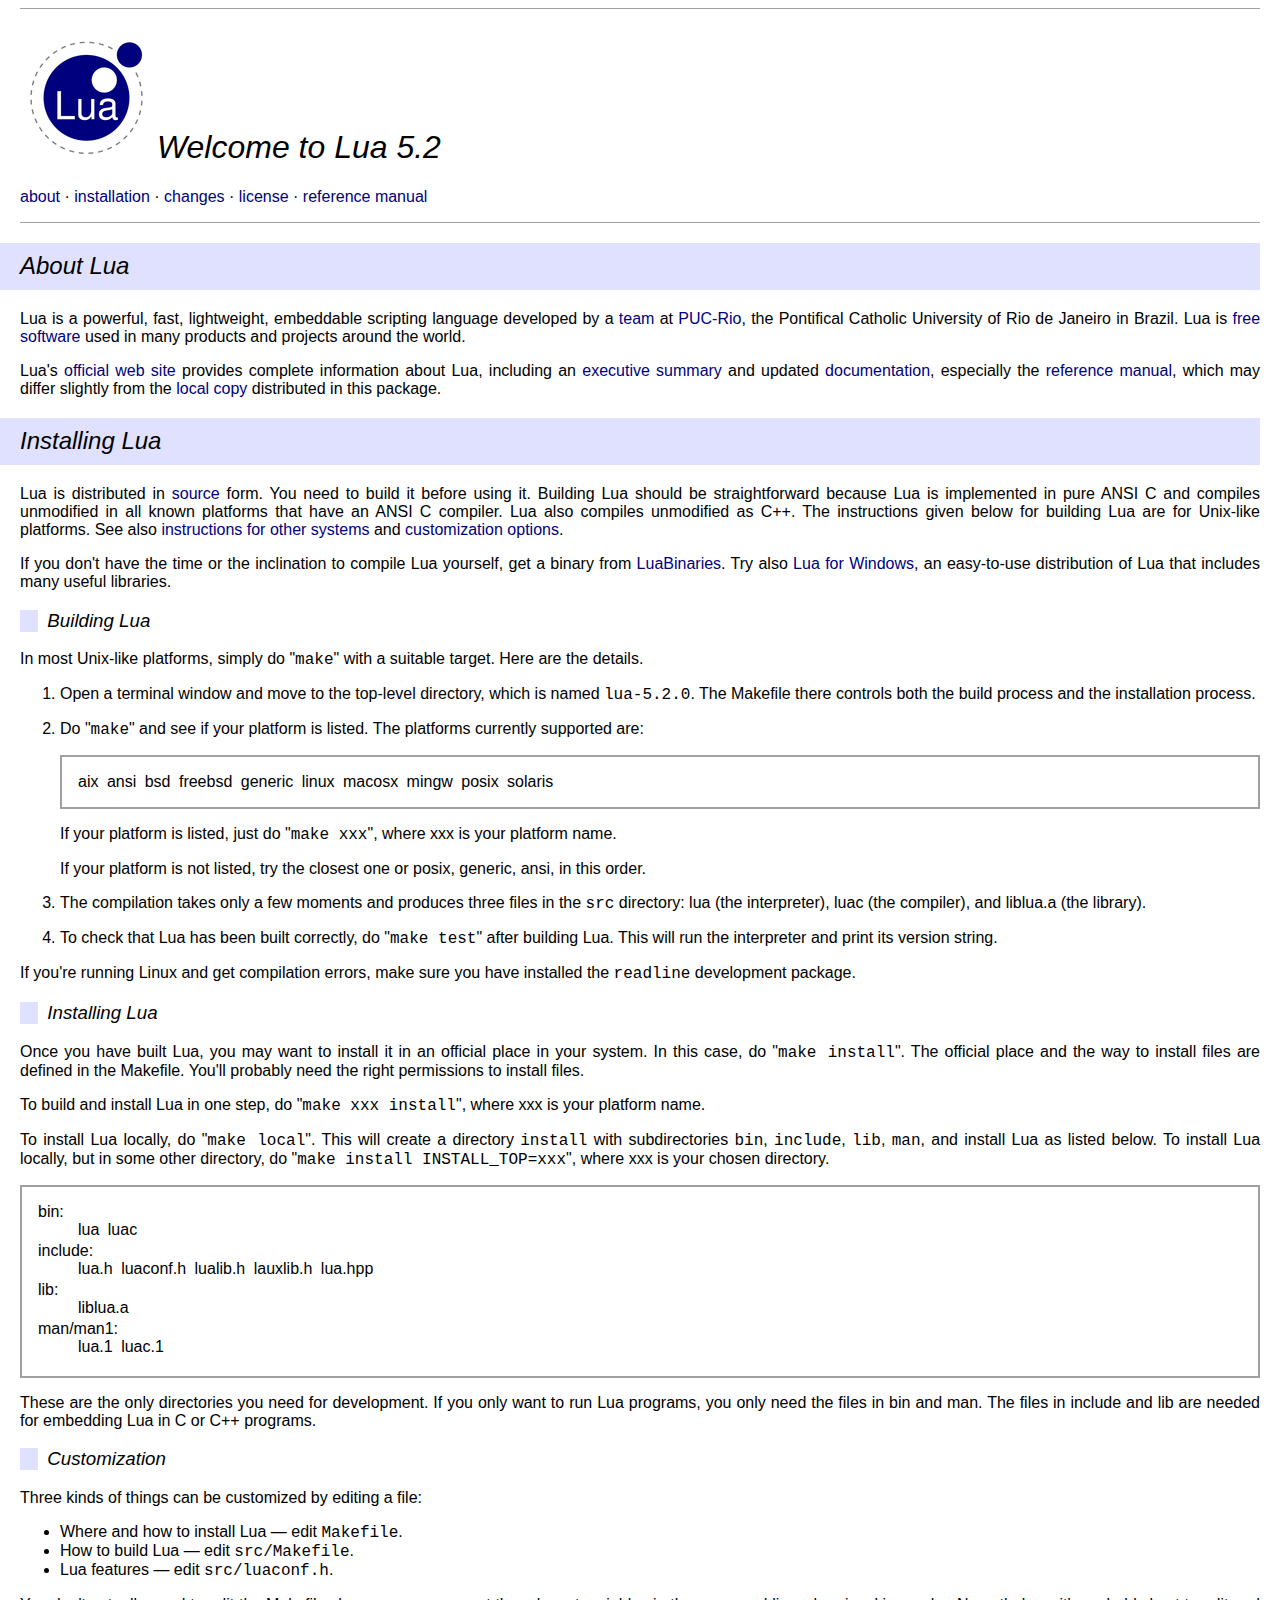
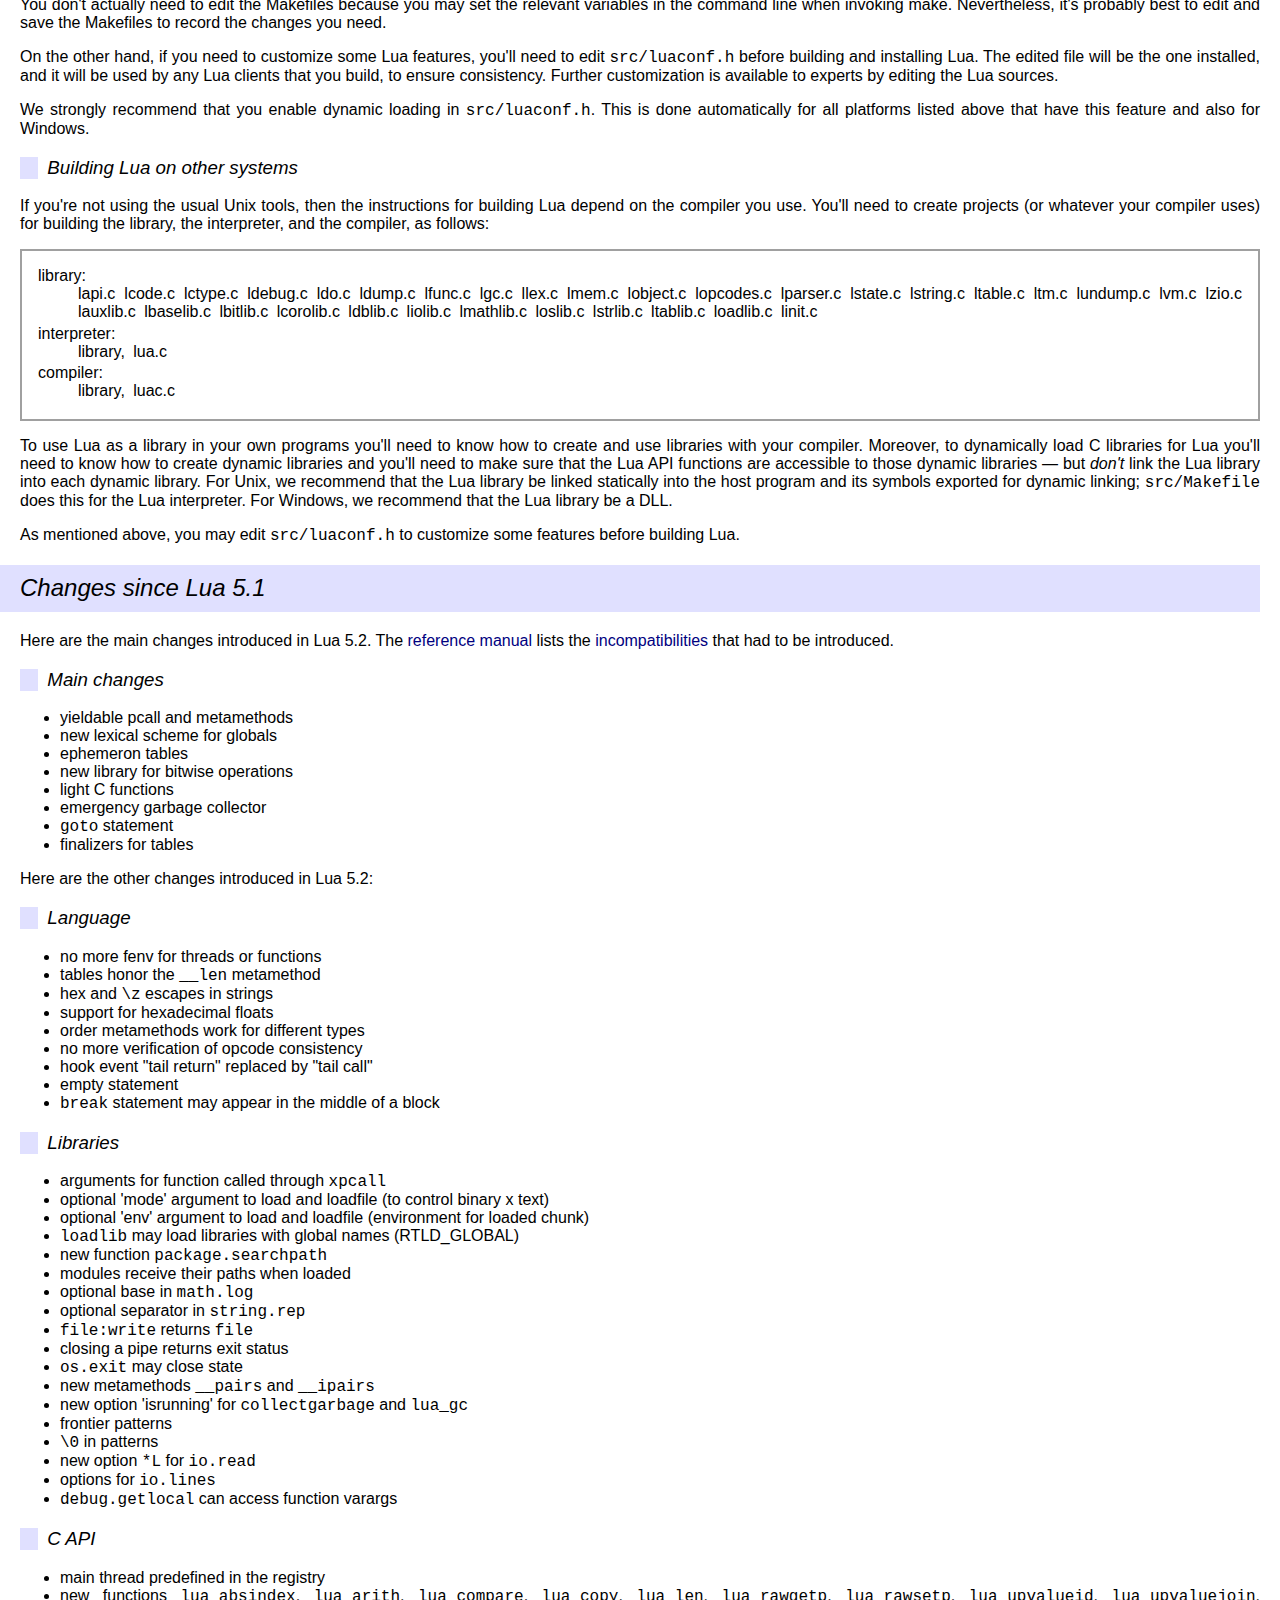
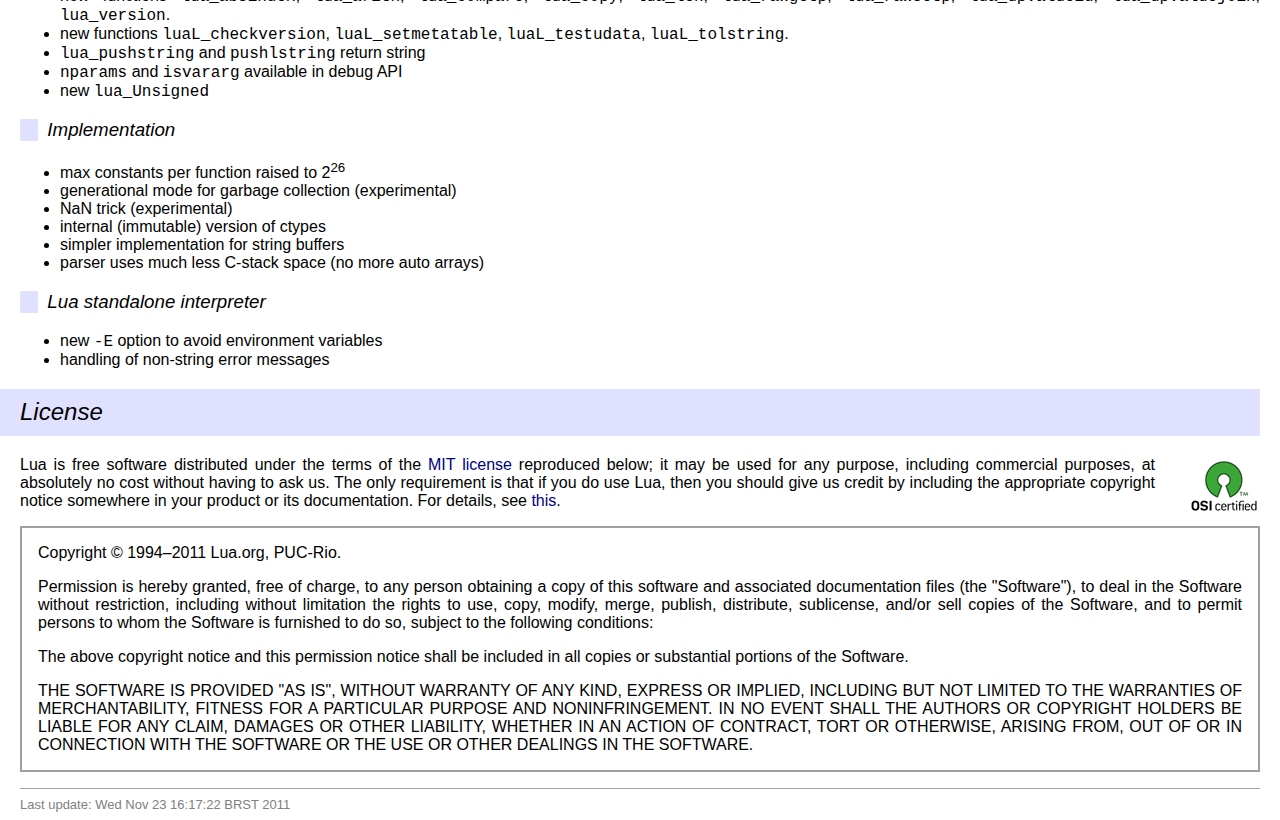
<file: ports/lua/5.2.0/lua/doc/readme.html>
<!DOCTYPE HTML PUBLIC "-//W3C//DTD HTML 4.01 Transitional//EN">
<HTML>
<HEAD>
<TITLE>Lua 5.2 readme</TITLE>
<LINK REL="stylesheet" TYPE="text/css" HREF="lua.css">
<META HTTP-EQUIV="content-type" CONTENT="text/html; charset=iso-8859-1">
<STYLE TYPE="text/css">
blockquote, .display {
	border: solid #a0a0a0 2px ;
	padding: 1em ;
	margin: 0px ;
}

.display {
	word-spacing: 0.25em ;
}

dl.display dd {
	padding-bottom: 0.2em ;
}

tt, kbd, code {
	font-size: 12pt ;
}
</STYLE>
</HEAD>

<BODY>

<HR>
<H1>
<A HREF="http://www.lua.org/"><IMG SRC="logo.gif" ALT="Lua" BORDER=0></A>
Welcome to Lua 5.2
</H1>

<P>
<A HREF="#about">about</A>
&middot;
<A HREF="#install">installation</A>
&middot;
<A HREF="#changes">changes</A>
&middot;
<A HREF="#license">license</A>
&middot;
<A HREF="contents.html">reference manual</A>
<HR>

<H2><A NAME="about">About Lua</A></H2>

<P>
Lua is a powerful, fast, lightweight, embeddable scripting language
developed by a
<A HREF="http://www.lua.org/authors.html">team</A>
at
<A HREF="http://www.puc-rio.br/">PUC-Rio</A>,
the Pontifical Catholic University of Rio de Janeiro in Brazil.
Lua is
<A HREF="#license">free software</A>
used in many products and projects around the world.

<P>
Lua's
<A HREF="http://www.lua.org/">official web site</A>
provides complete information
about Lua,
including
an
<A HREF="http://www.lua.org/about.html">executive summary</A>
and
updated
<A HREF="http://www.lua.org/docs.html">documentation</A>,
especially the
<A HREF="http://www.lua.org/manual/5.2/">reference manual</A>,
which may differ slightly from the
<A HREF="contents.html">local copy</A>
distributed in this package.

<H2><A NAME="install">Installing Lua</A></H2>

<P>
Lua is distributed in
<A HREF="http://www.lua.org/ftp/">source</A>
form.
You need to build it before using it.
Building Lua should be straightforward
because
Lua is implemented in pure ANSI C and compiles unmodified in all known
platforms that have an ANSI C compiler.
Lua also compiles unmodified as C++.
The instructions given below for building Lua are for Unix-like platforms.
See also
<A HREF="#other">instructions for other systems</A>
and
<A HREF="#customization">customization options</A>.

<P>
If you don't have the time or the inclination to compile Lua yourself,
get a binary from
<A HREF="http://lua-users.org/wiki/LuaBinaries">LuaBinaries</A>.
Try also
<A HREF="http://luaforwindows.luaforge.net/">Lua for Windows</A>,
an easy-to-use distribution of Lua that includes many useful libraries.

<!--
<P>
If you only want to try Lua,
try the
<A HREF="demo.html">live demo</A>.
<P>
-->

<H3>Building Lua</H3>

<P>
In most Unix-like platforms, simply do "<KBD>make</KBD>" with a suitable target.
Here are the details.

<OL>
<LI>
Open a terminal window and move to
the top-level directory, which is named <TT>lua-5.2.0</TT>.
The Makefile there controls both the build process and the installation process.
<P>
<LI>
  Do "<KBD>make</KBD>" and see if your platform is listed.
  The platforms currently supported are:
<P>
<P CLASS="display">
   aix ansi bsd freebsd generic linux macosx mingw posix solaris
</P>
<P>
  If your platform is listed, just do "<KBD>make xxx</KBD>", where xxx
  is your platform name.
<P>
  If your platform is not listed, try the closest one or posix, generic,
  ansi, in this order.
<P>
<LI>
The compilation takes only a few moments
and produces three files in the <TT>src</TT> directory:
lua (the interpreter),
luac (the compiler),
and liblua.a (the library).
<P>
<LI>
  To check that Lua has been built correctly, do "<KBD>make test</KBD>"
  after building Lua. This will run the interpreter and print its version string.
</OL>
<P>
If you're running Linux and get compilation errors,
make sure you have installed the <TT>readline</TT> development package.

<H3>Installing Lua</H3>
<P>
  Once you have built Lua, you may want to install it in an official
  place in your system. In this case, do "<KBD>make install</KBD>". The official
  place and the way to install files are defined in the Makefile. You'll
  probably need the right permissions to install files.

<P>
  To build and install Lua in one step, do "<KBD>make xxx install</KBD>",
  where xxx is your platform name.

<P>
  To install Lua locally, do "<KBD>make local</KBD>".
  This will create a directory <TT>install</TT> with subdirectories
  <TT>bin</TT>, <TT>include</TT>, <TT>lib</TT>, <TT>man</TT>,
  and install Lua as listed below.

  To install Lua locally, but in some other directory, do
  "<KBD>make install INSTALL_TOP=xxx</KBD>", where xxx is your chosen directory.

<DL CLASS="display">
<DT>
    bin:
<DD>
    lua luac
<DT>
    include:
<DD>
    lua.h luaconf.h lualib.h lauxlib.h lua.hpp
<DT>
    lib:
<DD>
    liblua.a
<DT>
    man/man1:
<DD>
    lua.1 luac.1
</DL>

<P>
  These are the only directories you need for development.
  If you only want to run Lua programs,
  you only need the files in bin and man.
  The files in include and lib are needed for
  embedding Lua in C or C++ programs.

<H3><A NAME="customization">Customization</A></H3>
<P>
  Three kinds of things can be customized by editing a file:
<UL>
    <LI> Where and how to install Lua &mdash; edit <TT>Makefile</TT>.
    <LI> How to build Lua &mdash; edit <TT>src/Makefile</TT>.
    <LI> Lua features &mdash; edit <TT>src/luaconf.h</TT>.
</UL>

<P>
  You don't actually need to edit the Makefiles because you may set the
  relevant variables in the command line when invoking make.
  Nevertheless, it's probably best to edit and save the Makefiles to
  record the changes you need.

<P>
  On the other hand, if you need to customize some Lua features, you'll need
  to edit <TT>src/luaconf.h</TT> before building and installing Lua.
  The edited file will be the one installed, and
  it will be used by any Lua clients that you build, to ensure consistency.
  Further customization is available to experts by editing the Lua sources.

<P>
  We strongly recommend that you enable dynamic loading in <TT>src/luaconf.h</TT>.
  This is done automatically for all platforms listed above that have
  this feature and also for Windows.

<H3><A NAME="other">Building Lua on other systems</A></H3>

<P>
  If you're not using the usual Unix tools, then the instructions for
  building Lua depend on the compiler you use. You'll need to create
  projects (or whatever your compiler uses) for building the library,
  the interpreter, and the compiler, as follows:

<DL CLASS="display">
<DT>
library:
<DD>
lapi.c lcode.c lctype.c ldebug.c ldo.c ldump.c lfunc.c lgc.c llex.c
lmem.c lobject.c lopcodes.c lparser.c lstate.c lstring.c ltable.c
ltm.c lundump.c lvm.c lzio.c
lauxlib.c lbaselib.c lbitlib.c lcorolib.c ldblib.c liolib.c
lmathlib.c loslib.c lstrlib.c ltablib.c loadlib.c linit.c
<DT>
interpreter:
<DD>
  library, lua.c
<DT>
compiler:
<DD>
  library, luac.c
</DL>

<P>
  To use Lua as a library in your own programs you'll need to know how to
  create and use libraries with your compiler. Moreover, to dynamically load
  C libraries for Lua you'll need to know how to create dynamic libraries
  and you'll need to make sure that the Lua API functions are accessible to
  those dynamic libraries &mdash; but <EM>don't</EM> link the Lua library
  into each dynamic library. For Unix, we recommend that the Lua library
  be linked statically into the host program and its symbols exported for
  dynamic linking; <TT>src/Makefile</TT> does this for the Lua interpreter.
  For Windows, we recommend that the Lua library be a DLL.

<P>
  As mentioned above, you may edit <TT>src/luaconf.h</TT> to customize
  some features before building Lua.

<H2><A NAME="changes">Changes since Lua 5.1</A></H2>

<P>
Here are the main changes introduced in Lua 5.2.
The
<A HREF="contents.html">reference manual</A>
lists the
<A HREF="manual.html#8">incompatibilities</A> that had to be introduced.

<H3>Main changes</H3>
<UL>
<LI> yieldable pcall and metamethods
<LI> new lexical scheme for globals
<LI> ephemeron tables
<LI> new library for bitwise operations
<LI> light C functions
<LI> emergency garbage collector
<LI> <CODE>goto</CODE> statement
<LI> finalizers for tables
</UL>

Here are the other changes introduced in Lua 5.2:
<H3>Language</H3>
<UL>
<LI> no more fenv for threads or functions
<LI> tables honor the <CODE>__len</CODE> metamethod
<LI> hex and <CODE>\z</CODE> escapes in strings
<LI> support for hexadecimal floats
<LI> order metamethods work for different types
<LI> no more verification of opcode consistency
<LI> hook event "tail return" replaced by "tail call"
<LI> empty statement
<LI> <CODE>break</CODE> statement may appear in the middle of a block
</UL>

<H3>Libraries</H3>
<UL>
<LI> arguments for function called through <CODE>xpcall</CODE>
<LI> optional 'mode' argument to load and loadfile (to control binary x text)
<LI> optional 'env' argument to load and loadfile (environment for loaded chunk)
<LI> <CODE>loadlib</CODE> may load libraries with global names (RTLD_GLOBAL)
<LI> new function <CODE>package.searchpath</CODE>
<LI> modules receive their paths when loaded
<LI> optional base in <CODE>math.log</CODE>
<LI> optional separator in <CODE>string.rep</CODE>
<LI> <CODE>file:write</CODE> returns <CODE>file</CODE>
<LI> closing a pipe returns exit status
<LI> <CODE>os.exit</CODE> may close state
<LI> new metamethods <CODE>__pairs</CODE> and <CODE>__ipairs</CODE>
<LI> new option 'isrunning' for <CODE>collectgarbage</CODE> and <CODE>lua_gc</CODE>
<LI> frontier patterns
<LI> <CODE>\0</CODE> in patterns
<LI> new option <CODE>*L</CODE> for <CODE>io.read</CODE>
<LI> options for <CODE>io.lines</CODE>
<LI> <CODE>debug.getlocal</CODE> can access function varargs
</UL>

<H3>C API</H3>
<UL>
<LI> main thread predefined in the registry
<LI> new functions
<CODE>lua_absindex</CODE>,
<CODE>lua_arith</CODE>,
<CODE>lua_compare</CODE>,
<CODE>lua_copy</CODE>,
<CODE>lua_len</CODE>,
<CODE>lua_rawgetp</CODE>,
<CODE>lua_rawsetp</CODE>,
<CODE>lua_upvalueid</CODE>,
<CODE>lua_upvaluejoin</CODE>,
<CODE>lua_version</CODE>.
<LI> new functions
<CODE>luaL_checkversion</CODE>,
<CODE>luaL_setmetatable</CODE>,
<CODE>luaL_testudata</CODE>,
<CODE>luaL_tolstring</CODE>.
<LI> <CODE>lua_pushstring</CODE> and <CODE>pushlstring</CODE> return string
<LI> <CODE>nparams</CODE> and <CODE>isvararg</CODE> available in debug API
<LI> new <CODE>lua_Unsigned</CODE>
</UL>

<H3>Implementation</H3>
<UL>
<LI> max constants per function raised to 2<SUP>26</SUP>
<LI> generational mode for garbage collection (experimental)
<LI> NaN trick (experimental)
<LI> internal (immutable) version of ctypes
<LI> simpler implementation for string buffers
<LI> parser uses much less C-stack space (no more auto arrays)
</UL>

<H3>Lua standalone interpreter</H3>
<UL>
<LI> new <CODE>-E</CODE> option to avoid environment variables
<LI> handling of non-string error messages
</UL>

<H2><A NAME="license">License</A></H2>
<A HREF="http://www.opensource.org/docs/definition.php">
<IMG SRC="osi-certified-72x60.png" ALIGN="right" BORDER="0" ALT="[osi certified]" STYLE="padding-left: 30px ;">
</A>

<P>
Lua is free software distributed under the terms of the
<A HREF="http://www.opensource.org/licenses/mit-license.html">MIT license</A>
reproduced below;
it may be used for any purpose, including commercial purposes,
at absolutely no cost without having to ask us.

The only requirement is that if you do use Lua,
then you should give us credit by including the appropriate copyright notice somewhere in your product or its documentation.

For details, see
<A HREF="http://www.lua.org/license.html">this</A>.

<BLOCKQUOTE STYLE="padding-bottom: 0em">
Copyright &copy; 1994&ndash;2011 Lua.org, PUC-Rio.

<P>
Permission is hereby granted, free of charge, to any person obtaining a copy
of this software and associated documentation files (the "Software"), to deal
in the Software without restriction, including without limitation the rights
to use, copy, modify, merge, publish, distribute, sublicense, and/or sell
copies of the Software, and to permit persons to whom the Software is
furnished to do so, subject to the following conditions:

<P>
The above copyright notice and this permission notice shall be included in
all copies or substantial portions of the Software.

<P>
THE SOFTWARE IS PROVIDED "AS IS", WITHOUT WARRANTY OF ANY KIND, EXPRESS OR
IMPLIED, INCLUDING BUT NOT LIMITED TO THE WARRANTIES OF MERCHANTABILITY,
FITNESS FOR A PARTICULAR PURPOSE AND NONINFRINGEMENT.  IN NO EVENT SHALL THE
AUTHORS OR COPYRIGHT HOLDERS BE LIABLE FOR ANY CLAIM, DAMAGES OR OTHER
LIABILITY, WHETHER IN AN ACTION OF CONTRACT, TORT OR OTHERWISE, ARISING FROM,
OUT OF OR IN CONNECTION WITH THE SOFTWARE OR THE USE OR OTHER DEALINGS IN
THE SOFTWARE.
</BLOCKQUOTE>
<P>

<HR>
<SMALL CLASS="footer">
Last update:
Wed Nov 23 16:17:22 BRST 2011
</SMALL>
<!--
Last change: revised for Lua 5.2.0
-->

</BODY>
</HTML>
</file>
<file: ports/lua/5.2.0/lua/doc/lua.css>
body {
	color: #000000 ;
	background-color: #FFFFFF ;
	font-family: Helvetica, Arial, sans-serif ;
	text-align: justify ;
	margin-right: 20px ;
	margin-left: 20px ;
}

h1, h2, h3, h4 {
	font-family: Verdana, Geneva, sans-serif ;
	font-weight: normal ;
	font-style: italic ;
}

h2 {
	padding-top: 0.4em ;
	padding-bottom: 0.4em ;
	padding-left: 20px ;
	padding-right: 20px ;
	margin-left: -20px ;
	background-color: #E0E0FF ;
}

h3 {
	padding-left: 0.5em ;
	border-left: solid #E0E0FF 1em ;
}

table h3 {
	padding-left: 0px ;
	border-left: none ;
}

a:link {
	color: #000080 ;
	background-color: inherit ;
	text-decoration: none ;
}

a:visited {
	background-color: inherit ;
	text-decoration: none ;
}

a:link:hover, a:visited:hover {
	color: #000080 ;
	background-color: #E0E0FF ;
}

a:link:active, a:visited:active {
	color: #FF0000 ;
}

hr {
	border: 0 ;
	height: 1px ;
	color: #a0a0a0 ;
	background-color: #a0a0a0 ;
}

:target {
	background-color: #F8F8F8 ;
	padding: 8px ;
	border: solid #a0a0a0 2px ;
}

.footer {
	color: gray ;
	font-size: small ;
}

input[type=text] {
	border: solid #a0a0a0 2px ;
	border-radius: 2em ;
	-moz-border-radius: 2em ;
	background-image: url('images/search.png') ;
	background-repeat: no-repeat;
	background-position: 4px center ;
	padding-left: 20px ;
	height: 2em ;
}
</file>
<file: ports/lua/5.2.0/lua/doc/manual.css>
h3 code {
	font-family: inherit ;
	font-size: inherit ;
}

pre, code {
	font-size: 12pt ;
}

span.apii {
	float: right ;
	font-family: inherit ;
	font-style: normal ;
	font-size: small ;
	color: gray ;
}

p+h1, ul+h1 {
	padding-top: 0.4em ;
	padding-bottom: 0.4em ;
	padding-left: 20px ;
	margin-left: -20px ;
	background-color: #E0E0FF ;
}
</file>
